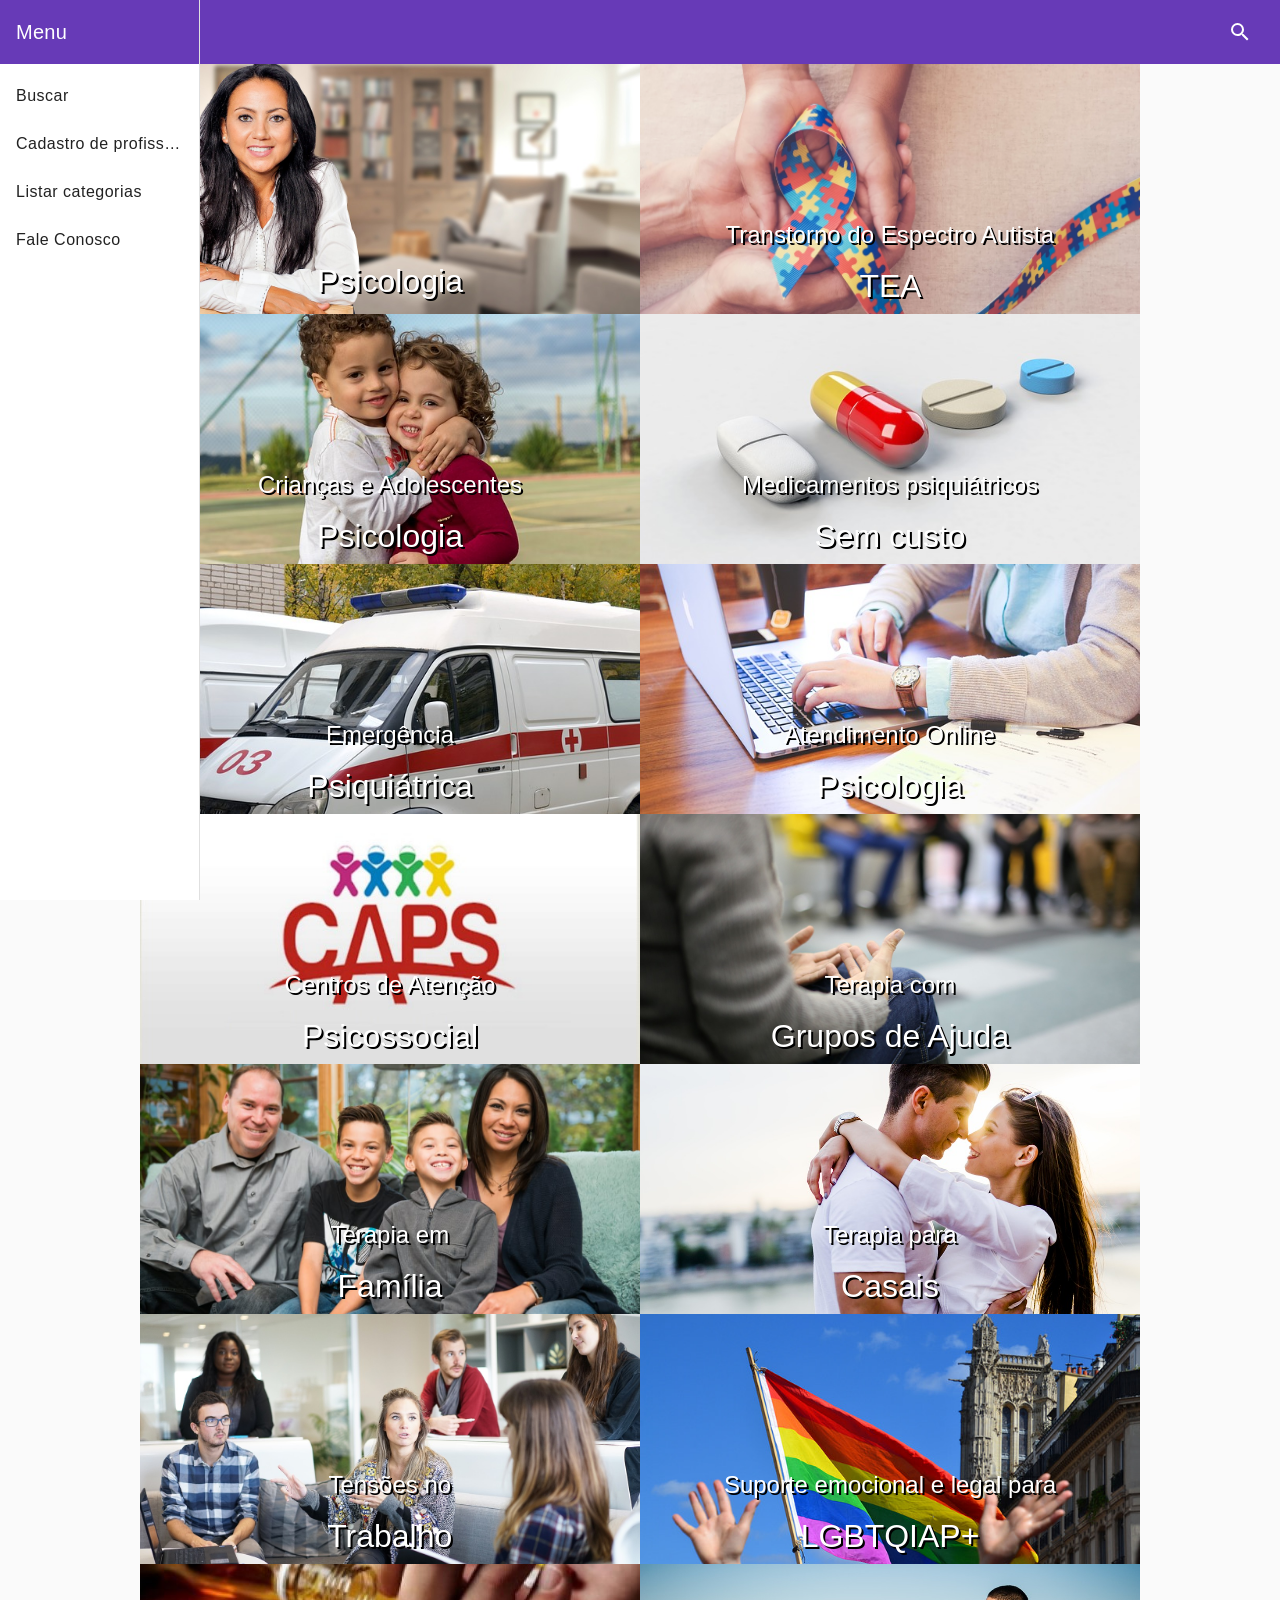
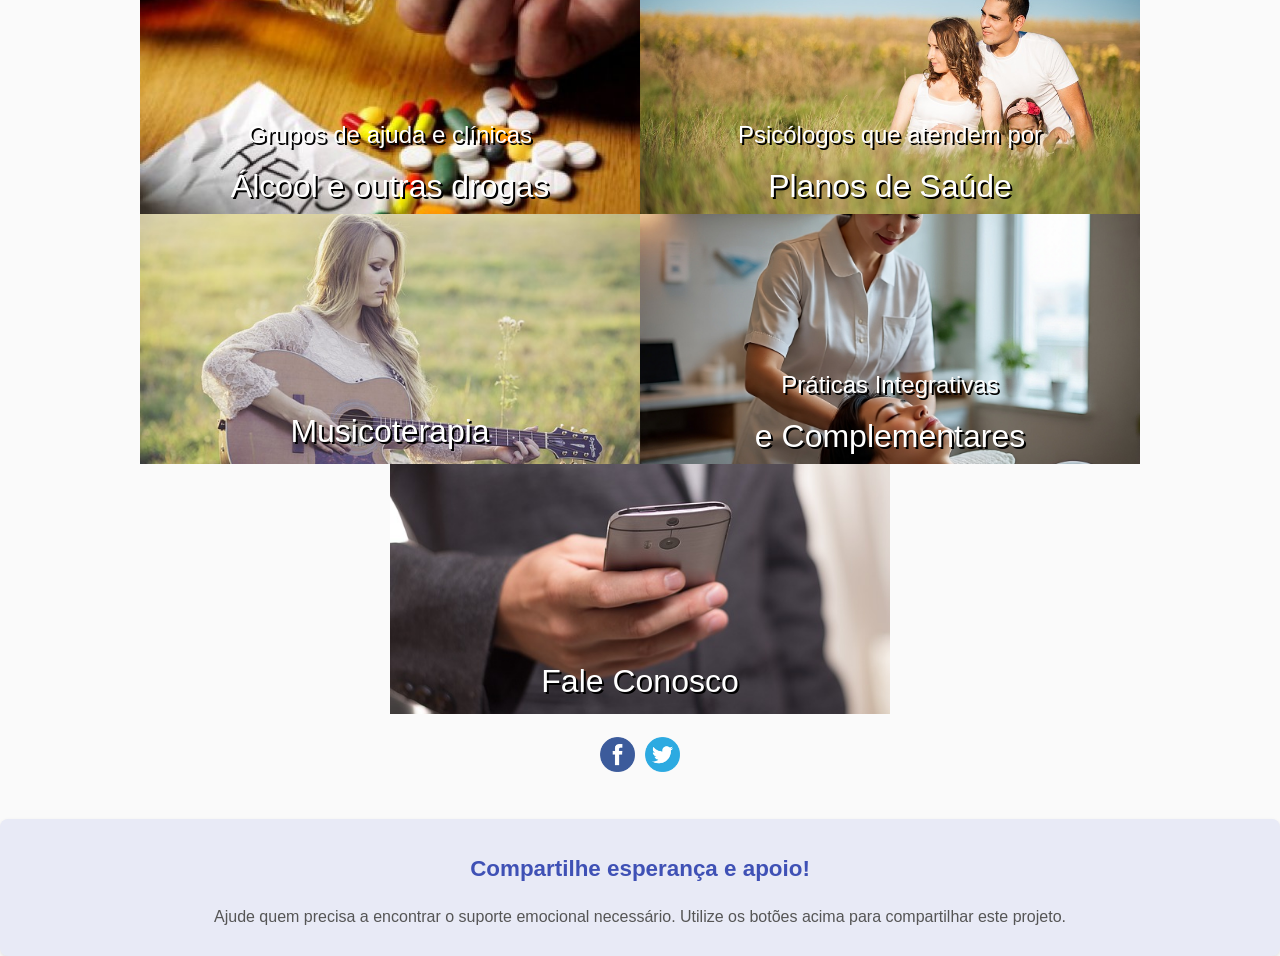
<file: index.html>
<!doctype html>
<html lang="pt-br" data-beasties-container>

<head>
  <meta charset="utf-8">
  <title>PSICOHELP ajuda emocional para todos!</title>
  <meta http-equiv="Content-Security-Policy" content="default-src 'self' data: https://ssl.gstatic.com 'unsafe-eval' https://psimobi.fly.dev;
          connect-src 'self' https://psimobi.fly.dev https://api.github.com https://www.google-analytics.com https://api.telegram.org;
          script-src 'self' 'unsafe-eval' 'unsafe-inline' https://www.google-analytics.com https://www.googletagmanager.com *.google.com *.googleapis.com;
          style-src 'self' 'unsafe-inline';
          frame-src *.google.com *.googleapis.com;
          img-src 'self' data: *.google.com *.googleapis.com;">

  <meta name="format-detection" content="telephone=no">
  <meta name="msapplication-tap-highlight" content="no">
  <meta name="viewport" content="initial-scale=1, width=device-width, viewport-fit=cover">
  <link rel="icon" type="image/x-icon" href="favicon.ico">
<style>html{--mat-sys-on-surface:initial}html{--mat-ripple-color:rgba(0, 0, 0, .1)}html{--mat-option-selected-state-label-text-color:#673ab7;--mat-option-label-text-color:rgba(0, 0, 0, .87);--mat-option-hover-state-layer-color:rgba(0, 0, 0, .04);--mat-option-focus-state-layer-color:rgba(0, 0, 0, .04);--mat-option-selected-state-layer-color:rgba(0, 0, 0, .04)}html{--mat-optgroup-label-text-color:rgba(0, 0, 0, .87)}html{--mat-pseudo-checkbox-full-selected-icon-color:#ffd740;--mat-pseudo-checkbox-full-selected-checkmark-color:#fafafa;--mat-pseudo-checkbox-full-unselected-icon-color:rgba(0, 0, 0, .54);--mat-pseudo-checkbox-full-disabled-selected-checkmark-color:#fafafa;--mat-pseudo-checkbox-full-disabled-unselected-icon-color:#b0b0b0;--mat-pseudo-checkbox-full-disabled-selected-icon-color:#b0b0b0;--mat-pseudo-checkbox-minimal-selected-checkmark-color:#ffd740;--mat-pseudo-checkbox-minimal-disabled-selected-checkmark-color:#b0b0b0}html{--mat-app-background-color:#fafafa;--mat-app-text-color:rgba(0, 0, 0, .87);--mat-app-elevation-shadow-level-0:0px 0px 0px 0px rgba(0, 0, 0, .2), 0px 0px 0px 0px rgba(0, 0, 0, .14), 0px 0px 0px 0px rgba(0, 0, 0, .12);--mat-app-elevation-shadow-level-1:0px 2px 1px -1px rgba(0, 0, 0, .2), 0px 1px 1px 0px rgba(0, 0, 0, .14), 0px 1px 3px 0px rgba(0, 0, 0, .12);--mat-app-elevation-shadow-level-2:0px 3px 1px -2px rgba(0, 0, 0, .2), 0px 2px 2px 0px rgba(0, 0, 0, .14), 0px 1px 5px 0px rgba(0, 0, 0, .12);--mat-app-elevation-shadow-level-3:0px 3px 3px -2px rgba(0, 0, 0, .2), 0px 3px 4px 0px rgba(0, 0, 0, .14), 0px 1px 8px 0px rgba(0, 0, 0, .12);--mat-app-elevation-shadow-level-4:0px 2px 4px -1px rgba(0, 0, 0, .2), 0px 4px 5px 0px rgba(0, 0, 0, .14), 0px 1px 10px 0px rgba(0, 0, 0, .12);--mat-app-elevation-shadow-level-5:0px 3px 5px -1px rgba(0, 0, 0, .2), 0px 5px 8px 0px rgba(0, 0, 0, .14), 0px 1px 14px 0px rgba(0, 0, 0, .12);--mat-app-elevation-shadow-level-6:0px 3px 5px -1px rgba(0, 0, 0, .2), 0px 6px 10px 0px rgba(0, 0, 0, .14), 0px 1px 18px 0px rgba(0, 0, 0, .12);--mat-app-elevation-shadow-level-7:0px 4px 5px -2px rgba(0, 0, 0, .2), 0px 7px 10px 1px rgba(0, 0, 0, .14), 0px 2px 16px 1px rgba(0, 0, 0, .12);--mat-app-elevation-shadow-level-8:0px 5px 5px -3px rgba(0, 0, 0, .2), 0px 8px 10px 1px rgba(0, 0, 0, .14), 0px 3px 14px 2px rgba(0, 0, 0, .12);--mat-app-elevation-shadow-level-9:0px 5px 6px -3px rgba(0, 0, 0, .2), 0px 9px 12px 1px rgba(0, 0, 0, .14), 0px 3px 16px 2px rgba(0, 0, 0, .12);--mat-app-elevation-shadow-level-10:0px 6px 6px -3px rgba(0, 0, 0, .2), 0px 10px 14px 1px rgba(0, 0, 0, .14), 0px 4px 18px 3px rgba(0, 0, 0, .12);--mat-app-elevation-shadow-level-11:0px 6px 7px -4px rgba(0, 0, 0, .2), 0px 11px 15px 1px rgba(0, 0, 0, .14), 0px 4px 20px 3px rgba(0, 0, 0, .12);--mat-app-elevation-shadow-level-12:0px 7px 8px -4px rgba(0, 0, 0, .2), 0px 12px 17px 2px rgba(0, 0, 0, .14), 0px 5px 22px 4px rgba(0, 0, 0, .12);--mat-app-elevation-shadow-level-13:0px 7px 8px -4px rgba(0, 0, 0, .2), 0px 13px 19px 2px rgba(0, 0, 0, .14), 0px 5px 24px 4px rgba(0, 0, 0, .12);--mat-app-elevation-shadow-level-14:0px 7px 9px -4px rgba(0, 0, 0, .2), 0px 14px 21px 2px rgba(0, 0, 0, .14), 0px 5px 26px 4px rgba(0, 0, 0, .12);--mat-app-elevation-shadow-level-15:0px 8px 9px -5px rgba(0, 0, 0, .2), 0px 15px 22px 2px rgba(0, 0, 0, .14), 0px 6px 28px 5px rgba(0, 0, 0, .12);--mat-app-elevation-shadow-level-16:0px 8px 10px -5px rgba(0, 0, 0, .2), 0px 16px 24px 2px rgba(0, 0, 0, .14), 0px 6px 30px 5px rgba(0, 0, 0, .12);--mat-app-elevation-shadow-level-17:0px 8px 11px -5px rgba(0, 0, 0, .2), 0px 17px 26px 2px rgba(0, 0, 0, .14), 0px 6px 32px 5px rgba(0, 0, 0, .12);--mat-app-elevation-shadow-level-18:0px 9px 11px -5px rgba(0, 0, 0, .2), 0px 18px 28px 2px rgba(0, 0, 0, .14), 0px 7px 34px 6px rgba(0, 0, 0, .12);--mat-app-elevation-shadow-level-19:0px 9px 12px -6px rgba(0, 0, 0, .2), 0px 19px 29px 2px rgba(0, 0, 0, .14), 0px 7px 36px 6px rgba(0, 0, 0, .12);--mat-app-elevation-shadow-level-20:0px 10px 13px -6px rgba(0, 0, 0, .2), 0px 20px 31px 3px rgba(0, 0, 0, .14), 0px 8px 38px 7px rgba(0, 0, 0, .12);--mat-app-elevation-shadow-level-21:0px 10px 13px -6px rgba(0, 0, 0, .2), 0px 21px 33px 3px rgba(0, 0, 0, .14), 0px 8px 40px 7px rgba(0, 0, 0, .12);--mat-app-elevation-shadow-level-22:0px 10px 14px -6px rgba(0, 0, 0, .2), 0px 22px 35px 3px rgba(0, 0, 0, .14), 0px 8px 42px 7px rgba(0, 0, 0, .12);--mat-app-elevation-shadow-level-23:0px 11px 14px -7px rgba(0, 0, 0, .2), 0px 23px 36px 3px rgba(0, 0, 0, .14), 0px 9px 44px 8px rgba(0, 0, 0, .12);--mat-app-elevation-shadow-level-24:0px 11px 15px -7px rgba(0, 0, 0, .2), 0px 24px 38px 3px rgba(0, 0, 0, .14), 0px 9px 46px 8px rgba(0, 0, 0, .12)}html{--mat-option-label-text-font:Roboto, sans-serif;--mat-option-label-text-line-height:24px;--mat-option-label-text-size:16px;--mat-option-label-text-tracking:.03125em;--mat-option-label-text-weight:400}html{--mat-optgroup-label-text-font:Roboto, sans-serif;--mat-optgroup-label-text-line-height:24px;--mat-optgroup-label-text-size:16px;--mat-optgroup-label-text-tracking:.03125em;--mat-optgroup-label-text-weight:400}html{--mat-card-elevated-container-shape:4px;--mat-card-outlined-container-shape:4px;--mat-card-filled-container-shape:4px;--mat-card-outlined-outline-width:1px}html{--mat-card-elevated-container-color:white;--mat-card-elevated-container-elevation:0px 2px 1px -1px rgba(0, 0, 0, .2), 0px 1px 1px 0px rgba(0, 0, 0, .14), 0px 1px 3px 0px rgba(0, 0, 0, .12);--mat-card-outlined-container-color:white;--mat-card-outlined-container-elevation:0px 0px 0px 0px rgba(0, 0, 0, .2), 0px 0px 0px 0px rgba(0, 0, 0, .14), 0px 0px 0px 0px rgba(0, 0, 0, .12);--mat-card-outlined-outline-color:rgba(0, 0, 0, .12);--mat-card-subtitle-text-color:rgba(0, 0, 0, .54);--mat-card-filled-container-color:white;--mat-card-filled-container-elevation:0px 0px 0px 0px rgba(0, 0, 0, .2), 0px 0px 0px 0px rgba(0, 0, 0, .14), 0px 0px 0px 0px rgba(0, 0, 0, .12)}html{--mat-card-title-text-font:Roboto, sans-serif;--mat-card-title-text-line-height:32px;--mat-card-title-text-size:20px;--mat-card-title-text-tracking:.0125em;--mat-card-title-text-weight:500;--mat-card-subtitle-text-font:Roboto, sans-serif;--mat-card-subtitle-text-line-height:22px;--mat-card-subtitle-text-size:14px;--mat-card-subtitle-text-tracking:.0071428571em;--mat-card-subtitle-text-weight:500}html{--mat-progress-bar-active-indicator-height:4px;--mat-progress-bar-track-height:4px;--mat-progress-bar-track-shape:0}html{--mat-tooltip-container-shape:4px;--mat-tooltip-supporting-text-line-height:16px}html{--mat-tooltip-container-color:#616161;--mat-tooltip-supporting-text-color:#fff}html{--mat-tooltip-supporting-text-font:Roboto, sans-serif;--mat-tooltip-supporting-text-size:12px;--mat-tooltip-supporting-text-weight:400;--mat-tooltip-supporting-text-tracking:.0333333333em}html{--mat-form-field-filled-active-indicator-height:1px;--mat-form-field-filled-focus-active-indicator-height:2px;--mat-form-field-filled-container-shape:4px;--mat-form-field-outlined-outline-width:1px;--mat-form-field-outlined-focus-outline-width:2px;--mat-form-field-outlined-container-shape:4px}html{--mat-form-field-focus-select-arrow-color:rgba(103, 58, 183, .87);--mat-form-field-filled-caret-color:#673ab7;--mat-form-field-filled-focus-active-indicator-color:#673ab7;--mat-form-field-filled-focus-label-text-color:rgba(103, 58, 183, .87);--mat-form-field-outlined-caret-color:#673ab7;--mat-form-field-outlined-focus-outline-color:#673ab7;--mat-form-field-outlined-focus-label-text-color:rgba(103, 58, 183, .87);--mat-form-field-disabled-input-text-placeholder-color:rgba(0, 0, 0, .38);--mat-form-field-state-layer-color:rgba(0, 0, 0, .87);--mat-form-field-error-text-color:#f44336;--mat-form-field-select-option-text-color:inherit;--mat-form-field-select-disabled-option-text-color:GrayText;--mat-form-field-leading-icon-color:unset;--mat-form-field-disabled-leading-icon-color:unset;--mat-form-field-trailing-icon-color:unset;--mat-form-field-disabled-trailing-icon-color:unset;--mat-form-field-error-focus-trailing-icon-color:unset;--mat-form-field-error-hover-trailing-icon-color:unset;--mat-form-field-error-trailing-icon-color:unset;--mat-form-field-enabled-select-arrow-color:rgba(0, 0, 0, .54);--mat-form-field-disabled-select-arrow-color:rgba(0, 0, 0, .38);--mat-form-field-hover-state-layer-opacity:.04;--mat-form-field-focus-state-layer-opacity:.08;--mat-form-field-filled-container-color:rgb(244.8, 244.8, 244.8);--mat-form-field-filled-disabled-container-color:rgb(249.9, 249.9, 249.9);--mat-form-field-filled-label-text-color:rgba(0, 0, 0, .6);--mat-form-field-filled-hover-label-text-color:rgba(0, 0, 0, .6);--mat-form-field-filled-disabled-label-text-color:rgba(0, 0, 0, .38);--mat-form-field-filled-input-text-color:rgba(0, 0, 0, .87);--mat-form-field-filled-disabled-input-text-color:rgba(0, 0, 0, .38);--mat-form-field-filled-input-text-placeholder-color:rgba(0, 0, 0, .6);--mat-form-field-filled-error-hover-label-text-color:#f44336;--mat-form-field-filled-error-focus-label-text-color:#f44336;--mat-form-field-filled-error-label-text-color:#f44336;--mat-form-field-filled-error-caret-color:#f44336;--mat-form-field-filled-active-indicator-color:rgba(0, 0, 0, .42);--mat-form-field-filled-disabled-active-indicator-color:rgba(0, 0, 0, .06);--mat-form-field-filled-hover-active-indicator-color:rgba(0, 0, 0, .87);--mat-form-field-filled-error-active-indicator-color:#f44336;--mat-form-field-filled-error-focus-active-indicator-color:#f44336;--mat-form-field-filled-error-hover-active-indicator-color:#f44336;--mat-form-field-outlined-label-text-color:rgba(0, 0, 0, .6);--mat-form-field-outlined-hover-label-text-color:rgba(0, 0, 0, .6);--mat-form-field-outlined-disabled-label-text-color:rgba(0, 0, 0, .38);--mat-form-field-outlined-input-text-color:rgba(0, 0, 0, .87);--mat-form-field-outlined-disabled-input-text-color:rgba(0, 0, 0, .38);--mat-form-field-outlined-input-text-placeholder-color:rgba(0, 0, 0, .6);--mat-form-field-outlined-error-caret-color:#f44336;--mat-form-field-outlined-error-focus-label-text-color:#f44336;--mat-form-field-outlined-error-label-text-color:#f44336;--mat-form-field-outlined-error-hover-label-text-color:#f44336;--mat-form-field-outlined-outline-color:rgba(0, 0, 0, .38);--mat-form-field-outlined-disabled-outline-color:rgba(0, 0, 0, .06);--mat-form-field-outlined-hover-outline-color:rgba(0, 0, 0, .87);--mat-form-field-outlined-error-focus-outline-color:#f44336;--mat-form-field-outlined-error-hover-outline-color:#f44336;--mat-form-field-outlined-error-outline-color:#f44336}html{--mat-form-field-container-height:56px;--mat-form-field-filled-label-display:block;--mat-form-field-container-vertical-padding:16px;--mat-form-field-filled-with-label-container-padding-top:24px;--mat-form-field-filled-with-label-container-padding-bottom:8px}html{--mat-form-field-container-text-font:Roboto, sans-serif;--mat-form-field-container-text-line-height:24px;--mat-form-field-container-text-size:16px;--mat-form-field-container-text-tracking:.03125em;--mat-form-field-container-text-weight:400;--mat-form-field-outlined-label-text-populated-size:16px;--mat-form-field-subscript-text-font:Roboto, sans-serif;--mat-form-field-subscript-text-line-height:20px;--mat-form-field-subscript-text-size:12px;--mat-form-field-subscript-text-tracking:.0333333333em;--mat-form-field-subscript-text-weight:400;--mat-form-field-filled-label-text-font:Roboto, sans-serif;--mat-form-field-filled-label-text-size:16px;--mat-form-field-filled-label-text-tracking:.03125em;--mat-form-field-filled-label-text-weight:400;--mat-form-field-outlined-label-text-font:Roboto, sans-serif;--mat-form-field-outlined-label-text-size:16px;--mat-form-field-outlined-label-text-tracking:.03125em;--mat-form-field-outlined-label-text-weight:400}html{--mat-select-container-elevation-shadow:0px 5px 5px -3px rgba(0, 0, 0, .2), 0px 8px 10px 1px rgba(0, 0, 0, .14), 0px 3px 14px 2px rgba(0, 0, 0, .12)}html{--mat-select-panel-background-color:white;--mat-select-enabled-trigger-text-color:rgba(0, 0, 0, .87);--mat-select-disabled-trigger-text-color:rgba(0, 0, 0, .38);--mat-select-placeholder-text-color:rgba(0, 0, 0, .6);--mat-select-enabled-arrow-color:rgba(0, 0, 0, .54);--mat-select-disabled-arrow-color:rgba(0, 0, 0, .38);--mat-select-focused-arrow-color:rgba(103, 58, 183, .87);--mat-select-invalid-arrow-color:rgba(244, 67, 54, .87)}html{--mat-select-arrow-transform:translateY(-8px)}html{--mat-select-trigger-text-font:Roboto, sans-serif;--mat-select-trigger-text-line-height:24px;--mat-select-trigger-text-size:16px;--mat-select-trigger-text-tracking:.03125em;--mat-select-trigger-text-weight:400}html{--mat-autocomplete-container-shape:4px;--mat-autocomplete-container-elevation-shadow:0px 5px 5px -3px rgba(0, 0, 0, .2), 0px 8px 10px 1px rgba(0, 0, 0, .14), 0px 3px 14px 2px rgba(0, 0, 0, .12)}html{--mat-autocomplete-background-color:white}html{--mat-dialog-container-shape:4px;--mat-dialog-container-elevation-shadow:0px 11px 15px -7px rgba(0, 0, 0, .2), 0px 24px 38px 3px rgba(0, 0, 0, .14), 0px 9px 46px 8px rgba(0, 0, 0, .12);--mat-dialog-container-max-width:80vw;--mat-dialog-container-small-max-width:80vw;--mat-dialog-container-min-width:0;--mat-dialog-actions-alignment:start;--mat-dialog-actions-padding:8px;--mat-dialog-content-padding:20px 24px;--mat-dialog-with-actions-content-padding:20px 24px;--mat-dialog-headline-padding:0 24px 9px}html{--mat-dialog-container-color:white;--mat-dialog-subhead-color:rgba(0, 0, 0, .87);--mat-dialog-supporting-text-color:rgba(0, 0, 0, .6)}html{--mat-dialog-subhead-font:Roboto, sans-serif;--mat-dialog-subhead-line-height:32px;--mat-dialog-subhead-size:20px;--mat-dialog-subhead-weight:500;--mat-dialog-subhead-tracking:.0125em;--mat-dialog-supporting-text-font:Roboto, sans-serif;--mat-dialog-supporting-text-line-height:24px;--mat-dialog-supporting-text-size:16px;--mat-dialog-supporting-text-weight:400;--mat-dialog-supporting-text-tracking:.03125em}html{--mat-slide-toggle-disabled-selected-handle-opacity:.38;--mat-slide-toggle-disabled-selected-icon-opacity:.38;--mat-slide-toggle-disabled-track-opacity:.12;--mat-slide-toggle-disabled-unselected-handle-opacity:.38;--mat-slide-toggle-disabled-unselected-icon-opacity:.38;--mat-slide-toggle-disabled-unselected-track-outline-color:transparent;--mat-slide-toggle-disabled-unselected-track-outline-width:1px;--mat-slide-toggle-handle-height:20px;--mat-slide-toggle-handle-shape:10px;--mat-slide-toggle-handle-width:20px;--mat-slide-toggle-hidden-track-opacity:1;--mat-slide-toggle-hidden-track-transition:transform 75ms 0ms cubic-bezier(.4, 0, .6, 1);--mat-slide-toggle-pressed-handle-size:20px;--mat-slide-toggle-selected-focus-state-layer-opacity:.12;--mat-slide-toggle-selected-handle-horizontal-margin:0;--mat-slide-toggle-selected-handle-size:20px;--mat-slide-toggle-selected-hover-state-layer-opacity:.04;--mat-slide-toggle-selected-icon-size:18px;--mat-slide-toggle-selected-pressed-handle-horizontal-margin:0;--mat-slide-toggle-selected-pressed-state-layer-opacity:.1;--mat-slide-toggle-selected-track-outline-color:transparent;--mat-slide-toggle-selected-track-outline-width:1px;--mat-slide-toggle-selected-with-icon-handle-horizontal-margin:0;--mat-slide-toggle-track-height:14px;--mat-slide-toggle-track-outline-color:transparent;--mat-slide-toggle-track-outline-width:1px;--mat-slide-toggle-track-shape:7px;--mat-slide-toggle-track-width:36px;--mat-slide-toggle-unselected-focus-state-layer-opacity:.12;--mat-slide-toggle-unselected-handle-horizontal-margin:0;--mat-slide-toggle-unselected-handle-size:20px;--mat-slide-toggle-unselected-hover-state-layer-opacity:.04;--mat-slide-toggle-unselected-icon-size:18px;--mat-slide-toggle-unselected-pressed-handle-horizontal-margin:0;--mat-slide-toggle-unselected-pressed-state-layer-opacity:.1;--mat-slide-toggle-unselected-with-icon-handle-horizontal-margin:0;--mat-slide-toggle-visible-track-opacity:1;--mat-slide-toggle-visible-track-transition:transform 75ms 0ms cubic-bezier(0, 0, .2, 1);--mat-slide-toggle-with-icon-handle-size:20px}html{--mat-slide-toggle-selected-focus-state-layer-color:#5e35b1;--mat-slide-toggle-selected-handle-color:#5e35b1;--mat-slide-toggle-selected-hover-state-layer-color:#5e35b1;--mat-slide-toggle-selected-pressed-state-layer-color:#5e35b1;--mat-slide-toggle-selected-focus-handle-color:#311b92;--mat-slide-toggle-selected-hover-handle-color:#311b92;--mat-slide-toggle-selected-pressed-handle-color:#311b92;--mat-slide-toggle-selected-focus-track-color:#9575cd;--mat-slide-toggle-selected-hover-track-color:#9575cd;--mat-slide-toggle-selected-pressed-track-color:#9575cd;--mat-slide-toggle-selected-track-color:#9575cd;--mat-slide-toggle-disabled-handle-elevation-shadow:0px 0px 0px 0px rgba(0, 0, 0, .2), 0px 0px 0px 0px rgba(0, 0, 0, .14), 0px 0px 0px 0px rgba(0, 0, 0, .12);--mat-slide-toggle-disabled-selected-handle-color:#424242;--mat-slide-toggle-disabled-selected-icon-color:#fff;--mat-slide-toggle-disabled-selected-track-color:#424242;--mat-slide-toggle-disabled-unselected-handle-color:#424242;--mat-slide-toggle-disabled-unselected-icon-color:#fff;--mat-slide-toggle-disabled-unselected-track-color:#424242;--mat-slide-toggle-handle-elevation-shadow:0px 2px 1px -1px rgba(0, 0, 0, .2), 0px 1px 1px 0px rgba(0, 0, 0, .14), 0px 1px 3px 0px rgba(0, 0, 0, .12);--mat-slide-toggle-handle-surface-color:#fff;--mat-slide-toggle-label-text-color:rgba(0, 0, 0, .87);--mat-slide-toggle-selected-icon-color:#fff;--mat-slide-toggle-unselected-hover-handle-color:#212121;--mat-slide-toggle-unselected-focus-handle-color:#212121;--mat-slide-toggle-unselected-focus-state-layer-color:#424242;--mat-slide-toggle-unselected-focus-track-color:#e0e0e0;--mat-slide-toggle-unselected-icon-color:#fff;--mat-slide-toggle-unselected-handle-color:#616161;--mat-slide-toggle-unselected-hover-state-layer-color:#424242;--mat-slide-toggle-unselected-hover-track-color:#e0e0e0;--mat-slide-toggle-unselected-pressed-handle-color:#212121;--mat-slide-toggle-unselected-pressed-track-color:#e0e0e0;--mat-slide-toggle-unselected-pressed-state-layer-color:#424242;--mat-slide-toggle-unselected-track-color:#e0e0e0}html{--mdc-slide-toggle-disabled-label-text-color:rgba(0, 0, 0, .38);--mat-slide-toggle-disabled-label-text-color:rgba(0, 0, 0, .38)}html{--mat-slide-toggle-state-layer-size:40px}html{--mat-slide-toggle-label-text-font:Roboto, sans-serif;--mat-slide-toggle-label-text-line-height:20px;--mat-slide-toggle-label-text-size:14px;--mat-slide-toggle-label-text-tracking:.0178571429em;--mat-slide-toggle-label-text-weight:400}html{--mat-radio-disabled-selected-icon-opacity:.38;--mat-radio-disabled-unselected-icon-opacity:.38;--mat-radio-state-layer-size:40px}html{--mat-radio-state-layer-size:40px;--mat-radio-touch-target-display:block}html{--mat-radio-label-text-font:Roboto, sans-serif;--mat-radio-label-text-line-height:20px;--mat-radio-label-text-size:14px;--mat-radio-label-text-tracking:.0178571429em;--mat-radio-label-text-weight:400}html{--mat-slider-active-track-height:6px;--mat-slider-active-track-shape:9999px;--mat-slider-handle-elevation:0px 2px 1px -1px rgba(0, 0, 0, .2), 0px 1px 1px 0px rgba(0, 0, 0, .14), 0px 1px 3px 0px rgba(0, 0, 0, .12);--mat-slider-handle-height:20px;--mat-slider-handle-shape:50%;--mat-slider-handle-width:20px;--mat-slider-inactive-track-height:4px;--mat-slider-inactive-track-shape:9999px;--mat-slider-value-indicator-border-radius:4px;--mat-slider-value-indicator-caret-display:block;--mat-slider-value-indicator-container-transform:translateX(-50%);--mat-slider-value-indicator-height:32px;--mat-slider-value-indicator-padding:0 12px;--mat-slider-value-indicator-text-transform:none;--mat-slider-value-indicator-width:auto;--mat-slider-with-overlap-handle-outline-width:1px;--mat-slider-with-tick-marks-active-container-opacity:.6;--mat-slider-with-tick-marks-container-shape:50%;--mat-slider-with-tick-marks-container-size:2px;--mat-slider-with-tick-marks-inactive-container-opacity:.6}html{--mat-slider-active-track-color:#673ab7;--mat-slider-focus-handle-color:#673ab7;--mat-slider-focus-state-layer-color:rgba(103, 58, 183, .2);--mat-slider-handle-color:#673ab7;--mat-slider-hover-handle-color:#673ab7;--mat-slider-hover-state-layer-color:rgba(103, 58, 183, .05);--mat-slider-inactive-track-color:#673ab7;--mat-slider-ripple-color:#673ab7;--mat-slider-with-tick-marks-active-container-color:white;--mat-slider-with-tick-marks-inactive-container-color:#673ab7;--mat-slider-disabled-active-track-color:#000;--mat-slider-disabled-handle-color:#000;--mat-slider-disabled-inactive-track-color:#000;--mat-slider-label-container-color:#000;--mat-slider-label-label-text-color:#fff;--mat-slider-value-indicator-opacity:.6;--mat-slider-with-overlap-handle-outline-color:#fff;--mat-slider-with-tick-marks-disabled-container-color:#000}html{--mat-slider-label-label-text-font:Roboto, sans-serif;--mat-slider-label-label-text-size:14px;--mat-slider-label-label-text-line-height:22px;--mat-slider-label-label-text-tracking:.0071428571em;--mat-slider-label-label-text-weight:500}html{--mat-menu-container-shape:4px;--mat-menu-divider-bottom-spacing:0;--mat-menu-divider-top-spacing:0;--mat-menu-item-spacing:16px;--mat-menu-item-icon-size:24px;--mat-menu-item-leading-spacing:16px;--mat-menu-item-trailing-spacing:16px;--mat-menu-item-with-icon-leading-spacing:16px;--mat-menu-item-with-icon-trailing-spacing:16px;--mat-menu-container-elevation-shadow:0px 5px 5px -3px rgba(0, 0, 0, .2), 0px 8px 10px 1px rgba(0, 0, 0, .14), 0px 3px 14px 2px rgba(0, 0, 0, .12)}html{--mat-menu-item-label-text-color:rgba(0, 0, 0, .87);--mat-menu-item-icon-color:rgba(0, 0, 0, .87);--mat-menu-item-hover-state-layer-color:rgba(0, 0, 0, .04);--mat-menu-item-focus-state-layer-color:rgba(0, 0, 0, .04);--mat-menu-container-color:white;--mat-menu-divider-color:rgba(0, 0, 0, .12)}html{--mat-menu-item-label-text-font:Roboto, sans-serif;--mat-menu-item-label-text-size:16px;--mat-menu-item-label-text-tracking:.03125em;--mat-menu-item-label-text-line-height:24px;--mat-menu-item-label-text-weight:400}html{--mat-list-active-indicator-color:transparent;--mat-list-active-indicator-shape:4px;--mat-list-list-item-container-shape:0;--mat-list-list-item-leading-avatar-shape:50%;--mat-list-list-item-container-color:transparent;--mat-list-list-item-selected-container-color:transparent;--mat-list-list-item-leading-avatar-color:transparent;--mat-list-list-item-leading-icon-size:24px;--mat-list-list-item-leading-avatar-size:40px;--mat-list-list-item-trailing-icon-size:24px;--mat-list-list-item-disabled-state-layer-color:transparent;--mat-list-list-item-disabled-state-layer-opacity:0;--mat-list-list-item-disabled-label-text-opacity:.38;--mat-list-list-item-disabled-leading-icon-opacity:.38;--mat-list-list-item-disabled-trailing-icon-opacity:.38}html{--mat-list-list-item-label-text-color:rgba(0, 0, 0, .87);--mat-list-list-item-supporting-text-color:rgba(0, 0, 0, .54);--mat-list-list-item-leading-icon-color:rgba(0, 0, 0, .38);--mat-list-list-item-trailing-supporting-text-color:rgba(0, 0, 0, .38);--mat-list-list-item-trailing-icon-color:rgba(0, 0, 0, .38);--mat-list-list-item-selected-trailing-icon-color:rgba(0, 0, 0, .38);--mat-list-list-item-disabled-label-text-color:black;--mat-list-list-item-disabled-leading-icon-color:black;--mat-list-list-item-disabled-trailing-icon-color:black;--mat-list-list-item-hover-label-text-color:rgba(0, 0, 0, .87);--mat-list-list-item-hover-leading-icon-color:rgba(0, 0, 0, .38);--mat-list-list-item-hover-state-layer-color:black;--mat-list-list-item-hover-state-layer-opacity:.04;--mat-list-list-item-hover-trailing-icon-color:rgba(0, 0, 0, .38);--mat-list-list-item-focus-label-text-color:rgba(0, 0, 0, .87);--mat-list-list-item-focus-state-layer-color:black;--mat-list-list-item-focus-state-layer-opacity:.12}html{--mat-list-list-item-leading-icon-start-space:16px;--mat-list-list-item-leading-icon-end-space:32px;--mat-list-list-item-one-line-container-height:48px;--mat-list-list-item-two-line-container-height:64px;--mat-list-list-item-three-line-container-height:88px}html{--mat-list-list-item-label-text-font:Roboto, sans-serif;--mat-list-list-item-label-text-line-height:24px;--mat-list-list-item-label-text-size:16px;--mat-list-list-item-label-text-tracking:.03125em;--mat-list-list-item-label-text-weight:400;--mat-list-list-item-supporting-text-font:Roboto, sans-serif;--mat-list-list-item-supporting-text-line-height:20px;--mat-list-list-item-supporting-text-size:14px;--mat-list-list-item-supporting-text-tracking:.0178571429em;--mat-list-list-item-supporting-text-weight:400;--mat-list-list-item-trailing-supporting-text-font:Roboto, sans-serif;--mat-list-list-item-trailing-supporting-text-line-height:20px;--mat-list-list-item-trailing-supporting-text-size:12px;--mat-list-list-item-trailing-supporting-text-tracking:.0333333333em;--mat-list-list-item-trailing-supporting-text-weight:400}html{--mat-paginator-container-text-color:rgba(0, 0, 0, .87);--mat-paginator-container-background-color:white;--mat-paginator-enabled-icon-color:rgba(0, 0, 0, .54);--mat-paginator-disabled-icon-color:rgba(0, 0, 0, .12)}html{--mat-paginator-container-size:56px;--mat-paginator-form-field-container-height:40px;--mat-paginator-form-field-container-vertical-padding:8px;--mat-paginator-touch-target-display:block}html{--mat-paginator-container-text-font:Roboto, sans-serif;--mat-paginator-container-text-line-height:20px;--mat-paginator-container-text-size:12px;--mat-paginator-container-text-tracking:.0333333333em;--mat-paginator-container-text-weight:400;--mat-paginator-select-trigger-text-size:12px}html{--mat-tab-container-height:48px;--mat-tab-divider-color:transparent;--mat-tab-divider-height:0;--mat-tab-active-indicator-height:2px;--mat-tab-active-indicator-shape:0}html{--mat-checkbox-disabled-selected-checkmark-color:#fff;--mat-checkbox-selected-focus-state-layer-opacity:.16;--mat-checkbox-selected-hover-state-layer-opacity:.04;--mat-checkbox-selected-pressed-state-layer-opacity:.16;--mat-checkbox-unselected-focus-state-layer-opacity:.16;--mat-checkbox-unselected-hover-state-layer-opacity:.04;--mat-checkbox-unselected-pressed-state-layer-opacity:.16}html{--mat-checkbox-disabled-label-color:rgba(0, 0, 0, .38);--mat-checkbox-label-text-color:rgba(0, 0, 0, .87);--mat-checkbox-disabled-selected-icon-color:rgba(0, 0, 0, .38);--mat-checkbox-disabled-unselected-icon-color:rgba(0, 0, 0, .38);--mat-checkbox-selected-checkmark-color:black;--mat-checkbox-selected-focus-icon-color:#ffd740;--mat-checkbox-selected-hover-icon-color:#ffd740;--mat-checkbox-selected-icon-color:#ffd740;--mat-checkbox-selected-pressed-icon-color:#ffd740;--mat-checkbox-unselected-focus-icon-color:#212121;--mat-checkbox-unselected-hover-icon-color:#212121;--mat-checkbox-unselected-icon-color:rgba(0, 0, 0, .54);--mat-checkbox-selected-focus-state-layer-color:#ffd740;--mat-checkbox-selected-hover-state-layer-color:#ffd740;--mat-checkbox-selected-pressed-state-layer-color:#ffd740;--mat-checkbox-unselected-focus-state-layer-color:black;--mat-checkbox-unselected-hover-state-layer-color:black;--mat-checkbox-unselected-pressed-state-layer-color:black}html{--mat-checkbox-touch-target-display:block;--mat-checkbox-state-layer-size:40px}html{--mat-checkbox-label-text-font:Roboto, sans-serif;--mat-checkbox-label-text-line-height:20px;--mat-checkbox-label-text-size:14px;--mat-checkbox-label-text-tracking:.0178571429em;--mat-checkbox-label-text-weight:400}html{--mat-button-filled-container-shape:4px;--mat-button-filled-horizontal-padding:16px;--mat-button-filled-icon-offset:-4px;--mat-button-filled-icon-spacing:8px;--mat-button-outlined-container-shape:4px;--mat-button-outlined-horizontal-padding:15px;--mat-button-outlined-icon-offset:-4px;--mat-button-outlined-icon-spacing:8px;--mat-button-outlined-keep-touch-target:false;--mat-button-outlined-outline-width:1px;--mat-button-protected-container-elevation-shadow:0px 3px 1px -2px rgba(0, 0, 0, .2), 0px 2px 2px 0px rgba(0, 0, 0, .14), 0px 1px 5px 0px rgba(0, 0, 0, .12);--mat-button-protected-container-shape:4px;--mat-button-protected-disabled-container-elevation-shadow:0px 0px 0px 0px rgba(0, 0, 0, .2), 0px 0px 0px 0px rgba(0, 0, 0, .14), 0px 0px 0px 0px rgba(0, 0, 0, .12);--mat-button-protected-focus-container-elevation-shadow:0px 2px 4px -1px rgba(0, 0, 0, .2), 0px 4px 5px 0px rgba(0, 0, 0, .14), 0px 1px 10px 0px rgba(0, 0, 0, .12);--mat-button-protected-horizontal-padding:16px;--mat-button-protected-hover-container-elevation-shadow:0px 2px 4px -1px rgba(0, 0, 0, .2), 0px 4px 5px 0px rgba(0, 0, 0, .14), 0px 1px 10px 0px rgba(0, 0, 0, .12);--mat-button-protected-icon-offset:-4px;--mat-button-protected-icon-spacing:8px;--mat-button-protected-pressed-container-elevation-shadow:0px 5px 5px -3px rgba(0, 0, 0, .2), 0px 8px 10px 1px rgba(0, 0, 0, .14), 0px 3px 14px 2px rgba(0, 0, 0, .12);--mat-button-text-container-shape:4px;--mat-button-text-horizontal-padding:8px;--mat-button-text-icon-offset:0;--mat-button-text-icon-spacing:8px;--mat-button-text-with-icon-horizontal-padding:8px;--mat-button-tonal-container-shape:4px;--mat-button-tonal-horizontal-padding:16px;--mat-button-tonal-icon-offset:-4px;--mat-button-tonal-icon-spacing:8px}html{--mat-button-filled-container-color:white;--mat-button-filled-disabled-container-color:rgba(0, 0, 0, .12);--mat-button-filled-disabled-label-text-color:rgba(0, 0, 0, .38);--mat-button-filled-disabled-state-layer-color:black;--mat-button-filled-focus-state-layer-opacity:.12;--mat-button-filled-hover-state-layer-opacity:.04;--mat-button-filled-label-text-color:black;--mat-button-filled-pressed-state-layer-opacity:.12;--mat-button-filled-ripple-color:rgba(0, 0, 0, .1);--mat-button-filled-state-layer-color:black;--mat-button-outlined-disabled-label-text-color:rgba(0, 0, 0, .38);--mat-button-outlined-disabled-outline-color:rgba(0, 0, 0, .12);--mat-button-outlined-disabled-state-layer-color:black;--mat-button-outlined-focus-state-layer-opacity:.12;--mat-button-outlined-hover-state-layer-opacity:.04;--mat-button-outlined-label-text-color:black;--mat-button-outlined-outline-color:rgba(0, 0, 0, .12);--mat-button-outlined-pressed-state-layer-opacity:.12;--mat-button-outlined-ripple-color:rgba(0, 0, 0, .1);--mat-button-outlined-state-layer-color:black;--mat-button-protected-container-color:white;--mat-button-protected-disabled-container-color:rgba(0, 0, 0, .12);--mat-button-protected-disabled-label-text-color:rgba(0, 0, 0, .38);--mat-button-protected-disabled-state-layer-color:black;--mat-button-protected-focus-state-layer-opacity:.12;--mat-button-protected-hover-state-layer-opacity:.04;--mat-button-protected-label-text-color:black;--mat-button-protected-pressed-state-layer-opacity:.12;--mat-button-protected-ripple-color:rgba(0, 0, 0, .1);--mat-button-protected-state-layer-color:black;--mat-button-text-disabled-label-text-color:rgba(0, 0, 0, .38);--mat-button-text-disabled-state-layer-color:black;--mat-button-text-focus-state-layer-opacity:.12;--mat-button-text-hover-state-layer-opacity:.04;--mat-button-text-label-text-color:black;--mat-button-text-pressed-state-layer-opacity:.12;--mat-button-text-ripple-color:rgba(0, 0, 0, .1);--mat-button-text-state-layer-color:black;--mat-button-tonal-container-color:white;--mat-button-tonal-disabled-container-color:rgba(0, 0, 0, .12);--mat-button-tonal-disabled-label-text-color:rgba(0, 0, 0, .38);--mat-button-tonal-disabled-state-layer-color:black;--mat-button-tonal-focus-state-layer-opacity:.12;--mat-button-tonal-hover-state-layer-opacity:.04;--mat-button-tonal-label-text-color:black;--mat-button-tonal-pressed-state-layer-opacity:.12;--mat-button-tonal-ripple-color:rgba(0, 0, 0, .1);--mat-button-tonal-state-layer-color:black}html{--mat-button-filled-container-height:36px;--mat-button-filled-touch-target-display:block;--mat-button-outlined-container-height:36px;--mat-button-outlined-touch-target-display:block;--mat-button-protected-container-height:36px;--mat-button-protected-touch-target-display:block;--mat-button-text-container-height:36px;--mat-button-text-touch-target-display:block;--mat-button-tonal-container-height:36px;--mat-button-tonal-touch-target-display:block}html{--mat-button-filled-label-text-font:Roboto, sans-serif;--mat-button-filled-label-text-size:14px;--mat-button-filled-label-text-tracking:.0892857143em;--mat-button-filled-label-text-transform:none;--mat-button-filled-label-text-weight:500;--mat-button-outlined-label-text-font:Roboto, sans-serif;--mat-button-outlined-label-text-size:14px;--mat-button-outlined-label-text-tracking:.0892857143em;--mat-button-outlined-label-text-transform:none;--mat-button-outlined-label-text-weight:500;--mat-button-protected-label-text-font:Roboto, sans-serif;--mat-button-protected-label-text-size:14px;--mat-button-protected-label-text-tracking:.0892857143em;--mat-button-protected-label-text-transform:none;--mat-button-protected-label-text-weight:500;--mat-button-text-label-text-font:Roboto, sans-serif;--mat-button-text-label-text-size:14px;--mat-button-text-label-text-tracking:.0892857143em;--mat-button-text-label-text-transform:none;--mat-button-text-label-text-weight:500;--mat-button-tonal-label-text-font:Roboto, sans-serif;--mat-button-tonal-label-text-size:14px;--mat-button-tonal-label-text-tracking:.0892857143em;--mat-button-tonal-label-text-transform:none;--mat-button-tonal-label-text-weight:500}html{--mat-icon-button-icon-size:24px;--mat-icon-button-container-shape:50%}html{--mat-icon-button-disabled-icon-color:rgba(0, 0, 0, .38);--mat-icon-button-disabled-state-layer-color:black;--mat-icon-button-focus-state-layer-opacity:.12;--mat-icon-button-hover-state-layer-opacity:.04;--mat-icon-button-icon-color:inherit;--mat-icon-button-pressed-state-layer-opacity:.12;--mat-icon-button-ripple-color:rgba(0, 0, 0, .1);--mat-icon-button-state-layer-color:black}html{--mat-icon-button-touch-target-display:block}html{--mat-fab-container-elevation-shadow:0px 3px 5px -1px rgba(0, 0, 0, .2), 0px 6px 10px 0px rgba(0, 0, 0, .14), 0px 1px 18px 0px rgba(0, 0, 0, .12);--mat-fab-container-shape:50%;--mat-fab-extended-container-elevation-shadow:0px 3px 5px -1px rgba(0, 0, 0, .2), 0px 6px 10px 0px rgba(0, 0, 0, .14), 0px 1px 18px 0px rgba(0, 0, 0, .12);--mat-fab-extended-container-height:48px;--mat-fab-extended-container-shape:24px;--mat-fab-extended-focus-container-elevation-shadow:0px 5px 5px -3px rgba(0, 0, 0, .2), 0px 8px 10px 1px rgba(0, 0, 0, .14), 0px 3px 14px 2px rgba(0, 0, 0, .12);--mat-fab-extended-hover-container-elevation-shadow:0px 5px 5px -3px rgba(0, 0, 0, .2), 0px 8px 10px 1px rgba(0, 0, 0, .14), 0px 3px 14px 2px rgba(0, 0, 0, .12);--mat-fab-extended-pressed-container-elevation-shadow:0px 7px 8px -4px rgba(0, 0, 0, .2), 0px 12px 17px 2px rgba(0, 0, 0, .14), 0px 5px 22px 4px rgba(0, 0, 0, .12);--mat-fab-focus-container-elevation-shadow:0px 5px 5px -3px rgba(0, 0, 0, .2), 0px 8px 10px 1px rgba(0, 0, 0, .14), 0px 3px 14px 2px rgba(0, 0, 0, .12);--mat-fab-hover-container-elevation-shadow:0px 5px 5px -3px rgba(0, 0, 0, .2), 0px 8px 10px 1px rgba(0, 0, 0, .14), 0px 3px 14px 2px rgba(0, 0, 0, .12);--mat-fab-pressed-container-elevation-shadow:0px 7px 8px -4px rgba(0, 0, 0, .2), 0px 12px 17px 2px rgba(0, 0, 0, .14), 0px 5px 22px 4px rgba(0, 0, 0, .12);--mat-fab-small-container-elevation-shadow:0px 3px 5px -1px rgba(0, 0, 0, .2), 0px 6px 10px 0px rgba(0, 0, 0, .14), 0px 1px 18px 0px rgba(0, 0, 0, .12);--mat-fab-small-container-shape:50%;--mat-fab-small-focus-container-elevation-shadow:0px 5px 5px -3px rgba(0, 0, 0, .2), 0px 8px 10px 1px rgba(0, 0, 0, .14), 0px 3px 14px 2px rgba(0, 0, 0, .12);--mat-fab-small-hover-container-elevation-shadow:0px 5px 5px -3px rgba(0, 0, 0, .2), 0px 8px 10px 1px rgba(0, 0, 0, .14), 0px 3px 14px 2px rgba(0, 0, 0, .12);--mat-fab-small-pressed-container-elevation-shadow:0px 7px 8px -4px rgba(0, 0, 0, .2), 0px 12px 17px 2px rgba(0, 0, 0, .14), 0px 5px 22px 4px rgba(0, 0, 0, .12)}html{--mat-fab-container-color:white;--mat-fab-disabled-state-container-color:rgba(0, 0, 0, .12);--mat-fab-disabled-state-foreground-color:rgba(0, 0, 0, .38);--mat-fab-disabled-state-layer-color:black;--mat-fab-focus-state-layer-opacity:.12;--mat-fab-foreground-color:black;--mat-fab-hover-state-layer-opacity:.04;--mat-fab-pressed-state-layer-opacity:.12;--mat-fab-ripple-color:rgba(0, 0, 0, .1);--mat-fab-small-container-color:white;--mat-fab-small-disabled-state-container-color:rgba(0, 0, 0, .12);--mat-fab-small-disabled-state-foreground-color:rgba(0, 0, 0, .38);--mat-fab-small-disabled-state-layer-color:black;--mat-fab-small-focus-state-layer-opacity:.12;--mat-fab-small-foreground-color:black;--mat-fab-small-hover-state-layer-opacity:.04;--mat-fab-small-pressed-state-layer-opacity:.12;--mat-fab-small-ripple-color:rgba(0, 0, 0, .1);--mat-fab-small-state-layer-color:black;--mat-fab-state-layer-color:black}html{--mat-fab-small-touch-target-display:block;--mat-fab-touch-target-display:block}html{--mat-fab-extended-label-text-font:Roboto, sans-serif;--mat-fab-extended-label-text-size:14px;--mat-fab-extended-label-text-tracking:.0892857143em;--mat-fab-extended-label-text-weight:500}html{--mat-snack-bar-container-shape:4px}html{--mat-snack-bar-container-color:#333333;--mat-snack-bar-supporting-text-color:rgba(255, 255, 255, .87);--mat-snack-bar-button-color:#d1c4e9}html{--mat-snack-bar-supporting-text-font:Roboto, sans-serif;--mat-snack-bar-supporting-text-line-height:20px;--mat-snack-bar-supporting-text-size:14px;--mat-snack-bar-supporting-text-weight:400}html{--mat-table-row-item-outline-width:1px}html{--mat-table-background-color:white;--mat-table-header-headline-color:rgba(0, 0, 0, .87);--mat-table-row-item-label-text-color:rgba(0, 0, 0, .87);--mat-table-row-item-outline-color:rgba(0, 0, 0, .12)}html{--mat-table-header-container-height:56px;--mat-table-footer-container-height:52px;--mat-table-row-item-container-height:52px}html{--mat-table-header-headline-font:Roboto, sans-serif;--mat-table-header-headline-line-height:22px;--mat-table-header-headline-size:14px;--mat-table-header-headline-weight:500;--mat-table-header-headline-tracking:.0071428571em;--mat-table-row-item-label-text-font:Roboto, sans-serif;--mat-table-row-item-label-text-line-height:20px;--mat-table-row-item-label-text-size:14px;--mat-table-row-item-label-text-weight:400;--mat-table-row-item-label-text-tracking:.0178571429em;--mat-table-footer-supporting-text-font:Roboto, sans-serif;--mat-table-footer-supporting-text-line-height:20px;--mat-table-footer-supporting-text-size:14px;--mat-table-footer-supporting-text-weight:400;--mat-table-footer-supporting-text-tracking:.0178571429em}html{--mat-progress-spinner-active-indicator-width:4px;--mat-progress-spinner-size:48px}html{--mat-progress-spinner-active-indicator-color:#673ab7}html{--mat-badge-container-shape:50%;--mat-badge-container-size:unset;--mat-badge-small-size-container-size:unset;--mat-badge-large-size-container-size:unset;--mat-badge-legacy-container-size:22px;--mat-badge-legacy-small-size-container-size:16px;--mat-badge-legacy-large-size-container-size:28px;--mat-badge-container-offset:-11px 0;--mat-badge-small-size-container-offset:-8px 0;--mat-badge-large-size-container-offset:-14px 0;--mat-badge-container-overlap-offset:-11px;--mat-badge-small-size-container-overlap-offset:-8px;--mat-badge-large-size-container-overlap-offset:-14px;--mat-badge-container-padding:0;--mat-badge-small-size-container-padding:0;--mat-badge-large-size-container-padding:0}html{--mat-badge-background-color:#673ab7;--mat-badge-text-color:white;--mat-badge-disabled-state-background-color:#b9b9b9;--mat-badge-disabled-state-text-color:rgba(0, 0, 0, .38)}html{--mat-badge-text-font:Roboto, sans-serif;--mat-badge-line-height:22px;--mat-badge-text-size:12px;--mat-badge-text-weight:600;--mat-badge-small-size-text-size:9px;--mat-badge-small-size-line-height:16px;--mat-badge-large-size-text-size:24px;--mat-badge-large-size-line-height:28px}html{--mat-bottom-sheet-container-shape:4px}html{--mat-bottom-sheet-container-text-color:rgba(0, 0, 0, .87);--mat-bottom-sheet-container-background-color:white}html{--mat-bottom-sheet-container-text-font:Roboto, sans-serif;--mat-bottom-sheet-container-text-line-height:20px;--mat-bottom-sheet-container-text-size:14px;--mat-bottom-sheet-container-text-tracking:.0178571429em;--mat-bottom-sheet-container-text-weight:400}html{--mat-button-toggle-focus-state-layer-opacity:.12;--mat-button-toggle-hover-state-layer-opacity:.04;--mat-button-toggle-legacy-focus-state-layer-opacity:1;--mat-button-toggle-legacy-height:36px;--mat-button-toggle-legacy-shape:2px;--mat-button-toggle-shape:4px}html{--mat-button-toggle-background-color:white;--mat-button-toggle-disabled-selected-state-background-color:#bdbdbd;--mat-button-toggle-disabled-selected-state-text-color:rgba(0, 0, 0, .87);--mat-button-toggle-disabled-state-background-color:white;--mat-button-toggle-disabled-state-text-color:rgba(0, 0, 0, .26);--mat-button-toggle-divider-color:rgb(224.4, 224.4, 224.4);--mat-button-toggle-legacy-disabled-selected-state-background-color:#bdbdbd;--mat-button-toggle-legacy-disabled-state-background-color:#eeeeee;--mat-button-toggle-legacy-disabled-state-text-color:rgba(0, 0, 0, .26);--mat-button-toggle-legacy-selected-state-background-color:#e0e0e0;--mat-button-toggle-legacy-selected-state-text-color:rgba(0, 0, 0, .54);--mat-button-toggle-legacy-state-layer-color:rgba(0, 0, 0, .12);--mat-button-toggle-legacy-text-color:rgba(0, 0, 0, .38);--mat-button-toggle-selected-state-background-color:#e0e0e0;--mat-button-toggle-selected-state-text-color:rgba(0, 0, 0, .87);--mat-button-toggle-state-layer-color:black;--mat-button-toggle-text-color:rgba(0, 0, 0, .87)}html{--mat-button-toggle-height:48px}html{--mat-button-toggle-label-text-font:Roboto, sans-serif;--mat-button-toggle-label-text-line-height:24px;--mat-button-toggle-label-text-size:16px;--mat-button-toggle-label-text-tracking:.03125em;--mat-button-toggle-label-text-weight:400;--mat-button-toggle-legacy-label-text-font:Roboto, sans-serif;--mat-button-toggle-legacy-label-text-line-height:24px;--mat-button-toggle-legacy-label-text-size:16px;--mat-button-toggle-legacy-label-text-tracking:.03125em;--mat-button-toggle-legacy-label-text-weight:400}html{--mat-datepicker-calendar-container-shape:4px;--mat-datepicker-calendar-container-touch-shape:4px;--mat-datepicker-calendar-container-elevation-shadow:0px 2px 4px -1px rgba(0, 0, 0, .2), 0px 4px 5px 0px rgba(0, 0, 0, .14), 0px 1px 10px 0px rgba(0, 0, 0, .12);--mat-datepicker-calendar-container-touch-elevation-shadow:0px 11px 15px -7px rgba(0, 0, 0, .2), 0px 24px 38px 3px rgba(0, 0, 0, .14), 0px 9px 46px 8px rgba(0, 0, 0, .12)}html{--mat-datepicker-calendar-date-selected-state-text-color:white;--mat-datepicker-calendar-date-selected-state-background-color:#673ab7;--mat-datepicker-calendar-date-selected-disabled-state-background-color:rgba(103, 58, 183, .4);--mat-datepicker-calendar-date-today-selected-state-outline-color:white;--mat-datepicker-calendar-date-focus-state-background-color:rgba(103, 58, 183, .3);--mat-datepicker-calendar-date-hover-state-background-color:rgba(103, 58, 183, .3);--mat-datepicker-toggle-active-state-icon-color:#673ab7;--mat-datepicker-calendar-date-in-range-state-background-color:rgba(103, 58, 183, .2);--mat-datepicker-calendar-date-in-comparison-range-state-background-color:rgba(249, 171, 0, .2);--mat-datepicker-calendar-date-in-overlap-range-state-background-color:#a8dab5;--mat-datepicker-calendar-date-in-overlap-range-selected-state-background-color:rgb(69.5241935484, 163.4758064516, 93.9516129032);--mat-datepicker-toggle-icon-color:rgba(0, 0, 0, .54);--mat-datepicker-calendar-body-label-text-color:rgba(0, 0, 0, .54);--mat-datepicker-calendar-period-button-text-color:black;--mat-datepicker-calendar-period-button-icon-color:rgba(0, 0, 0, .54);--mat-datepicker-calendar-navigation-button-icon-color:rgba(0, 0, 0, .54);--mat-datepicker-calendar-header-divider-color:rgba(0, 0, 0, .12);--mat-datepicker-calendar-header-text-color:rgba(0, 0, 0, .54);--mat-datepicker-calendar-date-today-outline-color:rgba(0, 0, 0, .38);--mat-datepicker-calendar-date-today-disabled-state-outline-color:rgba(0, 0, 0, .18);--mat-datepicker-calendar-date-text-color:rgba(0, 0, 0, .87);--mat-datepicker-calendar-date-outline-color:transparent;--mat-datepicker-calendar-date-disabled-state-text-color:rgba(0, 0, 0, .38);--mat-datepicker-calendar-date-preview-state-outline-color:rgba(0, 0, 0, .24);--mat-datepicker-range-input-separator-color:rgba(0, 0, 0, .87);--mat-datepicker-range-input-disabled-state-separator-color:rgba(0, 0, 0, .38);--mat-datepicker-range-input-disabled-state-text-color:rgba(0, 0, 0, .38);--mat-datepicker-calendar-container-background-color:white;--mat-datepicker-calendar-container-text-color:rgba(0, 0, 0, .87)}html{--mat-datepicker-calendar-text-font:Roboto, sans-serif;--mat-datepicker-calendar-text-size:13px;--mat-datepicker-calendar-body-label-text-size:14px;--mat-datepicker-calendar-body-label-text-weight:500;--mat-datepicker-calendar-period-button-text-size:14px;--mat-datepicker-calendar-period-button-text-weight:500;--mat-datepicker-calendar-header-text-size:11px;--mat-datepicker-calendar-header-text-weight:400}html{--mat-divider-width:1px}html{--mat-divider-color:rgba(0, 0, 0, .12)}html{--mat-expansion-container-shape:4px;--mat-expansion-legacy-header-indicator-display:inline-block;--mat-expansion-header-indicator-display:none}html{--mat-expansion-container-background-color:white;--mat-expansion-container-text-color:rgba(0, 0, 0, .87);--mat-expansion-actions-divider-color:rgba(0, 0, 0, .12);--mat-expansion-header-hover-state-layer-color:rgba(0, 0, 0, .04);--mat-expansion-header-focus-state-layer-color:rgba(0, 0, 0, .04);--mat-expansion-header-disabled-state-text-color:rgba(0, 0, 0, .26);--mat-expansion-header-text-color:rgba(0, 0, 0, .87);--mat-expansion-header-description-color:rgba(0, 0, 0, .54);--mat-expansion-header-indicator-color:rgba(0, 0, 0, .54)}html{--mat-expansion-header-collapsed-state-height:48px;--mat-expansion-header-expanded-state-height:64px}html{--mat-expansion-header-text-font:Roboto, sans-serif;--mat-expansion-header-text-size:14px;--mat-expansion-header-text-weight:500;--mat-expansion-header-text-line-height:inherit;--mat-expansion-header-text-tracking:inherit;--mat-expansion-container-text-font:Roboto, sans-serif;--mat-expansion-container-text-line-height:20px;--mat-expansion-container-text-size:14px;--mat-expansion-container-text-tracking:.0178571429em;--mat-expansion-container-text-weight:400}html{--mat-grid-list-tile-header-primary-text-size:14px;--mat-grid-list-tile-header-secondary-text-size:12px;--mat-grid-list-tile-footer-primary-text-size:14px;--mat-grid-list-tile-footer-secondary-text-size:12px}html{--mat-icon-color:inherit}html{--mat-sidenav-container-shape:0;--mat-sidenav-container-elevation-shadow:0px 8px 10px -5px rgba(0, 0, 0, .2), 0px 16px 24px 2px rgba(0, 0, 0, .14), 0px 6px 30px 5px rgba(0, 0, 0, .12);--mat-sidenav-container-width:auto}html{--mat-sidenav-container-divider-color:rgba(0, 0, 0, .12);--mat-sidenav-container-background-color:white;--mat-sidenav-container-text-color:rgba(0, 0, 0, .87);--mat-sidenav-content-background-color:#fafafa;--mat-sidenav-content-text-color:rgba(0, 0, 0, .87);--mat-sidenav-scrim-color:rgba(0, 0, 0, .6)}html{--mat-stepper-header-icon-foreground-color:white;--mat-stepper-header-selected-state-icon-background-color:#673ab7;--mat-stepper-header-selected-state-icon-foreground-color:white;--mat-stepper-header-done-state-icon-background-color:#673ab7;--mat-stepper-header-done-state-icon-foreground-color:white;--mat-stepper-header-edit-state-icon-background-color:#673ab7;--mat-stepper-header-edit-state-icon-foreground-color:white;--mat-stepper-container-color:white;--mat-stepper-line-color:rgba(0, 0, 0, .12);--mat-stepper-header-hover-state-layer-color:rgba(0, 0, 0, .04);--mat-stepper-header-focus-state-layer-color:rgba(0, 0, 0, .04);--mat-stepper-header-label-text-color:rgba(0, 0, 0, .54);--mat-stepper-header-optional-label-text-color:rgba(0, 0, 0, .54);--mat-stepper-header-selected-state-label-text-color:rgba(0, 0, 0, .87);--mat-stepper-header-error-state-label-text-color:#f44336;--mat-stepper-header-icon-background-color:rgba(0, 0, 0, .54);--mat-stepper-header-error-state-icon-foreground-color:#f44336;--mat-stepper-header-error-state-icon-background-color:transparent}html{--mat-stepper-header-height:72px}html{--mat-stepper-container-text-font:Roboto, sans-serif;--mat-stepper-header-label-text-font:Roboto, sans-serif;--mat-stepper-header-label-text-size:14px;--mat-stepper-header-label-text-weight:400;--mat-stepper-header-error-state-label-text-size:16px;--mat-stepper-header-selected-state-label-text-size:16px;--mat-stepper-header-selected-state-label-text-weight:400}html{--mat-sort-arrow-color:rgb(117.3, 117.3, 117.3)}html{--mat-toolbar-container-background-color:whitesmoke;--mat-toolbar-container-text-color:rgba(0, 0, 0, .87)}html{--mat-toolbar-standard-height:64px;--mat-toolbar-mobile-height:56px}html{--mat-toolbar-title-text-font:Roboto, sans-serif;--mat-toolbar-title-text-line-height:32px;--mat-toolbar-title-text-size:20px;--mat-toolbar-title-text-tracking:.0125em;--mat-toolbar-title-text-weight:500}html{--mat-tree-container-background-color:white;--mat-tree-node-text-color:rgba(0, 0, 0, .87)}html{--mat-tree-node-min-height:48px}html{--mat-tree-node-text-font:Roboto, sans-serif;--mat-tree-node-text-size:14px;--mat-tree-node-text-weight:400}html{--mat-timepicker-container-shape:4px;--mat-timepicker-container-elevation-shadow:0px 5px 5px -3px rgba(0, 0, 0, .2), 0px 8px 10px 1px rgba(0, 0, 0, .14), 0px 3px 14px 2px rgba(0, 0, 0, .12)}html{--mat-timepicker-container-background-color:white}body{margin:0;font-family:Roboto,sans-serif}</style><link rel="stylesheet" href="styles.00167fe143abbe35.css" media="print" onload="this.media='all'"><noscript><link rel="stylesheet" href="styles.00167fe143abbe35.css"></noscript></head>

<body>
  <app-root></app-root>
<script src="runtime.312c4c9e1e785329.js" type="module"></script><script src="polyfills.4bc73c9a1b1e7f73.js" type="module"></script><script src="main.32de42657c168082.js" type="module"></script></body>

</html>
</file>
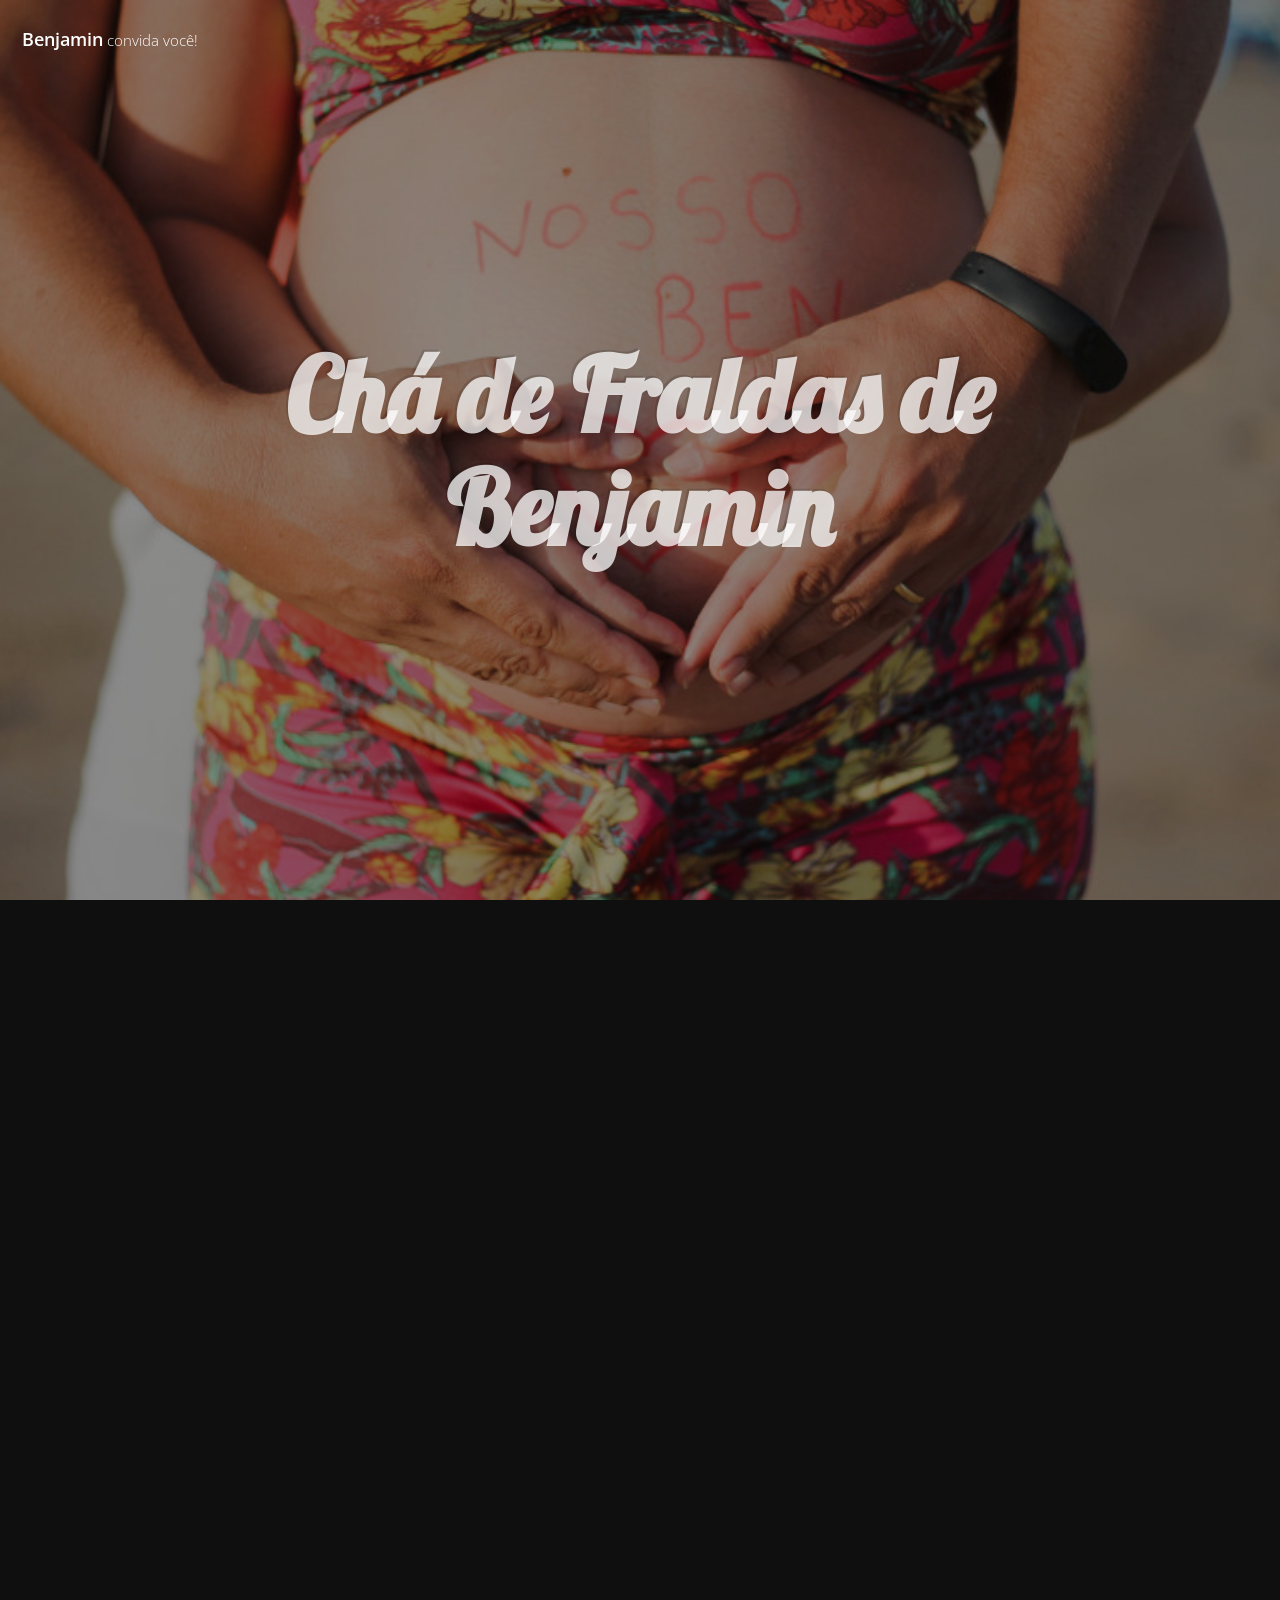
<file: ben/index.html>
<!DOCTYPE HTML>
<!--
	Road Trip by TEMPLATED
	templated.co @templatedco
	Released for free under the Creative Commons Attribution 3.0 license (templated.co/license)
-->
<html>
	<head>
		<title>Convite para o Chá de Fraldas de Benjamin</title>
		<meta charset="utf-8" />
		<meta name="viewport" content="width=device-width, initial-scale=1" />
		<link rel="stylesheet" href="assets/css/main.css" />

	</head>
	<body>

		<!-- Header -->
			<header id="header">
				<div class="logo"><a href="index.html">Benjamin<span> convida você!</span></a></div>
				<!-- <a href="#menu"><span>Menu</span></a> -->
			</header>


			<!-- <div id="video">

				<iframe  style="float:right" width="560" height="315" src="https://www.youtube.com/embed/Q2PrB_-MbX4?autoplay=1&amp;rel=0&amp;controls=0&amp;showinfo=0"
					frameborder="0" allow="autoplay; encrypted-media" allowfullscreen></iframe>
			</div> -->

		<!-- Nav -->
			<!-- <nav id="menu">
				<ul class="links">
					<li><a href="index.html">Home</a></li>
					<li><a href="generic.html">Generic</a></li>
					<li><a href="elements.html">Elements</a></li>
				</ul>
			</nav> -->

		<!-- Banner -->
		<!--
			Note: To show a background image, set the "data-bg" attribute below
			to the full filename of your image. This is used in each section to set
			the background image.
		-->
			<section id="banner" class="bg-img" data-bg="banner.jpg">
				<div class="inner">
					<header>
						<h1>Chá de Fraldas de Benjamin</h1>
					</header>
				</div>
				<!-- <a href="#one" class="more">Learn More</a> -->
			</section>

		<!-- One -->
			<section id="one" class="wrapper post bg-img" data-bg="banner2.jpg">
				<div class="inner">
					<article class="box">
						<header>
							<h4>"Educa a criança no caminho em que deve andar; e até quando envelhecer não se desviará dele".</h4>
							<p>(Provérbios 22:6)</p>
						</header>
						<!-- <div class="content">
							<p>Scelerisque enim mi curae erat ultricies lobortis donec velit in per cum consectetur purus a enim platea vestibulum lacinia et elit ante scelerisque vestibulum. At urna condimentum sed vulputate a duis in senectus ullamcorper lacus cubilia consectetur odio proin sociosqu a parturient nam ac blandit praesent aptent. Eros dignissim mus mauris a natoque ad suspendisse nulla a urna in tincidunt tristique enim arcu litora scelerisque eros suspendisse.</p>
						</div> -->
						<footer>
							<!-- <a href="generic.html" class="button alt">Learn More</a> -->
						</footer>
					</article>
				</div>
				<!-- <a href="#two" class="more">Learn More</a> -->
			</section>

		<!-- Two -->
			<section id="two" class="wrapper post bg-img" data-bg="banner5.jpg">
				<div class="inner">
					<article class="box">
						<header>
						<h2>Nossa benção está chegando...</h2>
						<!-- <p>(Mateus 18:2-3)</p> -->
						</header>
						<!-- <div class="content">
							<p>Scelerisque enim mi curae erat ultricies lobortis donec velit in per cum consectetur purus a enim platea vestibulum lacinia et elit ante scelerisque vestibulum. At urna condimentum sed vulputate a duis in senectus ullamcorper lacus cubilia consectetur odio proin sociosqu a parturient nam ac blandit praesent aptent. Eros dignissim mus mauris a natoque ad suspendisse nulla a urna in tincidunt tristique enim arcu litora scelerisque eros suspendisse.</p>
						</div> -->
						<footer>
							<!-- <a href="generic.html" class="button alt">Learn More</a> -->
						</footer>
					</article>
				</div>
				<!-- <a href="#three" class="more">Learn More</a> -->
			</section>

		<!-- Three -->
			<section id="three" class="wrapper post bg-img" data-bg="banner4.jpg">
				<div class="inner">
					<article class="box">
						<header>
							<h4>Missão:</h4>
							<!-- <p>11.11.2016</p> -->
						</header>
						<div class="content">
						<h5>Filho amado, bem amado<br>
Filho da nossa felicidade,  aquele que traz alegrias<br>
Filho da mão direita, filho forte e companheiro<br>
Filho do povo de Deus, filho amado de Deus</h5>
						</div>
						<footer>
							<!-- <a href="generic.html" class="button alt">Learn More</a> -->
						</footer>
					</article>
				</div>
				<!-- <a href="#four" class="more">Learn More</a> -->
			</section>

		<!-- Four -->
			<section id="four" class="wrapper post bg-img" data-bg="banner3.jpg">
				<div class="inner">
					<article class="box">
						<header>
							<h5>Local: Restaurante Mariposa<BR>
								Shopping Boulevard 161, Pituba<br>
								Data: Sábado, 10 de Março de 2018<br>
Horário: 14:00hs às 18:00hs<br>
Tamanho da fralda: G
</h5>
							<!-- <p>10.30.2016</p> -->
						</header>
						<div class="content">
							<h5>(Comanda individual)</h5>
						</div>
						<footer>
							<!-- <a href="generic.html" class="button alt">Learn More</a> -->
						</footer>
					</article>
				</div>
			</section>

		<!-- Two -->
		<section id="five" class="wrapper" data-bg="banner5.jpg">
				<div class="inner">
					<!-- <article class="box">
						<header>
						<h2>Nossa benção está chegando...</h2>
						<p>(Mateus 18:2-3)</p>
						</header>
						<div class="content">
							<p>Scelerisque enim mi curae erat ultricies lobortis donec velit in per cum consectetur purus a enim platea vestibulum lacinia et elit ante scelerisque vestibulum. At urna condimentum sed vulputate a duis in senectus ullamcorper lacus cubilia consectetur odio proin sociosqu a parturient nam ac blandit praesent aptent. Eros dignissim mus mauris a natoque ad suspendisse nulla a urna in tincidunt tristique enim arcu litora scelerisque eros suspendisse.</p>
						</div>
						<footer>
							<a href="generic.html" class="button alt">Learn More</a>
						</footer>
					</article> -->
				</div>
				<!-- <a href="#three" class="more">Learn More</a> -->
			</section>


		<!-- Footer -->
			<!-- <footer id="footer">
				<div class="inner"> -->

					<!-- <br><br><br><br><br><br><br> -->
					<!-- <h2>Contact Me</h2>

					<form action="#" method="post">

						<div class="field half first">
							<label for="name">Name</label>
							<input name="name" id="name" type="text" placeholder="Name">
						</div>
						<div class="field half">
							<label for="email">Email</label>
							<input name="email" id="email" type="email" placeholder="Email">
						</div>
						<div class="field">
							<label for="message">Message</label>
							<textarea name="message" id="message" rows="6" placeholder="Message"></textarea>
						</div>
						<ul class="actions">
							<li><input value="Send Message" class="button alt" type="submit"></li>
						</ul>
					</form>

					<ul class="icons">
						<li><a href="#" class="icon round fa-twitter"><span class="label">Twitter</span></a></li>
						<li><a href="#" class="icon round fa-facebook"><span class="label">Facebook</span></a></li>
						<li><a href="#" class="icon round fa-instagram"><span class="label">Instagram</span></a></li>
					</ul>

					<div class="copyright">
						&copy; Untitled. Design: <a href="https://templated.co">TEMPLATED</a>. Images: <a href="https://unsplash.com">Unsplash</a>.
					</div> -->

				<!-- </div>
			</footer> -->

		<!-- Scripts -->
			<script src="assets/js/jquery.min.js"></script>
			<script src="assets/js/jquery.scrolly.min.js"></script>
			<script src="assets/js/jquery.scrollex.min.js"></script>
			<script src="assets/js/skel.min.js"></script>
			<script src="assets/js/util.js"></script>
			<script src="assets/js/main.js"></script>
			<script src="https://code.createjs.com/1.0.0/soundjs.min.js"></script>

			<script>
 createjs.Sound.alternateExtensions = ["mp3"];
 createjs.Sound.on("fileload", this.loadHandler, this);
 createjs.Sound.registerSound("./assets/audio/mfb.mp3", "sound");
 function loadHandler(event) {
     // This is fired for each sound that is registered.
     var instance = createjs.Sound.play("sound");  // play using id.  Could also use full sourcepath or event.src.
     instance.on("complete", this.handleComplete, this);
    //  instance.volume = 0.5;
 }


				// createjs.Sound.registerSound("./assets/audio/mfb.mp3", "x");
				// setTimeout(function () {
				// 	createjs.Sound.play("x");
				// }, 10000)
			</script>
	</body>
</html>
</file>
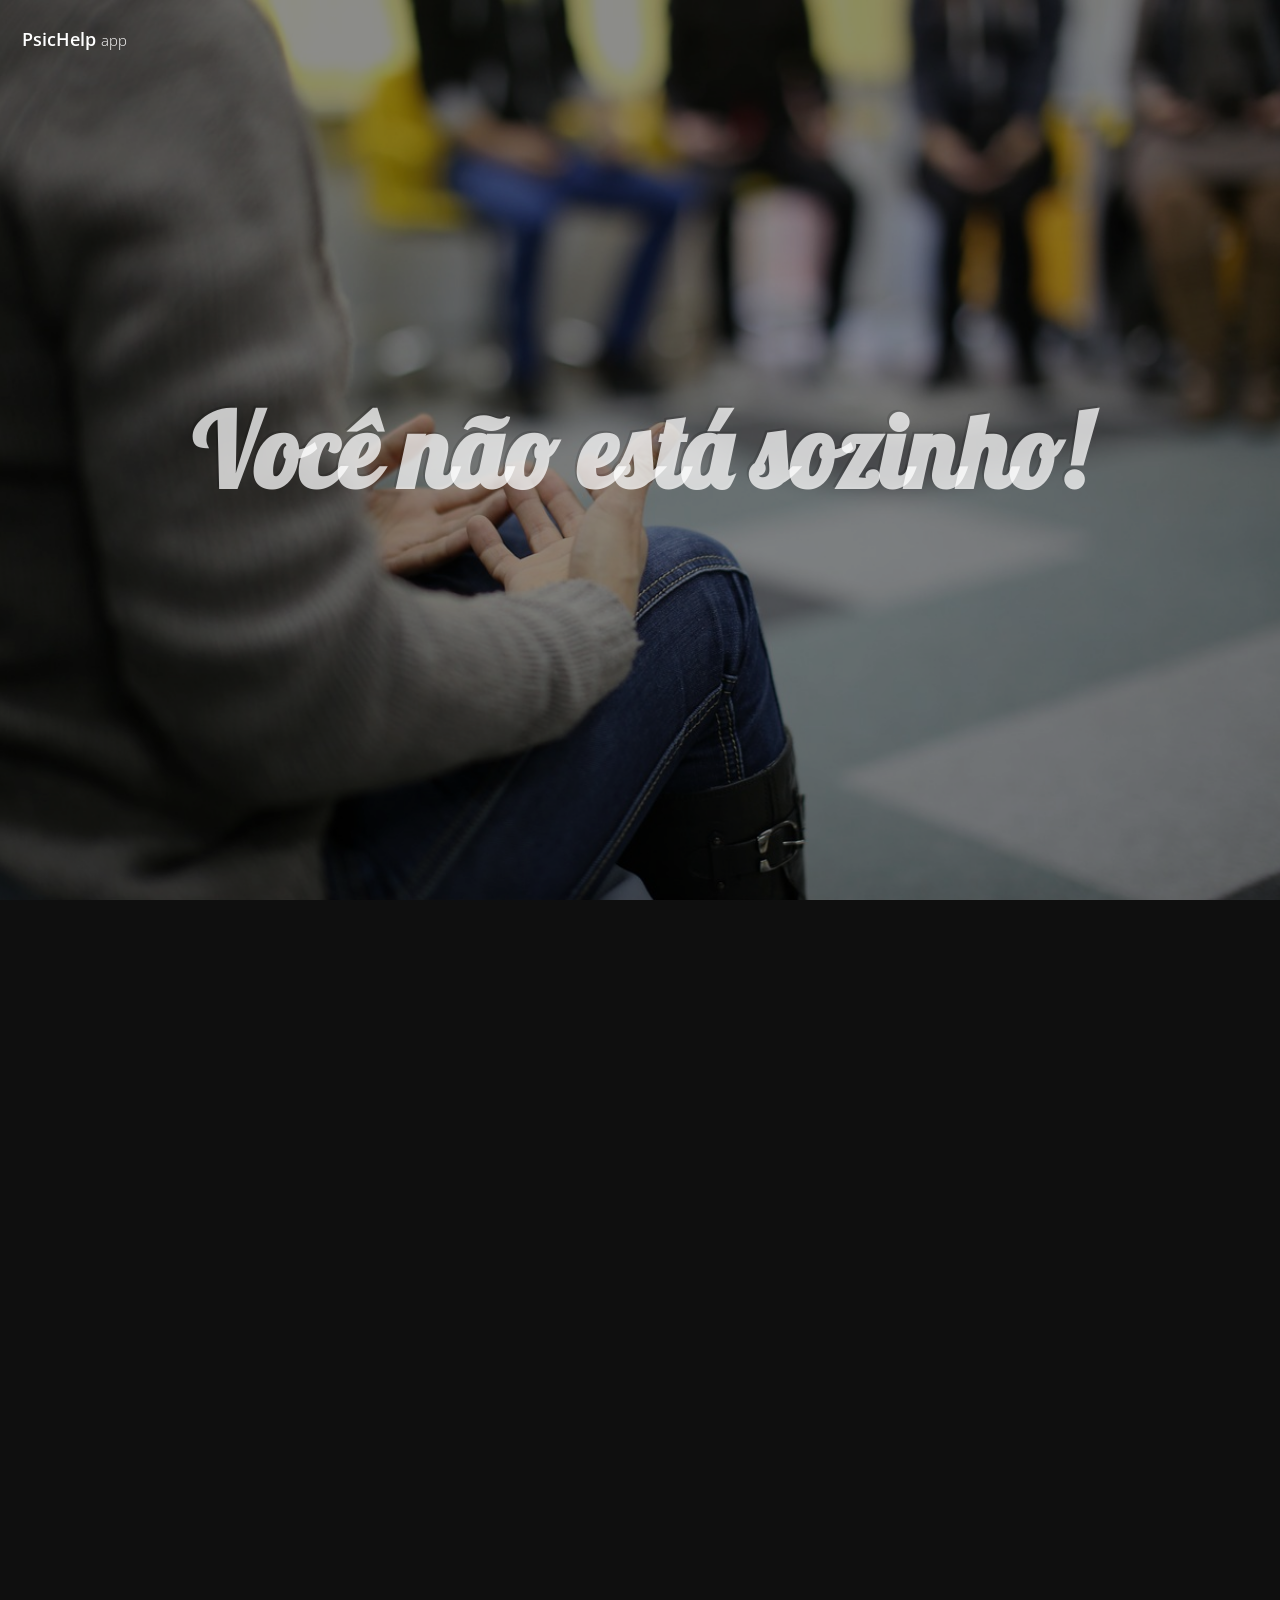
<file: beta/index.html>
<!DOCTYPE HTML>
<!--
	Road Trip by TEMPLATED
	templated.co @templatedco
	Released for free under the Creative Commons Attribution 3.0 license (templated.co/license)
-->
<html>

<head>
	<title>PsicHelp App</title>
	<meta charset="utf-8" />
	<meta name="viewport" content="width=device-width, initial-scale=1" />
	<link rel="stylesheet" href="assets/css/main.css" />

</head>

<body>

	<!-- Header -->
	<header id="header">
		<div class="logo">
			<a href="/hotsite/index.html">PsicHelp
				<span> app</span>
			</a>
		</div>
		<!-- <a href="#menu"><span>Menu</span></a> -->
	</header>


	<!-- <div id="video">

				<iframe  style="float:right" width="560" height="315" src="https://www.youtube.com/embed/Q2PrB_-MbX4?autoplay=1&amp;rel=0&amp;controls=0&amp;showinfo=0"
					frameborder="0" allow="autoplay; encrypted-media" allowfullscreen></iframe>
			</div> -->

	<!-- Nav -->
	<!-- <nav id="menu">
				<ul class="links">
					<li><a href="index.html">Home</a></li>
					<li><a href="generic.html">Generic</a></li>
					<li><a href="elements.html">Elements</a></li>
				</ul>
			</nav> -->

	<!-- Banner -->
	<!--
			Note: To show a background image, set the "data-bg" attribute below
			to the full filename of your image. This is used in each section to set
			the background image.
		-->
	<section id="banner" class="bg-img" data-bg="banner.jpg">
		<div class="inner">
			<header>
				<h1>Você não está sozinho!</h1>
			</header>
		</div>
		<!-- <a href="#one" class="more">Learn More</a> -->
	</section>

	<!-- One -->
	<section id="one" class="wrapper post bg-img" data-bg="banner2.jpg">
		<div class="inner">
			<article class="box">
				<header>
					<h4>Aplicativo com o objetivo de ajudar pessoas de baixa renda a encontrar apoio psicológico e psicoterapêutico gratuito,
						ou a um baixo custo, em Salvador</p>
				</header>
				<!-- <div class="content">
							<p>Scelerisque enim mi curae erat ultricies lobortis donec velit in per cum consectetur purus a enim platea vestibulum lacinia et elit ante scelerisque vestibulum. At urna condimentum sed vulputate a duis in senectus ullamcorper lacus cubilia consectetur odio proin sociosqu a parturient nam ac blandit praesent aptent. Eros dignissim mus mauris a natoque ad suspendisse nulla a urna in tincidunt tristique enim arcu litora scelerisque eros suspendisse.</p>
						</div> -->
				<footer>
					<!-- <a href="generic.html" class="button alt">Learn More</a> -->
				</footer>
			</article>
		</div>
		<!-- <a href="#two" class="more">Learn More</a> -->
	</section>

	<!-- Two -->
	<section id="two" class="wrapper post bg-img" data-bg="banner5.jpg">
		<div class="inner">
			<article class="box">
				<header>
					<h4>Não precisa ter medo...</h4>
					<!-- <p>11.11.2016</p> -->
				</header>
				<div class="content">
					<h5>"A gente vira adulto e descobre que metade das pessoas que a gente conhece faz tratamento psicológico e a outra metade
						precisa fazer" @FlavioScheid</h5>
				</div>
				<footer>
					<!-- <a href="generic.html" class="button alt">Learn More</a> -->
				</footer>
			</article>
		</div>
		<!-- <a href="#three" class="more">Learn More</a> -->
	</section>

	<!-- Three -->
	<a href="/hotsite/index.htlm" style="text-decoration: none;">
		<section id="three" class="wrapper post bg-img" data-bg="banner4.jpg">
			<div class="inner">
				<article class="box">
					<header>
						<h3 download style="color:chartreuse; text-transform: none;">Baixe já!</h3>
						<h4>Já disponível para Android e IOS</h4>
						<!-- <p>11.11.2016</p> -->
					</header>
					<!-- <div class="content">
						
					</div> -->
					<footer>
						<!-- <a href="generic.html" class="button alt">Learn More</a> -->
					</footer>
				</article>
			</div>
			<!-- <a href="#four" class="more">Learn More</a> -->
		</section>
	</a>

	<!-- Four -->
	<section id="four" class="wrapper post bg-img" data-bg="banner3.jpg">
		<div class="inner">
			<article class="box">
				<header>
					<!-- <h5>Local: Restaurante Mariposa
						<BR> Shopping Boulevard 161, Pituba
						<br> Data: Sábado, 10 de Março de 2018
						<br> Horário: 14:00hs às 18:00hs
						<br> Tamanho da fralda: G
					</h5> -->
					<!-- <p>10.30.2016</p> -->
				</header>
				<div class="content">
					<!-- <h5>(Comanda individual)</h5> -->
				</div>
				<footer>
					<!-- <a href="generic.html" class="button alt">Learn More</a> -->
				</footer>
			</article>
		</div>
	</section>

	<!-- Two -->
	<section id="five" class="wrapper" data-bg="banner5.jpg">
		<div class="inner">
			<!-- <article class="box">
						<header>
						<h2>Nossa benção está chegando...</h2>
						<p>(Mateus 18:2-3)</p>
						</header>
						<div class="content">
							<p>Scelerisque enim mi curae erat ultricies lobortis donec velit in per cum consectetur purus a enim platea vestibulum lacinia et elit ante scelerisque vestibulum. At urna condimentum sed vulputate a duis in senectus ullamcorper lacus cubilia consectetur odio proin sociosqu a parturient nam ac blandit praesent aptent. Eros dignissim mus mauris a natoque ad suspendisse nulla a urna in tincidunt tristique enim arcu litora scelerisque eros suspendisse.</p>
						</div>
						<footer>
							<a href="generic.html" class="button alt">Learn More</a>
						</footer>
					</article> -->
		</div>
		<!-- <a href="#three" class="more">Learn More</a> -->
	</section>


	<!-- Footer -->
	<!-- <footer id="footer">
				<div class="inner"> -->

	<!-- <br><br><br><br><br><br><br> -->
	<!-- <h2>Contact Me</h2>

					<form action="#" method="post">

						<div class="field half first">
							<label for="name">Name</label>
							<input name="name" id="name" type="text" placeholder="Name">
						</div>
						<div class="field half">
							<label for="email">Email</label>
							<input name="email" id="email" type="email" placeholder="Email">
						</div>
						<div class="field">
							<label for="message">Message</label>
							<textarea name="message" id="message" rows="6" placeholder="Message"></textarea>
						</div>
						<ul class="actions">
							<li><input value="Send Message" class="button alt" type="submit"></li>
						</ul>
					</form>

					<ul class="icons">
						<li><a href="#" class="icon round fa-twitter"><span class="label">Twitter</span></a></li>
						<li><a href="#" class="icon round fa-facebook"><span class="label">Facebook</span></a></li>
						<li><a href="#" class="icon round fa-instagram"><span class="label">Instagram</span></a></li>
					</ul>

					<div class="copyright">
						&copy; Untitled. Design: <a href="https://templated.co">TEMPLATED</a>. Images: <a href="https://unsplash.com">Unsplash</a>.
					</div> -->

	<!-- </div>
			</footer> -->

	<!-- Scripts -->
	<script src="assets/js/jquery.min.js"></script>
	<script src="assets/js/jquery.scrolly.min.js"></script>
	<script src="assets/js/jquery.scrollex.min.js"></script>
	<script src="assets/js/skel.min.js"></script>
	<script src="assets/js/util.js"></script>
	<script src="assets/js/main.js"></script>
	<script src="https://code.createjs.com/1.0.0/soundjs.min.js"></script>

	<script>
		createjs.Sound.alternateExtensions = ["mp3"];
		createjs.Sound.on("fileload", this.loadHandler, this);
		createjs.Sound.registerSound("./assets/audio/trevo.mp3", "sound");
		function loadHandler(event) {
			// This is fired for each sound that is registered.
			var instance = createjs.Sound.play("sound");  // play using id.  Could also use full sourcepath or event.src.
			instance.on("complete", this.handleComplete, this);
			//  instance.volume = 0.5;
		}


				// createjs.Sound.registerSound("./assets/audio/mfb.mp3", "x");
				// setTimeout(function () {
				// 	createjs.Sound.play("x");
				// }, 10000)
	</script>
</body>

</html>
</file>
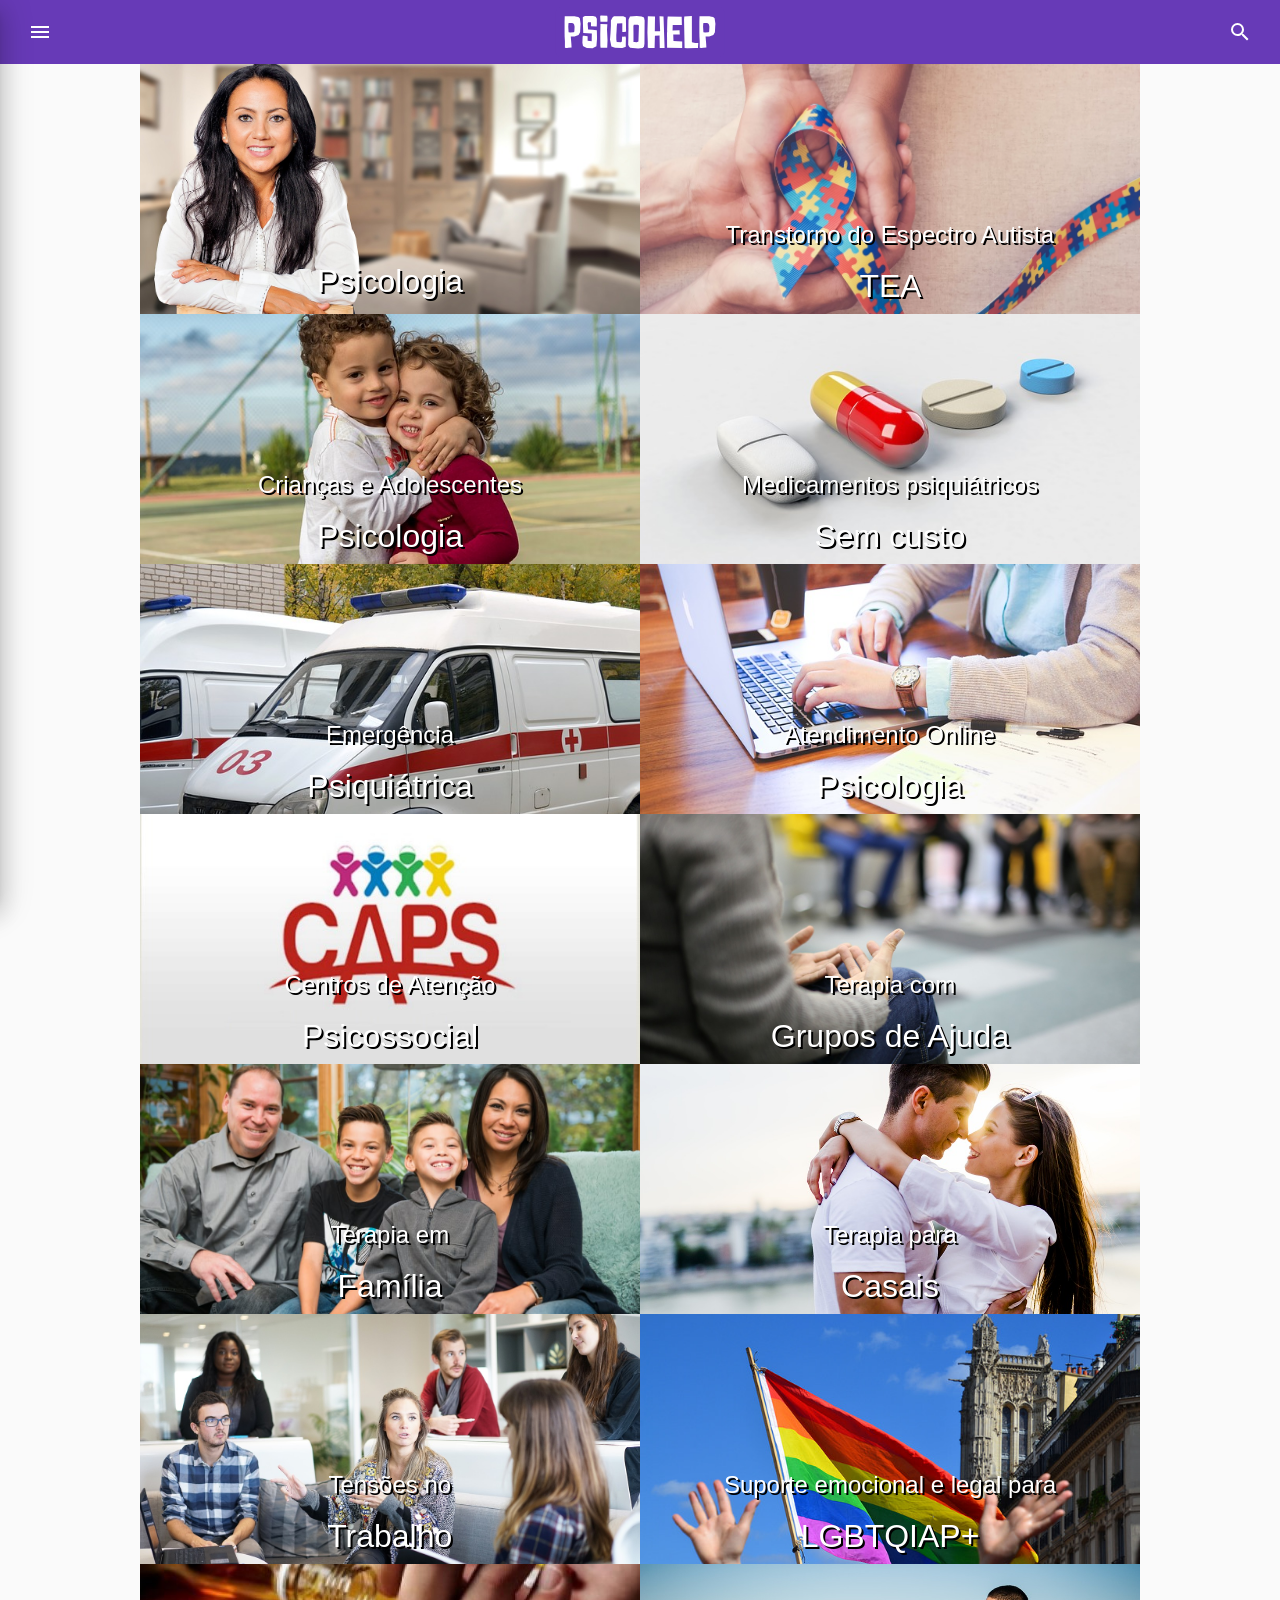
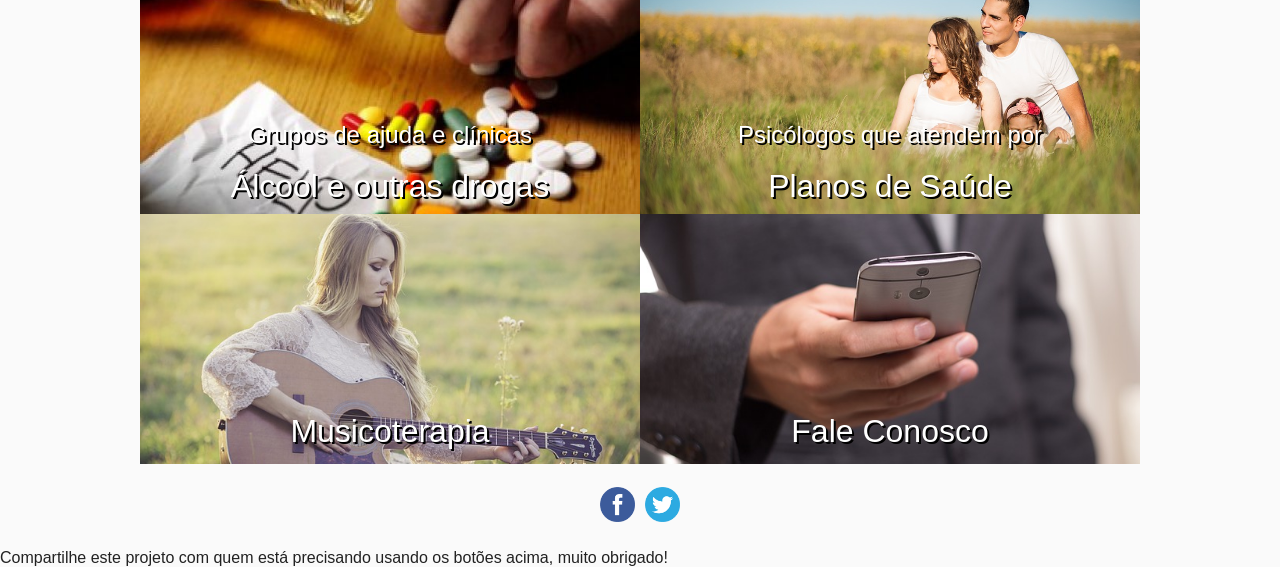
<file: psicohelp/index.html>
<!doctype html>
<html lang="pt-br" data-beasties-container>

<head>
  <meta charset="utf-8">
  <title>PSICOHELP ajuda emocional para todos!</title>
  <meta http-equiv="Content-Security-Policy" content="default-src 'self' data: https://ssl.gstatic.com 'unsafe-eval' https://psimobi.fly.dev;
          connect-src 'self' https://psimobi.fly.dev https://api.github.com https://www.google-analytics.com https://api.telegram.org;
          script-src 'self' 'unsafe-eval' 'unsafe-inline' https://www.google-analytics.com https://www.googletagmanager.com *.google.com *.googleapis.com;
          style-src 'self' 'unsafe-inline';
          frame-src *.google.com *.googleapis.com;
          img-src 'self' data: *.google.com *.googleapis.com;">

  <meta name="format-detection" content="telephone=no">
  <meta name="msapplication-tap-highlight" content="no">
  <meta name="viewport" content="initial-scale=1, width=device-width, viewport-fit=cover">
  <link rel="icon" type="image/x-icon" href="favicon.ico">
<style>html{--mat-sys-on-surface:initial}html{--mat-ripple-color:rgba(0, 0, 0, .1)}html{--mat-option-selected-state-label-text-color:#673ab7;--mat-option-label-text-color:rgba(0, 0, 0, .87);--mat-option-hover-state-layer-color:rgba(0, 0, 0, .04);--mat-option-focus-state-layer-color:rgba(0, 0, 0, .04);--mat-option-selected-state-layer-color:rgba(0, 0, 0, .04)}html{--mat-optgroup-label-text-color:rgba(0, 0, 0, .87)}html{--mat-pseudo-checkbox-full-selected-icon-color:#ffd740;--mat-pseudo-checkbox-full-selected-checkmark-color:#fafafa;--mat-pseudo-checkbox-full-unselected-icon-color:rgba(0, 0, 0, .54);--mat-pseudo-checkbox-full-disabled-selected-checkmark-color:#fafafa;--mat-pseudo-checkbox-full-disabled-unselected-icon-color:#b0b0b0;--mat-pseudo-checkbox-full-disabled-selected-icon-color:#b0b0b0;--mat-pseudo-checkbox-minimal-selected-checkmark-color:#ffd740;--mat-pseudo-checkbox-minimal-disabled-selected-checkmark-color:#b0b0b0}html{--mat-app-background-color:#fafafa;--mat-app-text-color:rgba(0, 0, 0, .87);--mat-app-elevation-shadow-level-0:0px 0px 0px 0px rgba(0, 0, 0, .2), 0px 0px 0px 0px rgba(0, 0, 0, .14), 0px 0px 0px 0px rgba(0, 0, 0, .12);--mat-app-elevation-shadow-level-1:0px 2px 1px -1px rgba(0, 0, 0, .2), 0px 1px 1px 0px rgba(0, 0, 0, .14), 0px 1px 3px 0px rgba(0, 0, 0, .12);--mat-app-elevation-shadow-level-2:0px 3px 1px -2px rgba(0, 0, 0, .2), 0px 2px 2px 0px rgba(0, 0, 0, .14), 0px 1px 5px 0px rgba(0, 0, 0, .12);--mat-app-elevation-shadow-level-3:0px 3px 3px -2px rgba(0, 0, 0, .2), 0px 3px 4px 0px rgba(0, 0, 0, .14), 0px 1px 8px 0px rgba(0, 0, 0, .12);--mat-app-elevation-shadow-level-4:0px 2px 4px -1px rgba(0, 0, 0, .2), 0px 4px 5px 0px rgba(0, 0, 0, .14), 0px 1px 10px 0px rgba(0, 0, 0, .12);--mat-app-elevation-shadow-level-5:0px 3px 5px -1px rgba(0, 0, 0, .2), 0px 5px 8px 0px rgba(0, 0, 0, .14), 0px 1px 14px 0px rgba(0, 0, 0, .12);--mat-app-elevation-shadow-level-6:0px 3px 5px -1px rgba(0, 0, 0, .2), 0px 6px 10px 0px rgba(0, 0, 0, .14), 0px 1px 18px 0px rgba(0, 0, 0, .12);--mat-app-elevation-shadow-level-7:0px 4px 5px -2px rgba(0, 0, 0, .2), 0px 7px 10px 1px rgba(0, 0, 0, .14), 0px 2px 16px 1px rgba(0, 0, 0, .12);--mat-app-elevation-shadow-level-8:0px 5px 5px -3px rgba(0, 0, 0, .2), 0px 8px 10px 1px rgba(0, 0, 0, .14), 0px 3px 14px 2px rgba(0, 0, 0, .12);--mat-app-elevation-shadow-level-9:0px 5px 6px -3px rgba(0, 0, 0, .2), 0px 9px 12px 1px rgba(0, 0, 0, .14), 0px 3px 16px 2px rgba(0, 0, 0, .12);--mat-app-elevation-shadow-level-10:0px 6px 6px -3px rgba(0, 0, 0, .2), 0px 10px 14px 1px rgba(0, 0, 0, .14), 0px 4px 18px 3px rgba(0, 0, 0, .12);--mat-app-elevation-shadow-level-11:0px 6px 7px -4px rgba(0, 0, 0, .2), 0px 11px 15px 1px rgba(0, 0, 0, .14), 0px 4px 20px 3px rgba(0, 0, 0, .12);--mat-app-elevation-shadow-level-12:0px 7px 8px -4px rgba(0, 0, 0, .2), 0px 12px 17px 2px rgba(0, 0, 0, .14), 0px 5px 22px 4px rgba(0, 0, 0, .12);--mat-app-elevation-shadow-level-13:0px 7px 8px -4px rgba(0, 0, 0, .2), 0px 13px 19px 2px rgba(0, 0, 0, .14), 0px 5px 24px 4px rgba(0, 0, 0, .12);--mat-app-elevation-shadow-level-14:0px 7px 9px -4px rgba(0, 0, 0, .2), 0px 14px 21px 2px rgba(0, 0, 0, .14), 0px 5px 26px 4px rgba(0, 0, 0, .12);--mat-app-elevation-shadow-level-15:0px 8px 9px -5px rgba(0, 0, 0, .2), 0px 15px 22px 2px rgba(0, 0, 0, .14), 0px 6px 28px 5px rgba(0, 0, 0, .12);--mat-app-elevation-shadow-level-16:0px 8px 10px -5px rgba(0, 0, 0, .2), 0px 16px 24px 2px rgba(0, 0, 0, .14), 0px 6px 30px 5px rgba(0, 0, 0, .12);--mat-app-elevation-shadow-level-17:0px 8px 11px -5px rgba(0, 0, 0, .2), 0px 17px 26px 2px rgba(0, 0, 0, .14), 0px 6px 32px 5px rgba(0, 0, 0, .12);--mat-app-elevation-shadow-level-18:0px 9px 11px -5px rgba(0, 0, 0, .2), 0px 18px 28px 2px rgba(0, 0, 0, .14), 0px 7px 34px 6px rgba(0, 0, 0, .12);--mat-app-elevation-shadow-level-19:0px 9px 12px -6px rgba(0, 0, 0, .2), 0px 19px 29px 2px rgba(0, 0, 0, .14), 0px 7px 36px 6px rgba(0, 0, 0, .12);--mat-app-elevation-shadow-level-20:0px 10px 13px -6px rgba(0, 0, 0, .2), 0px 20px 31px 3px rgba(0, 0, 0, .14), 0px 8px 38px 7px rgba(0, 0, 0, .12);--mat-app-elevation-shadow-level-21:0px 10px 13px -6px rgba(0, 0, 0, .2), 0px 21px 33px 3px rgba(0, 0, 0, .14), 0px 8px 40px 7px rgba(0, 0, 0, .12);--mat-app-elevation-shadow-level-22:0px 10px 14px -6px rgba(0, 0, 0, .2), 0px 22px 35px 3px rgba(0, 0, 0, .14), 0px 8px 42px 7px rgba(0, 0, 0, .12);--mat-app-elevation-shadow-level-23:0px 11px 14px -7px rgba(0, 0, 0, .2), 0px 23px 36px 3px rgba(0, 0, 0, .14), 0px 9px 44px 8px rgba(0, 0, 0, .12);--mat-app-elevation-shadow-level-24:0px 11px 15px -7px rgba(0, 0, 0, .2), 0px 24px 38px 3px rgba(0, 0, 0, .14), 0px 9px 46px 8px rgba(0, 0, 0, .12)}html{--mat-option-label-text-font:Roboto, sans-serif;--mat-option-label-text-line-height:24px;--mat-option-label-text-size:16px;--mat-option-label-text-tracking:.03125em;--mat-option-label-text-weight:400}html{--mat-optgroup-label-text-font:Roboto, sans-serif;--mat-optgroup-label-text-line-height:24px;--mat-optgroup-label-text-size:16px;--mat-optgroup-label-text-tracking:.03125em;--mat-optgroup-label-text-weight:400}html{--mat-card-elevated-container-shape:4px;--mat-card-outlined-container-shape:4px;--mat-card-filled-container-shape:4px;--mat-card-outlined-outline-width:1px}html{--mat-card-elevated-container-color:white;--mat-card-elevated-container-elevation:0px 2px 1px -1px rgba(0, 0, 0, .2), 0px 1px 1px 0px rgba(0, 0, 0, .14), 0px 1px 3px 0px rgba(0, 0, 0, .12);--mat-card-outlined-container-color:white;--mat-card-outlined-container-elevation:0px 0px 0px 0px rgba(0, 0, 0, .2), 0px 0px 0px 0px rgba(0, 0, 0, .14), 0px 0px 0px 0px rgba(0, 0, 0, .12);--mat-card-outlined-outline-color:rgba(0, 0, 0, .12);--mat-card-subtitle-text-color:rgba(0, 0, 0, .54);--mat-card-filled-container-color:white;--mat-card-filled-container-elevation:0px 0px 0px 0px rgba(0, 0, 0, .2), 0px 0px 0px 0px rgba(0, 0, 0, .14), 0px 0px 0px 0px rgba(0, 0, 0, .12)}html{--mat-card-title-text-font:Roboto, sans-serif;--mat-card-title-text-line-height:32px;--mat-card-title-text-size:20px;--mat-card-title-text-tracking:.0125em;--mat-card-title-text-weight:500;--mat-card-subtitle-text-font:Roboto, sans-serif;--mat-card-subtitle-text-line-height:22px;--mat-card-subtitle-text-size:14px;--mat-card-subtitle-text-tracking:.0071428571em;--mat-card-subtitle-text-weight:500}html{--mat-progress-bar-active-indicator-height:4px;--mat-progress-bar-track-height:4px;--mat-progress-bar-track-shape:0}html{--mat-tooltip-container-shape:4px;--mat-tooltip-supporting-text-line-height:16px}html{--mat-tooltip-container-color:#616161;--mat-tooltip-supporting-text-color:#fff}html{--mat-tooltip-supporting-text-font:Roboto, sans-serif;--mat-tooltip-supporting-text-size:12px;--mat-tooltip-supporting-text-weight:400;--mat-tooltip-supporting-text-tracking:.0333333333em}html{--mat-form-field-filled-active-indicator-height:1px;--mat-form-field-filled-focus-active-indicator-height:2px;--mat-form-field-filled-container-shape:4px;--mat-form-field-outlined-outline-width:1px;--mat-form-field-outlined-focus-outline-width:2px;--mat-form-field-outlined-container-shape:4px}html{--mat-form-field-focus-select-arrow-color:rgba(103, 58, 183, .87);--mat-form-field-filled-caret-color:#673ab7;--mat-form-field-filled-focus-active-indicator-color:#673ab7;--mat-form-field-filled-focus-label-text-color:rgba(103, 58, 183, .87);--mat-form-field-outlined-caret-color:#673ab7;--mat-form-field-outlined-focus-outline-color:#673ab7;--mat-form-field-outlined-focus-label-text-color:rgba(103, 58, 183, .87);--mat-form-field-disabled-input-text-placeholder-color:rgba(0, 0, 0, .38);--mat-form-field-state-layer-color:rgba(0, 0, 0, .87);--mat-form-field-error-text-color:#f44336;--mat-form-field-select-option-text-color:inherit;--mat-form-field-select-disabled-option-text-color:GrayText;--mat-form-field-leading-icon-color:unset;--mat-form-field-disabled-leading-icon-color:unset;--mat-form-field-trailing-icon-color:unset;--mat-form-field-disabled-trailing-icon-color:unset;--mat-form-field-error-focus-trailing-icon-color:unset;--mat-form-field-error-hover-trailing-icon-color:unset;--mat-form-field-error-trailing-icon-color:unset;--mat-form-field-enabled-select-arrow-color:rgba(0, 0, 0, .54);--mat-form-field-disabled-select-arrow-color:rgba(0, 0, 0, .38);--mat-form-field-hover-state-layer-opacity:.04;--mat-form-field-focus-state-layer-opacity:.08;--mat-form-field-filled-container-color:rgb(244.8, 244.8, 244.8);--mat-form-field-filled-disabled-container-color:rgb(249.9, 249.9, 249.9);--mat-form-field-filled-label-text-color:rgba(0, 0, 0, .6);--mat-form-field-filled-hover-label-text-color:rgba(0, 0, 0, .6);--mat-form-field-filled-disabled-label-text-color:rgba(0, 0, 0, .38);--mat-form-field-filled-input-text-color:rgba(0, 0, 0, .87);--mat-form-field-filled-disabled-input-text-color:rgba(0, 0, 0, .38);--mat-form-field-filled-input-text-placeholder-color:rgba(0, 0, 0, .6);--mat-form-field-filled-error-hover-label-text-color:#f44336;--mat-form-field-filled-error-focus-label-text-color:#f44336;--mat-form-field-filled-error-label-text-color:#f44336;--mat-form-field-filled-error-caret-color:#f44336;--mat-form-field-filled-active-indicator-color:rgba(0, 0, 0, .42);--mat-form-field-filled-disabled-active-indicator-color:rgba(0, 0, 0, .06);--mat-form-field-filled-hover-active-indicator-color:rgba(0, 0, 0, .87);--mat-form-field-filled-error-active-indicator-color:#f44336;--mat-form-field-filled-error-focus-active-indicator-color:#f44336;--mat-form-field-filled-error-hover-active-indicator-color:#f44336;--mat-form-field-outlined-label-text-color:rgba(0, 0, 0, .6);--mat-form-field-outlined-hover-label-text-color:rgba(0, 0, 0, .6);--mat-form-field-outlined-disabled-label-text-color:rgba(0, 0, 0, .38);--mat-form-field-outlined-input-text-color:rgba(0, 0, 0, .87);--mat-form-field-outlined-disabled-input-text-color:rgba(0, 0, 0, .38);--mat-form-field-outlined-input-text-placeholder-color:rgba(0, 0, 0, .6);--mat-form-field-outlined-error-caret-color:#f44336;--mat-form-field-outlined-error-focus-label-text-color:#f44336;--mat-form-field-outlined-error-label-text-color:#f44336;--mat-form-field-outlined-error-hover-label-text-color:#f44336;--mat-form-field-outlined-outline-color:rgba(0, 0, 0, .38);--mat-form-field-outlined-disabled-outline-color:rgba(0, 0, 0, .06);--mat-form-field-outlined-hover-outline-color:rgba(0, 0, 0, .87);--mat-form-field-outlined-error-focus-outline-color:#f44336;--mat-form-field-outlined-error-hover-outline-color:#f44336;--mat-form-field-outlined-error-outline-color:#f44336}html{--mat-form-field-container-height:56px;--mat-form-field-filled-label-display:block;--mat-form-field-container-vertical-padding:16px;--mat-form-field-filled-with-label-container-padding-top:24px;--mat-form-field-filled-with-label-container-padding-bottom:8px}html{--mat-form-field-container-text-font:Roboto, sans-serif;--mat-form-field-container-text-line-height:24px;--mat-form-field-container-text-size:16px;--mat-form-field-container-text-tracking:.03125em;--mat-form-field-container-text-weight:400;--mat-form-field-outlined-label-text-populated-size:16px;--mat-form-field-subscript-text-font:Roboto, sans-serif;--mat-form-field-subscript-text-line-height:20px;--mat-form-field-subscript-text-size:12px;--mat-form-field-subscript-text-tracking:.0333333333em;--mat-form-field-subscript-text-weight:400;--mat-form-field-filled-label-text-font:Roboto, sans-serif;--mat-form-field-filled-label-text-size:16px;--mat-form-field-filled-label-text-tracking:.03125em;--mat-form-field-filled-label-text-weight:400;--mat-form-field-outlined-label-text-font:Roboto, sans-serif;--mat-form-field-outlined-label-text-size:16px;--mat-form-field-outlined-label-text-tracking:.03125em;--mat-form-field-outlined-label-text-weight:400}html{--mat-select-container-elevation-shadow:0px 5px 5px -3px rgba(0, 0, 0, .2), 0px 8px 10px 1px rgba(0, 0, 0, .14), 0px 3px 14px 2px rgba(0, 0, 0, .12)}html{--mat-select-panel-background-color:white;--mat-select-enabled-trigger-text-color:rgba(0, 0, 0, .87);--mat-select-disabled-trigger-text-color:rgba(0, 0, 0, .38);--mat-select-placeholder-text-color:rgba(0, 0, 0, .6);--mat-select-enabled-arrow-color:rgba(0, 0, 0, .54);--mat-select-disabled-arrow-color:rgba(0, 0, 0, .38);--mat-select-focused-arrow-color:rgba(103, 58, 183, .87);--mat-select-invalid-arrow-color:rgba(244, 67, 54, .87)}html{--mat-select-arrow-transform:translateY(-8px)}html{--mat-select-trigger-text-font:Roboto, sans-serif;--mat-select-trigger-text-line-height:24px;--mat-select-trigger-text-size:16px;--mat-select-trigger-text-tracking:.03125em;--mat-select-trigger-text-weight:400}html{--mat-autocomplete-container-shape:4px;--mat-autocomplete-container-elevation-shadow:0px 5px 5px -3px rgba(0, 0, 0, .2), 0px 8px 10px 1px rgba(0, 0, 0, .14), 0px 3px 14px 2px rgba(0, 0, 0, .12)}html{--mat-autocomplete-background-color:white}html{--mat-dialog-container-shape:4px;--mat-dialog-container-elevation-shadow:0px 11px 15px -7px rgba(0, 0, 0, .2), 0px 24px 38px 3px rgba(0, 0, 0, .14), 0px 9px 46px 8px rgba(0, 0, 0, .12);--mat-dialog-container-max-width:80vw;--mat-dialog-container-small-max-width:80vw;--mat-dialog-container-min-width:0;--mat-dialog-actions-alignment:start;--mat-dialog-actions-padding:8px;--mat-dialog-content-padding:20px 24px;--mat-dialog-with-actions-content-padding:20px 24px;--mat-dialog-headline-padding:0 24px 9px}html{--mat-dialog-container-color:white;--mat-dialog-subhead-color:rgba(0, 0, 0, .87);--mat-dialog-supporting-text-color:rgba(0, 0, 0, .6)}html{--mat-dialog-subhead-font:Roboto, sans-serif;--mat-dialog-subhead-line-height:32px;--mat-dialog-subhead-size:20px;--mat-dialog-subhead-weight:500;--mat-dialog-subhead-tracking:.0125em;--mat-dialog-supporting-text-font:Roboto, sans-serif;--mat-dialog-supporting-text-line-height:24px;--mat-dialog-supporting-text-size:16px;--mat-dialog-supporting-text-weight:400;--mat-dialog-supporting-text-tracking:.03125em}html{--mat-slide-toggle-disabled-selected-handle-opacity:.38;--mat-slide-toggle-disabled-selected-icon-opacity:.38;--mat-slide-toggle-disabled-track-opacity:.12;--mat-slide-toggle-disabled-unselected-handle-opacity:.38;--mat-slide-toggle-disabled-unselected-icon-opacity:.38;--mat-slide-toggle-disabled-unselected-track-outline-color:transparent;--mat-slide-toggle-disabled-unselected-track-outline-width:1px;--mat-slide-toggle-handle-height:20px;--mat-slide-toggle-handle-shape:10px;--mat-slide-toggle-handle-width:20px;--mat-slide-toggle-hidden-track-opacity:1;--mat-slide-toggle-hidden-track-transition:transform 75ms 0ms cubic-bezier(.4, 0, .6, 1);--mat-slide-toggle-pressed-handle-size:20px;--mat-slide-toggle-selected-focus-state-layer-opacity:.12;--mat-slide-toggle-selected-handle-horizontal-margin:0;--mat-slide-toggle-selected-handle-size:20px;--mat-slide-toggle-selected-hover-state-layer-opacity:.04;--mat-slide-toggle-selected-icon-size:18px;--mat-slide-toggle-selected-pressed-handle-horizontal-margin:0;--mat-slide-toggle-selected-pressed-state-layer-opacity:.1;--mat-slide-toggle-selected-track-outline-color:transparent;--mat-slide-toggle-selected-track-outline-width:1px;--mat-slide-toggle-selected-with-icon-handle-horizontal-margin:0;--mat-slide-toggle-track-height:14px;--mat-slide-toggle-track-outline-color:transparent;--mat-slide-toggle-track-outline-width:1px;--mat-slide-toggle-track-shape:7px;--mat-slide-toggle-track-width:36px;--mat-slide-toggle-unselected-focus-state-layer-opacity:.12;--mat-slide-toggle-unselected-handle-horizontal-margin:0;--mat-slide-toggle-unselected-handle-size:20px;--mat-slide-toggle-unselected-hover-state-layer-opacity:.04;--mat-slide-toggle-unselected-icon-size:18px;--mat-slide-toggle-unselected-pressed-handle-horizontal-margin:0;--mat-slide-toggle-unselected-pressed-state-layer-opacity:.1;--mat-slide-toggle-unselected-with-icon-handle-horizontal-margin:0;--mat-slide-toggle-visible-track-opacity:1;--mat-slide-toggle-visible-track-transition:transform 75ms 0ms cubic-bezier(0, 0, .2, 1);--mat-slide-toggle-with-icon-handle-size:20px}html{--mat-slide-toggle-selected-focus-state-layer-color:#5e35b1;--mat-slide-toggle-selected-handle-color:#5e35b1;--mat-slide-toggle-selected-hover-state-layer-color:#5e35b1;--mat-slide-toggle-selected-pressed-state-layer-color:#5e35b1;--mat-slide-toggle-selected-focus-handle-color:#311b92;--mat-slide-toggle-selected-hover-handle-color:#311b92;--mat-slide-toggle-selected-pressed-handle-color:#311b92;--mat-slide-toggle-selected-focus-track-color:#9575cd;--mat-slide-toggle-selected-hover-track-color:#9575cd;--mat-slide-toggle-selected-pressed-track-color:#9575cd;--mat-slide-toggle-selected-track-color:#9575cd;--mat-slide-toggle-disabled-handle-elevation-shadow:0px 0px 0px 0px rgba(0, 0, 0, .2), 0px 0px 0px 0px rgba(0, 0, 0, .14), 0px 0px 0px 0px rgba(0, 0, 0, .12);--mat-slide-toggle-disabled-selected-handle-color:#424242;--mat-slide-toggle-disabled-selected-icon-color:#fff;--mat-slide-toggle-disabled-selected-track-color:#424242;--mat-slide-toggle-disabled-unselected-handle-color:#424242;--mat-slide-toggle-disabled-unselected-icon-color:#fff;--mat-slide-toggle-disabled-unselected-track-color:#424242;--mat-slide-toggle-handle-elevation-shadow:0px 2px 1px -1px rgba(0, 0, 0, .2), 0px 1px 1px 0px rgba(0, 0, 0, .14), 0px 1px 3px 0px rgba(0, 0, 0, .12);--mat-slide-toggle-handle-surface-color:#fff;--mat-slide-toggle-label-text-color:rgba(0, 0, 0, .87);--mat-slide-toggle-selected-icon-color:#fff;--mat-slide-toggle-unselected-hover-handle-color:#212121;--mat-slide-toggle-unselected-focus-handle-color:#212121;--mat-slide-toggle-unselected-focus-state-layer-color:#424242;--mat-slide-toggle-unselected-focus-track-color:#e0e0e0;--mat-slide-toggle-unselected-icon-color:#fff;--mat-slide-toggle-unselected-handle-color:#616161;--mat-slide-toggle-unselected-hover-state-layer-color:#424242;--mat-slide-toggle-unselected-hover-track-color:#e0e0e0;--mat-slide-toggle-unselected-pressed-handle-color:#212121;--mat-slide-toggle-unselected-pressed-track-color:#e0e0e0;--mat-slide-toggle-unselected-pressed-state-layer-color:#424242;--mat-slide-toggle-unselected-track-color:#e0e0e0}html{--mdc-slide-toggle-disabled-label-text-color:rgba(0, 0, 0, .38);--mat-slide-toggle-disabled-label-text-color:rgba(0, 0, 0, .38)}html{--mat-slide-toggle-state-layer-size:40px}html{--mat-slide-toggle-label-text-font:Roboto, sans-serif;--mat-slide-toggle-label-text-line-height:20px;--mat-slide-toggle-label-text-size:14px;--mat-slide-toggle-label-text-tracking:.0178571429em;--mat-slide-toggle-label-text-weight:400}html{--mat-radio-disabled-selected-icon-opacity:.38;--mat-radio-disabled-unselected-icon-opacity:.38;--mat-radio-state-layer-size:40px}html{--mat-radio-state-layer-size:40px;--mat-radio-touch-target-display:block}html{--mat-radio-label-text-font:Roboto, sans-serif;--mat-radio-label-text-line-height:20px;--mat-radio-label-text-size:14px;--mat-radio-label-text-tracking:.0178571429em;--mat-radio-label-text-weight:400}html{--mat-slider-active-track-height:6px;--mat-slider-active-track-shape:9999px;--mat-slider-handle-elevation:0px 2px 1px -1px rgba(0, 0, 0, .2), 0px 1px 1px 0px rgba(0, 0, 0, .14), 0px 1px 3px 0px rgba(0, 0, 0, .12);--mat-slider-handle-height:20px;--mat-slider-handle-shape:50%;--mat-slider-handle-width:20px;--mat-slider-inactive-track-height:4px;--mat-slider-inactive-track-shape:9999px;--mat-slider-value-indicator-border-radius:4px;--mat-slider-value-indicator-caret-display:block;--mat-slider-value-indicator-container-transform:translateX(-50%);--mat-slider-value-indicator-height:32px;--mat-slider-value-indicator-padding:0 12px;--mat-slider-value-indicator-text-transform:none;--mat-slider-value-indicator-width:auto;--mat-slider-with-overlap-handle-outline-width:1px;--mat-slider-with-tick-marks-active-container-opacity:.6;--mat-slider-with-tick-marks-container-shape:50%;--mat-slider-with-tick-marks-container-size:2px;--mat-slider-with-tick-marks-inactive-container-opacity:.6}html{--mat-slider-active-track-color:#673ab7;--mat-slider-focus-handle-color:#673ab7;--mat-slider-focus-state-layer-color:rgba(103, 58, 183, .2);--mat-slider-handle-color:#673ab7;--mat-slider-hover-handle-color:#673ab7;--mat-slider-hover-state-layer-color:rgba(103, 58, 183, .05);--mat-slider-inactive-track-color:#673ab7;--mat-slider-ripple-color:#673ab7;--mat-slider-with-tick-marks-active-container-color:white;--mat-slider-with-tick-marks-inactive-container-color:#673ab7;--mat-slider-disabled-active-track-color:#000;--mat-slider-disabled-handle-color:#000;--mat-slider-disabled-inactive-track-color:#000;--mat-slider-label-container-color:#000;--mat-slider-label-label-text-color:#fff;--mat-slider-value-indicator-opacity:.6;--mat-slider-with-overlap-handle-outline-color:#fff;--mat-slider-with-tick-marks-disabled-container-color:#000}html{--mat-slider-label-label-text-font:Roboto, sans-serif;--mat-slider-label-label-text-size:14px;--mat-slider-label-label-text-line-height:22px;--mat-slider-label-label-text-tracking:.0071428571em;--mat-slider-label-label-text-weight:500}html{--mat-menu-container-shape:4px;--mat-menu-divider-bottom-spacing:0;--mat-menu-divider-top-spacing:0;--mat-menu-item-spacing:16px;--mat-menu-item-icon-size:24px;--mat-menu-item-leading-spacing:16px;--mat-menu-item-trailing-spacing:16px;--mat-menu-item-with-icon-leading-spacing:16px;--mat-menu-item-with-icon-trailing-spacing:16px;--mat-menu-container-elevation-shadow:0px 5px 5px -3px rgba(0, 0, 0, .2), 0px 8px 10px 1px rgba(0, 0, 0, .14), 0px 3px 14px 2px rgba(0, 0, 0, .12)}html{--mat-menu-item-label-text-color:rgba(0, 0, 0, .87);--mat-menu-item-icon-color:rgba(0, 0, 0, .87);--mat-menu-item-hover-state-layer-color:rgba(0, 0, 0, .04);--mat-menu-item-focus-state-layer-color:rgba(0, 0, 0, .04);--mat-menu-container-color:white;--mat-menu-divider-color:rgba(0, 0, 0, .12)}html{--mat-menu-item-label-text-font:Roboto, sans-serif;--mat-menu-item-label-text-size:16px;--mat-menu-item-label-text-tracking:.03125em;--mat-menu-item-label-text-line-height:24px;--mat-menu-item-label-text-weight:400}html{--mat-list-active-indicator-color:transparent;--mat-list-active-indicator-shape:4px;--mat-list-list-item-container-shape:0;--mat-list-list-item-leading-avatar-shape:50%;--mat-list-list-item-container-color:transparent;--mat-list-list-item-selected-container-color:transparent;--mat-list-list-item-leading-avatar-color:transparent;--mat-list-list-item-leading-icon-size:24px;--mat-list-list-item-leading-avatar-size:40px;--mat-list-list-item-trailing-icon-size:24px;--mat-list-list-item-disabled-state-layer-color:transparent;--mat-list-list-item-disabled-state-layer-opacity:0;--mat-list-list-item-disabled-label-text-opacity:.38;--mat-list-list-item-disabled-leading-icon-opacity:.38;--mat-list-list-item-disabled-trailing-icon-opacity:.38}html{--mat-list-list-item-label-text-color:rgba(0, 0, 0, .87);--mat-list-list-item-supporting-text-color:rgba(0, 0, 0, .54);--mat-list-list-item-leading-icon-color:rgba(0, 0, 0, .38);--mat-list-list-item-trailing-supporting-text-color:rgba(0, 0, 0, .38);--mat-list-list-item-trailing-icon-color:rgba(0, 0, 0, .38);--mat-list-list-item-selected-trailing-icon-color:rgba(0, 0, 0, .38);--mat-list-list-item-disabled-label-text-color:black;--mat-list-list-item-disabled-leading-icon-color:black;--mat-list-list-item-disabled-trailing-icon-color:black;--mat-list-list-item-hover-label-text-color:rgba(0, 0, 0, .87);--mat-list-list-item-hover-leading-icon-color:rgba(0, 0, 0, .38);--mat-list-list-item-hover-state-layer-color:black;--mat-list-list-item-hover-state-layer-opacity:.04;--mat-list-list-item-hover-trailing-icon-color:rgba(0, 0, 0, .38);--mat-list-list-item-focus-label-text-color:rgba(0, 0, 0, .87);--mat-list-list-item-focus-state-layer-color:black;--mat-list-list-item-focus-state-layer-opacity:.12}html{--mat-list-list-item-leading-icon-start-space:16px;--mat-list-list-item-leading-icon-end-space:32px;--mat-list-list-item-one-line-container-height:48px;--mat-list-list-item-two-line-container-height:64px;--mat-list-list-item-three-line-container-height:88px}html{--mat-list-list-item-label-text-font:Roboto, sans-serif;--mat-list-list-item-label-text-line-height:24px;--mat-list-list-item-label-text-size:16px;--mat-list-list-item-label-text-tracking:.03125em;--mat-list-list-item-label-text-weight:400;--mat-list-list-item-supporting-text-font:Roboto, sans-serif;--mat-list-list-item-supporting-text-line-height:20px;--mat-list-list-item-supporting-text-size:14px;--mat-list-list-item-supporting-text-tracking:.0178571429em;--mat-list-list-item-supporting-text-weight:400;--mat-list-list-item-trailing-supporting-text-font:Roboto, sans-serif;--mat-list-list-item-trailing-supporting-text-line-height:20px;--mat-list-list-item-trailing-supporting-text-size:12px;--mat-list-list-item-trailing-supporting-text-tracking:.0333333333em;--mat-list-list-item-trailing-supporting-text-weight:400}html{--mat-paginator-container-text-color:rgba(0, 0, 0, .87);--mat-paginator-container-background-color:white;--mat-paginator-enabled-icon-color:rgba(0, 0, 0, .54);--mat-paginator-disabled-icon-color:rgba(0, 0, 0, .12)}html{--mat-paginator-container-size:56px;--mat-paginator-form-field-container-height:40px;--mat-paginator-form-field-container-vertical-padding:8px;--mat-paginator-touch-target-display:block}html{--mat-paginator-container-text-font:Roboto, sans-serif;--mat-paginator-container-text-line-height:20px;--mat-paginator-container-text-size:12px;--mat-paginator-container-text-tracking:.0333333333em;--mat-paginator-container-text-weight:400;--mat-paginator-select-trigger-text-size:12px}html{--mat-tab-container-height:48px;--mat-tab-divider-color:transparent;--mat-tab-divider-height:0;--mat-tab-active-indicator-height:2px;--mat-tab-active-indicator-shape:0}html{--mat-checkbox-disabled-selected-checkmark-color:#fff;--mat-checkbox-selected-focus-state-layer-opacity:.16;--mat-checkbox-selected-hover-state-layer-opacity:.04;--mat-checkbox-selected-pressed-state-layer-opacity:.16;--mat-checkbox-unselected-focus-state-layer-opacity:.16;--mat-checkbox-unselected-hover-state-layer-opacity:.04;--mat-checkbox-unselected-pressed-state-layer-opacity:.16}html{--mat-checkbox-disabled-label-color:rgba(0, 0, 0, .38);--mat-checkbox-label-text-color:rgba(0, 0, 0, .87);--mat-checkbox-disabled-selected-icon-color:rgba(0, 0, 0, .38);--mat-checkbox-disabled-unselected-icon-color:rgba(0, 0, 0, .38);--mat-checkbox-selected-checkmark-color:black;--mat-checkbox-selected-focus-icon-color:#ffd740;--mat-checkbox-selected-hover-icon-color:#ffd740;--mat-checkbox-selected-icon-color:#ffd740;--mat-checkbox-selected-pressed-icon-color:#ffd740;--mat-checkbox-unselected-focus-icon-color:#212121;--mat-checkbox-unselected-hover-icon-color:#212121;--mat-checkbox-unselected-icon-color:rgba(0, 0, 0, .54);--mat-checkbox-selected-focus-state-layer-color:#ffd740;--mat-checkbox-selected-hover-state-layer-color:#ffd740;--mat-checkbox-selected-pressed-state-layer-color:#ffd740;--mat-checkbox-unselected-focus-state-layer-color:black;--mat-checkbox-unselected-hover-state-layer-color:black;--mat-checkbox-unselected-pressed-state-layer-color:black}html{--mat-checkbox-touch-target-display:block;--mat-checkbox-state-layer-size:40px}html{--mat-checkbox-label-text-font:Roboto, sans-serif;--mat-checkbox-label-text-line-height:20px;--mat-checkbox-label-text-size:14px;--mat-checkbox-label-text-tracking:.0178571429em;--mat-checkbox-label-text-weight:400}html{--mat-button-filled-container-shape:4px;--mat-button-filled-horizontal-padding:16px;--mat-button-filled-icon-offset:-4px;--mat-button-filled-icon-spacing:8px;--mat-button-outlined-container-shape:4px;--mat-button-outlined-horizontal-padding:15px;--mat-button-outlined-icon-offset:-4px;--mat-button-outlined-icon-spacing:8px;--mat-button-outlined-keep-touch-target:false;--mat-button-outlined-outline-width:1px;--mat-button-protected-container-elevation-shadow:0px 3px 1px -2px rgba(0, 0, 0, .2), 0px 2px 2px 0px rgba(0, 0, 0, .14), 0px 1px 5px 0px rgba(0, 0, 0, .12);--mat-button-protected-container-shape:4px;--mat-button-protected-disabled-container-elevation-shadow:0px 0px 0px 0px rgba(0, 0, 0, .2), 0px 0px 0px 0px rgba(0, 0, 0, .14), 0px 0px 0px 0px rgba(0, 0, 0, .12);--mat-button-protected-focus-container-elevation-shadow:0px 2px 4px -1px rgba(0, 0, 0, .2), 0px 4px 5px 0px rgba(0, 0, 0, .14), 0px 1px 10px 0px rgba(0, 0, 0, .12);--mat-button-protected-horizontal-padding:16px;--mat-button-protected-hover-container-elevation-shadow:0px 2px 4px -1px rgba(0, 0, 0, .2), 0px 4px 5px 0px rgba(0, 0, 0, .14), 0px 1px 10px 0px rgba(0, 0, 0, .12);--mat-button-protected-icon-offset:-4px;--mat-button-protected-icon-spacing:8px;--mat-button-protected-pressed-container-elevation-shadow:0px 5px 5px -3px rgba(0, 0, 0, .2), 0px 8px 10px 1px rgba(0, 0, 0, .14), 0px 3px 14px 2px rgba(0, 0, 0, .12);--mat-button-text-container-shape:4px;--mat-button-text-horizontal-padding:8px;--mat-button-text-icon-offset:0;--mat-button-text-icon-spacing:8px;--mat-button-text-with-icon-horizontal-padding:8px;--mat-button-tonal-container-shape:4px;--mat-button-tonal-horizontal-padding:16px;--mat-button-tonal-icon-offset:-4px;--mat-button-tonal-icon-spacing:8px}html{--mat-button-filled-container-color:white;--mat-button-filled-disabled-container-color:rgba(0, 0, 0, .12);--mat-button-filled-disabled-label-text-color:rgba(0, 0, 0, .38);--mat-button-filled-disabled-state-layer-color:black;--mat-button-filled-focus-state-layer-opacity:.12;--mat-button-filled-hover-state-layer-opacity:.04;--mat-button-filled-label-text-color:black;--mat-button-filled-pressed-state-layer-opacity:.12;--mat-button-filled-ripple-color:rgba(0, 0, 0, .1);--mat-button-filled-state-layer-color:black;--mat-button-outlined-disabled-label-text-color:rgba(0, 0, 0, .38);--mat-button-outlined-disabled-outline-color:rgba(0, 0, 0, .12);--mat-button-outlined-disabled-state-layer-color:black;--mat-button-outlined-focus-state-layer-opacity:.12;--mat-button-outlined-hover-state-layer-opacity:.04;--mat-button-outlined-label-text-color:black;--mat-button-outlined-outline-color:rgba(0, 0, 0, .12);--mat-button-outlined-pressed-state-layer-opacity:.12;--mat-button-outlined-ripple-color:rgba(0, 0, 0, .1);--mat-button-outlined-state-layer-color:black;--mat-button-protected-container-color:white;--mat-button-protected-disabled-container-color:rgba(0, 0, 0, .12);--mat-button-protected-disabled-label-text-color:rgba(0, 0, 0, .38);--mat-button-protected-disabled-state-layer-color:black;--mat-button-protected-focus-state-layer-opacity:.12;--mat-button-protected-hover-state-layer-opacity:.04;--mat-button-protected-label-text-color:black;--mat-button-protected-pressed-state-layer-opacity:.12;--mat-button-protected-ripple-color:rgba(0, 0, 0, .1);--mat-button-protected-state-layer-color:black;--mat-button-text-disabled-label-text-color:rgba(0, 0, 0, .38);--mat-button-text-disabled-state-layer-color:black;--mat-button-text-focus-state-layer-opacity:.12;--mat-button-text-hover-state-layer-opacity:.04;--mat-button-text-label-text-color:black;--mat-button-text-pressed-state-layer-opacity:.12;--mat-button-text-ripple-color:rgba(0, 0, 0, .1);--mat-button-text-state-layer-color:black;--mat-button-tonal-container-color:white;--mat-button-tonal-disabled-container-color:rgba(0, 0, 0, .12);--mat-button-tonal-disabled-label-text-color:rgba(0, 0, 0, .38);--mat-button-tonal-disabled-state-layer-color:black;--mat-button-tonal-focus-state-layer-opacity:.12;--mat-button-tonal-hover-state-layer-opacity:.04;--mat-button-tonal-label-text-color:black;--mat-button-tonal-pressed-state-layer-opacity:.12;--mat-button-tonal-ripple-color:rgba(0, 0, 0, .1);--mat-button-tonal-state-layer-color:black}html{--mat-button-filled-container-height:36px;--mat-button-filled-touch-target-display:block;--mat-button-outlined-container-height:36px;--mat-button-outlined-touch-target-display:block;--mat-button-protected-container-height:36px;--mat-button-protected-touch-target-display:block;--mat-button-text-container-height:36px;--mat-button-text-touch-target-display:block;--mat-button-tonal-container-height:36px;--mat-button-tonal-touch-target-display:block}html{--mat-button-filled-label-text-font:Roboto, sans-serif;--mat-button-filled-label-text-size:14px;--mat-button-filled-label-text-tracking:.0892857143em;--mat-button-filled-label-text-transform:none;--mat-button-filled-label-text-weight:500;--mat-button-outlined-label-text-font:Roboto, sans-serif;--mat-button-outlined-label-text-size:14px;--mat-button-outlined-label-text-tracking:.0892857143em;--mat-button-outlined-label-text-transform:none;--mat-button-outlined-label-text-weight:500;--mat-button-protected-label-text-font:Roboto, sans-serif;--mat-button-protected-label-text-size:14px;--mat-button-protected-label-text-tracking:.0892857143em;--mat-button-protected-label-text-transform:none;--mat-button-protected-label-text-weight:500;--mat-button-text-label-text-font:Roboto, sans-serif;--mat-button-text-label-text-size:14px;--mat-button-text-label-text-tracking:.0892857143em;--mat-button-text-label-text-transform:none;--mat-button-text-label-text-weight:500;--mat-button-tonal-label-text-font:Roboto, sans-serif;--mat-button-tonal-label-text-size:14px;--mat-button-tonal-label-text-tracking:.0892857143em;--mat-button-tonal-label-text-transform:none;--mat-button-tonal-label-text-weight:500}html{--mat-icon-button-icon-size:24px;--mat-icon-button-container-shape:50%}html{--mat-icon-button-disabled-icon-color:rgba(0, 0, 0, .38);--mat-icon-button-disabled-state-layer-color:black;--mat-icon-button-focus-state-layer-opacity:.12;--mat-icon-button-hover-state-layer-opacity:.04;--mat-icon-button-icon-color:inherit;--mat-icon-button-pressed-state-layer-opacity:.12;--mat-icon-button-ripple-color:rgba(0, 0, 0, .1);--mat-icon-button-state-layer-color:black}html{--mat-icon-button-touch-target-display:block}html{--mat-fab-container-elevation-shadow:0px 3px 5px -1px rgba(0, 0, 0, .2), 0px 6px 10px 0px rgba(0, 0, 0, .14), 0px 1px 18px 0px rgba(0, 0, 0, .12);--mat-fab-container-shape:50%;--mat-fab-extended-container-elevation-shadow:0px 3px 5px -1px rgba(0, 0, 0, .2), 0px 6px 10px 0px rgba(0, 0, 0, .14), 0px 1px 18px 0px rgba(0, 0, 0, .12);--mat-fab-extended-container-height:48px;--mat-fab-extended-container-shape:24px;--mat-fab-extended-focus-container-elevation-shadow:0px 5px 5px -3px rgba(0, 0, 0, .2), 0px 8px 10px 1px rgba(0, 0, 0, .14), 0px 3px 14px 2px rgba(0, 0, 0, .12);--mat-fab-extended-hover-container-elevation-shadow:0px 5px 5px -3px rgba(0, 0, 0, .2), 0px 8px 10px 1px rgba(0, 0, 0, .14), 0px 3px 14px 2px rgba(0, 0, 0, .12);--mat-fab-extended-pressed-container-elevation-shadow:0px 7px 8px -4px rgba(0, 0, 0, .2), 0px 12px 17px 2px rgba(0, 0, 0, .14), 0px 5px 22px 4px rgba(0, 0, 0, .12);--mat-fab-focus-container-elevation-shadow:0px 5px 5px -3px rgba(0, 0, 0, .2), 0px 8px 10px 1px rgba(0, 0, 0, .14), 0px 3px 14px 2px rgba(0, 0, 0, .12);--mat-fab-hover-container-elevation-shadow:0px 5px 5px -3px rgba(0, 0, 0, .2), 0px 8px 10px 1px rgba(0, 0, 0, .14), 0px 3px 14px 2px rgba(0, 0, 0, .12);--mat-fab-pressed-container-elevation-shadow:0px 7px 8px -4px rgba(0, 0, 0, .2), 0px 12px 17px 2px rgba(0, 0, 0, .14), 0px 5px 22px 4px rgba(0, 0, 0, .12);--mat-fab-small-container-elevation-shadow:0px 3px 5px -1px rgba(0, 0, 0, .2), 0px 6px 10px 0px rgba(0, 0, 0, .14), 0px 1px 18px 0px rgba(0, 0, 0, .12);--mat-fab-small-container-shape:50%;--mat-fab-small-focus-container-elevation-shadow:0px 5px 5px -3px rgba(0, 0, 0, .2), 0px 8px 10px 1px rgba(0, 0, 0, .14), 0px 3px 14px 2px rgba(0, 0, 0, .12);--mat-fab-small-hover-container-elevation-shadow:0px 5px 5px -3px rgba(0, 0, 0, .2), 0px 8px 10px 1px rgba(0, 0, 0, .14), 0px 3px 14px 2px rgba(0, 0, 0, .12);--mat-fab-small-pressed-container-elevation-shadow:0px 7px 8px -4px rgba(0, 0, 0, .2), 0px 12px 17px 2px rgba(0, 0, 0, .14), 0px 5px 22px 4px rgba(0, 0, 0, .12)}html{--mat-fab-container-color:white;--mat-fab-disabled-state-container-color:rgba(0, 0, 0, .12);--mat-fab-disabled-state-foreground-color:rgba(0, 0, 0, .38);--mat-fab-disabled-state-layer-color:black;--mat-fab-focus-state-layer-opacity:.12;--mat-fab-foreground-color:black;--mat-fab-hover-state-layer-opacity:.04;--mat-fab-pressed-state-layer-opacity:.12;--mat-fab-ripple-color:rgba(0, 0, 0, .1);--mat-fab-small-container-color:white;--mat-fab-small-disabled-state-container-color:rgba(0, 0, 0, .12);--mat-fab-small-disabled-state-foreground-color:rgba(0, 0, 0, .38);--mat-fab-small-disabled-state-layer-color:black;--mat-fab-small-focus-state-layer-opacity:.12;--mat-fab-small-foreground-color:black;--mat-fab-small-hover-state-layer-opacity:.04;--mat-fab-small-pressed-state-layer-opacity:.12;--mat-fab-small-ripple-color:rgba(0, 0, 0, .1);--mat-fab-small-state-layer-color:black;--mat-fab-state-layer-color:black}html{--mat-fab-small-touch-target-display:block;--mat-fab-touch-target-display:block}html{--mat-fab-extended-label-text-font:Roboto, sans-serif;--mat-fab-extended-label-text-size:14px;--mat-fab-extended-label-text-tracking:.0892857143em;--mat-fab-extended-label-text-weight:500}html{--mat-snack-bar-container-shape:4px}html{--mat-snack-bar-container-color:#333333;--mat-snack-bar-supporting-text-color:rgba(255, 255, 255, .87);--mat-snack-bar-button-color:#d1c4e9}html{--mat-snack-bar-supporting-text-font:Roboto, sans-serif;--mat-snack-bar-supporting-text-line-height:20px;--mat-snack-bar-supporting-text-size:14px;--mat-snack-bar-supporting-text-weight:400}html{--mat-table-row-item-outline-width:1px}html{--mat-table-background-color:white;--mat-table-header-headline-color:rgba(0, 0, 0, .87);--mat-table-row-item-label-text-color:rgba(0, 0, 0, .87);--mat-table-row-item-outline-color:rgba(0, 0, 0, .12)}html{--mat-table-header-container-height:56px;--mat-table-footer-container-height:52px;--mat-table-row-item-container-height:52px}html{--mat-table-header-headline-font:Roboto, sans-serif;--mat-table-header-headline-line-height:22px;--mat-table-header-headline-size:14px;--mat-table-header-headline-weight:500;--mat-table-header-headline-tracking:.0071428571em;--mat-table-row-item-label-text-font:Roboto, sans-serif;--mat-table-row-item-label-text-line-height:20px;--mat-table-row-item-label-text-size:14px;--mat-table-row-item-label-text-weight:400;--mat-table-row-item-label-text-tracking:.0178571429em;--mat-table-footer-supporting-text-font:Roboto, sans-serif;--mat-table-footer-supporting-text-line-height:20px;--mat-table-footer-supporting-text-size:14px;--mat-table-footer-supporting-text-weight:400;--mat-table-footer-supporting-text-tracking:.0178571429em}html{--mat-progress-spinner-active-indicator-width:4px;--mat-progress-spinner-size:48px}html{--mat-progress-spinner-active-indicator-color:#673ab7}html{--mat-badge-container-shape:50%;--mat-badge-container-size:unset;--mat-badge-small-size-container-size:unset;--mat-badge-large-size-container-size:unset;--mat-badge-legacy-container-size:22px;--mat-badge-legacy-small-size-container-size:16px;--mat-badge-legacy-large-size-container-size:28px;--mat-badge-container-offset:-11px 0;--mat-badge-small-size-container-offset:-8px 0;--mat-badge-large-size-container-offset:-14px 0;--mat-badge-container-overlap-offset:-11px;--mat-badge-small-size-container-overlap-offset:-8px;--mat-badge-large-size-container-overlap-offset:-14px;--mat-badge-container-padding:0;--mat-badge-small-size-container-padding:0;--mat-badge-large-size-container-padding:0}html{--mat-badge-background-color:#673ab7;--mat-badge-text-color:white;--mat-badge-disabled-state-background-color:#b9b9b9;--mat-badge-disabled-state-text-color:rgba(0, 0, 0, .38)}html{--mat-badge-text-font:Roboto, sans-serif;--mat-badge-line-height:22px;--mat-badge-text-size:12px;--mat-badge-text-weight:600;--mat-badge-small-size-text-size:9px;--mat-badge-small-size-line-height:16px;--mat-badge-large-size-text-size:24px;--mat-badge-large-size-line-height:28px}html{--mat-bottom-sheet-container-shape:4px}html{--mat-bottom-sheet-container-text-color:rgba(0, 0, 0, .87);--mat-bottom-sheet-container-background-color:white}html{--mat-bottom-sheet-container-text-font:Roboto, sans-serif;--mat-bottom-sheet-container-text-line-height:20px;--mat-bottom-sheet-container-text-size:14px;--mat-bottom-sheet-container-text-tracking:.0178571429em;--mat-bottom-sheet-container-text-weight:400}html{--mat-button-toggle-focus-state-layer-opacity:.12;--mat-button-toggle-hover-state-layer-opacity:.04;--mat-button-toggle-legacy-focus-state-layer-opacity:1;--mat-button-toggle-legacy-height:36px;--mat-button-toggle-legacy-shape:2px;--mat-button-toggle-shape:4px}html{--mat-button-toggle-background-color:white;--mat-button-toggle-disabled-selected-state-background-color:#bdbdbd;--mat-button-toggle-disabled-selected-state-text-color:rgba(0, 0, 0, .87);--mat-button-toggle-disabled-state-background-color:white;--mat-button-toggle-disabled-state-text-color:rgba(0, 0, 0, .26);--mat-button-toggle-divider-color:rgb(224.4, 224.4, 224.4);--mat-button-toggle-legacy-disabled-selected-state-background-color:#bdbdbd;--mat-button-toggle-legacy-disabled-state-background-color:#eeeeee;--mat-button-toggle-legacy-disabled-state-text-color:rgba(0, 0, 0, .26);--mat-button-toggle-legacy-selected-state-background-color:#e0e0e0;--mat-button-toggle-legacy-selected-state-text-color:rgba(0, 0, 0, .54);--mat-button-toggle-legacy-state-layer-color:rgba(0, 0, 0, .12);--mat-button-toggle-legacy-text-color:rgba(0, 0, 0, .38);--mat-button-toggle-selected-state-background-color:#e0e0e0;--mat-button-toggle-selected-state-text-color:rgba(0, 0, 0, .87);--mat-button-toggle-state-layer-color:black;--mat-button-toggle-text-color:rgba(0, 0, 0, .87)}html{--mat-button-toggle-height:48px}html{--mat-button-toggle-label-text-font:Roboto, sans-serif;--mat-button-toggle-label-text-line-height:24px;--mat-button-toggle-label-text-size:16px;--mat-button-toggle-label-text-tracking:.03125em;--mat-button-toggle-label-text-weight:400;--mat-button-toggle-legacy-label-text-font:Roboto, sans-serif;--mat-button-toggle-legacy-label-text-line-height:24px;--mat-button-toggle-legacy-label-text-size:16px;--mat-button-toggle-legacy-label-text-tracking:.03125em;--mat-button-toggle-legacy-label-text-weight:400}html{--mat-datepicker-calendar-container-shape:4px;--mat-datepicker-calendar-container-touch-shape:4px;--mat-datepicker-calendar-container-elevation-shadow:0px 2px 4px -1px rgba(0, 0, 0, .2), 0px 4px 5px 0px rgba(0, 0, 0, .14), 0px 1px 10px 0px rgba(0, 0, 0, .12);--mat-datepicker-calendar-container-touch-elevation-shadow:0px 11px 15px -7px rgba(0, 0, 0, .2), 0px 24px 38px 3px rgba(0, 0, 0, .14), 0px 9px 46px 8px rgba(0, 0, 0, .12)}html{--mat-datepicker-calendar-date-selected-state-text-color:white;--mat-datepicker-calendar-date-selected-state-background-color:#673ab7;--mat-datepicker-calendar-date-selected-disabled-state-background-color:rgba(103, 58, 183, .4);--mat-datepicker-calendar-date-today-selected-state-outline-color:white;--mat-datepicker-calendar-date-focus-state-background-color:rgba(103, 58, 183, .3);--mat-datepicker-calendar-date-hover-state-background-color:rgba(103, 58, 183, .3);--mat-datepicker-toggle-active-state-icon-color:#673ab7;--mat-datepicker-calendar-date-in-range-state-background-color:rgba(103, 58, 183, .2);--mat-datepicker-calendar-date-in-comparison-range-state-background-color:rgba(249, 171, 0, .2);--mat-datepicker-calendar-date-in-overlap-range-state-background-color:#a8dab5;--mat-datepicker-calendar-date-in-overlap-range-selected-state-background-color:rgb(69.5241935484, 163.4758064516, 93.9516129032);--mat-datepicker-toggle-icon-color:rgba(0, 0, 0, .54);--mat-datepicker-calendar-body-label-text-color:rgba(0, 0, 0, .54);--mat-datepicker-calendar-period-button-text-color:black;--mat-datepicker-calendar-period-button-icon-color:rgba(0, 0, 0, .54);--mat-datepicker-calendar-navigation-button-icon-color:rgba(0, 0, 0, .54);--mat-datepicker-calendar-header-divider-color:rgba(0, 0, 0, .12);--mat-datepicker-calendar-header-text-color:rgba(0, 0, 0, .54);--mat-datepicker-calendar-date-today-outline-color:rgba(0, 0, 0, .38);--mat-datepicker-calendar-date-today-disabled-state-outline-color:rgba(0, 0, 0, .18);--mat-datepicker-calendar-date-text-color:rgba(0, 0, 0, .87);--mat-datepicker-calendar-date-outline-color:transparent;--mat-datepicker-calendar-date-disabled-state-text-color:rgba(0, 0, 0, .38);--mat-datepicker-calendar-date-preview-state-outline-color:rgba(0, 0, 0, .24);--mat-datepicker-range-input-separator-color:rgba(0, 0, 0, .87);--mat-datepicker-range-input-disabled-state-separator-color:rgba(0, 0, 0, .38);--mat-datepicker-range-input-disabled-state-text-color:rgba(0, 0, 0, .38);--mat-datepicker-calendar-container-background-color:white;--mat-datepicker-calendar-container-text-color:rgba(0, 0, 0, .87)}html{--mat-datepicker-calendar-text-font:Roboto, sans-serif;--mat-datepicker-calendar-text-size:13px;--mat-datepicker-calendar-body-label-text-size:14px;--mat-datepicker-calendar-body-label-text-weight:500;--mat-datepicker-calendar-period-button-text-size:14px;--mat-datepicker-calendar-period-button-text-weight:500;--mat-datepicker-calendar-header-text-size:11px;--mat-datepicker-calendar-header-text-weight:400}html{--mat-divider-width:1px}html{--mat-divider-color:rgba(0, 0, 0, .12)}html{--mat-expansion-container-shape:4px;--mat-expansion-legacy-header-indicator-display:inline-block;--mat-expansion-header-indicator-display:none}html{--mat-expansion-container-background-color:white;--mat-expansion-container-text-color:rgba(0, 0, 0, .87);--mat-expansion-actions-divider-color:rgba(0, 0, 0, .12);--mat-expansion-header-hover-state-layer-color:rgba(0, 0, 0, .04);--mat-expansion-header-focus-state-layer-color:rgba(0, 0, 0, .04);--mat-expansion-header-disabled-state-text-color:rgba(0, 0, 0, .26);--mat-expansion-header-text-color:rgba(0, 0, 0, .87);--mat-expansion-header-description-color:rgba(0, 0, 0, .54);--mat-expansion-header-indicator-color:rgba(0, 0, 0, .54)}html{--mat-expansion-header-collapsed-state-height:48px;--mat-expansion-header-expanded-state-height:64px}html{--mat-expansion-header-text-font:Roboto, sans-serif;--mat-expansion-header-text-size:14px;--mat-expansion-header-text-weight:500;--mat-expansion-header-text-line-height:inherit;--mat-expansion-header-text-tracking:inherit;--mat-expansion-container-text-font:Roboto, sans-serif;--mat-expansion-container-text-line-height:20px;--mat-expansion-container-text-size:14px;--mat-expansion-container-text-tracking:.0178571429em;--mat-expansion-container-text-weight:400}html{--mat-grid-list-tile-header-primary-text-size:14px;--mat-grid-list-tile-header-secondary-text-size:12px;--mat-grid-list-tile-footer-primary-text-size:14px;--mat-grid-list-tile-footer-secondary-text-size:12px}html{--mat-icon-color:inherit}html{--mat-sidenav-container-shape:0;--mat-sidenav-container-elevation-shadow:0px 8px 10px -5px rgba(0, 0, 0, .2), 0px 16px 24px 2px rgba(0, 0, 0, .14), 0px 6px 30px 5px rgba(0, 0, 0, .12);--mat-sidenav-container-width:auto}html{--mat-sidenav-container-divider-color:rgba(0, 0, 0, .12);--mat-sidenav-container-background-color:white;--mat-sidenav-container-text-color:rgba(0, 0, 0, .87);--mat-sidenav-content-background-color:#fafafa;--mat-sidenav-content-text-color:rgba(0, 0, 0, .87);--mat-sidenav-scrim-color:rgba(0, 0, 0, .6)}html{--mat-stepper-header-icon-foreground-color:white;--mat-stepper-header-selected-state-icon-background-color:#673ab7;--mat-stepper-header-selected-state-icon-foreground-color:white;--mat-stepper-header-done-state-icon-background-color:#673ab7;--mat-stepper-header-done-state-icon-foreground-color:white;--mat-stepper-header-edit-state-icon-background-color:#673ab7;--mat-stepper-header-edit-state-icon-foreground-color:white;--mat-stepper-container-color:white;--mat-stepper-line-color:rgba(0, 0, 0, .12);--mat-stepper-header-hover-state-layer-color:rgba(0, 0, 0, .04);--mat-stepper-header-focus-state-layer-color:rgba(0, 0, 0, .04);--mat-stepper-header-label-text-color:rgba(0, 0, 0, .54);--mat-stepper-header-optional-label-text-color:rgba(0, 0, 0, .54);--mat-stepper-header-selected-state-label-text-color:rgba(0, 0, 0, .87);--mat-stepper-header-error-state-label-text-color:#f44336;--mat-stepper-header-icon-background-color:rgba(0, 0, 0, .54);--mat-stepper-header-error-state-icon-foreground-color:#f44336;--mat-stepper-header-error-state-icon-background-color:transparent}html{--mat-stepper-header-height:72px}html{--mat-stepper-container-text-font:Roboto, sans-serif;--mat-stepper-header-label-text-font:Roboto, sans-serif;--mat-stepper-header-label-text-size:14px;--mat-stepper-header-label-text-weight:400;--mat-stepper-header-error-state-label-text-size:16px;--mat-stepper-header-selected-state-label-text-size:16px;--mat-stepper-header-selected-state-label-text-weight:400}html{--mat-sort-arrow-color:rgb(117.3, 117.3, 117.3)}html{--mat-toolbar-container-background-color:whitesmoke;--mat-toolbar-container-text-color:rgba(0, 0, 0, .87)}html{--mat-toolbar-standard-height:64px;--mat-toolbar-mobile-height:56px}html{--mat-toolbar-title-text-font:Roboto, sans-serif;--mat-toolbar-title-text-line-height:32px;--mat-toolbar-title-text-size:20px;--mat-toolbar-title-text-tracking:.0125em;--mat-toolbar-title-text-weight:500}html{--mat-tree-container-background-color:white;--mat-tree-node-text-color:rgba(0, 0, 0, .87)}html{--mat-tree-node-min-height:48px}html{--mat-tree-node-text-font:Roboto, sans-serif;--mat-tree-node-text-size:14px;--mat-tree-node-text-weight:400}html{--mat-timepicker-container-shape:4px;--mat-timepicker-container-elevation-shadow:0px 5px 5px -3px rgba(0, 0, 0, .2), 0px 8px 10px 1px rgba(0, 0, 0, .14), 0px 3px 14px 2px rgba(0, 0, 0, .12)}html{--mat-timepicker-container-background-color:white}body{margin:0;font-family:Roboto,sans-serif}</style><link rel="stylesheet" href="styles.00167fe143abbe35.css" media="print" onload="this.media='all'"><noscript><link rel="stylesheet" href="styles.00167fe143abbe35.css"></noscript></head>

<body>
  <app-root></app-root>
<script src="runtime.312c4c9e1e785329.js" type="module"></script><script src="polyfills.4bc73c9a1b1e7f73.js" type="module"></script><script src="main.6095ee482f03b469.js" type="module"></script></body>

</html>
</file>
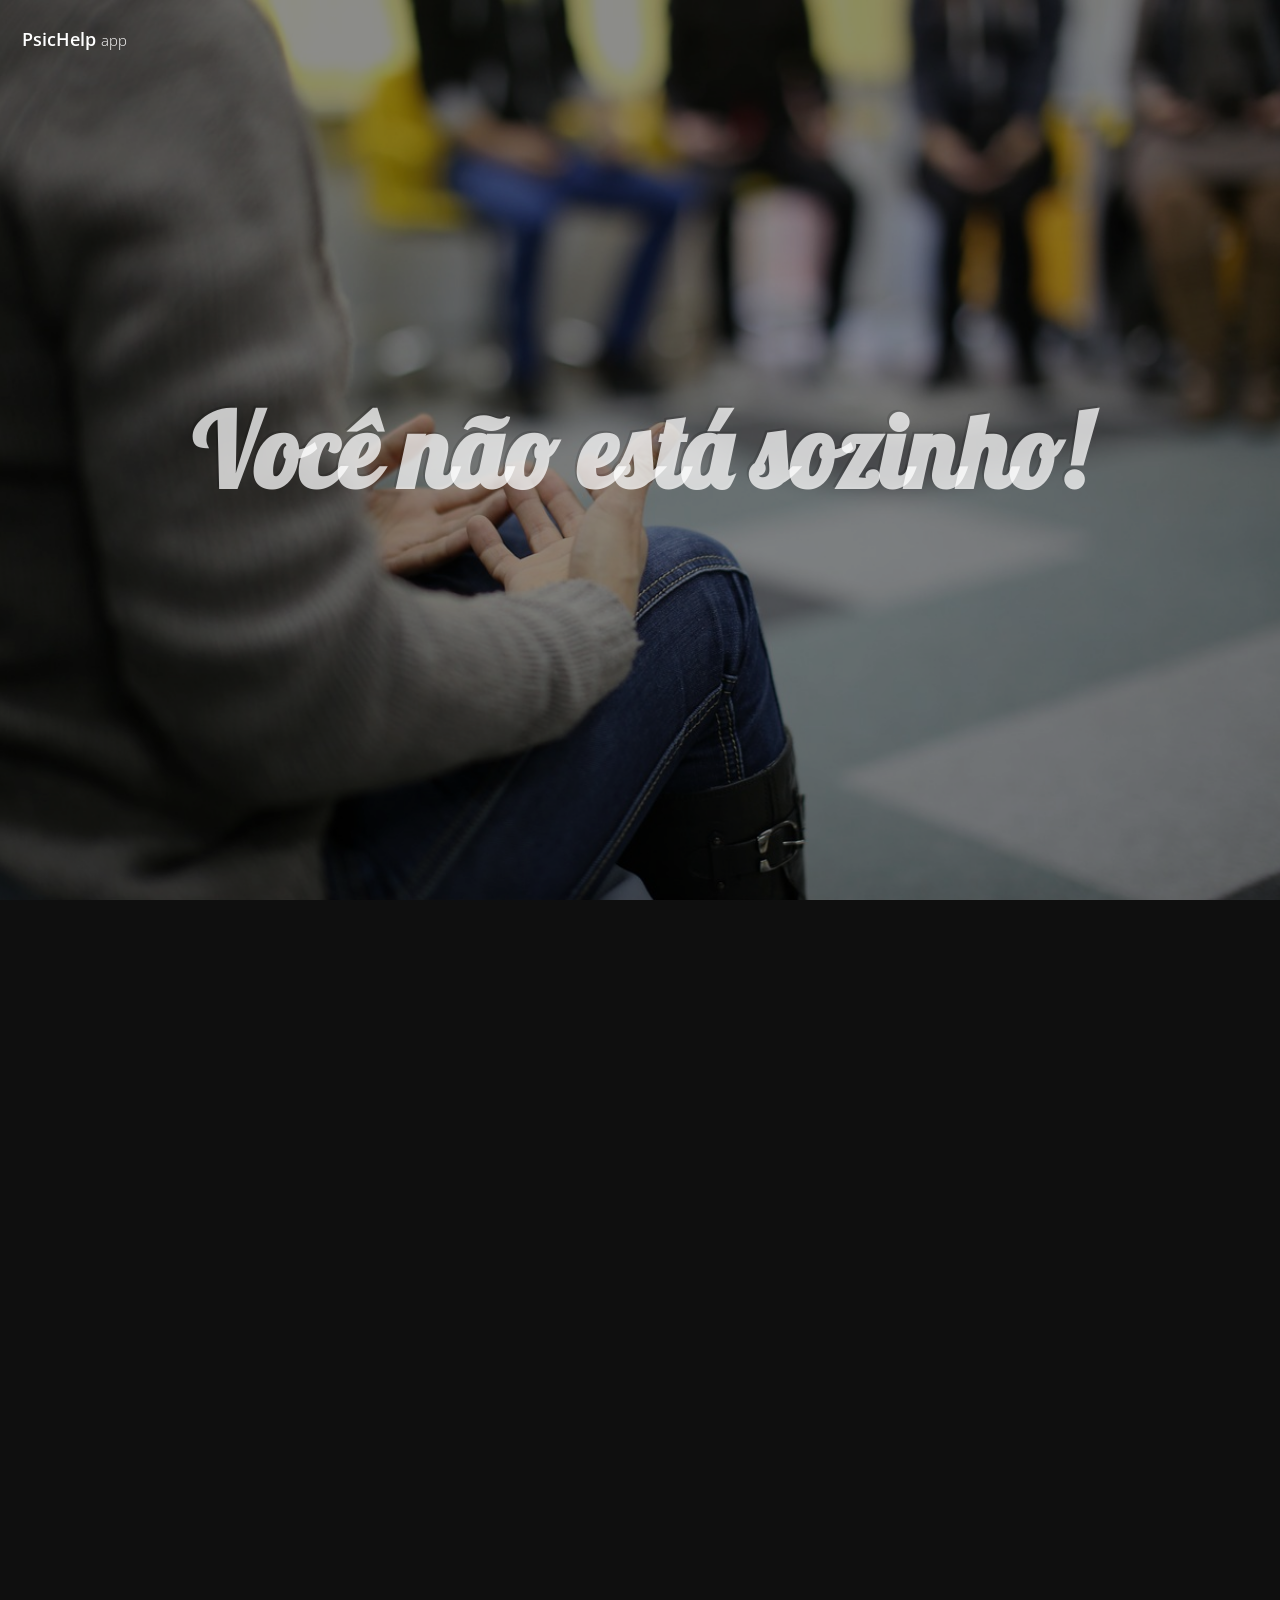
<file: versao-1/index.html>
<!DOCTYPE HTML>
<!--
	Road Trip by TEMPLATED
	templated.co @templatedco
	Released for free under the Creative Commons Attribution 3.0 license (templated.co/license)
-->
<html>

<head>
	<title>PsicHelp App</title>
	<meta charset="utf-8" />
	<meta name="viewport" content="width=device-width, initial-scale=1" />
	<link rel="stylesheet" href="assets/css/main.css" />
	<link rel="shortcut icon" href="favicon.ico" type="image/x-icon">
	<link rel="icon" href="favicon.ico" type="image/x-icon">
	<meta name="google-site-verification" content="K0eahL8RzwclGB1xWiVXkh8D1oLH2x0HrOiXBCT9V98" />
	<!-- Global site tag (gtag.js) - Google Analytics -->
	<script async src="https://www.googletagmanager.com/gtag/js?id=UA-883588-2"></script>
	<script>
		window.dataLayer = window.dataLayer || [];
		function gtag() { dataLayer.push(arguments); }
		gtag('js', new Date());

		gtag('config', 'UA-883588-2');
	</script>
</head>

<body>

	<!-- Header -->
	<header id="header">
		<div class="logo">
			<a href="/hotsite/index.html">PsicHelp
				<span> app</span>
			</a>
		</div>
		<!-- <a href="#menu"><span>Menu</span></a> -->
	</header>


	<!-- <div id="video">

				<iframe  style="float:right" width="560" height="315" src="https://www.youtube.com/embed/Q2PrB_-MbX4?autoplay=1&amp;rel=0&amp;controls=0&amp;showinfo=0"
					frameborder="0" allow="autoplay; encrypted-media" allowfullscreen></iframe>
			</div> -->

	<!-- Nav -->
	<!-- <nav id="menu">
				<ul class="links">
					<li><a href="index.html">Home</a></li>
					<li><a href="generic.html">Generic</a></li>
					<li><a href="elements.html">Elements</a></li>
				</ul>
			</nav> -->

	<!-- Banner -->
	<!--
			Note: To show a background image, set the "data-bg" attribute below
			to the full filename of your image. This is used in each section to set
			the background image.
		-->
	<section id="banner" class="bg-img" data-bg="banner.jpg">
		<div class="inner">
			<header>
				<h1>Você não está sozinho!</h1>
			</header>
		</div>
		<!-- <a href="#one" class="more">Learn More</a> -->
	</section>

	<!-- One -->
	<section id="one" class="wrapper post bg-img" data-bg="banner2.jpg">
		<div class="inner">
			<article class="box">
				<header>
					<h4>Aplicativo com o objetivo de ajudar pessoas de baixa renda a encontrar apoio psicológico e psicoterapêutico
						gratuito,
						ou a um baixo custo, em Salvador</p>
				</header>
				<!-- <div class="content">
							<p>Scelerisque enim mi curae erat ultricies lobortis donec velit in per cum consectetur purus a enim platea vestibulum lacinia et elit ante scelerisque vestibulum. At urna condimentum sed vulputate a duis in senectus ullamcorper lacus cubilia consectetur odio proin sociosqu a parturient nam ac blandit praesent aptent. Eros dignissim mus mauris a natoque ad suspendisse nulla a urna in tincidunt tristique enim arcu litora scelerisque eros suspendisse.</p>
						</div> -->
				<footer>
					<!-- <a href="generic.html" class="button alt">Learn More</a> -->
				</footer>
			</article>
		</div>
		<!-- <a href="#two" class="more">Learn More</a> -->
	</section>

	<!-- Two -->
	<section id="two" class="wrapper post bg-img" data-bg="banner5.jpg">
		<div class="inner">
			<article class="box">
				<header>
					<h4>Não precisa ter medo...</h4>
					<!-- <p>11.11.2016</p> -->
				</header>
				<div class="content">
					<h5>"A gente vira adulto e descobre que metade das pessoas que a gente conhece faz tratamento psicológico e a
						outra metade
						precisa fazer" @FlavioScheid</h5>
				</div>
				<footer>
					<!-- <a href="generic.html" class="button alt">Learn More</a> -->
				</footer>
			</article>
		</div>
		<!-- <a href="#three" class="more">Learn More</a> -->
	</section>

	<!-- Three -->
	<a href="/hotsite/index.html" style="text-decoration: none;">
		<section id="three" class="wrapper post bg-img" data-bg="banner4.jpg">
			<div class="inner">
				<article class="box">
					<header>
						<h3 download style="color:chartreuse; text-transform: none;">Baixe já!</h3>
						<h4>Já disponível para Android e IOS</h4>
						<!-- <p>11.11.2016</p> -->
					</header>
					<!-- <div class="content">
						
					</div> -->
					<footer>
						<!-- <a href="generic.html" class="button alt">Learn More</a> -->
					</footer>
				</article>
			</div>
			<!-- <a href="#four" class="more">Learn More</a> -->
		</section>
	</a>

	<!-- Four -->
	<section id="four" class="wrapper post bg-img" data-bg="banner3.jpg">
		<div class="inner">
			<article class="box">
				<header>
					<h3>e-mail para contato:
						<a href="mailto:psichelpcontatos@gmail.com">psichelpcontatos@gmail.com</a>
						<br>
						<BR> Instagram:
						<a href="https://www.instagram.com/psicohelpapp/">@psicohelpapp</a>
						<br>
						<br> Twitter:
						<a href="https://twitter.com/PsicHelp">@PsicHelp</a>
					</h3>
					<!-- <p>10.30.2016</p> -->
				</header>
				<div class="content">
					<!-- <h5>(Comanda individual)</h5> -->
				</div>
				<footer>
					<!-- <a href="generic.html" class="button alt">Learn More</a> -->
				</footer>
			</article>
		</div>
	</section>

	<!-- Two -->
	<section id="five" class="wrapper" data-bg="banner5.jpg">
		<div class="inner">
			<!-- <article class="box">
						<header>
						<h2>Nossa benção está chegando...</h2>
						<p>(Mateus 18:2-3)</p>
						</header>
						<div class="content">
							<p>Scelerisque enim mi curae erat ultricies lobortis donec velit in per cum consectetur purus a enim platea vestibulum lacinia et elit ante scelerisque vestibulum. At urna condimentum sed vulputate a duis in senectus ullamcorper lacus cubilia consectetur odio proin sociosqu a parturient nam ac blandit praesent aptent. Eros dignissim mus mauris a natoque ad suspendisse nulla a urna in tincidunt tristique enim arcu litora scelerisque eros suspendisse.</p>
						</div>
						<footer>
							<a href="generic.html" class="button alt">Learn More</a>
						</footer>
					</article> -->
		</div>
		<!-- <a href="#three" class="more">Learn More</a> -->
	</section>


	<!-- Footer -->
	<!-- <footer id="footer">
				<div class="inner"> -->

	<!-- <br><br><br><br><br><br><br> -->
	<!-- <h2>Contact Me</h2>

					<form action="#" method="post">

						<div class="field half first">
							<label for="name">Name</label>
							<input name="name" id="name" type="text" placeholder="Name">
						</div>
						<div class="field half">
							<label for="email">Email</label>
							<input name="email" id="email" type="email" placeholder="Email">
						</div>
						<div class="field">
							<label for="message">Message</label>
							<textarea name="message" id="message" rows="6" placeholder="Message"></textarea>
						</div>
						<ul class="actions">
							<li><input value="Send Message" class="button alt" type="submit"></li>
						</ul>
					</form>

					<ul class="icons">
						<li><a href="#" class="icon round fa-twitter"><span class="label">Twitter</span></a></li>
						<li><a href="#" class="icon round fa-facebook"><span class="label">Facebook</span></a></li>
						<li><a href="#" class="icon round fa-instagram"><span class="label">Instagram</span></a></li>
					</ul>

					<div class="copyright">
						&copy; Untitled. Design: <a href="https://templated.co">TEMPLATED</a>. Images: <a href="https://unsplash.com">Unsplash</a>.
					</div> -->

	<!-- </div>
			</footer> -->

	<!-- Scripts -->
	<script src="assets/js/jquery.min.js"></script>
	<script src="assets/js/jquery.scrolly.min.js"></script>
	<script src="assets/js/jquery.scrollex.min.js"></script>
	<script src="assets/js/skel.min.js"></script>
	<script src="assets/js/util.js"></script>
	<script src="assets/js/main.js"></script>
	<!-- <script src="https://code.createjs.com/1.0.0/soundjs.min.js"></script> -->

</body>

</html>
</file>
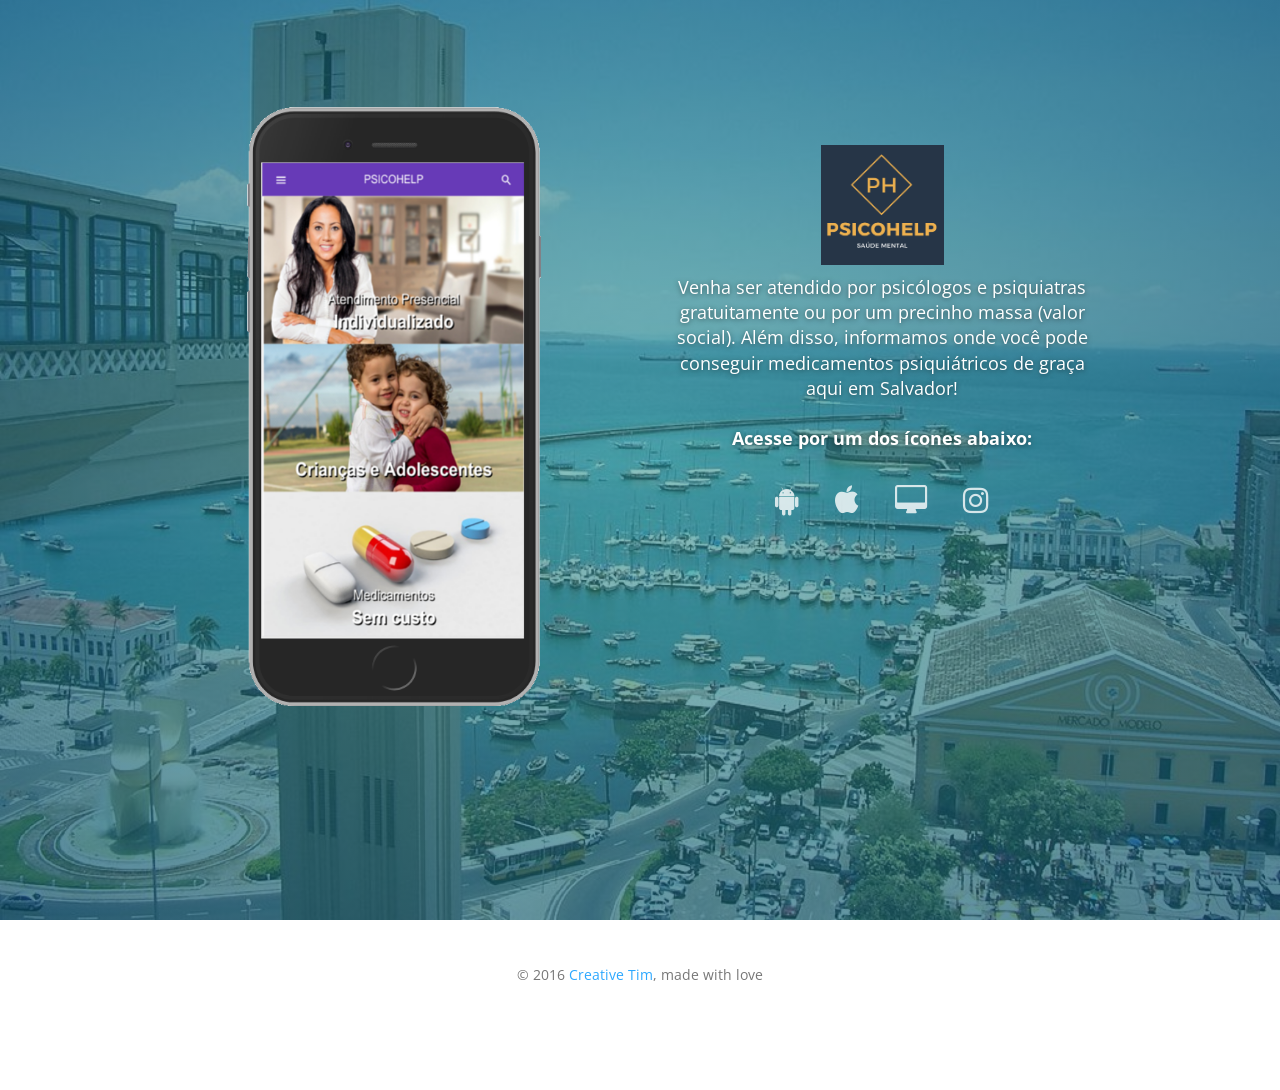
<file: versao-2/index.html>
<!DOCTYPE html>
<html lang="pt">

<head>
  <meta charset="utf-8" />
  <link rel="icon" type="image/png" href="assets/img/favicon.ico" />
  <meta http-equiv="X-UA-Compatible" content="IE=edge,chrome=1" />
  <title>Aplicativo PSICOHELP</title>
  <meta content="width=device-width, initial-scale=1.0, maximum-scale=1.0, user-scalable=0" name="viewport" />
  <meta name="viewport" content="width=device-width" />

  <link href="assets/css/bootstrap.css" rel="stylesheet" />
  <link href="assets/css/landing-page.css" rel="stylesheet" />

  <!--     Fonts and icons     -->
  <link href="//maxcdn.bootstrapcdn.com/font-awesome/4.2.0/css/font-awesome.min.css" rel="stylesheet" />
  <link href="//fonts.googleapis.com/css?family=Open+Sans:300italic,400,300" rel="stylesheet" type="text/css" />
  <link href="assets/css/pe-icon-7-stroke.css" rel="stylesheet" />
  <meta name="google-site-verification" content="K0eahL8RzwclGB1xWiVXkh8D1oLH2x0HrOiXBCT9V98" />
  <!-- Global site tag (gtag.js) - Google Analytics -->
  <script async src="https://www.googletagmanager.com/gtag/js?id=UA-883588-2"></script>
  <script>
    
    window.dataLayer = window.dataLayer || [];
    function gtag() {
      dataLayer.push(arguments);
    }
    gtag("js", new Date());

    gtag("config", "UA-883588-2");
  </script>
</head>

<body class="landing-page landing-page1">
  <!-- <nav class="navbar navbar-transparent navbar-top" role="navigation"> -->
  <!-- <div class="container"> -->
  <!-- Brand and toggle get grouped for better mobile display -->
  <!-- <div class="navbar-header"> -->
  <!-- <button id="menu-toggle" type="button" class="navbar-toggle" data-toggle="collapse" data-target="#example">
                    <span class="sr-only">Toggle navigation</span>
                    <span class="icon-bar bar1"></span>
                    <span class="icon-bar bar2"></span>
                    <span class="icon-bar bar3"></span>
                    </button> -->
  <!-- <a href="http://psicohelp.org"> -->
  <!-- <div class="logo-container"> -->
  <!-- <div class="logo">
                                <img src="assets/img/new_logo.png" alt="PsicHelp">
                            </div> -->
  <!-- <div class="brand">
                PSICOHELP&nbsp;app
              </div>
            </div>
          </a>
        </div> -->
  <!-- Collect the nav links, forms, and other content for toggling -->
  <!-- <div class="collapse navbar-collapse" id="example" >
                    <ul class="nav navbar-nav navbar-right">
                        <li>
                            <a href="#">
                            <i class="fa fa-facebook-square"></i>
                            Like
                            </a>
                        </li>
                        <li>
                            <a href="#">
                            <i class="fa fa-twitter"></i>
                            Tweet
                            </a>
                        </li>
                        <li>
                            <a href="#">
                            <i class="fa fa-pinterest"></i>
                            Pin
                            </a>
                        </li>
                    </ul>
                </div> -->
  <!-- /.navbar-collapse -->
  </div>
  </nav>
  <div class="wrapper" style="position: relative; top: -60px">
    <div class="parallax filter-gradient blue" data-color="blue" style="height: 100%;">
      <div class="parallax-background">
        <img class="parallax-background-image" src="assets/img/template/bg3.jpg" />
      </div>
      <div class="container">
        <div class="row">
          <div class="col-md-5 hidden-xs">
            <div class="parallax-image">
              <a alt="Versão HTML" href="webapp/">
                <img class="phone" src="assets/img/template/tela1.png" style="margin-top: 20px" />
              </a>
            </div>
          </div>
          <div class="col-md-6 col-md-offset-1">
            <div class="description" align="center">
              <!-- <h2>Aplicativo PSICOHELP</h2> -->
              <img src="assets/img/marca.png" height="120px" />
              <h5>
                Venha ser atendido por psicólogos e psiquiatras gratuitamente
                ou por um precinho massa (valor social). Além disso,
                informamos onde você pode conseguir medicamentos psiquiátricos
                de graça aqui em Salvador!<BR /><BR />
                <b> Acesse por um dos ícones abaixo:</b>
              </h5>
            </div>
            <div class="buttons" align="center" style="position: relative; top: -40px">
              <a alt="Versão para Android"
                href="https://play.google.com/store/apps/details?id=com.gmail.appsdmtech.psichelp&rdid=com.gmail.appsdmtech.psichelp">
                <button class="btn btn-simple btn-neutral">
                  <i class="fa fa-android"></i>
                </button>
              </a>
              <a alt="Versão para iOS" href="webapp/">
                <button class="btn btn-simple btn-neutral">
                  <i class="fa fa-apple"></i>
                </button>
              </a>
              <a alt="Versão para PCs Desktop" href="webapp/">
                <button class="btn btn-simple btn-neutral">
                  <i class="fa fa-desktop"></i>
                </button>
              </a>
              <a alt="Instagram" href="https://www.instagram.com/psicohelpapp/">
                <button class="btn btn-simple btn-neutral">
                  <i class="fa fa-instagram"></i>
                </button>
              </a>
            </div>
          </div>
        </div>
      </div>
    </div>
    <footer class="footer">
      <div class="container">
        <!-- <div class="text-center">
                    <a href="http://psichelp.com.br">
                        <h4>Conheça também o PsicHelp app</h4>
                    </a>
                </div> -->
        <div class="copyright">
          &copy; 2016 <a href="http://www.creative-tim.com">Creative Tim</a>,
          made with love
        </div>
      </div>
    </footer>
  </div>
</body>
<script src="assets/js/jquery-1.10.2.js" type="text/javascript"></script>
<script src="assets/js/jquery-ui-1.10.4.custom.min.js" type="text/javascript"></script>
<script src="assets/js/bootstrap.js" type="text/javascript"></script>
<script src="assets/js/awesome-landing-page.js" type="text/javascript">
</script>
<script>
  (function (i, s, o, g, r, a, m) {
    i['GoogleAnalyticsObject'] = r; i[r] = i[r] || function () {
      (i[r].q = i[r].q || []).push(arguments)
    }, i[r].l = 1 * new Date(); a = s.createElement(o),
      m = s.getElementsByTagName(o)[0]; a.async = 1; a.src = g; m.parentNode.insertBefore(a, m)
  })(window, document, 'script', 'https://www.google-analytics.com/analytics.js', 'ga');

  ga('create', 'UA-149919686-1', 'auto');
  ga('send', 'pageview');
</script>

</html>
</file>
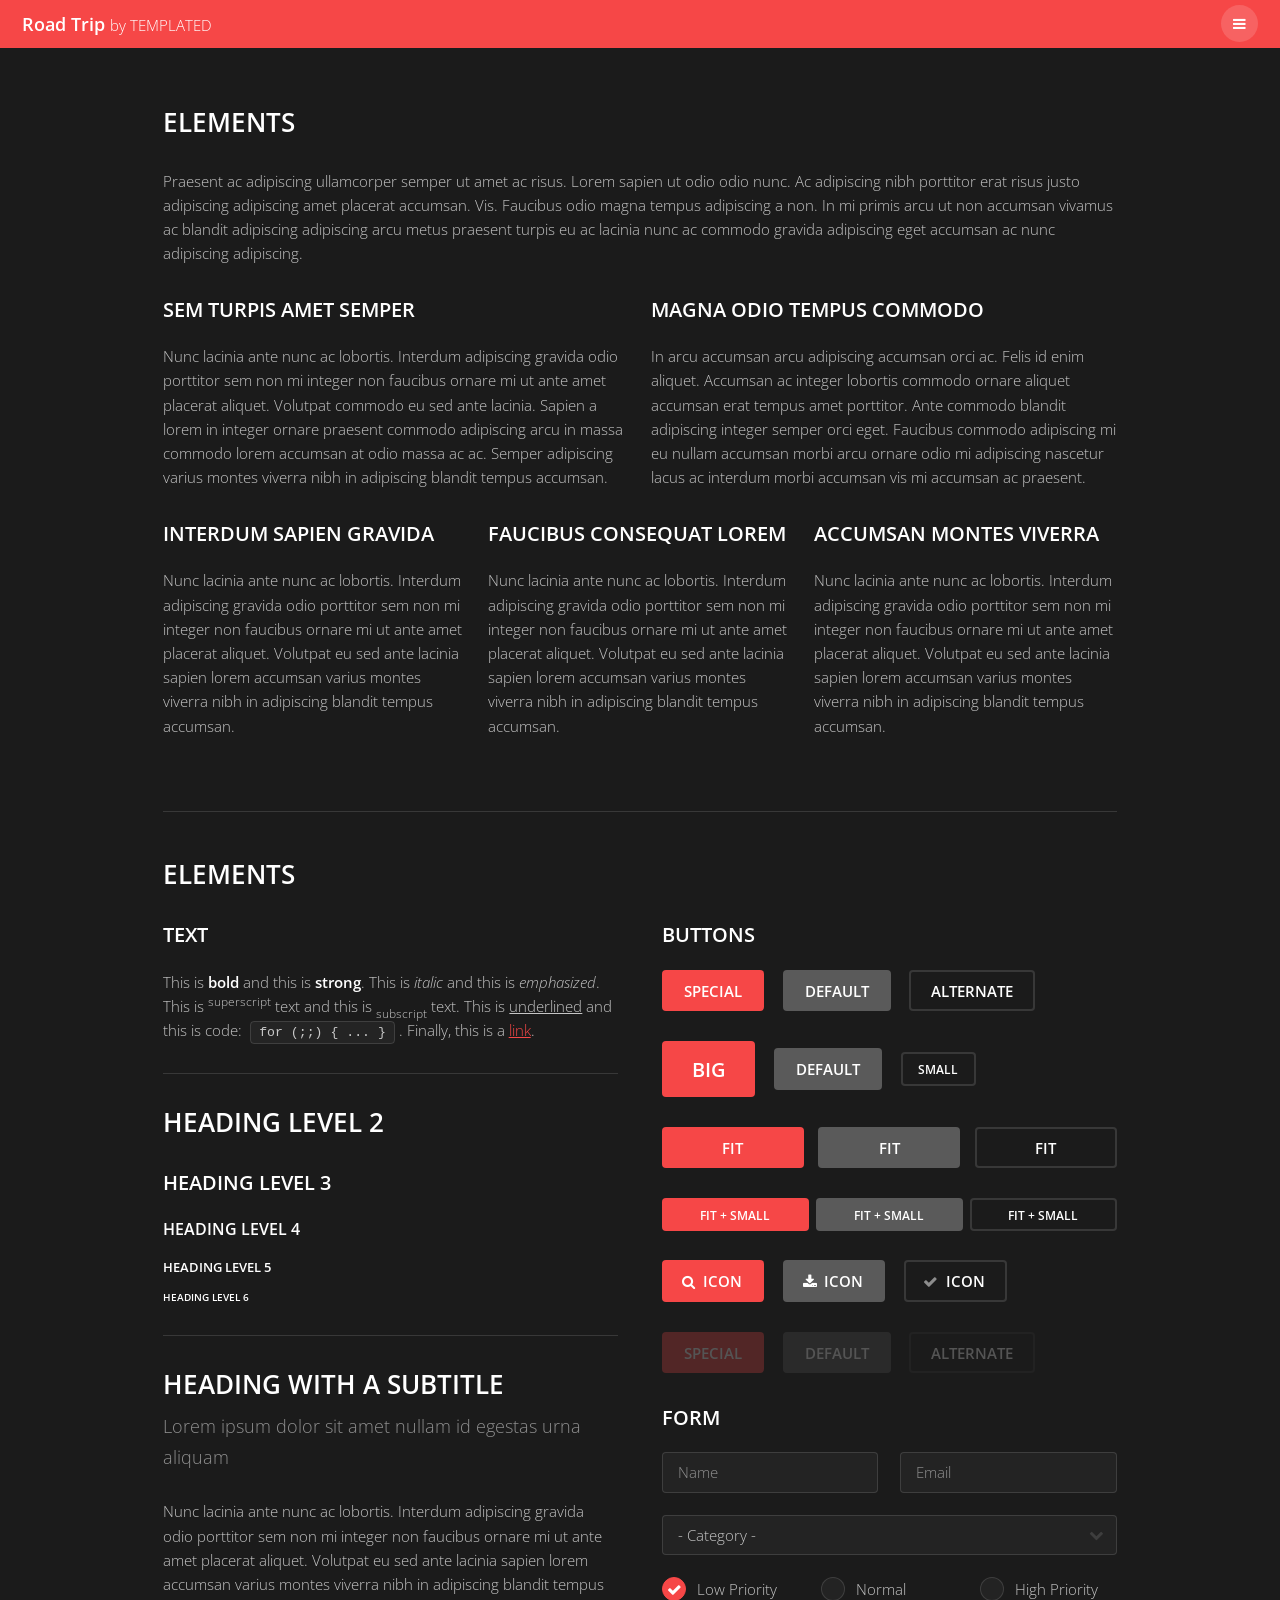
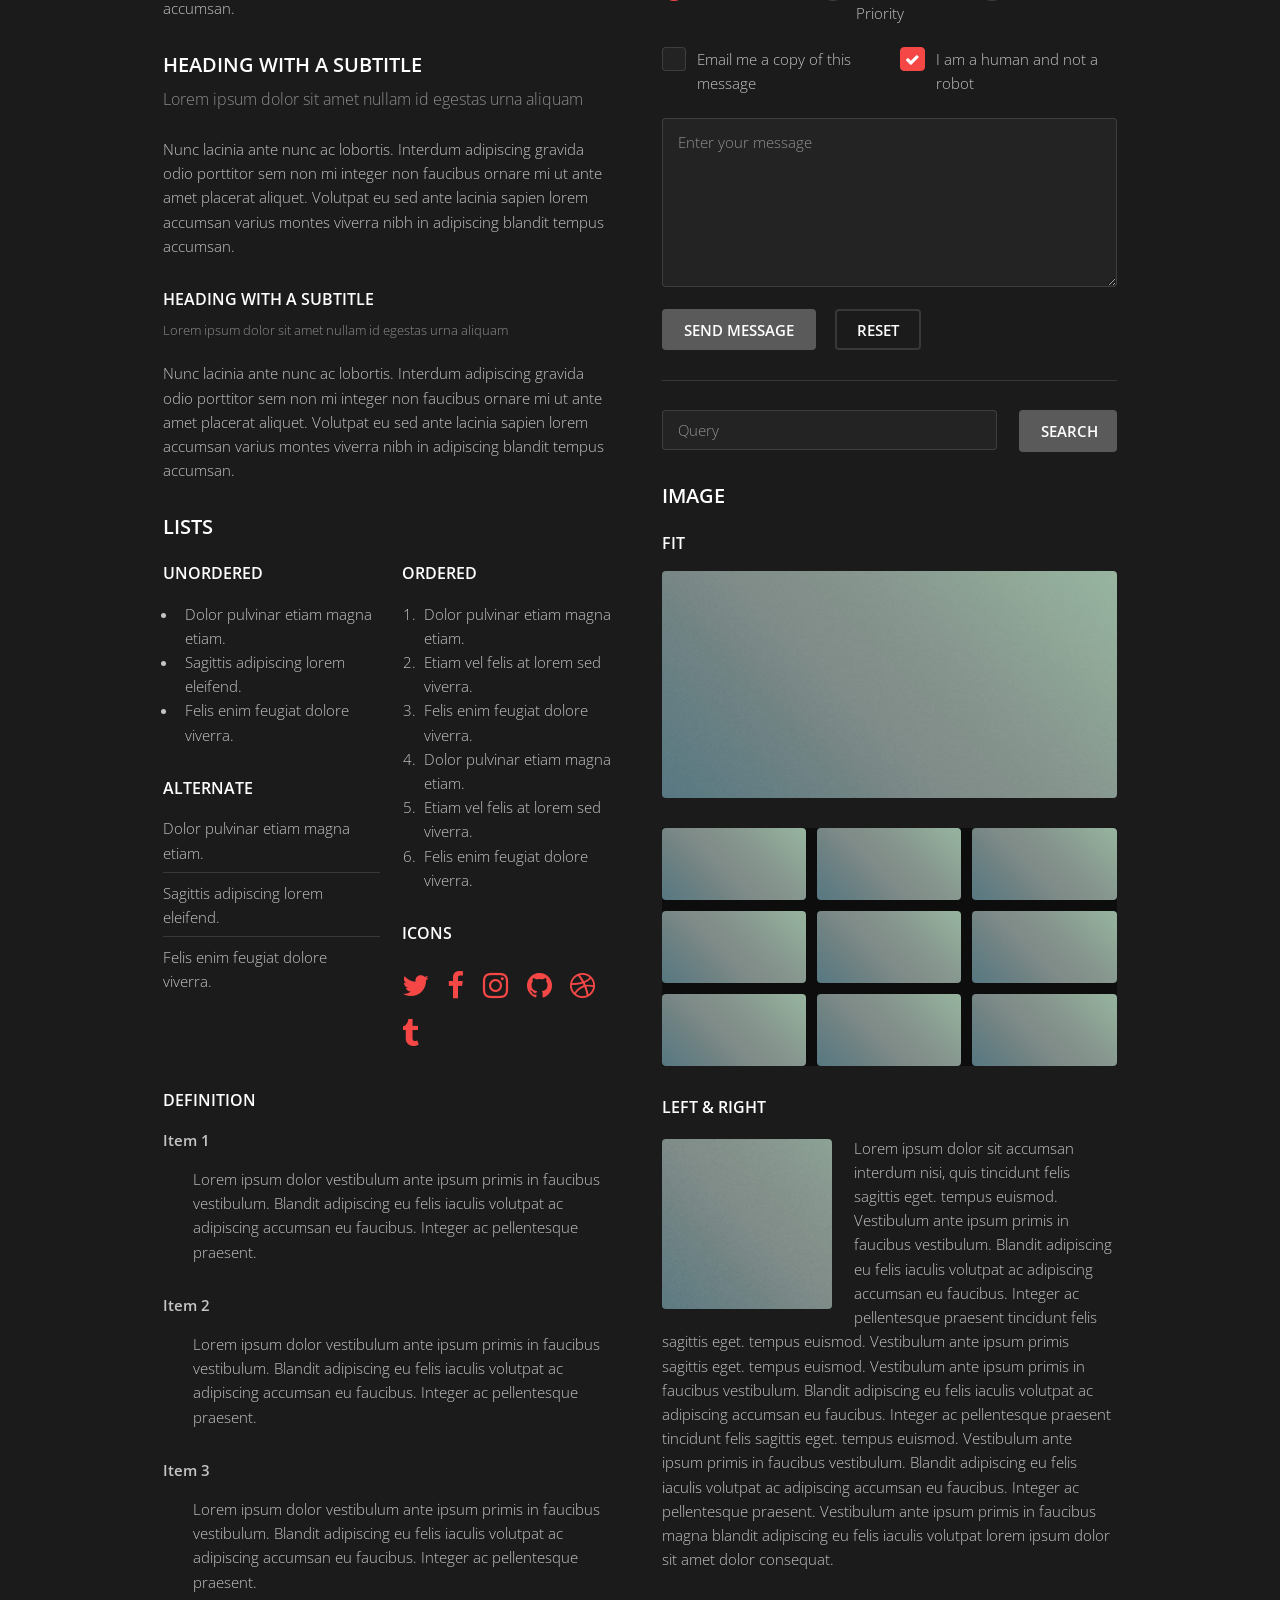
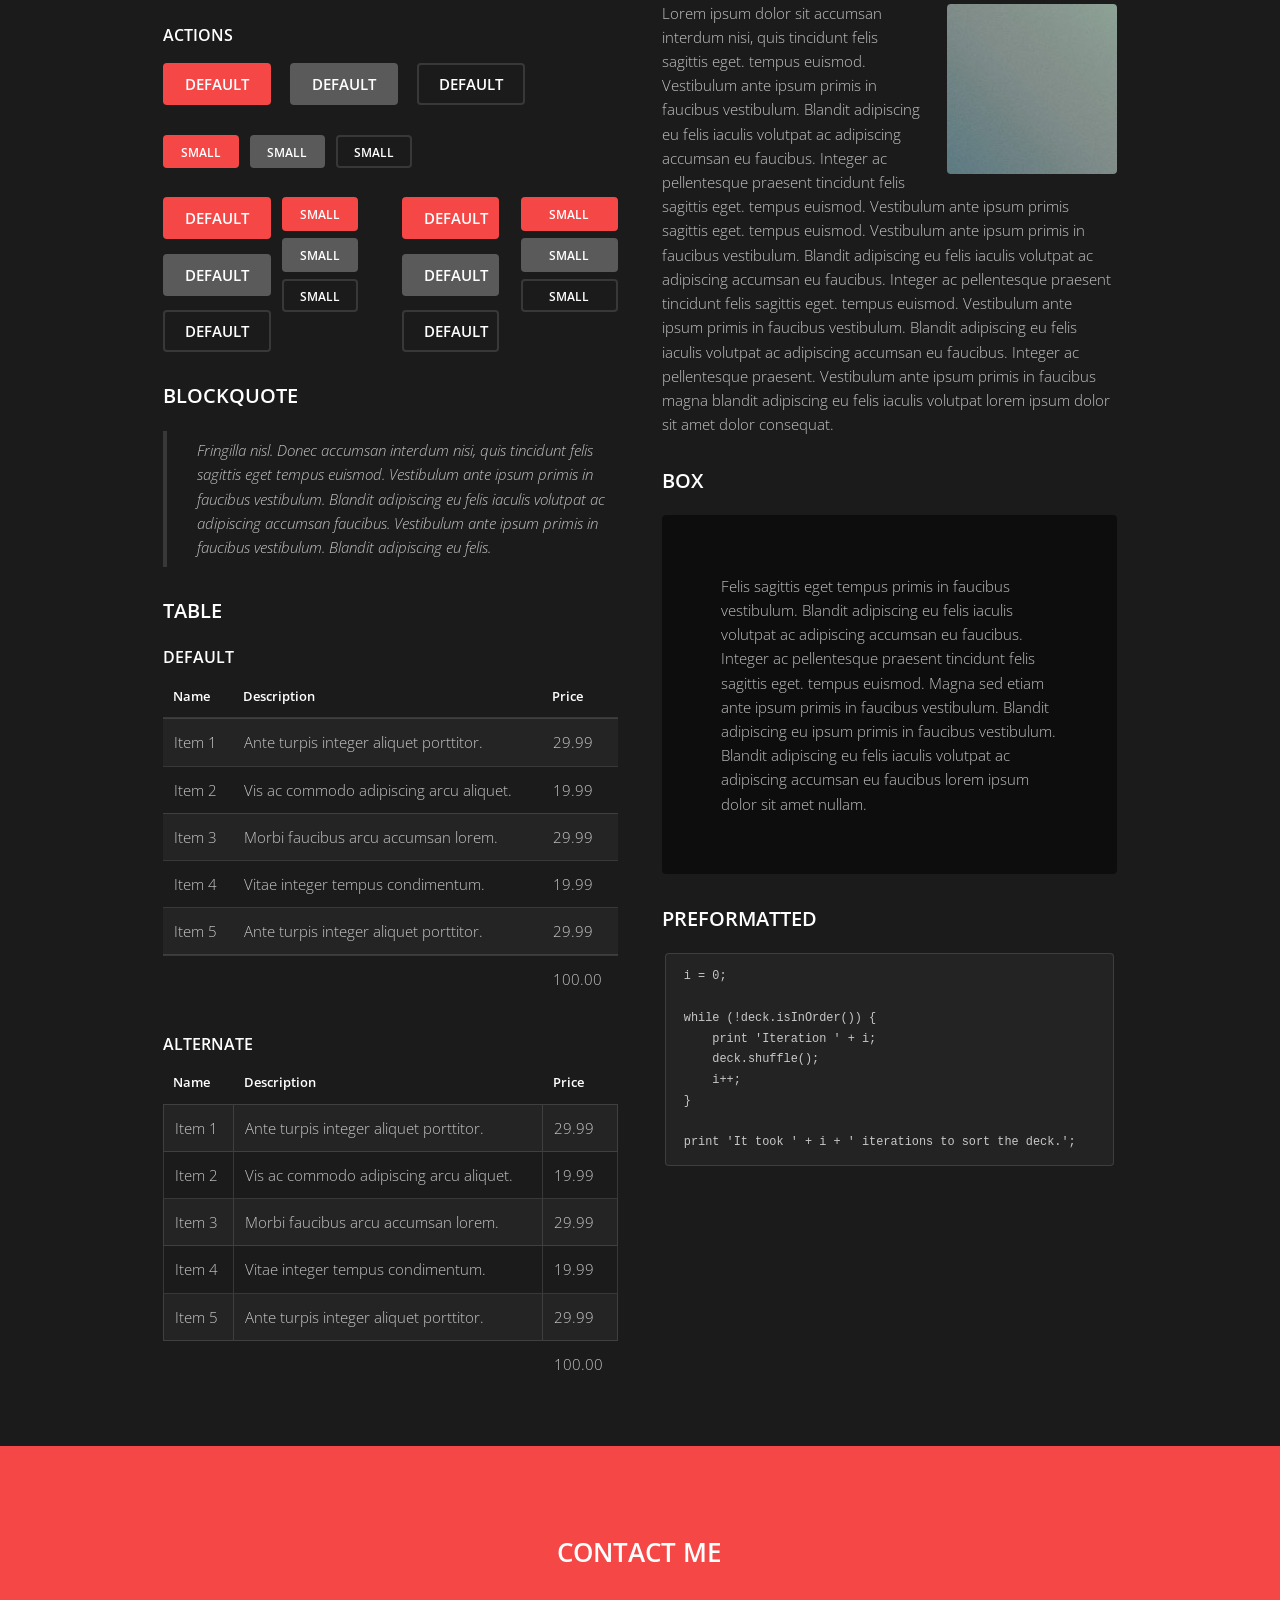
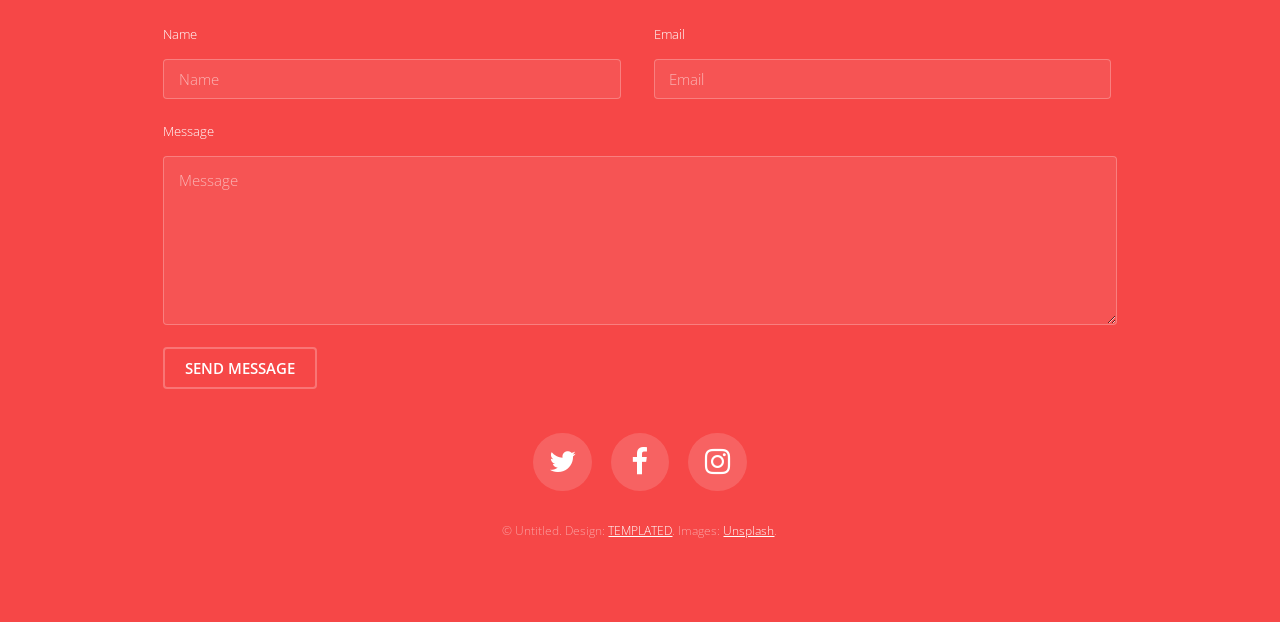
<file: elements.html>
<!DOCTYPE HTML>
<!--
	Road Trip by TEMPLATED
	templated.co @templatedco
	Released for free under the Creative Commons Attribution 3.0 license (templated.co/license)
-->
<html>
	<head>
		<title>Elements - Road Trip by TEMPLATED</title>
		<meta charset="utf-8" />
		<meta name="viewport" content="width=device-width, initial-scale=1" />
		<link rel="stylesheet" href="assets/css/main.css" />
	</head>
	<body class="subpage">

		<!-- Header -->
			<header id="header" class="alt">
				<div class="logo"><a href="index.html">Road Trip <span>by TEMPLATED</span></a></div>
				<a href="#menu"><span>Menu</span></a>
			</header>

		<!-- Nav -->
			<nav id="menu">
				<ul class="links">
					<li><a href="index.html">Home</a></li>
					<li><a href="generic.html">Generic</a></li>
					<li><a href="elements.html">Elements</a></li>
				</ul>
			</nav>

		<!-- Main -->
			<div id="main" class="container">

				<!-- Content -->
					<h2>Elements</h2>
					<p>Praesent ac adipiscing ullamcorper semper ut amet ac risus. Lorem sapien ut odio odio nunc. Ac adipiscing nibh porttitor erat risus justo adipiscing adipiscing amet placerat accumsan. Vis. Faucibus odio magna tempus adipiscing a non. In mi primis arcu ut non accumsan vivamus ac blandit adipiscing adipiscing arcu metus praesent turpis eu ac lacinia nunc ac commodo gravida adipiscing eget accumsan ac nunc adipiscing adipiscing.</p>
					<div class="row">
						<div class="6u 12u$(small)">
							<h3>Sem turpis amet semper</h3>
							<p>Nunc lacinia ante nunc ac lobortis. Interdum adipiscing gravida odio porttitor sem non mi integer non faucibus ornare mi ut ante amet placerat aliquet. Volutpat commodo eu sed ante lacinia. Sapien a lorem in integer ornare praesent commodo adipiscing arcu in massa commodo lorem accumsan at odio massa ac ac. Semper adipiscing varius montes viverra nibh in adipiscing blandit tempus accumsan.</p>
						</div>
						<div class="6u$ 12u$(small)">
							<h3>Magna odio tempus commodo</h3>
							<p>In arcu accumsan arcu adipiscing accumsan orci ac. Felis id enim aliquet. Accumsan ac integer lobortis commodo ornare aliquet accumsan erat tempus amet porttitor. Ante commodo blandit adipiscing integer semper orci eget. Faucibus commodo adipiscing mi eu nullam accumsan morbi arcu ornare odio mi adipiscing nascetur lacus ac interdum morbi accumsan vis mi accumsan ac praesent.</p>
						</div>
						<!-- Break -->
						<div class="4u 12u$(medium)">
							<h3>Interdum sapien gravida</h3>
							<p>Nunc lacinia ante nunc ac lobortis. Interdum adipiscing gravida odio porttitor sem non mi integer non faucibus ornare mi ut ante amet placerat aliquet. Volutpat eu sed ante lacinia sapien lorem accumsan varius montes viverra nibh in adipiscing blandit tempus accumsan.</p>
						</div>
						<div class="4u 12u$(medium)">
							<h3>Faucibus consequat lorem</h3>
							<p>Nunc lacinia ante nunc ac lobortis. Interdum adipiscing gravida odio porttitor sem non mi integer non faucibus ornare mi ut ante amet placerat aliquet. Volutpat eu sed ante lacinia sapien lorem accumsan varius montes viverra nibh in adipiscing blandit tempus accumsan.</p>
						</div>
						<div class="4u$ 12u$(medium)">
							<h3>Accumsan montes viverra</h3>
							<p>Nunc lacinia ante nunc ac lobortis. Interdum adipiscing gravida odio porttitor sem non mi integer non faucibus ornare mi ut ante amet placerat aliquet. Volutpat eu sed ante lacinia sapien lorem accumsan varius montes viverra nibh in adipiscing blandit tempus accumsan.</p>
						</div>
					</div>

				<hr class="major" />

				<!-- Elements -->
					<h2 id="elements">Elements</h2>
					<div class="row 200%">
						<div class="6u 12u$(medium)">

							<!-- Text stuff -->
								<h3>Text</h3>
								<p>This is <b>bold</b> and this is <strong>strong</strong>. This is <i>italic</i> and this is <em>emphasized</em>.
								This is <sup>superscript</sup> text and this is <sub>subscript</sub> text.
								This is <u>underlined</u> and this is code: <code>for (;;) { ... }</code>.
								Finally, this is a <a href="#">link</a>.</p>
								<hr />
								<h2>Heading Level 2</h2>
								<h3>Heading Level 3</h3>
								<h4>Heading Level 4</h4>
								<h5>Heading Level 5</h5>
								<h6>Heading Level 6</h6>
								<hr />
								<header>
									<h2>Heading with a Subtitle</h2>
									<p>Lorem ipsum dolor sit amet nullam id egestas urna aliquam</p>
								</header>
								<p>Nunc lacinia ante nunc ac lobortis. Interdum adipiscing gravida odio porttitor sem non mi integer non faucibus ornare mi ut ante amet placerat aliquet. Volutpat eu sed ante lacinia sapien lorem accumsan varius montes viverra nibh in adipiscing blandit tempus accumsan.</p>
								<header>
									<h3>Heading with a Subtitle</h3>
									<p>Lorem ipsum dolor sit amet nullam id egestas urna aliquam</p>
								</header>
								<p>Nunc lacinia ante nunc ac lobortis. Interdum adipiscing gravida odio porttitor sem non mi integer non faucibus ornare mi ut ante amet placerat aliquet. Volutpat eu sed ante lacinia sapien lorem accumsan varius montes viverra nibh in adipiscing blandit tempus accumsan.</p>
								<header>
									<h4>Heading with a Subtitle</h4>
									<p>Lorem ipsum dolor sit amet nullam id egestas urna aliquam</p>
								</header>
								<p>Nunc lacinia ante nunc ac lobortis. Interdum adipiscing gravida odio porttitor sem non mi integer non faucibus ornare mi ut ante amet placerat aliquet. Volutpat eu sed ante lacinia sapien lorem accumsan varius montes viverra nibh in adipiscing blandit tempus accumsan.</p>

							<!-- Lists -->
								<h3>Lists</h3>
								<div class="row">
									<div class="6u 12u$(small)">

										<h4>Unordered</h4>
										<ul>
											<li>Dolor pulvinar etiam magna etiam.</li>
											<li>Sagittis adipiscing lorem eleifend.</li>
											<li>Felis enim feugiat dolore viverra.</li>
										</ul>

										<h4>Alternate</h4>
										<ul class="alt">
											<li>Dolor pulvinar etiam magna etiam.</li>
											<li>Sagittis adipiscing lorem eleifend.</li>
											<li>Felis enim feugiat dolore viverra.</li>
										</ul>

									</div>
									<div class="6u$ 12u$(small)">

										<h4>Ordered</h4>
										<ol>
											<li>Dolor pulvinar etiam magna etiam.</li>
											<li>Etiam vel felis at lorem sed viverra.</li>
											<li>Felis enim feugiat dolore viverra.</li>
											<li>Dolor pulvinar etiam magna etiam.</li>
											<li>Etiam vel felis at lorem sed viverra.</li>
											<li>Felis enim feugiat dolore viverra.</li>
										</ol>

										<h4>Icons</h4>
										<ul class="icons">
											<li><a href="#" class="icon fa-twitter"><span class="label">Twitter</span></a></li>
											<li><a href="#" class="icon fa-facebook"><span class="label">Facebook</span></a></li>
											<li><a href="#" class="icon fa-instagram"><span class="label">Instagram</span></a></li>
											<li><a href="#" class="icon fa-github"><span class="label">Github</span></a></li>
											<li><a href="#" class="icon fa-dribbble"><span class="label">Dribbble</span></a></li>
											<li><a href="#" class="icon fa-tumblr"><span class="label">Tumblr</span></a></li>
										</ul>

									</div>
								</div>
								<h4>Definition</h4>
								<dl>
									<dt>Item 1</dt>
									<dd>
										<p>Lorem ipsum dolor vestibulum ante ipsum primis in faucibus vestibulum. Blandit adipiscing eu felis iaculis volutpat ac adipiscing accumsan eu faucibus. Integer ac pellentesque praesent.</p>
									</dd>
									<dt>Item 2</dt>
									<dd>
										<p>Lorem ipsum dolor vestibulum ante ipsum primis in faucibus vestibulum. Blandit adipiscing eu felis iaculis volutpat ac adipiscing accumsan eu faucibus. Integer ac pellentesque praesent.</p>
									</dd>
									<dt>Item 3</dt>
									<dd>
										<p>Lorem ipsum dolor vestibulum ante ipsum primis in faucibus vestibulum. Blandit adipiscing eu felis iaculis volutpat ac adipiscing accumsan eu faucibus. Integer ac pellentesque praesent.</p>
									</dd>
								</dl>

								<h4>Actions</h4>
								<ul class="actions">
									<li><a href="#" class="button special">Default</a></li>
									<li><a href="#" class="button">Default</a></li>
									<li><a href="#" class="button alt">Default</a></li>
								</ul>
								<ul class="actions small">
									<li><a href="#" class="button special small">Small</a></li>
									<li><a href="#" class="button small">Small</a></li>
									<li><a href="#" class="button alt small">Small</a></li>
								</ul>
								<div class="row">
									<div class="3u 12u$(small)">
										<ul class="actions vertical">
											<li><a href="#" class="button special">Default</a></li>
											<li><a href="#" class="button">Default</a></li>
											<li><a href="#" class="button alt">Default</a></li>
										</ul>
									</div>
									<div class="3u 12u$(small)">
										<ul class="actions vertical small">
											<li><a href="#" class="button special small">Small</a></li>
											<li><a href="#" class="button small">Small</a></li>
											<li><a href="#" class="button alt small">Small</a></li>
										</ul>
									</div>
									<div class="3u 12u$(small)">
										<ul class="actions vertical">
											<li><a href="#" class="button special fit">Default</a></li>
											<li><a href="#" class="button fit">Default</a></li>
											<li><a href="#" class="button alt fit">Default</a></li>
										</ul>
									</div>
									<div class="3u$ 12u$(small)">
										<ul class="actions vertical small">
											<li><a href="#" class="button special small fit">Small</a></li>
											<li><a href="#" class="button small fit">Small</a></li>
											<li><a href="#" class="button alt small fit">Small</a></li>
										</ul>
									</div>
								</div>

							<!-- Blockquote -->
								<h3>Blockquote</h3>
								<blockquote>Fringilla nisl. Donec accumsan interdum nisi, quis tincidunt felis sagittis eget tempus euismod. Vestibulum ante ipsum primis in faucibus vestibulum. Blandit adipiscing eu felis iaculis volutpat ac adipiscing accumsan faucibus. Vestibulum ante ipsum primis in faucibus vestibulum. Blandit adipiscing eu felis.</blockquote>

							<!-- Table -->
								<h3>Table</h3>

								<h4>Default</h4>
								<div class="table-wrapper">
									<table>
										<thead>
											<tr>
												<th>Name</th>
												<th>Description</th>
												<th>Price</th>
											</tr>
										</thead>
										<tbody>
											<tr>
												<td>Item 1</td>
												<td>Ante turpis integer aliquet porttitor.</td>
												<td>29.99</td>
											</tr>
											<tr>
												<td>Item 2</td>
												<td>Vis ac commodo adipiscing arcu aliquet.</td>
												<td>19.99</td>
											</tr>
											<tr>
												<td>Item 3</td>
												<td> Morbi faucibus arcu accumsan lorem.</td>
												<td>29.99</td>
											</tr>
											<tr>
												<td>Item 4</td>
												<td>Vitae integer tempus condimentum.</td>
												<td>19.99</td>
											</tr>
											<tr>
												<td>Item 5</td>
												<td>Ante turpis integer aliquet porttitor.</td>
												<td>29.99</td>
											</tr>
										</tbody>
										<tfoot>
											<tr>
												<td colspan="2"></td>
												<td>100.00</td>
											</tr>
										</tfoot>
									</table>
								</div>

								<h4>Alternate</h4>
								<div class="table-wrapper">
									<table class="alt">
										<thead>
											<tr>
												<th>Name</th>
												<th>Description</th>
												<th>Price</th>
											</tr>
										</thead>
										<tbody>
											<tr>
												<td>Item 1</td>
												<td>Ante turpis integer aliquet porttitor.</td>
												<td>29.99</td>
											</tr>
											<tr>
												<td>Item 2</td>
												<td>Vis ac commodo adipiscing arcu aliquet.</td>
												<td>19.99</td>
											</tr>
											<tr>
												<td>Item 3</td>
												<td> Morbi faucibus arcu accumsan lorem.</td>
												<td>29.99</td>
											</tr>
											<tr>
												<td>Item 4</td>
												<td>Vitae integer tempus condimentum.</td>
												<td>19.99</td>
											</tr>
											<tr>
												<td>Item 5</td>
												<td>Ante turpis integer aliquet porttitor.</td>
												<td>29.99</td>
											</tr>
										</tbody>
										<tfoot>
											<tr>
												<td colspan="2"></td>
												<td>100.00</td>
											</tr>
										</tfoot>
									</table>
								</div>

						</div>
						<div class="6u$ 12u$(medium)">

							<!-- Buttons -->
								<h3>Buttons</h3>
								<ul class="actions">
									<li><a href="#" class="button special">Special</a></li>
									<li><a href="#" class="button">Default</a></li>
									<li><a href="#" class="button alt">Alternate</a></li>
								</ul>
								<ul class="actions">
									<li><a href="#" class="button special big">Big</a></li>
									<li><a href="#" class="button">Default</a></li>
									<li><a href="#" class="button alt small">Small</a></li>
								</ul>
								<ul class="actions fit">
									<li><a href="#" class="button special fit">Fit</a></li>
									<li><a href="#" class="button fit">Fit</a></li>
									<li><a href="#" class="button alt fit">Fit</a></li>
								</ul>
								<ul class="actions fit small">
									<li><a href="#" class="button special fit small">Fit + Small</a></li>
									<li><a href="#" class="button fit small">Fit + Small</a></li>
									<li><a href="#" class="button alt fit small">Fit + Small</a></li>
								</ul>
								<ul class="actions">
									<li><a href="#" class="button special icon fa-search">Icon</a></li>
									<li><a href="#" class="button icon fa-download">Icon</a></li>
									<li><a href="#" class="button alt icon fa-check">Icon</a></li>
								</ul>
								<ul class="actions">
									<li><span class="button special disabled">Special</span></li>
									<li><span class="button disabled">Default</span></li>
									<li><span class="button alt disabled">Alternate</span></li>
								</ul>

							<!-- Form -->
								<h3>Form</h3>

								<form method="post" action="#">
									<div class="row uniform">
										<div class="6u 12u$(xsmall)">
											<input type="text" name="name" id="name" value="" placeholder="Name" />
										</div>
										<div class="6u$ 12u$(xsmall)">
											<input type="email" name="email" id="email" value="" placeholder="Email" />
										</div>
										<!-- Break -->
										<div class="12u$">
											<div class="select-wrapper">
												<select name="category" id="category">
													<option value="">- Category -</option>
													<option value="1">Manufacturing</option>
													<option value="1">Shipping</option>
													<option value="1">Administration</option>
													<option value="1">Human Resources</option>
												</select>
											</div>
										</div>
										<!-- Break -->
										<div class="4u 12u$(small)">
											<input type="radio" id="priority-low" name="priority" checked>
											<label for="priority-low">Low Priority</label>
										</div>
										<div class="4u 12u$(small)">
											<input type="radio" id="priority-normal" name="priority">
											<label for="priority-normal">Normal Priority</label>
										</div>
										<div class="4u$ 12u$(small)">
											<input type="radio" id="priority-high" name="priority">
											<label for="priority-high">High Priority</label>
										</div>
										<!-- Break -->
										<div class="6u 12u$(small)">
											<input type="checkbox" id="copy" name="copy">
											<label for="copy">Email me a copy of this message</label>
										</div>
										<div class="6u$ 12u$(small)">
											<input type="checkbox" id="human" name="human" checked>
											<label for="human">I am a human and not a robot</label>
										</div>
										<!-- Break -->
										<div class="12u$">
											<textarea name="message" id="message" placeholder="Enter your message" rows="6"></textarea>
										</div>
										<!-- Break -->
										<div class="12u$">
											<ul class="actions">
												<li><input type="submit" value="Send Message" /></li>
												<li><input type="reset" value="Reset" class="alt" /></li>
											</ul>
										</div>
									</div>
								</form>

								<hr />

								<form method="post" action="#">
									<div class="row uniform">
										<div class="9u 12u$(small)">
											<input type="text" name="query" id="query" value="" placeholder="Query" />
										</div>
										<div class="3u$ 12u$(small)">
											<input type="submit" value="Search" class="fit" />
										</div>
									</div>
								</form>

							<!-- Image -->
								<h3>Image</h3>

								<h4>Fit</h4>
								<span class="image fit"><img src="images/pic01.jpg" alt="" /></span>
								<div class="box alt">
									<div class="row 50% uniform">
										<div class="4u"><span class="image fit"><img src="images/pic01.jpg" alt="" /></span></div>
										<div class="4u"><span class="image fit"><img src="images/pic01.jpg" alt="" /></span></div>
										<div class="4u$"><span class="image fit"><img src="images/pic01.jpg" alt="" /></span></div>
										<!-- Break -->
										<div class="4u"><span class="image fit"><img src="images/pic01.jpg" alt="" /></span></div>
										<div class="4u"><span class="image fit"><img src="images/pic01.jpg" alt="" /></span></div>
										<div class="4u$"><span class="image fit"><img src="images/pic01.jpg" alt="" /></span></div>
										<!-- Break -->
										<div class="4u"><span class="image fit"><img src="images/pic01.jpg" alt="" /></span></div>
										<div class="4u"><span class="image fit"><img src="images/pic01.jpg" alt="" /></span></div>
										<div class="4u$"><span class="image fit"><img src="images/pic01.jpg" alt="" /></span></div>
									</div>
								</div>

								<h4>Left &amp; Right</h4>
								<p><span class="image left"><img src="images/pic02.jpg" alt="" /></span>Lorem ipsum dolor sit accumsan interdum nisi, quis tincidunt felis sagittis eget. tempus euismod. Vestibulum ante ipsum primis in faucibus vestibulum. Blandit adipiscing eu felis iaculis volutpat ac adipiscing accumsan eu faucibus. Integer ac pellentesque praesent tincidunt felis sagittis eget. tempus euismod. Vestibulum ante ipsum primis sagittis eget. tempus euismod. Vestibulum ante ipsum primis in faucibus vestibulum. Blandit adipiscing eu felis iaculis volutpat ac adipiscing accumsan eu faucibus. Integer ac pellentesque praesent tincidunt felis sagittis eget. tempus euismod. Vestibulum ante ipsum primis in faucibus vestibulum. Blandit adipiscing eu felis iaculis volutpat ac adipiscing accumsan eu faucibus. Integer ac pellentesque praesent. Vestibulum ante ipsum primis in faucibus magna blandit adipiscing eu felis iaculis volutpat lorem ipsum dolor sit amet dolor consequat.</p>
								<p><span class="image right"><img src="images/pic02.jpg" alt="" /></span>Lorem ipsum dolor sit accumsan interdum nisi, quis tincidunt felis sagittis eget. tempus euismod. Vestibulum ante ipsum primis in faucibus vestibulum. Blandit adipiscing eu felis iaculis volutpat ac adipiscing accumsan eu faucibus. Integer ac pellentesque praesent tincidunt felis sagittis eget. tempus euismod. Vestibulum ante ipsum primis sagittis eget. tempus euismod. Vestibulum ante ipsum primis in faucibus vestibulum. Blandit adipiscing eu felis iaculis volutpat ac adipiscing accumsan eu faucibus. Integer ac pellentesque praesent tincidunt felis sagittis eget. tempus euismod. Vestibulum ante ipsum primis in faucibus vestibulum. Blandit adipiscing eu felis iaculis volutpat ac adipiscing accumsan eu faucibus. Integer ac pellentesque praesent. Vestibulum ante ipsum primis in faucibus magna blandit adipiscing eu felis iaculis volutpat lorem ipsum dolor sit amet dolor consequat.</p>

							<!-- Box -->
								<h3>Box</h3>
								<div class="box">
									<p>Felis sagittis eget tempus primis in faucibus vestibulum. Blandit adipiscing eu felis iaculis volutpat ac adipiscing accumsan eu faucibus. Integer ac pellentesque praesent tincidunt felis sagittis eget. tempus euismod. Magna sed etiam ante ipsum primis in faucibus vestibulum. Blandit adipiscing eu ipsum primis in faucibus vestibulum. Blandit adipiscing eu felis iaculis volutpat ac adipiscing accumsan eu faucibus lorem ipsum dolor sit amet nullam.</p>
								</div>

							<!-- Preformatted Code -->
								<h3>Preformatted</h3>
								<pre><code>i = 0;

while (!deck.isInOrder()) {
    print 'Iteration ' + i;
    deck.shuffle();
    i++;
}

print 'It took ' + i + ' iterations to sort the deck.';
</code></pre>

						</div>
					</div>

			</div>

		<!-- Footer -->
			<footer id="footer">
				<div class="inner">

					<h2>Contact Me</h2>

					<form action="#" method="post">

						<div class="field half first">
							<label for="name">Name</label>
							<input name="name" id="name" type="text" placeholder="Name">
						</div>
						<div class="field half">
							<label for="email">Email</label>
							<input name="email" id="email" type="email" placeholder="Email">
						</div>
						<div class="field">
							<label for="message">Message</label>
							<textarea name="message" id="message" rows="6" placeholder="Message"></textarea>
						</div>
						<ul class="actions">
							<li><input value="Send Message" class="button alt" type="submit"></li>
						</ul>
					</form>

					<ul class="icons">
						<li><a href="#" class="icon round fa-twitter"><span class="label">Twitter</span></a></li>
						<li><a href="#" class="icon round fa-facebook"><span class="label">Facebook</span></a></li>
						<li><a href="#" class="icon round fa-instagram"><span class="label">Instagram</span></a></li>
					</ul>

					<div class="copyright">
						&copy; Untitled. Design: <a href="https://templated.co">TEMPLATED</a>. Images: <a href="https://unsplash.com">Unsplash</a>.
					</div>

				</div>
			</footer>

		<!-- Scripts -->
			<script src="assets/js/jquery.min.js"></script>
			<script src="assets/js/jquery.scrolly.min.js"></script>
			<script src="assets/js/jquery.scrollex.min.js"></script>
			<script src="assets/js/skel.min.js"></script>
			<script src="assets/js/util.js"></script>
			<script src="assets/js/main.js"></script>

	</body>
</html>
</file>
<file: styles.00167fe143abbe35.css>
html{--mat-sys-on-surface: initial}.mat-app-background{background-color:var(--mat-app-background-color, var(--mat-sys-background, transparent));color:var(--mat-app-text-color, var(--mat-sys-on-background, inherit))}.mat-elevation-z0,.mat-mdc-elevation-specific.mat-elevation-z0{box-shadow:var(--mat-app-elevation-shadow-level-0, 0px 0px 0px 0px --mat-sys-shadow, 0px 0px 0px 0px --mat-sys-shadow, 0px 0px 0px 0px --mat-sys-shadow)}.mat-elevation-z1,.mat-mdc-elevation-specific.mat-elevation-z1{box-shadow:var(--mat-app-elevation-shadow-level-1, 0px 2px 1px -1px --mat-sys-shadow, 0px 1px 1px 0px --mat-sys-shadow, 0px 1px 3px 0px --mat-sys-shadow)}.mat-elevation-z2,.mat-mdc-elevation-specific.mat-elevation-z2{box-shadow:var(--mat-app-elevation-shadow-level-2, 0px 3px 1px -2px --mat-sys-shadow, 0px 2px 2px 0px --mat-sys-shadow, 0px 1px 5px 0px --mat-sys-shadow)}.mat-elevation-z3,.mat-mdc-elevation-specific.mat-elevation-z3{box-shadow:var(--mat-app-elevation-shadow-level-3, 0px 3px 3px -2px --mat-sys-shadow, 0px 3px 4px 0px --mat-sys-shadow, 0px 1px 8px 0px --mat-sys-shadow)}.mat-elevation-z4,.mat-mdc-elevation-specific.mat-elevation-z4{box-shadow:var(--mat-app-elevation-shadow-level-4, 0px 2px 4px -1px --mat-sys-shadow, 0px 4px 5px 0px --mat-sys-shadow, 0px 1px 10px 0px --mat-sys-shadow)}.mat-elevation-z5,.mat-mdc-elevation-specific.mat-elevation-z5{box-shadow:var(--mat-app-elevation-shadow-level-5, 0px 3px 5px -1px --mat-sys-shadow, 0px 5px 8px 0px --mat-sys-shadow, 0px 1px 14px 0px --mat-sys-shadow)}.mat-elevation-z6,.mat-mdc-elevation-specific.mat-elevation-z6{box-shadow:var(--mat-app-elevation-shadow-level-6, 0px 3px 5px -1px --mat-sys-shadow, 0px 6px 10px 0px --mat-sys-shadow, 0px 1px 18px 0px --mat-sys-shadow)}.mat-elevation-z7,.mat-mdc-elevation-specific.mat-elevation-z7{box-shadow:var(--mat-app-elevation-shadow-level-7, 0px 4px 5px -2px --mat-sys-shadow, 0px 7px 10px 1px --mat-sys-shadow, 0px 2px 16px 1px --mat-sys-shadow)}.mat-elevation-z8,.mat-mdc-elevation-specific.mat-elevation-z8{box-shadow:var(--mat-app-elevation-shadow-level-8, 0px 5px 5px -3px --mat-sys-shadow, 0px 8px 10px 1px --mat-sys-shadow, 0px 3px 14px 2px --mat-sys-shadow)}.mat-elevation-z9,.mat-mdc-elevation-specific.mat-elevation-z9{box-shadow:var(--mat-app-elevation-shadow-level-9, 0px 5px 6px -3px --mat-sys-shadow, 0px 9px 12px 1px --mat-sys-shadow, 0px 3px 16px 2px --mat-sys-shadow)}.mat-elevation-z10,.mat-mdc-elevation-specific.mat-elevation-z10{box-shadow:var(--mat-app-elevation-shadow-level-10, 0px 6px 6px -3px --mat-sys-shadow, 0px 10px 14px 1px --mat-sys-shadow, 0px 4px 18px 3px --mat-sys-shadow)}.mat-elevation-z11,.mat-mdc-elevation-specific.mat-elevation-z11{box-shadow:var(--mat-app-elevation-shadow-level-11, 0px 6px 7px -4px --mat-sys-shadow, 0px 11px 15px 1px --mat-sys-shadow, 0px 4px 20px 3px --mat-sys-shadow)}.mat-elevation-z12,.mat-mdc-elevation-specific.mat-elevation-z12{box-shadow:var(--mat-app-elevation-shadow-level-12, 0px 7px 8px -4px --mat-sys-shadow, 0px 12px 17px 2px --mat-sys-shadow, 0px 5px 22px 4px --mat-sys-shadow)}.mat-elevation-z13,.mat-mdc-elevation-specific.mat-elevation-z13{box-shadow:var(--mat-app-elevation-shadow-level-13, 0px 7px 8px -4px --mat-sys-shadow, 0px 13px 19px 2px --mat-sys-shadow, 0px 5px 24px 4px --mat-sys-shadow)}.mat-elevation-z14,.mat-mdc-elevation-specific.mat-elevation-z14{box-shadow:var(--mat-app-elevation-shadow-level-14, 0px 7px 9px -4px --mat-sys-shadow, 0px 14px 21px 2px --mat-sys-shadow, 0px 5px 26px 4px --mat-sys-shadow)}.mat-elevation-z15,.mat-mdc-elevation-specific.mat-elevation-z15{box-shadow:var(--mat-app-elevation-shadow-level-15, 0px 8px 9px -5px --mat-sys-shadow, 0px 15px 22px 2px --mat-sys-shadow, 0px 6px 28px 5px --mat-sys-shadow)}.mat-elevation-z16,.mat-mdc-elevation-specific.mat-elevation-z16{box-shadow:var(--mat-app-elevation-shadow-level-16, 0px 8px 10px -5px --mat-sys-shadow, 0px 16px 24px 2px --mat-sys-shadow, 0px 6px 30px 5px --mat-sys-shadow)}.mat-elevation-z17,.mat-mdc-elevation-specific.mat-elevation-z17{box-shadow:var(--mat-app-elevation-shadow-level-17, 0px 8px 11px -5px --mat-sys-shadow, 0px 17px 26px 2px --mat-sys-shadow, 0px 6px 32px 5px --mat-sys-shadow)}.mat-elevation-z18,.mat-mdc-elevation-specific.mat-elevation-z18{box-shadow:var(--mat-app-elevation-shadow-level-18, 0px 9px 11px -5px --mat-sys-shadow, 0px 18px 28px 2px --mat-sys-shadow, 0px 7px 34px 6px --mat-sys-shadow)}.mat-elevation-z19,.mat-mdc-elevation-specific.mat-elevation-z19{box-shadow:var(--mat-app-elevation-shadow-level-19, 0px 9px 12px -6px --mat-sys-shadow, 0px 19px 29px 2px --mat-sys-shadow, 0px 7px 36px 6px --mat-sys-shadow)}.mat-elevation-z20,.mat-mdc-elevation-specific.mat-elevation-z20{box-shadow:var(--mat-app-elevation-shadow-level-20, 0px 10px 13px -6px --mat-sys-shadow, 0px 20px 31px 3px --mat-sys-shadow, 0px 8px 38px 7px --mat-sys-shadow)}.mat-elevation-z21,.mat-mdc-elevation-specific.mat-elevation-z21{box-shadow:var(--mat-app-elevation-shadow-level-21, 0px 10px 13px -6px --mat-sys-shadow, 0px 21px 33px 3px --mat-sys-shadow, 0px 8px 40px 7px --mat-sys-shadow)}.mat-elevation-z22,.mat-mdc-elevation-specific.mat-elevation-z22{box-shadow:var(--mat-app-elevation-shadow-level-22, 0px 10px 14px -6px --mat-sys-shadow, 0px 22px 35px 3px --mat-sys-shadow, 0px 8px 42px 7px --mat-sys-shadow)}.mat-elevation-z23,.mat-mdc-elevation-specific.mat-elevation-z23{box-shadow:var(--mat-app-elevation-shadow-level-23, 0px 11px 14px -7px --mat-sys-shadow, 0px 23px 36px 3px --mat-sys-shadow, 0px 9px 44px 8px --mat-sys-shadow)}.mat-elevation-z24,.mat-mdc-elevation-specific.mat-elevation-z24{box-shadow:var(--mat-app-elevation-shadow-level-24, 0px 11px 15px -7px --mat-sys-shadow, 0px 24px 38px 3px --mat-sys-shadow, 0px 9px 46px 8px --mat-sys-shadow)}html{--mat-ripple-color: rgba(0, 0, 0, .1)}html{--mat-option-selected-state-label-text-color: #673ab7;--mat-option-label-text-color: rgba(0, 0, 0, .87);--mat-option-hover-state-layer-color: rgba(0, 0, 0, .04);--mat-option-focus-state-layer-color: rgba(0, 0, 0, .04);--mat-option-selected-state-layer-color: rgba(0, 0, 0, .04)}.mat-accent{--mat-option-selected-state-label-text-color: #ffd740;--mat-option-label-text-color: rgba(0, 0, 0, .87);--mat-option-hover-state-layer-color: rgba(0, 0, 0, .04);--mat-option-focus-state-layer-color: rgba(0, 0, 0, .04);--mat-option-selected-state-layer-color: rgba(0, 0, 0, .04)}.mat-warn{--mat-option-selected-state-label-text-color: #f44336;--mat-option-label-text-color: rgba(0, 0, 0, .87);--mat-option-hover-state-layer-color: rgba(0, 0, 0, .04);--mat-option-focus-state-layer-color: rgba(0, 0, 0, .04);--mat-option-selected-state-layer-color: rgba(0, 0, 0, .04)}html{--mat-optgroup-label-text-color: rgba(0, 0, 0, .87)}html{--mat-pseudo-checkbox-full-selected-icon-color: #ffd740;--mat-pseudo-checkbox-full-selected-checkmark-color: #fafafa;--mat-pseudo-checkbox-full-unselected-icon-color: rgba(0, 0, 0, .54);--mat-pseudo-checkbox-full-disabled-selected-checkmark-color: #fafafa;--mat-pseudo-checkbox-full-disabled-unselected-icon-color: #b0b0b0;--mat-pseudo-checkbox-full-disabled-selected-icon-color: #b0b0b0;--mat-pseudo-checkbox-minimal-selected-checkmark-color: #ffd740;--mat-pseudo-checkbox-minimal-disabled-selected-checkmark-color: #b0b0b0}.mat-primary{--mat-pseudo-checkbox-full-selected-icon-color: #673ab7;--mat-pseudo-checkbox-full-selected-checkmark-color: #fafafa;--mat-pseudo-checkbox-full-unselected-icon-color: rgba(0, 0, 0, .54);--mat-pseudo-checkbox-full-disabled-selected-checkmark-color: #fafafa;--mat-pseudo-checkbox-full-disabled-unselected-icon-color: #b0b0b0;--mat-pseudo-checkbox-full-disabled-selected-icon-color: #b0b0b0;--mat-pseudo-checkbox-minimal-selected-checkmark-color: #673ab7;--mat-pseudo-checkbox-minimal-disabled-selected-checkmark-color: #b0b0b0}.mat-accent{--mat-pseudo-checkbox-full-selected-icon-color: #ffd740;--mat-pseudo-checkbox-full-selected-checkmark-color: #fafafa;--mat-pseudo-checkbox-full-unselected-icon-color: rgba(0, 0, 0, .54);--mat-pseudo-checkbox-full-disabled-selected-checkmark-color: #fafafa;--mat-pseudo-checkbox-full-disabled-unselected-icon-color: #b0b0b0;--mat-pseudo-checkbox-full-disabled-selected-icon-color: #b0b0b0;--mat-pseudo-checkbox-minimal-selected-checkmark-color: #ffd740;--mat-pseudo-checkbox-minimal-disabled-selected-checkmark-color: #b0b0b0}.mat-warn{--mat-pseudo-checkbox-full-selected-icon-color: #f44336;--mat-pseudo-checkbox-full-selected-checkmark-color: #fafafa;--mat-pseudo-checkbox-full-unselected-icon-color: rgba(0, 0, 0, .54);--mat-pseudo-checkbox-full-disabled-selected-checkmark-color: #fafafa;--mat-pseudo-checkbox-full-disabled-unselected-icon-color: #b0b0b0;--mat-pseudo-checkbox-full-disabled-selected-icon-color: #b0b0b0;--mat-pseudo-checkbox-minimal-selected-checkmark-color: #f44336;--mat-pseudo-checkbox-minimal-disabled-selected-checkmark-color: #b0b0b0}html{--mat-app-background-color: #fafafa;--mat-app-text-color: rgba(0, 0, 0, .87);--mat-app-elevation-shadow-level-0: 0px 0px 0px 0px rgba(0, 0, 0, .2), 0px 0px 0px 0px rgba(0, 0, 0, .14), 0px 0px 0px 0px rgba(0, 0, 0, .12);--mat-app-elevation-shadow-level-1: 0px 2px 1px -1px rgba(0, 0, 0, .2), 0px 1px 1px 0px rgba(0, 0, 0, .14), 0px 1px 3px 0px rgba(0, 0, 0, .12);--mat-app-elevation-shadow-level-2: 0px 3px 1px -2px rgba(0, 0, 0, .2), 0px 2px 2px 0px rgba(0, 0, 0, .14), 0px 1px 5px 0px rgba(0, 0, 0, .12);--mat-app-elevation-shadow-level-3: 0px 3px 3px -2px rgba(0, 0, 0, .2), 0px 3px 4px 0px rgba(0, 0, 0, .14), 0px 1px 8px 0px rgba(0, 0, 0, .12);--mat-app-elevation-shadow-level-4: 0px 2px 4px -1px rgba(0, 0, 0, .2), 0px 4px 5px 0px rgba(0, 0, 0, .14), 0px 1px 10px 0px rgba(0, 0, 0, .12);--mat-app-elevation-shadow-level-5: 0px 3px 5px -1px rgba(0, 0, 0, .2), 0px 5px 8px 0px rgba(0, 0, 0, .14), 0px 1px 14px 0px rgba(0, 0, 0, .12);--mat-app-elevation-shadow-level-6: 0px 3px 5px -1px rgba(0, 0, 0, .2), 0px 6px 10px 0px rgba(0, 0, 0, .14), 0px 1px 18px 0px rgba(0, 0, 0, .12);--mat-app-elevation-shadow-level-7: 0px 4px 5px -2px rgba(0, 0, 0, .2), 0px 7px 10px 1px rgba(0, 0, 0, .14), 0px 2px 16px 1px rgba(0, 0, 0, .12);--mat-app-elevation-shadow-level-8: 0px 5px 5px -3px rgba(0, 0, 0, .2), 0px 8px 10px 1px rgba(0, 0, 0, .14), 0px 3px 14px 2px rgba(0, 0, 0, .12);--mat-app-elevation-shadow-level-9: 0px 5px 6px -3px rgba(0, 0, 0, .2), 0px 9px 12px 1px rgba(0, 0, 0, .14), 0px 3px 16px 2px rgba(0, 0, 0, .12);--mat-app-elevation-shadow-level-10: 0px 6px 6px -3px rgba(0, 0, 0, .2), 0px 10px 14px 1px rgba(0, 0, 0, .14), 0px 4px 18px 3px rgba(0, 0, 0, .12);--mat-app-elevation-shadow-level-11: 0px 6px 7px -4px rgba(0, 0, 0, .2), 0px 11px 15px 1px rgba(0, 0, 0, .14), 0px 4px 20px 3px rgba(0, 0, 0, .12);--mat-app-elevation-shadow-level-12: 0px 7px 8px -4px rgba(0, 0, 0, .2), 0px 12px 17px 2px rgba(0, 0, 0, .14), 0px 5px 22px 4px rgba(0, 0, 0, .12);--mat-app-elevation-shadow-level-13: 0px 7px 8px -4px rgba(0, 0, 0, .2), 0px 13px 19px 2px rgba(0, 0, 0, .14), 0px 5px 24px 4px rgba(0, 0, 0, .12);--mat-app-elevation-shadow-level-14: 0px 7px 9px -4px rgba(0, 0, 0, .2), 0px 14px 21px 2px rgba(0, 0, 0, .14), 0px 5px 26px 4px rgba(0, 0, 0, .12);--mat-app-elevation-shadow-level-15: 0px 8px 9px -5px rgba(0, 0, 0, .2), 0px 15px 22px 2px rgba(0, 0, 0, .14), 0px 6px 28px 5px rgba(0, 0, 0, .12);--mat-app-elevation-shadow-level-16: 0px 8px 10px -5px rgba(0, 0, 0, .2), 0px 16px 24px 2px rgba(0, 0, 0, .14), 0px 6px 30px 5px rgba(0, 0, 0, .12);--mat-app-elevation-shadow-level-17: 0px 8px 11px -5px rgba(0, 0, 0, .2), 0px 17px 26px 2px rgba(0, 0, 0, .14), 0px 6px 32px 5px rgba(0, 0, 0, .12);--mat-app-elevation-shadow-level-18: 0px 9px 11px -5px rgba(0, 0, 0, .2), 0px 18px 28px 2px rgba(0, 0, 0, .14), 0px 7px 34px 6px rgba(0, 0, 0, .12);--mat-app-elevation-shadow-level-19: 0px 9px 12px -6px rgba(0, 0, 0, .2), 0px 19px 29px 2px rgba(0, 0, 0, .14), 0px 7px 36px 6px rgba(0, 0, 0, .12);--mat-app-elevation-shadow-level-20: 0px 10px 13px -6px rgba(0, 0, 0, .2), 0px 20px 31px 3px rgba(0, 0, 0, .14), 0px 8px 38px 7px rgba(0, 0, 0, .12);--mat-app-elevation-shadow-level-21: 0px 10px 13px -6px rgba(0, 0, 0, .2), 0px 21px 33px 3px rgba(0, 0, 0, .14), 0px 8px 40px 7px rgba(0, 0, 0, .12);--mat-app-elevation-shadow-level-22: 0px 10px 14px -6px rgba(0, 0, 0, .2), 0px 22px 35px 3px rgba(0, 0, 0, .14), 0px 8px 42px 7px rgba(0, 0, 0, .12);--mat-app-elevation-shadow-level-23: 0px 11px 14px -7px rgba(0, 0, 0, .2), 0px 23px 36px 3px rgba(0, 0, 0, .14), 0px 9px 44px 8px rgba(0, 0, 0, .12);--mat-app-elevation-shadow-level-24: 0px 11px 15px -7px rgba(0, 0, 0, .2), 0px 24px 38px 3px rgba(0, 0, 0, .14), 0px 9px 46px 8px rgba(0, 0, 0, .12)}html{--mat-option-label-text-font: Roboto, sans-serif;--mat-option-label-text-line-height: 24px;--mat-option-label-text-size: 16px;--mat-option-label-text-tracking: .03125em;--mat-option-label-text-weight: 400}html{--mat-optgroup-label-text-font: Roboto, sans-serif;--mat-optgroup-label-text-line-height: 24px;--mat-optgroup-label-text-size: 16px;--mat-optgroup-label-text-tracking: .03125em;--mat-optgroup-label-text-weight: 400}html{--mat-card-elevated-container-shape: 4px;--mat-card-outlined-container-shape: 4px;--mat-card-filled-container-shape: 4px;--mat-card-outlined-outline-width: 1px}html{--mat-card-elevated-container-color: white;--mat-card-elevated-container-elevation: 0px 2px 1px -1px rgba(0, 0, 0, .2), 0px 1px 1px 0px rgba(0, 0, 0, .14), 0px 1px 3px 0px rgba(0, 0, 0, .12);--mat-card-outlined-container-color: white;--mat-card-outlined-container-elevation: 0px 0px 0px 0px rgba(0, 0, 0, .2), 0px 0px 0px 0px rgba(0, 0, 0, .14), 0px 0px 0px 0px rgba(0, 0, 0, .12);--mat-card-outlined-outline-color: rgba(0, 0, 0, .12);--mat-card-subtitle-text-color: rgba(0, 0, 0, .54);--mat-card-filled-container-color: white;--mat-card-filled-container-elevation: 0px 0px 0px 0px rgba(0, 0, 0, .2), 0px 0px 0px 0px rgba(0, 0, 0, .14), 0px 0px 0px 0px rgba(0, 0, 0, .12)}html{--mat-card-title-text-font: Roboto, sans-serif;--mat-card-title-text-line-height: 32px;--mat-card-title-text-size: 20px;--mat-card-title-text-tracking: .0125em;--mat-card-title-text-weight: 500;--mat-card-subtitle-text-font: Roboto, sans-serif;--mat-card-subtitle-text-line-height: 22px;--mat-card-subtitle-text-size: 14px;--mat-card-subtitle-text-tracking: .0071428571em;--mat-card-subtitle-text-weight: 500}html{--mat-progress-bar-active-indicator-height: 4px;--mat-progress-bar-track-height: 4px;--mat-progress-bar-track-shape: 0}.mat-mdc-progress-bar{--mat-progress-bar-active-indicator-color: #673ab7;--mat-progress-bar-track-color: rgba(103, 58, 183, .25)}.mat-mdc-progress-bar.mat-accent{--mat-progress-bar-active-indicator-color: #ffd740;--mat-progress-bar-track-color: rgba(255, 215, 64, .25)}.mat-mdc-progress-bar.mat-warn{--mat-progress-bar-active-indicator-color: #f44336;--mat-progress-bar-track-color: rgba(244, 67, 54, .25)}html{--mat-tooltip-container-shape: 4px;--mat-tooltip-supporting-text-line-height: 16px}html{--mat-tooltip-container-color: #616161;--mat-tooltip-supporting-text-color: #fff}html{--mat-tooltip-supporting-text-font: Roboto, sans-serif;--mat-tooltip-supporting-text-size: 12px;--mat-tooltip-supporting-text-weight: 400;--mat-tooltip-supporting-text-tracking: .0333333333em}html{--mat-form-field-filled-active-indicator-height: 1px;--mat-form-field-filled-focus-active-indicator-height: 2px;--mat-form-field-filled-container-shape: 4px;--mat-form-field-outlined-outline-width: 1px;--mat-form-field-outlined-focus-outline-width: 2px;--mat-form-field-outlined-container-shape: 4px}html{--mat-form-field-focus-select-arrow-color: rgba(103, 58, 183, .87);--mat-form-field-filled-caret-color: #673ab7;--mat-form-field-filled-focus-active-indicator-color: #673ab7;--mat-form-field-filled-focus-label-text-color: rgba(103, 58, 183, .87);--mat-form-field-outlined-caret-color: #673ab7;--mat-form-field-outlined-focus-outline-color: #673ab7;--mat-form-field-outlined-focus-label-text-color: rgba(103, 58, 183, .87);--mat-form-field-disabled-input-text-placeholder-color: rgba(0, 0, 0, .38);--mat-form-field-state-layer-color: rgba(0, 0, 0, .87);--mat-form-field-error-text-color: #f44336;--mat-form-field-select-option-text-color: inherit;--mat-form-field-select-disabled-option-text-color: GrayText;--mat-form-field-leading-icon-color: unset;--mat-form-field-disabled-leading-icon-color: unset;--mat-form-field-trailing-icon-color: unset;--mat-form-field-disabled-trailing-icon-color: unset;--mat-form-field-error-focus-trailing-icon-color: unset;--mat-form-field-error-hover-trailing-icon-color: unset;--mat-form-field-error-trailing-icon-color: unset;--mat-form-field-enabled-select-arrow-color: rgba(0, 0, 0, .54);--mat-form-field-disabled-select-arrow-color: rgba(0, 0, 0, .38);--mat-form-field-hover-state-layer-opacity: .04;--mat-form-field-focus-state-layer-opacity: .08;--mat-form-field-filled-container-color: rgb(244.8, 244.8, 244.8);--mat-form-field-filled-disabled-container-color: rgb(249.9, 249.9, 249.9);--mat-form-field-filled-label-text-color: rgba(0, 0, 0, .6);--mat-form-field-filled-hover-label-text-color: rgba(0, 0, 0, .6);--mat-form-field-filled-disabled-label-text-color: rgba(0, 0, 0, .38);--mat-form-field-filled-input-text-color: rgba(0, 0, 0, .87);--mat-form-field-filled-disabled-input-text-color: rgba(0, 0, 0, .38);--mat-form-field-filled-input-text-placeholder-color: rgba(0, 0, 0, .6);--mat-form-field-filled-error-hover-label-text-color: #f44336;--mat-form-field-filled-error-focus-label-text-color: #f44336;--mat-form-field-filled-error-label-text-color: #f44336;--mat-form-field-filled-error-caret-color: #f44336;--mat-form-field-filled-active-indicator-color: rgba(0, 0, 0, .42);--mat-form-field-filled-disabled-active-indicator-color: rgba(0, 0, 0, .06);--mat-form-field-filled-hover-active-indicator-color: rgba(0, 0, 0, .87);--mat-form-field-filled-error-active-indicator-color: #f44336;--mat-form-field-filled-error-focus-active-indicator-color: #f44336;--mat-form-field-filled-error-hover-active-indicator-color: #f44336;--mat-form-field-outlined-label-text-color: rgba(0, 0, 0, .6);--mat-form-field-outlined-hover-label-text-color: rgba(0, 0, 0, .6);--mat-form-field-outlined-disabled-label-text-color: rgba(0, 0, 0, .38);--mat-form-field-outlined-input-text-color: rgba(0, 0, 0, .87);--mat-form-field-outlined-disabled-input-text-color: rgba(0, 0, 0, .38);--mat-form-field-outlined-input-text-placeholder-color: rgba(0, 0, 0, .6);--mat-form-field-outlined-error-caret-color: #f44336;--mat-form-field-outlined-error-focus-label-text-color: #f44336;--mat-form-field-outlined-error-label-text-color: #f44336;--mat-form-field-outlined-error-hover-label-text-color: #f44336;--mat-form-field-outlined-outline-color: rgba(0, 0, 0, .38);--mat-form-field-outlined-disabled-outline-color: rgba(0, 0, 0, .06);--mat-form-field-outlined-hover-outline-color: rgba(0, 0, 0, .87);--mat-form-field-outlined-error-focus-outline-color: #f44336;--mat-form-field-outlined-error-hover-outline-color: #f44336;--mat-form-field-outlined-error-outline-color: #f44336}.mat-mdc-form-field.mat-accent{--mat-form-field-focus-select-arrow-color: rgba(255, 215, 64, .87);--mat-form-field-filled-caret-color: #ffd740;--mat-form-field-filled-focus-active-indicator-color: #ffd740;--mat-form-field-filled-focus-label-text-color: rgba(255, 215, 64, .87);--mat-form-field-outlined-caret-color: #ffd740;--mat-form-field-outlined-focus-outline-color: #ffd740;--mat-form-field-outlined-focus-label-text-color: rgba(255, 215, 64, .87)}.mat-mdc-form-field.mat-warn{--mat-form-field-focus-select-arrow-color: rgba(244, 67, 54, .87);--mat-form-field-filled-caret-color: #f44336;--mat-form-field-filled-focus-active-indicator-color: #f44336;--mat-form-field-filled-focus-label-text-color: rgba(244, 67, 54, .87);--mat-form-field-outlined-caret-color: #f44336;--mat-form-field-outlined-focus-outline-color: #f44336;--mat-form-field-outlined-focus-label-text-color: rgba(244, 67, 54, .87)}html{--mat-form-field-container-height: 56px;--mat-form-field-filled-label-display: block;--mat-form-field-container-vertical-padding: 16px;--mat-form-field-filled-with-label-container-padding-top: 24px;--mat-form-field-filled-with-label-container-padding-bottom: 8px}html{--mat-form-field-container-text-font: Roboto, sans-serif;--mat-form-field-container-text-line-height: 24px;--mat-form-field-container-text-size: 16px;--mat-form-field-container-text-tracking: .03125em;--mat-form-field-container-text-weight: 400;--mat-form-field-outlined-label-text-populated-size: 16px;--mat-form-field-subscript-text-font: Roboto, sans-serif;--mat-form-field-subscript-text-line-height: 20px;--mat-form-field-subscript-text-size: 12px;--mat-form-field-subscript-text-tracking: .0333333333em;--mat-form-field-subscript-text-weight: 400;--mat-form-field-filled-label-text-font: Roboto, sans-serif;--mat-form-field-filled-label-text-size: 16px;--mat-form-field-filled-label-text-tracking: .03125em;--mat-form-field-filled-label-text-weight: 400;--mat-form-field-outlined-label-text-font: Roboto, sans-serif;--mat-form-field-outlined-label-text-size: 16px;--mat-form-field-outlined-label-text-tracking: .03125em;--mat-form-field-outlined-label-text-weight: 400}html{--mat-select-container-elevation-shadow: 0px 5px 5px -3px rgba(0, 0, 0, .2), 0px 8px 10px 1px rgba(0, 0, 0, .14), 0px 3px 14px 2px rgba(0, 0, 0, .12)}html{--mat-select-panel-background-color: white;--mat-select-enabled-trigger-text-color: rgba(0, 0, 0, .87);--mat-select-disabled-trigger-text-color: rgba(0, 0, 0, .38);--mat-select-placeholder-text-color: rgba(0, 0, 0, .6);--mat-select-enabled-arrow-color: rgba(0, 0, 0, .54);--mat-select-disabled-arrow-color: rgba(0, 0, 0, .38);--mat-select-focused-arrow-color: rgba(103, 58, 183, .87);--mat-select-invalid-arrow-color: rgba(244, 67, 54, .87)}html .mat-mdc-form-field.mat-accent{--mat-select-panel-background-color: white;--mat-select-enabled-trigger-text-color: rgba(0, 0, 0, .87);--mat-select-disabled-trigger-text-color: rgba(0, 0, 0, .38);--mat-select-placeholder-text-color: rgba(0, 0, 0, .6);--mat-select-enabled-arrow-color: rgba(0, 0, 0, .54);--mat-select-disabled-arrow-color: rgba(0, 0, 0, .38);--mat-select-focused-arrow-color: rgba(255, 215, 64, .87);--mat-select-invalid-arrow-color: rgba(244, 67, 54, .87)}html .mat-mdc-form-field.mat-warn{--mat-select-panel-background-color: white;--mat-select-enabled-trigger-text-color: rgba(0, 0, 0, .87);--mat-select-disabled-trigger-text-color: rgba(0, 0, 0, .38);--mat-select-placeholder-text-color: rgba(0, 0, 0, .6);--mat-select-enabled-arrow-color: rgba(0, 0, 0, .54);--mat-select-disabled-arrow-color: rgba(0, 0, 0, .38);--mat-select-focused-arrow-color: rgba(244, 67, 54, .87);--mat-select-invalid-arrow-color: rgba(244, 67, 54, .87)}html{--mat-select-arrow-transform: translateY(-8px)}html{--mat-select-trigger-text-font: Roboto, sans-serif;--mat-select-trigger-text-line-height: 24px;--mat-select-trigger-text-size: 16px;--mat-select-trigger-text-tracking: .03125em;--mat-select-trigger-text-weight: 400}html{--mat-autocomplete-container-shape: 4px;--mat-autocomplete-container-elevation-shadow: 0px 5px 5px -3px rgba(0, 0, 0, .2), 0px 8px 10px 1px rgba(0, 0, 0, .14), 0px 3px 14px 2px rgba(0, 0, 0, .12)}html{--mat-autocomplete-background-color: white}html{--mat-dialog-container-shape: 4px;--mat-dialog-container-elevation-shadow: 0px 11px 15px -7px rgba(0, 0, 0, .2), 0px 24px 38px 3px rgba(0, 0, 0, .14), 0px 9px 46px 8px rgba(0, 0, 0, .12);--mat-dialog-container-max-width: 80vw;--mat-dialog-container-small-max-width: 80vw;--mat-dialog-container-min-width: 0;--mat-dialog-actions-alignment: start;--mat-dialog-actions-padding: 8px;--mat-dialog-content-padding: 20px 24px;--mat-dialog-with-actions-content-padding: 20px 24px;--mat-dialog-headline-padding: 0 24px 9px}html{--mat-dialog-container-color: white;--mat-dialog-subhead-color: rgba(0, 0, 0, .87);--mat-dialog-supporting-text-color: rgba(0, 0, 0, .6)}html{--mat-dialog-subhead-font: Roboto, sans-serif;--mat-dialog-subhead-line-height: 32px;--mat-dialog-subhead-size: 20px;--mat-dialog-subhead-weight: 500;--mat-dialog-subhead-tracking: .0125em;--mat-dialog-supporting-text-font: Roboto, sans-serif;--mat-dialog-supporting-text-line-height: 24px;--mat-dialog-supporting-text-size: 16px;--mat-dialog-supporting-text-weight: 400;--mat-dialog-supporting-text-tracking: .03125em}.mat-mdc-standard-chip{--mat-chip-container-shape-radius: 16px;--mat-chip-disabled-container-opacity: .4;--mat-chip-disabled-outline-color: transparent;--mat-chip-flat-selected-outline-width: 0;--mat-chip-focus-outline-color: transparent;--mat-chip-hover-state-layer-opacity: .04;--mat-chip-outline-color: transparent;--mat-chip-outline-width: 0;--mat-chip-selected-hover-state-layer-opacity: .04;--mat-chip-selected-trailing-action-state-layer-color: transparent;--mat-chip-trailing-action-focus-opacity: 1;--mat-chip-trailing-action-focus-state-layer-opacity: 0;--mat-chip-trailing-action-hover-state-layer-opacity: 0;--mat-chip-trailing-action-opacity: .54;--mat-chip-trailing-action-state-layer-color: transparent;--mat-chip-with-avatar-avatar-shape-radius: 14px;--mat-chip-with-avatar-avatar-size: 28px;--mat-chip-with-avatar-disabled-avatar-opacity: 1;--mat-chip-with-icon-disabled-icon-opacity: 1;--mat-chip-with-icon-icon-size: 18px;--mat-chip-with-trailing-icon-disabled-trailing-icon-opacity: 1}.mat-mdc-standard-chip{--mat-chip-disabled-label-text-color: #212121;--mat-chip-elevated-container-color: rgb(224.4, 224.4, 224.4);--mat-chip-elevated-disabled-container-color: rgb(224.4, 224.4, 224.4);--mat-chip-elevated-selected-container-color: rgb(224.4, 224.4, 224.4);--mat-chip-flat-disabled-selected-container-color: rgb(224.4, 224.4, 224.4);--mat-chip-focus-state-layer-color: black;--mat-chip-focus-state-layer-opacity: .12;--mat-chip-hover-state-layer-color: black;--mat-chip-label-text-color: #212121;--mat-chip-selected-disabled-trailing-icon-color: #212121;--mat-chip-selected-focus-state-layer-color: black;--mat-chip-selected-focus-state-layer-opacity: .12;--mat-chip-selected-hover-state-layer-color: black;--mat-chip-selected-label-text-color: #212121;--mat-chip-selected-trailing-icon-color: #212121;--mat-chip-with-icon-disabled-icon-color: #212121;--mat-chip-with-icon-icon-color: #212121;--mat-chip-with-icon-selected-icon-color: #212121;--mat-chip-with-trailing-icon-disabled-trailing-icon-color: #212121;--mat-chip-with-trailing-icon-trailing-icon-color: #212121}.mat-mdc-standard-chip.mat-mdc-chip-selected.mat-primary,.mat-mdc-standard-chip.mat-mdc-chip-highlighted.mat-primary{--mat-chip-disabled-label-text-color: white;--mat-chip-elevated-container-color: #673ab7;--mat-chip-elevated-disabled-container-color: #673ab7;--mat-chip-elevated-selected-container-color: #673ab7;--mat-chip-flat-disabled-selected-container-color: #673ab7;--mat-chip-focus-state-layer-color: black;--mat-chip-focus-state-layer-opacity: .12;--mat-chip-hover-state-layer-color: black;--mat-chip-label-text-color: white;--mat-chip-selected-disabled-trailing-icon-color: white;--mat-chip-selected-focus-state-layer-color: black;--mat-chip-selected-focus-state-layer-opacity: .12;--mat-chip-selected-hover-state-layer-color: black;--mat-chip-selected-label-text-color: white;--mat-chip-selected-trailing-icon-color: white;--mat-chip-with-icon-disabled-icon-color: white;--mat-chip-with-icon-icon-color: white;--mat-chip-with-icon-selected-icon-color: white;--mat-chip-with-trailing-icon-disabled-trailing-icon-color: white;--mat-chip-with-trailing-icon-trailing-icon-color: white}.mat-mdc-standard-chip.mat-mdc-chip-selected.mat-accent,.mat-mdc-standard-chip.mat-mdc-chip-highlighted.mat-accent{--mat-chip-disabled-label-text-color: rgba(0, 0, 0, .87);--mat-chip-elevated-container-color: #ffd740;--mat-chip-elevated-disabled-container-color: #ffd740;--mat-chip-elevated-selected-container-color: #ffd740;--mat-chip-flat-disabled-selected-container-color: #ffd740;--mat-chip-focus-state-layer-color: black;--mat-chip-focus-state-layer-opacity: .12;--mat-chip-hover-state-layer-color: black;--mat-chip-label-text-color: rgba(0, 0, 0, .87);--mat-chip-selected-disabled-trailing-icon-color: rgba(0, 0, 0, .87);--mat-chip-selected-focus-state-layer-color: black;--mat-chip-selected-focus-state-layer-opacity: .12;--mat-chip-selected-hover-state-layer-color: black;--mat-chip-selected-label-text-color: rgba(0, 0, 0, .87);--mat-chip-selected-trailing-icon-color: rgba(0, 0, 0, .87);--mat-chip-with-icon-disabled-icon-color: rgba(0, 0, 0, .87);--mat-chip-with-icon-icon-color: rgba(0, 0, 0, .87);--mat-chip-with-icon-selected-icon-color: rgba(0, 0, 0, .87);--mat-chip-with-trailing-icon-disabled-trailing-icon-color: rgba(0, 0, 0, .87);--mat-chip-with-trailing-icon-trailing-icon-color: rgba(0, 0, 0, .87)}.mat-mdc-standard-chip.mat-mdc-chip-selected.mat-warn,.mat-mdc-standard-chip.mat-mdc-chip-highlighted.mat-warn{--mat-chip-disabled-label-text-color: white;--mat-chip-elevated-container-color: #f44336;--mat-chip-elevated-disabled-container-color: #f44336;--mat-chip-elevated-selected-container-color: #f44336;--mat-chip-flat-disabled-selected-container-color: #f44336;--mat-chip-focus-state-layer-color: black;--mat-chip-focus-state-layer-opacity: .12;--mat-chip-hover-state-layer-color: black;--mat-chip-label-text-color: white;--mat-chip-selected-disabled-trailing-icon-color: white;--mat-chip-selected-focus-state-layer-color: black;--mat-chip-selected-focus-state-layer-opacity: .12;--mat-chip-selected-hover-state-layer-color: black;--mat-chip-selected-label-text-color: white;--mat-chip-selected-trailing-icon-color: white;--mat-chip-with-icon-disabled-icon-color: white;--mat-chip-with-icon-icon-color: white;--mat-chip-with-icon-selected-icon-color: white;--mat-chip-with-trailing-icon-disabled-trailing-icon-color: white;--mat-chip-with-trailing-icon-trailing-icon-color: white}.mat-mdc-chip.mat-mdc-standard-chip{--mat-chip-container-height: 32px}.mat-mdc-standard-chip{--mat-chip-label-text-font: Roboto, sans-serif;--mat-chip-label-text-line-height: 20px;--mat-chip-label-text-size: 14px;--mat-chip-label-text-tracking: .0178571429em;--mat-chip-label-text-weight: 400}html,html .mat-mdc-slide-toggle{--mat-slide-toggle-disabled-selected-handle-opacity: .38;--mat-slide-toggle-disabled-selected-icon-opacity: .38;--mat-slide-toggle-disabled-track-opacity: .12;--mat-slide-toggle-disabled-unselected-handle-opacity: .38;--mat-slide-toggle-disabled-unselected-icon-opacity: .38;--mat-slide-toggle-disabled-unselected-track-outline-color: transparent;--mat-slide-toggle-disabled-unselected-track-outline-width: 1px;--mat-slide-toggle-handle-height: 20px;--mat-slide-toggle-handle-shape: 10px;--mat-slide-toggle-handle-width: 20px;--mat-slide-toggle-hidden-track-opacity: 1;--mat-slide-toggle-hidden-track-transition: transform 75ms 0ms cubic-bezier(.4, 0, .6, 1);--mat-slide-toggle-pressed-handle-size: 20px;--mat-slide-toggle-selected-focus-state-layer-opacity: .12;--mat-slide-toggle-selected-handle-horizontal-margin: 0;--mat-slide-toggle-selected-handle-size: 20px;--mat-slide-toggle-selected-hover-state-layer-opacity: .04;--mat-slide-toggle-selected-icon-size: 18px;--mat-slide-toggle-selected-pressed-handle-horizontal-margin: 0;--mat-slide-toggle-selected-pressed-state-layer-opacity: .1;--mat-slide-toggle-selected-track-outline-color: transparent;--mat-slide-toggle-selected-track-outline-width: 1px;--mat-slide-toggle-selected-with-icon-handle-horizontal-margin: 0;--mat-slide-toggle-track-height: 14px;--mat-slide-toggle-track-outline-color: transparent;--mat-slide-toggle-track-outline-width: 1px;--mat-slide-toggle-track-shape: 7px;--mat-slide-toggle-track-width: 36px;--mat-slide-toggle-unselected-focus-state-layer-opacity: .12;--mat-slide-toggle-unselected-handle-horizontal-margin: 0;--mat-slide-toggle-unselected-handle-size: 20px;--mat-slide-toggle-unselected-hover-state-layer-opacity: .04;--mat-slide-toggle-unselected-icon-size: 18px;--mat-slide-toggle-unselected-pressed-handle-horizontal-margin: 0;--mat-slide-toggle-unselected-pressed-state-layer-opacity: .1;--mat-slide-toggle-unselected-with-icon-handle-horizontal-margin: 0;--mat-slide-toggle-visible-track-opacity: 1;--mat-slide-toggle-visible-track-transition: transform 75ms 0ms cubic-bezier(0, 0, .2, 1);--mat-slide-toggle-with-icon-handle-size: 20px}html{--mat-slide-toggle-selected-focus-state-layer-color: #5e35b1;--mat-slide-toggle-selected-handle-color: #5e35b1;--mat-slide-toggle-selected-hover-state-layer-color: #5e35b1;--mat-slide-toggle-selected-pressed-state-layer-color: #5e35b1;--mat-slide-toggle-selected-focus-handle-color: #311b92;--mat-slide-toggle-selected-hover-handle-color: #311b92;--mat-slide-toggle-selected-pressed-handle-color: #311b92;--mat-slide-toggle-selected-focus-track-color: #9575cd;--mat-slide-toggle-selected-hover-track-color: #9575cd;--mat-slide-toggle-selected-pressed-track-color: #9575cd;--mat-slide-toggle-selected-track-color: #9575cd;--mat-slide-toggle-disabled-handle-elevation-shadow: 0px 0px 0px 0px rgba(0, 0, 0, .2), 0px 0px 0px 0px rgba(0, 0, 0, .14), 0px 0px 0px 0px rgba(0, 0, 0, .12);--mat-slide-toggle-disabled-selected-handle-color: #424242;--mat-slide-toggle-disabled-selected-icon-color: #fff;--mat-slide-toggle-disabled-selected-track-color: #424242;--mat-slide-toggle-disabled-unselected-handle-color: #424242;--mat-slide-toggle-disabled-unselected-icon-color: #fff;--mat-slide-toggle-disabled-unselected-track-color: #424242;--mat-slide-toggle-handle-elevation-shadow: 0px 2px 1px -1px rgba(0, 0, 0, .2), 0px 1px 1px 0px rgba(0, 0, 0, .14), 0px 1px 3px 0px rgba(0, 0, 0, .12);--mat-slide-toggle-handle-surface-color: #fff;--mat-slide-toggle-label-text-color: rgba(0, 0, 0, .87);--mat-slide-toggle-selected-icon-color: #fff;--mat-slide-toggle-unselected-hover-handle-color: #212121;--mat-slide-toggle-unselected-focus-handle-color: #212121;--mat-slide-toggle-unselected-focus-state-layer-color: #424242;--mat-slide-toggle-unselected-focus-track-color: #e0e0e0;--mat-slide-toggle-unselected-icon-color: #fff;--mat-slide-toggle-unselected-handle-color: #616161;--mat-slide-toggle-unselected-hover-state-layer-color: #424242;--mat-slide-toggle-unselected-hover-track-color: #e0e0e0;--mat-slide-toggle-unselected-pressed-handle-color: #212121;--mat-slide-toggle-unselected-pressed-track-color: #e0e0e0;--mat-slide-toggle-unselected-pressed-state-layer-color: #424242;--mat-slide-toggle-unselected-track-color: #e0e0e0}html{--mdc-slide-toggle-disabled-label-text-color: rgba(0, 0, 0, .38);--mat-slide-toggle-disabled-label-text-color: rgba(0, 0, 0, .38)}html .mat-mdc-slide-toggle{--mat-slide-toggle-label-text-color: rgba(0, 0, 0, .87)}html .mat-mdc-slide-toggle.mat-accent{--mat-slide-toggle-selected-focus-state-layer-color: #ffb300;--mat-slide-toggle-selected-handle-color: #ffb300;--mat-slide-toggle-selected-hover-state-layer-color: #ffb300;--mat-slide-toggle-selected-pressed-state-layer-color: #ffb300;--mat-slide-toggle-selected-focus-handle-color: #ff6f00;--mat-slide-toggle-selected-hover-handle-color: #ff6f00;--mat-slide-toggle-selected-pressed-handle-color: #ff6f00;--mat-slide-toggle-selected-focus-track-color: #ffd54f;--mat-slide-toggle-selected-hover-track-color: #ffd54f;--mat-slide-toggle-selected-pressed-track-color: #ffd54f;--mat-slide-toggle-selected-track-color: #ffd54f}html .mat-mdc-slide-toggle.mat-warn{--mat-slide-toggle-selected-focus-state-layer-color: #e53935;--mat-slide-toggle-selected-handle-color: #e53935;--mat-slide-toggle-selected-hover-state-layer-color: #e53935;--mat-slide-toggle-selected-pressed-state-layer-color: #e53935;--mat-slide-toggle-selected-focus-handle-color: #b71c1c;--mat-slide-toggle-selected-hover-handle-color: #b71c1c;--mat-slide-toggle-selected-pressed-handle-color: #b71c1c;--mat-slide-toggle-selected-focus-track-color: #e57373;--mat-slide-toggle-selected-hover-track-color: #e57373;--mat-slide-toggle-selected-pressed-track-color: #e57373;--mat-slide-toggle-selected-track-color: #e57373}html,html .mat-mdc-slide-toggle{--mat-slide-toggle-state-layer-size: 40px}html,html .mat-mdc-slide-toggle{--mat-slide-toggle-label-text-font: Roboto, sans-serif;--mat-slide-toggle-label-text-line-height: 20px;--mat-slide-toggle-label-text-size: 14px;--mat-slide-toggle-label-text-tracking: .0178571429em;--mat-slide-toggle-label-text-weight: 400}html{--mat-radio-disabled-selected-icon-opacity: .38;--mat-radio-disabled-unselected-icon-opacity: .38;--mat-radio-state-layer-size: 40px}.mat-mdc-radio-button.mat-primary{--mat-radio-checked-ripple-color: #673ab7;--mat-radio-disabled-label-color: rgba(0, 0, 0, .38);--mat-radio-disabled-selected-icon-color: black;--mat-radio-disabled-unselected-icon-color: black;--mat-radio-label-text-color: rgba(0, 0, 0, .87);--mat-radio-ripple-color: black;--mat-radio-selected-focus-icon-color: #673ab7;--mat-radio-selected-hover-icon-color: #673ab7;--mat-radio-selected-icon-color: #673ab7;--mat-radio-selected-pressed-icon-color: #673ab7;--mat-radio-unselected-focus-icon-color: #212121;--mat-radio-unselected-hover-icon-color: #212121;--mat-radio-unselected-icon-color: rgba(0, 0, 0, .54);--mat-radio-unselected-pressed-icon-color: rgba(0, 0, 0, .54)}.mat-mdc-radio-button.mat-accent{--mat-radio-checked-ripple-color: #ffd740;--mat-radio-disabled-label-color: rgba(0, 0, 0, .38);--mat-radio-disabled-selected-icon-color: black;--mat-radio-disabled-unselected-icon-color: black;--mat-radio-label-text-color: rgba(0, 0, 0, .87);--mat-radio-ripple-color: black;--mat-radio-selected-focus-icon-color: #ffd740;--mat-radio-selected-hover-icon-color: #ffd740;--mat-radio-selected-icon-color: #ffd740;--mat-radio-selected-pressed-icon-color: #ffd740;--mat-radio-unselected-focus-icon-color: #212121;--mat-radio-unselected-hover-icon-color: #212121;--mat-radio-unselected-icon-color: rgba(0, 0, 0, .54);--mat-radio-unselected-pressed-icon-color: rgba(0, 0, 0, .54)}.mat-mdc-radio-button.mat-warn{--mat-radio-checked-ripple-color: #f44336;--mat-radio-disabled-label-color: rgba(0, 0, 0, .38);--mat-radio-disabled-selected-icon-color: black;--mat-radio-disabled-unselected-icon-color: black;--mat-radio-label-text-color: rgba(0, 0, 0, .87);--mat-radio-ripple-color: black;--mat-radio-selected-focus-icon-color: #f44336;--mat-radio-selected-hover-icon-color: #f44336;--mat-radio-selected-icon-color: #f44336;--mat-radio-selected-pressed-icon-color: #f44336;--mat-radio-unselected-focus-icon-color: #212121;--mat-radio-unselected-hover-icon-color: #212121;--mat-radio-unselected-icon-color: rgba(0, 0, 0, .54);--mat-radio-unselected-pressed-icon-color: rgba(0, 0, 0, .54)}html{--mat-radio-state-layer-size: 40px;--mat-radio-touch-target-display: block}html{--mat-radio-label-text-font: Roboto, sans-serif;--mat-radio-label-text-line-height: 20px;--mat-radio-label-text-size: 14px;--mat-radio-label-text-tracking: .0178571429em;--mat-radio-label-text-weight: 400}html{--mat-slider-active-track-height: 6px;--mat-slider-active-track-shape: 9999px;--mat-slider-handle-elevation: 0px 2px 1px -1px rgba(0, 0, 0, .2), 0px 1px 1px 0px rgba(0, 0, 0, .14), 0px 1px 3px 0px rgba(0, 0, 0, .12);--mat-slider-handle-height: 20px;--mat-slider-handle-shape: 50%;--mat-slider-handle-width: 20px;--mat-slider-inactive-track-height: 4px;--mat-slider-inactive-track-shape: 9999px;--mat-slider-value-indicator-border-radius: 4px;--mat-slider-value-indicator-caret-display: block;--mat-slider-value-indicator-container-transform: translateX(-50%);--mat-slider-value-indicator-height: 32px;--mat-slider-value-indicator-padding: 0 12px;--mat-slider-value-indicator-text-transform: none;--mat-slider-value-indicator-width: auto;--mat-slider-with-overlap-handle-outline-width: 1px;--mat-slider-with-tick-marks-active-container-opacity: .6;--mat-slider-with-tick-marks-container-shape: 50%;--mat-slider-with-tick-marks-container-size: 2px;--mat-slider-with-tick-marks-inactive-container-opacity: .6}html{--mat-slider-active-track-color: #673ab7;--mat-slider-focus-handle-color: #673ab7;--mat-slider-focus-state-layer-color: rgba(103, 58, 183, .2);--mat-slider-handle-color: #673ab7;--mat-slider-hover-handle-color: #673ab7;--mat-slider-hover-state-layer-color: rgba(103, 58, 183, .05);--mat-slider-inactive-track-color: #673ab7;--mat-slider-ripple-color: #673ab7;--mat-slider-with-tick-marks-active-container-color: white;--mat-slider-with-tick-marks-inactive-container-color: #673ab7;--mat-slider-disabled-active-track-color: #000;--mat-slider-disabled-handle-color: #000;--mat-slider-disabled-inactive-track-color: #000;--mat-slider-label-container-color: #000;--mat-slider-label-label-text-color: #fff;--mat-slider-value-indicator-opacity: .6;--mat-slider-with-overlap-handle-outline-color: #fff;--mat-slider-with-tick-marks-disabled-container-color: #000}html .mat-accent{--mat-slider-active-track-color: #ffd740;--mat-slider-focus-handle-color: #ffd740;--mat-slider-focus-state-layer-color: rgba(255, 215, 64, .2);--mat-slider-handle-color: #ffd740;--mat-slider-hover-handle-color: #ffd740;--mat-slider-hover-state-layer-color: rgba(255, 215, 64, .05);--mat-slider-inactive-track-color: #ffd740;--mat-slider-ripple-color: #ffd740;--mat-slider-with-tick-marks-active-container-color: rgba(0, 0, 0, .87);--mat-slider-with-tick-marks-inactive-container-color: #ffd740}html .mat-warn{--mat-slider-active-track-color: #f44336;--mat-slider-focus-handle-color: #f44336;--mat-slider-focus-state-layer-color: rgba(244, 67, 54, .2);--mat-slider-handle-color: #f44336;--mat-slider-hover-handle-color: #f44336;--mat-slider-hover-state-layer-color: rgba(244, 67, 54, .05);--mat-slider-inactive-track-color: #f44336;--mat-slider-ripple-color: #f44336;--mat-slider-with-tick-marks-active-container-color: white;--mat-slider-with-tick-marks-inactive-container-color: #f44336}html{--mat-slider-label-label-text-font: Roboto, sans-serif;--mat-slider-label-label-text-size: 14px;--mat-slider-label-label-text-line-height: 22px;--mat-slider-label-label-text-tracking: .0071428571em;--mat-slider-label-label-text-weight: 500}html{--mat-menu-container-shape: 4px;--mat-menu-divider-bottom-spacing: 0;--mat-menu-divider-top-spacing: 0;--mat-menu-item-spacing: 16px;--mat-menu-item-icon-size: 24px;--mat-menu-item-leading-spacing: 16px;--mat-menu-item-trailing-spacing: 16px;--mat-menu-item-with-icon-leading-spacing: 16px;--mat-menu-item-with-icon-trailing-spacing: 16px;--mat-menu-container-elevation-shadow: 0px 5px 5px -3px rgba(0, 0, 0, .2), 0px 8px 10px 1px rgba(0, 0, 0, .14), 0px 3px 14px 2px rgba(0, 0, 0, .12)}html{--mat-menu-item-label-text-color: rgba(0, 0, 0, .87);--mat-menu-item-icon-color: rgba(0, 0, 0, .87);--mat-menu-item-hover-state-layer-color: rgba(0, 0, 0, .04);--mat-menu-item-focus-state-layer-color: rgba(0, 0, 0, .04);--mat-menu-container-color: white;--mat-menu-divider-color: rgba(0, 0, 0, .12)}html{--mat-menu-item-label-text-font: Roboto, sans-serif;--mat-menu-item-label-text-size: 16px;--mat-menu-item-label-text-tracking: .03125em;--mat-menu-item-label-text-line-height: 24px;--mat-menu-item-label-text-weight: 400}html{--mat-list-active-indicator-color: transparent;--mat-list-active-indicator-shape: 4px;--mat-list-list-item-container-shape: 0;--mat-list-list-item-leading-avatar-shape: 50%;--mat-list-list-item-container-color: transparent;--mat-list-list-item-selected-container-color: transparent;--mat-list-list-item-leading-avatar-color: transparent;--mat-list-list-item-leading-icon-size: 24px;--mat-list-list-item-leading-avatar-size: 40px;--mat-list-list-item-trailing-icon-size: 24px;--mat-list-list-item-disabled-state-layer-color: transparent;--mat-list-list-item-disabled-state-layer-opacity: 0;--mat-list-list-item-disabled-label-text-opacity: .38;--mat-list-list-item-disabled-leading-icon-opacity: .38;--mat-list-list-item-disabled-trailing-icon-opacity: .38}html{--mat-list-list-item-label-text-color: rgba(0, 0, 0, .87);--mat-list-list-item-supporting-text-color: rgba(0, 0, 0, .54);--mat-list-list-item-leading-icon-color: rgba(0, 0, 0, .38);--mat-list-list-item-trailing-supporting-text-color: rgba(0, 0, 0, .38);--mat-list-list-item-trailing-icon-color: rgba(0, 0, 0, .38);--mat-list-list-item-selected-trailing-icon-color: rgba(0, 0, 0, .38);--mat-list-list-item-disabled-label-text-color: black;--mat-list-list-item-disabled-leading-icon-color: black;--mat-list-list-item-disabled-trailing-icon-color: black;--mat-list-list-item-hover-label-text-color: rgba(0, 0, 0, .87);--mat-list-list-item-hover-leading-icon-color: rgba(0, 0, 0, .38);--mat-list-list-item-hover-state-layer-color: black;--mat-list-list-item-hover-state-layer-opacity: .04;--mat-list-list-item-hover-trailing-icon-color: rgba(0, 0, 0, .38);--mat-list-list-item-focus-label-text-color: rgba(0, 0, 0, .87);--mat-list-list-item-focus-state-layer-color: black;--mat-list-list-item-focus-state-layer-opacity: .12}.mdc-list-item__start,.mdc-list-item__end{--mat-radio-checked-ripple-color: #673ab7;--mat-radio-disabled-label-color: rgba(0, 0, 0, .38);--mat-radio-disabled-selected-icon-color: black;--mat-radio-disabled-unselected-icon-color: black;--mat-radio-label-text-color: rgba(0, 0, 0, .87);--mat-radio-ripple-color: black;--mat-radio-selected-focus-icon-color: #673ab7;--mat-radio-selected-hover-icon-color: #673ab7;--mat-radio-selected-icon-color: #673ab7;--mat-radio-selected-pressed-icon-color: #673ab7;--mat-radio-unselected-focus-icon-color: #212121;--mat-radio-unselected-hover-icon-color: #212121;--mat-radio-unselected-icon-color: rgba(0, 0, 0, .54);--mat-radio-unselected-pressed-icon-color: rgba(0, 0, 0, .54)}.mat-accent .mdc-list-item__start,.mat-accent .mdc-list-item__end{--mat-radio-checked-ripple-color: #ffd740;--mat-radio-disabled-label-color: rgba(0, 0, 0, .38);--mat-radio-disabled-selected-icon-color: black;--mat-radio-disabled-unselected-icon-color: black;--mat-radio-label-text-color: rgba(0, 0, 0, .87);--mat-radio-ripple-color: black;--mat-radio-selected-focus-icon-color: #ffd740;--mat-radio-selected-hover-icon-color: #ffd740;--mat-radio-selected-icon-color: #ffd740;--mat-radio-selected-pressed-icon-color: #ffd740;--mat-radio-unselected-focus-icon-color: #212121;--mat-radio-unselected-hover-icon-color: #212121;--mat-radio-unselected-icon-color: rgba(0, 0, 0, .54);--mat-radio-unselected-pressed-icon-color: rgba(0, 0, 0, .54)}.mat-warn .mdc-list-item__start,.mat-warn .mdc-list-item__end{--mat-radio-checked-ripple-color: #f44336;--mat-radio-disabled-label-color: rgba(0, 0, 0, .38);--mat-radio-disabled-selected-icon-color: black;--mat-radio-disabled-unselected-icon-color: black;--mat-radio-label-text-color: rgba(0, 0, 0, .87);--mat-radio-ripple-color: black;--mat-radio-selected-focus-icon-color: #f44336;--mat-radio-selected-hover-icon-color: #f44336;--mat-radio-selected-icon-color: #f44336;--mat-radio-selected-pressed-icon-color: #f44336;--mat-radio-unselected-focus-icon-color: #212121;--mat-radio-unselected-hover-icon-color: #212121;--mat-radio-unselected-icon-color: rgba(0, 0, 0, .54);--mat-radio-unselected-pressed-icon-color: rgba(0, 0, 0, .54)}.mat-mdc-list-option{--mat-checkbox-disabled-label-color: rgba(0, 0, 0, .38);--mat-checkbox-label-text-color: rgba(0, 0, 0, .87);--mat-checkbox-disabled-selected-icon-color: rgba(0, 0, 0, .38);--mat-checkbox-disabled-unselected-icon-color: rgba(0, 0, 0, .38);--mat-checkbox-selected-checkmark-color: white;--mat-checkbox-selected-focus-icon-color: #673ab7;--mat-checkbox-selected-hover-icon-color: #673ab7;--mat-checkbox-selected-icon-color: #673ab7;--mat-checkbox-selected-pressed-icon-color: #673ab7;--mat-checkbox-unselected-focus-icon-color: #212121;--mat-checkbox-unselected-hover-icon-color: #212121;--mat-checkbox-unselected-icon-color: rgba(0, 0, 0, .54);--mat-checkbox-selected-focus-state-layer-color: #673ab7;--mat-checkbox-selected-hover-state-layer-color: #673ab7;--mat-checkbox-selected-pressed-state-layer-color: #673ab7;--mat-checkbox-unselected-focus-state-layer-color: black;--mat-checkbox-unselected-hover-state-layer-color: black;--mat-checkbox-unselected-pressed-state-layer-color: black}.mat-mdc-list-option.mat-accent{--mat-checkbox-disabled-label-color: rgba(0, 0, 0, .38);--mat-checkbox-label-text-color: rgba(0, 0, 0, .87);--mat-checkbox-disabled-selected-icon-color: rgba(0, 0, 0, .38);--mat-checkbox-disabled-unselected-icon-color: rgba(0, 0, 0, .38);--mat-checkbox-selected-checkmark-color: black;--mat-checkbox-selected-focus-icon-color: #ffd740;--mat-checkbox-selected-hover-icon-color: #ffd740;--mat-checkbox-selected-icon-color: #ffd740;--mat-checkbox-selected-pressed-icon-color: #ffd740;--mat-checkbox-unselected-focus-icon-color: #212121;--mat-checkbox-unselected-hover-icon-color: #212121;--mat-checkbox-unselected-icon-color: rgba(0, 0, 0, .54);--mat-checkbox-selected-focus-state-layer-color: #ffd740;--mat-checkbox-selected-hover-state-layer-color: #ffd740;--mat-checkbox-selected-pressed-state-layer-color: #ffd740;--mat-checkbox-unselected-focus-state-layer-color: black;--mat-checkbox-unselected-hover-state-layer-color: black;--mat-checkbox-unselected-pressed-state-layer-color: black}.mat-mdc-list-option.mat-warn{--mat-checkbox-disabled-label-color: rgba(0, 0, 0, .38);--mat-checkbox-label-text-color: rgba(0, 0, 0, .87);--mat-checkbox-disabled-selected-icon-color: rgba(0, 0, 0, .38);--mat-checkbox-disabled-unselected-icon-color: rgba(0, 0, 0, .38);--mat-checkbox-selected-checkmark-color: white;--mat-checkbox-selected-focus-icon-color: #f44336;--mat-checkbox-selected-hover-icon-color: #f44336;--mat-checkbox-selected-icon-color: #f44336;--mat-checkbox-selected-pressed-icon-color: #f44336;--mat-checkbox-unselected-focus-icon-color: #212121;--mat-checkbox-unselected-hover-icon-color: #212121;--mat-checkbox-unselected-icon-color: rgba(0, 0, 0, .54);--mat-checkbox-selected-focus-state-layer-color: #f44336;--mat-checkbox-selected-hover-state-layer-color: #f44336;--mat-checkbox-selected-pressed-state-layer-color: #f44336;--mat-checkbox-unselected-focus-state-layer-color: black;--mat-checkbox-unselected-hover-state-layer-color: black;--mat-checkbox-unselected-pressed-state-layer-color: black}.mat-mdc-list-base.mat-mdc-list-base .mdc-list-item--selected .mdc-list-item__primary-text,.mat-mdc-list-base.mat-mdc-list-base .mdc-list-item--selected .mdc-list-item__start,.mat-mdc-list-base.mat-mdc-list-base .mdc-list-item--activated .mdc-list-item__primary-text,.mat-mdc-list-base.mat-mdc-list-base .mdc-list-item--activated .mdc-list-item__start{color:#673ab7}.mat-mdc-list-base .mdc-list-item--disabled .mdc-list-item__start,.mat-mdc-list-base .mdc-list-item--disabled .mdc-list-item__content,.mat-mdc-list-base .mdc-list-item--disabled .mdc-list-item__end{opacity:1}html{--mat-list-list-item-leading-icon-start-space: 16px;--mat-list-list-item-leading-icon-end-space: 32px;--mat-list-list-item-one-line-container-height: 48px;--mat-list-list-item-two-line-container-height: 64px;--mat-list-list-item-three-line-container-height: 88px}.mdc-list-item__start,.mdc-list-item__end{--mat-radio-state-layer-size: 40px;--mat-radio-touch-target-display: block}.mat-mdc-list-item.mdc-list-item--with-leading-avatar.mdc-list-item--with-one-line,.mat-mdc-list-item.mdc-list-item--with-leading-checkbox.mdc-list-item--with-one-line,.mat-mdc-list-item.mdc-list-item--with-leading-icon.mdc-list-item--with-one-line{height:56px}.mat-mdc-list-item.mdc-list-item--with-leading-avatar.mdc-list-item--with-two-lines,.mat-mdc-list-item.mdc-list-item--with-leading-checkbox.mdc-list-item--with-two-lines,.mat-mdc-list-item.mdc-list-item--with-leading-icon.mdc-list-item--with-two-lines{height:72px}html{--mat-list-list-item-label-text-font: Roboto, sans-serif;--mat-list-list-item-label-text-line-height: 24px;--mat-list-list-item-label-text-size: 16px;--mat-list-list-item-label-text-tracking: .03125em;--mat-list-list-item-label-text-weight: 400;--mat-list-list-item-supporting-text-font: Roboto, sans-serif;--mat-list-list-item-supporting-text-line-height: 20px;--mat-list-list-item-supporting-text-size: 14px;--mat-list-list-item-supporting-text-tracking: .0178571429em;--mat-list-list-item-supporting-text-weight: 400;--mat-list-list-item-trailing-supporting-text-font: Roboto, sans-serif;--mat-list-list-item-trailing-supporting-text-line-height: 20px;--mat-list-list-item-trailing-supporting-text-size: 12px;--mat-list-list-item-trailing-supporting-text-tracking: .0333333333em;--mat-list-list-item-trailing-supporting-text-weight: 400}.mdc-list-group__subheader{font:400 16px/28px Roboto,sans-serif;letter-spacing:.009375em}html{--mat-paginator-container-text-color: rgba(0, 0, 0, .87);--mat-paginator-container-background-color: white;--mat-paginator-enabled-icon-color: rgba(0, 0, 0, .54);--mat-paginator-disabled-icon-color: rgba(0, 0, 0, .12)}html{--mat-paginator-container-size: 56px;--mat-paginator-form-field-container-height: 40px;--mat-paginator-form-field-container-vertical-padding: 8px;--mat-paginator-touch-target-display: block}html{--mat-paginator-container-text-font: Roboto, sans-serif;--mat-paginator-container-text-line-height: 20px;--mat-paginator-container-text-size: 12px;--mat-paginator-container-text-tracking: .0333333333em;--mat-paginator-container-text-weight: 400;--mat-paginator-select-trigger-text-size: 12px}html{--mat-tab-container-height: 48px;--mat-tab-divider-color: transparent;--mat-tab-divider-height: 0;--mat-tab-active-indicator-height: 2px;--mat-tab-active-indicator-shape: 0}.mat-mdc-tab-group,.mat-mdc-tab-nav-bar{--mat-tab-disabled-ripple-color: rgba(0, 0, 0, .38);--mat-tab-pagination-icon-color: black;--mat-tab-inactive-label-text-color: rgba(0, 0, 0, .6);--mat-tab-active-label-text-color: #673ab7;--mat-tab-active-ripple-color: #673ab7;--mat-tab-inactive-ripple-color: #673ab7;--mat-tab-inactive-focus-label-text-color: rgba(0, 0, 0, .6);--mat-tab-inactive-hover-label-text-color: rgba(0, 0, 0, .6);--mat-tab-active-focus-label-text-color: #673ab7;--mat-tab-active-hover-label-text-color: #673ab7;--mat-tab-active-focus-indicator-color: #673ab7;--mat-tab-active-hover-indicator-color: #673ab7;--mat-tab-active-indicator-color: #673ab7}.mat-mdc-tab-group.mat-accent,.mat-mdc-tab-nav-bar.mat-accent{--mat-tab-disabled-ripple-color: rgba(0, 0, 0, .38);--mat-tab-pagination-icon-color: black;--mat-tab-inactive-label-text-color: rgba(0, 0, 0, .6);--mat-tab-active-label-text-color: #ffd740;--mat-tab-active-ripple-color: #ffd740;--mat-tab-inactive-ripple-color: #ffd740;--mat-tab-inactive-focus-label-text-color: rgba(0, 0, 0, .6);--mat-tab-inactive-hover-label-text-color: rgba(0, 0, 0, .6);--mat-tab-active-focus-label-text-color: #ffd740;--mat-tab-active-hover-label-text-color: #ffd740;--mat-tab-active-focus-indicator-color: #ffd740;--mat-tab-active-hover-indicator-color: #ffd740;--mat-tab-active-indicator-color: #ffd740}.mat-mdc-tab-group.mat-warn,.mat-mdc-tab-nav-bar.mat-warn{--mat-tab-disabled-ripple-color: rgba(0, 0, 0, .38);--mat-tab-pagination-icon-color: black;--mat-tab-inactive-label-text-color: rgba(0, 0, 0, .6);--mat-tab-active-label-text-color: #f44336;--mat-tab-active-ripple-color: #f44336;--mat-tab-inactive-ripple-color: #f44336;--mat-tab-inactive-focus-label-text-color: rgba(0, 0, 0, .6);--mat-tab-inactive-hover-label-text-color: rgba(0, 0, 0, .6);--mat-tab-active-focus-label-text-color: #f44336;--mat-tab-active-hover-label-text-color: #f44336;--mat-tab-active-focus-indicator-color: #f44336;--mat-tab-active-hover-indicator-color: #f44336;--mat-tab-active-indicator-color: #f44336}.mat-mdc-tab-header{--mat-tab-container-height: 48px}.mat-mdc-tab-header{--mat-tab-label-text-font: Roboto, sans-serif;--mat-tab-label-text-size: 14px;--mat-tab-label-text-tracking: .0892857143em;--mat-tab-label-text-line-height: 36px;--mat-tab-label-text-weight: 500}html{--mat-checkbox-disabled-selected-checkmark-color: #fff;--mat-checkbox-selected-focus-state-layer-opacity: .16;--mat-checkbox-selected-hover-state-layer-opacity: .04;--mat-checkbox-selected-pressed-state-layer-opacity: .16;--mat-checkbox-unselected-focus-state-layer-opacity: .16;--mat-checkbox-unselected-hover-state-layer-opacity: .04;--mat-checkbox-unselected-pressed-state-layer-opacity: .16}html{--mat-checkbox-disabled-label-color: rgba(0, 0, 0, .38);--mat-checkbox-label-text-color: rgba(0, 0, 0, .87);--mat-checkbox-disabled-selected-icon-color: rgba(0, 0, 0, .38);--mat-checkbox-disabled-unselected-icon-color: rgba(0, 0, 0, .38);--mat-checkbox-selected-checkmark-color: black;--mat-checkbox-selected-focus-icon-color: #ffd740;--mat-checkbox-selected-hover-icon-color: #ffd740;--mat-checkbox-selected-icon-color: #ffd740;--mat-checkbox-selected-pressed-icon-color: #ffd740;--mat-checkbox-unselected-focus-icon-color: #212121;--mat-checkbox-unselected-hover-icon-color: #212121;--mat-checkbox-unselected-icon-color: rgba(0, 0, 0, .54);--mat-checkbox-selected-focus-state-layer-color: #ffd740;--mat-checkbox-selected-hover-state-layer-color: #ffd740;--mat-checkbox-selected-pressed-state-layer-color: #ffd740;--mat-checkbox-unselected-focus-state-layer-color: black;--mat-checkbox-unselected-hover-state-layer-color: black;--mat-checkbox-unselected-pressed-state-layer-color: black}.mat-mdc-checkbox.mat-primary{--mat-checkbox-disabled-selected-icon-color: rgba(0, 0, 0, .38);--mat-checkbox-disabled-unselected-icon-color: rgba(0, 0, 0, .38);--mat-checkbox-selected-checkmark-color: white;--mat-checkbox-selected-focus-icon-color: #673ab7;--mat-checkbox-selected-hover-icon-color: #673ab7;--mat-checkbox-selected-icon-color: #673ab7;--mat-checkbox-selected-pressed-icon-color: #673ab7;--mat-checkbox-unselected-focus-icon-color: #212121;--mat-checkbox-unselected-hover-icon-color: #212121;--mat-checkbox-unselected-icon-color: rgba(0, 0, 0, .54);--mat-checkbox-selected-focus-state-layer-color: #673ab7;--mat-checkbox-selected-hover-state-layer-color: #673ab7;--mat-checkbox-selected-pressed-state-layer-color: #673ab7;--mat-checkbox-unselected-focus-state-layer-color: black;--mat-checkbox-unselected-hover-state-layer-color: black;--mat-checkbox-unselected-pressed-state-layer-color: black}.mat-mdc-checkbox.mat-warn{--mat-checkbox-disabled-selected-icon-color: rgba(0, 0, 0, .38);--mat-checkbox-disabled-unselected-icon-color: rgba(0, 0, 0, .38);--mat-checkbox-selected-checkmark-color: white;--mat-checkbox-selected-focus-icon-color: #f44336;--mat-checkbox-selected-hover-icon-color: #f44336;--mat-checkbox-selected-icon-color: #f44336;--mat-checkbox-selected-pressed-icon-color: #f44336;--mat-checkbox-unselected-focus-icon-color: #212121;--mat-checkbox-unselected-hover-icon-color: #212121;--mat-checkbox-unselected-icon-color: rgba(0, 0, 0, .54);--mat-checkbox-selected-focus-state-layer-color: #f44336;--mat-checkbox-selected-hover-state-layer-color: #f44336;--mat-checkbox-selected-pressed-state-layer-color: #f44336;--mat-checkbox-unselected-focus-state-layer-color: black;--mat-checkbox-unselected-hover-state-layer-color: black;--mat-checkbox-unselected-pressed-state-layer-color: black}html{--mat-checkbox-touch-target-display: block;--mat-checkbox-state-layer-size: 40px}html{--mat-checkbox-label-text-font: Roboto, sans-serif;--mat-checkbox-label-text-line-height: 20px;--mat-checkbox-label-text-size: 14px;--mat-checkbox-label-text-tracking: .0178571429em;--mat-checkbox-label-text-weight: 400}html{--mat-button-filled-container-shape: 4px;--mat-button-filled-horizontal-padding: 16px;--mat-button-filled-icon-offset: -4px;--mat-button-filled-icon-spacing: 8px;--mat-button-outlined-container-shape: 4px;--mat-button-outlined-horizontal-padding: 15px;--mat-button-outlined-icon-offset: -4px;--mat-button-outlined-icon-spacing: 8px;--mat-button-outlined-keep-touch-target: false;--mat-button-outlined-outline-width: 1px;--mat-button-protected-container-elevation-shadow: 0px 3px 1px -2px rgba(0, 0, 0, .2), 0px 2px 2px 0px rgba(0, 0, 0, .14), 0px 1px 5px 0px rgba(0, 0, 0, .12);--mat-button-protected-container-shape: 4px;--mat-button-protected-disabled-container-elevation-shadow: 0px 0px 0px 0px rgba(0, 0, 0, .2), 0px 0px 0px 0px rgba(0, 0, 0, .14), 0px 0px 0px 0px rgba(0, 0, 0, .12);--mat-button-protected-focus-container-elevation-shadow: 0px 2px 4px -1px rgba(0, 0, 0, .2), 0px 4px 5px 0px rgba(0, 0, 0, .14), 0px 1px 10px 0px rgba(0, 0, 0, .12);--mat-button-protected-horizontal-padding: 16px;--mat-button-protected-hover-container-elevation-shadow: 0px 2px 4px -1px rgba(0, 0, 0, .2), 0px 4px 5px 0px rgba(0, 0, 0, .14), 0px 1px 10px 0px rgba(0, 0, 0, .12);--mat-button-protected-icon-offset: -4px;--mat-button-protected-icon-spacing: 8px;--mat-button-protected-pressed-container-elevation-shadow: 0px 5px 5px -3px rgba(0, 0, 0, .2), 0px 8px 10px 1px rgba(0, 0, 0, .14), 0px 3px 14px 2px rgba(0, 0, 0, .12);--mat-button-text-container-shape: 4px;--mat-button-text-horizontal-padding: 8px;--mat-button-text-icon-offset: 0;--mat-button-text-icon-spacing: 8px;--mat-button-text-with-icon-horizontal-padding: 8px;--mat-button-tonal-container-shape: 4px;--mat-button-tonal-horizontal-padding: 16px;--mat-button-tonal-icon-offset: -4px;--mat-button-tonal-icon-spacing: 8px}html{--mat-button-filled-container-color: white;--mat-button-filled-disabled-container-color: rgba(0, 0, 0, .12);--mat-button-filled-disabled-label-text-color: rgba(0, 0, 0, .38);--mat-button-filled-disabled-state-layer-color: black;--mat-button-filled-focus-state-layer-opacity: .12;--mat-button-filled-hover-state-layer-opacity: .04;--mat-button-filled-label-text-color: black;--mat-button-filled-pressed-state-layer-opacity: .12;--mat-button-filled-ripple-color: rgba(0, 0, 0, .1);--mat-button-filled-state-layer-color: black;--mat-button-outlined-disabled-label-text-color: rgba(0, 0, 0, .38);--mat-button-outlined-disabled-outline-color: rgba(0, 0, 0, .12);--mat-button-outlined-disabled-state-layer-color: black;--mat-button-outlined-focus-state-layer-opacity: .12;--mat-button-outlined-hover-state-layer-opacity: .04;--mat-button-outlined-label-text-color: black;--mat-button-outlined-outline-color: rgba(0, 0, 0, .12);--mat-button-outlined-pressed-state-layer-opacity: .12;--mat-button-outlined-ripple-color: rgba(0, 0, 0, .1);--mat-button-outlined-state-layer-color: black;--mat-button-protected-container-color: white;--mat-button-protected-disabled-container-color: rgba(0, 0, 0, .12);--mat-button-protected-disabled-label-text-color: rgba(0, 0, 0, .38);--mat-button-protected-disabled-state-layer-color: black;--mat-button-protected-focus-state-layer-opacity: .12;--mat-button-protected-hover-state-layer-opacity: .04;--mat-button-protected-label-text-color: black;--mat-button-protected-pressed-state-layer-opacity: .12;--mat-button-protected-ripple-color: rgba(0, 0, 0, .1);--mat-button-protected-state-layer-color: black;--mat-button-text-disabled-label-text-color: rgba(0, 0, 0, .38);--mat-button-text-disabled-state-layer-color: black;--mat-button-text-focus-state-layer-opacity: .12;--mat-button-text-hover-state-layer-opacity: .04;--mat-button-text-label-text-color: black;--mat-button-text-pressed-state-layer-opacity: .12;--mat-button-text-ripple-color: rgba(0, 0, 0, .1);--mat-button-text-state-layer-color: black;--mat-button-tonal-container-color: white;--mat-button-tonal-disabled-container-color: rgba(0, 0, 0, .12);--mat-button-tonal-disabled-label-text-color: rgba(0, 0, 0, .38);--mat-button-tonal-disabled-state-layer-color: black;--mat-button-tonal-focus-state-layer-opacity: .12;--mat-button-tonal-hover-state-layer-opacity: .04;--mat-button-tonal-label-text-color: black;--mat-button-tonal-pressed-state-layer-opacity: .12;--mat-button-tonal-ripple-color: rgba(0, 0, 0, .1);--mat-button-tonal-state-layer-color: black}.mat-mdc-button.mat-primary,.mat-mdc-unelevated-button.mat-primary,.mat-mdc-raised-button.mat-primary,.mat-mdc-outlined-button.mat-primary,.mat-tonal-button.mat-primary{--mat-button-filled-container-color: #673ab7;--mat-button-filled-label-text-color: white;--mat-button-filled-ripple-color: rgba(255, 255, 255, .1);--mat-button-filled-state-layer-color: white;--mat-button-outlined-label-text-color: #673ab7;--mat-button-outlined-outline-color: rgba(0, 0, 0, .12);--mat-button-outlined-ripple-color: rgba(103, 58, 183, .1);--mat-button-outlined-state-layer-color: #673ab7;--mat-button-protected-container-color: #673ab7;--mat-button-protected-label-text-color: white;--mat-button-protected-ripple-color: rgba(255, 255, 255, .1);--mat-button-protected-state-layer-color: white;--mat-button-text-label-text-color: #673ab7;--mat-button-text-ripple-color: rgba(103, 58, 183, .1);--mat-button-text-state-layer-color: #673ab7;--mat-button-tonal-container-color: #673ab7;--mat-button-tonal-label-text-color: white;--mat-button-tonal-ripple-color: rgba(255, 255, 255, .1);--mat-button-tonal-state-layer-color: white}.mat-mdc-button.mat-accent,.mat-mdc-unelevated-button.mat-accent,.mat-mdc-raised-button.mat-accent,.mat-mdc-outlined-button.mat-accent,.mat-tonal-button.mat-accent{--mat-button-filled-container-color: #ffd740;--mat-button-filled-label-text-color: black;--mat-button-filled-ripple-color: rgba(0, 0, 0, .1);--mat-button-filled-state-layer-color: black;--mat-button-outlined-label-text-color: #ffd740;--mat-button-outlined-outline-color: rgba(0, 0, 0, .12);--mat-button-outlined-ripple-color: rgba(255, 215, 64, .1);--mat-button-outlined-state-layer-color: #ffd740;--mat-button-protected-container-color: #ffd740;--mat-button-protected-label-text-color: black;--mat-button-protected-ripple-color: rgba(0, 0, 0, .1);--mat-button-protected-state-layer-color: black;--mat-button-text-label-text-color: #ffd740;--mat-button-text-ripple-color: rgba(255, 215, 64, .1);--mat-button-text-state-layer-color: #ffd740;--mat-button-tonal-container-color: #ffd740;--mat-button-tonal-label-text-color: black;--mat-button-tonal-ripple-color: rgba(0, 0, 0, .1);--mat-button-tonal-state-layer-color: black}.mat-mdc-button.mat-warn,.mat-mdc-unelevated-button.mat-warn,.mat-mdc-raised-button.mat-warn,.mat-mdc-outlined-button.mat-warn,.mat-tonal-button.mat-warn{--mat-button-filled-container-color: #f44336;--mat-button-filled-label-text-color: white;--mat-button-filled-ripple-color: rgba(255, 255, 255, .1);--mat-button-filled-state-layer-color: white;--mat-button-outlined-label-text-color: #f44336;--mat-button-outlined-outline-color: rgba(0, 0, 0, .12);--mat-button-outlined-ripple-color: rgba(244, 67, 54, .1);--mat-button-outlined-state-layer-color: #f44336;--mat-button-protected-container-color: #f44336;--mat-button-protected-label-text-color: white;--mat-button-protected-ripple-color: rgba(255, 255, 255, .1);--mat-button-protected-state-layer-color: white;--mat-button-text-label-text-color: #f44336;--mat-button-text-ripple-color: rgba(244, 67, 54, .1);--mat-button-text-state-layer-color: #f44336;--mat-button-tonal-container-color: #f44336;--mat-button-tonal-label-text-color: white;--mat-button-tonal-ripple-color: rgba(255, 255, 255, .1);--mat-button-tonal-state-layer-color: white}html{--mat-button-filled-container-height: 36px;--mat-button-filled-touch-target-display: block;--mat-button-outlined-container-height: 36px;--mat-button-outlined-touch-target-display: block;--mat-button-protected-container-height: 36px;--mat-button-protected-touch-target-display: block;--mat-button-text-container-height: 36px;--mat-button-text-touch-target-display: block;--mat-button-tonal-container-height: 36px;--mat-button-tonal-touch-target-display: block}html{--mat-button-filled-label-text-font: Roboto, sans-serif;--mat-button-filled-label-text-size: 14px;--mat-button-filled-label-text-tracking: .0892857143em;--mat-button-filled-label-text-transform: none;--mat-button-filled-label-text-weight: 500;--mat-button-outlined-label-text-font: Roboto, sans-serif;--mat-button-outlined-label-text-size: 14px;--mat-button-outlined-label-text-tracking: .0892857143em;--mat-button-outlined-label-text-transform: none;--mat-button-outlined-label-text-weight: 500;--mat-button-protected-label-text-font: Roboto, sans-serif;--mat-button-protected-label-text-size: 14px;--mat-button-protected-label-text-tracking: .0892857143em;--mat-button-protected-label-text-transform: none;--mat-button-protected-label-text-weight: 500;--mat-button-text-label-text-font: Roboto, sans-serif;--mat-button-text-label-text-size: 14px;--mat-button-text-label-text-tracking: .0892857143em;--mat-button-text-label-text-transform: none;--mat-button-text-label-text-weight: 500;--mat-button-tonal-label-text-font: Roboto, sans-serif;--mat-button-tonal-label-text-size: 14px;--mat-button-tonal-label-text-tracking: .0892857143em;--mat-button-tonal-label-text-transform: none;--mat-button-tonal-label-text-weight: 500}html{--mat-icon-button-icon-size: 24px;--mat-icon-button-container-shape: 50%}html{--mat-icon-button-disabled-icon-color: rgba(0, 0, 0, .38);--mat-icon-button-disabled-state-layer-color: black;--mat-icon-button-focus-state-layer-opacity: .12;--mat-icon-button-hover-state-layer-opacity: .04;--mat-icon-button-icon-color: inherit;--mat-icon-button-pressed-state-layer-opacity: .12;--mat-icon-button-ripple-color: rgba(0, 0, 0, .1);--mat-icon-button-state-layer-color: black}html .mat-mdc-icon-button.mat-primary{--mat-icon-button-icon-color: #673ab7;--mat-icon-button-state-layer-color: #673ab7;--mat-icon-button-ripple-color: rgba(103, 58, 183, .1)}html .mat-mdc-icon-button.mat-accent{--mat-icon-button-icon-color: #ffd740;--mat-icon-button-state-layer-color: #ffd740;--mat-icon-button-ripple-color: rgba(255, 215, 64, .1)}html .mat-mdc-icon-button.mat-warn{--mat-icon-button-icon-color: #f44336;--mat-icon-button-state-layer-color: #f44336;--mat-icon-button-ripple-color: rgba(244, 67, 54, .1)}html{--mat-icon-button-touch-target-display: block}.mat-mdc-icon-button.mat-mdc-button-base{--mdc-icon-button-state-layer-size: 48px;--mat-icon-button-state-layer-size: 48px;width:var(--mat-icon-button-state-layer-size);height:var(--mat-icon-button-state-layer-size);padding:12px}html{--mat-fab-container-elevation-shadow: 0px 3px 5px -1px rgba(0, 0, 0, .2), 0px 6px 10px 0px rgba(0, 0, 0, .14), 0px 1px 18px 0px rgba(0, 0, 0, .12);--mat-fab-container-shape: 50%;--mat-fab-extended-container-elevation-shadow: 0px 3px 5px -1px rgba(0, 0, 0, .2), 0px 6px 10px 0px rgba(0, 0, 0, .14), 0px 1px 18px 0px rgba(0, 0, 0, .12);--mat-fab-extended-container-height: 48px;--mat-fab-extended-container-shape: 24px;--mat-fab-extended-focus-container-elevation-shadow: 0px 5px 5px -3px rgba(0, 0, 0, .2), 0px 8px 10px 1px rgba(0, 0, 0, .14), 0px 3px 14px 2px rgba(0, 0, 0, .12);--mat-fab-extended-hover-container-elevation-shadow: 0px 5px 5px -3px rgba(0, 0, 0, .2), 0px 8px 10px 1px rgba(0, 0, 0, .14), 0px 3px 14px 2px rgba(0, 0, 0, .12);--mat-fab-extended-pressed-container-elevation-shadow: 0px 7px 8px -4px rgba(0, 0, 0, .2), 0px 12px 17px 2px rgba(0, 0, 0, .14), 0px 5px 22px 4px rgba(0, 0, 0, .12);--mat-fab-focus-container-elevation-shadow: 0px 5px 5px -3px rgba(0, 0, 0, .2), 0px 8px 10px 1px rgba(0, 0, 0, .14), 0px 3px 14px 2px rgba(0, 0, 0, .12);--mat-fab-hover-container-elevation-shadow: 0px 5px 5px -3px rgba(0, 0, 0, .2), 0px 8px 10px 1px rgba(0, 0, 0, .14), 0px 3px 14px 2px rgba(0, 0, 0, .12);--mat-fab-pressed-container-elevation-shadow: 0px 7px 8px -4px rgba(0, 0, 0, .2), 0px 12px 17px 2px rgba(0, 0, 0, .14), 0px 5px 22px 4px rgba(0, 0, 0, .12);--mat-fab-small-container-elevation-shadow: 0px 3px 5px -1px rgba(0, 0, 0, .2), 0px 6px 10px 0px rgba(0, 0, 0, .14), 0px 1px 18px 0px rgba(0, 0, 0, .12);--mat-fab-small-container-shape: 50%;--mat-fab-small-focus-container-elevation-shadow: 0px 5px 5px -3px rgba(0, 0, 0, .2), 0px 8px 10px 1px rgba(0, 0, 0, .14), 0px 3px 14px 2px rgba(0, 0, 0, .12);--mat-fab-small-hover-container-elevation-shadow: 0px 5px 5px -3px rgba(0, 0, 0, .2), 0px 8px 10px 1px rgba(0, 0, 0, .14), 0px 3px 14px 2px rgba(0, 0, 0, .12);--mat-fab-small-pressed-container-elevation-shadow: 0px 7px 8px -4px rgba(0, 0, 0, .2), 0px 12px 17px 2px rgba(0, 0, 0, .14), 0px 5px 22px 4px rgba(0, 0, 0, .12)}html{--mat-fab-container-color: white;--mat-fab-disabled-state-container-color: rgba(0, 0, 0, .12);--mat-fab-disabled-state-foreground-color: rgba(0, 0, 0, .38);--mat-fab-disabled-state-layer-color: black;--mat-fab-focus-state-layer-opacity: .12;--mat-fab-foreground-color: black;--mat-fab-hover-state-layer-opacity: .04;--mat-fab-pressed-state-layer-opacity: .12;--mat-fab-ripple-color: rgba(0, 0, 0, .1);--mat-fab-small-container-color: white;--mat-fab-small-disabled-state-container-color: rgba(0, 0, 0, .12);--mat-fab-small-disabled-state-foreground-color: rgba(0, 0, 0, .38);--mat-fab-small-disabled-state-layer-color: black;--mat-fab-small-focus-state-layer-opacity: .12;--mat-fab-small-foreground-color: black;--mat-fab-small-hover-state-layer-opacity: .04;--mat-fab-small-pressed-state-layer-opacity: .12;--mat-fab-small-ripple-color: rgba(0, 0, 0, .1);--mat-fab-small-state-layer-color: black;--mat-fab-state-layer-color: black}html .mat-mdc-fab.mat-primary,html .mat-mdc-mini-fab.mat-primary{--mat-fab-container-color: #673ab7;--mat-fab-foreground-color: white;--mat-fab-ripple-color: rgba(255, 255, 255, .1);--mat-fab-small-container-color: #673ab7;--mat-fab-small-foreground-color: white;--mat-fab-small-ripple-color: rgba(255, 255, 255, .1);--mat-fab-small-state-layer-color: white;--mat-fab-state-layer-color: white}html .mat-mdc-fab.mat-accent,html .mat-mdc-mini-fab.mat-accent{--mat-fab-container-color: #ffd740;--mat-fab-foreground-color: black;--mat-fab-ripple-color: rgba(0, 0, 0, .1);--mat-fab-small-container-color: #ffd740;--mat-fab-small-foreground-color: black;--mat-fab-small-ripple-color: rgba(0, 0, 0, .1);--mat-fab-small-state-layer-color: black;--mat-fab-state-layer-color: black}html .mat-mdc-fab.mat-warn,html .mat-mdc-mini-fab.mat-warn{--mat-fab-container-color: #f44336;--mat-fab-foreground-color: white;--mat-fab-ripple-color: rgba(255, 255, 255, .1);--mat-fab-small-container-color: #f44336;--mat-fab-small-foreground-color: white;--mat-fab-small-ripple-color: rgba(255, 255, 255, .1);--mat-fab-small-state-layer-color: white;--mat-fab-state-layer-color: white}html{--mat-fab-small-touch-target-display: block;--mat-fab-touch-target-display: block}html{--mat-fab-extended-label-text-font: Roboto, sans-serif;--mat-fab-extended-label-text-size: 14px;--mat-fab-extended-label-text-tracking: .0892857143em;--mat-fab-extended-label-text-weight: 500}html{--mat-snack-bar-container-shape: 4px}html{--mat-snack-bar-container-color: #333333;--mat-snack-bar-supporting-text-color: rgba(255, 255, 255, .87);--mat-snack-bar-button-color: #d1c4e9}html{--mat-snack-bar-supporting-text-font: Roboto, sans-serif;--mat-snack-bar-supporting-text-line-height: 20px;--mat-snack-bar-supporting-text-size: 14px;--mat-snack-bar-supporting-text-weight: 400}html{--mat-table-row-item-outline-width: 1px}html{--mat-table-background-color: white;--mat-table-header-headline-color: rgba(0, 0, 0, .87);--mat-table-row-item-label-text-color: rgba(0, 0, 0, .87);--mat-table-row-item-outline-color: rgba(0, 0, 0, .12)}html{--mat-table-header-container-height: 56px;--mat-table-footer-container-height: 52px;--mat-table-row-item-container-height: 52px}html{--mat-table-header-headline-font: Roboto, sans-serif;--mat-table-header-headline-line-height: 22px;--mat-table-header-headline-size: 14px;--mat-table-header-headline-weight: 500;--mat-table-header-headline-tracking: .0071428571em;--mat-table-row-item-label-text-font: Roboto, sans-serif;--mat-table-row-item-label-text-line-height: 20px;--mat-table-row-item-label-text-size: 14px;--mat-table-row-item-label-text-weight: 400;--mat-table-row-item-label-text-tracking: .0178571429em;--mat-table-footer-supporting-text-font: Roboto, sans-serif;--mat-table-footer-supporting-text-line-height: 20px;--mat-table-footer-supporting-text-size: 14px;--mat-table-footer-supporting-text-weight: 400;--mat-table-footer-supporting-text-tracking: .0178571429em}html{--mat-progress-spinner-active-indicator-width: 4px;--mat-progress-spinner-size: 48px}html{--mat-progress-spinner-active-indicator-color: #673ab7}html .mat-accent{--mat-progress-spinner-active-indicator-color: #ffd740}html .mat-warn{--mat-progress-spinner-active-indicator-color: #f44336}html{--mat-badge-container-shape: 50%;--mat-badge-container-size: unset;--mat-badge-small-size-container-size: unset;--mat-badge-large-size-container-size: unset;--mat-badge-legacy-container-size: 22px;--mat-badge-legacy-small-size-container-size: 16px;--mat-badge-legacy-large-size-container-size: 28px;--mat-badge-container-offset: -11px 0;--mat-badge-small-size-container-offset: -8px 0;--mat-badge-large-size-container-offset: -14px 0;--mat-badge-container-overlap-offset: -11px;--mat-badge-small-size-container-overlap-offset: -8px;--mat-badge-large-size-container-overlap-offset: -14px;--mat-badge-container-padding: 0;--mat-badge-small-size-container-padding: 0;--mat-badge-large-size-container-padding: 0}html{--mat-badge-background-color: #673ab7;--mat-badge-text-color: white;--mat-badge-disabled-state-background-color: #b9b9b9;--mat-badge-disabled-state-text-color: rgba(0, 0, 0, .38)}.mat-badge-accent{--mat-badge-background-color: #ffd740;--mat-badge-text-color: rgba(0, 0, 0, .87)}.mat-badge-warn{--mat-badge-background-color: #f44336;--mat-badge-text-color: white}html{--mat-badge-text-font: Roboto, sans-serif;--mat-badge-line-height: 22px;--mat-badge-text-size: 12px;--mat-badge-text-weight: 600;--mat-badge-small-size-text-size: 9px;--mat-badge-small-size-line-height: 16px;--mat-badge-large-size-text-size: 24px;--mat-badge-large-size-line-height: 28px}html{--mat-bottom-sheet-container-shape: 4px}html{--mat-bottom-sheet-container-text-color: rgba(0, 0, 0, .87);--mat-bottom-sheet-container-background-color: white}html{--mat-bottom-sheet-container-text-font: Roboto, sans-serif;--mat-bottom-sheet-container-text-line-height: 20px;--mat-bottom-sheet-container-text-size: 14px;--mat-bottom-sheet-container-text-tracking: .0178571429em;--mat-bottom-sheet-container-text-weight: 400}html{--mat-button-toggle-focus-state-layer-opacity: .12;--mat-button-toggle-hover-state-layer-opacity: .04;--mat-button-toggle-legacy-focus-state-layer-opacity: 1;--mat-button-toggle-legacy-height: 36px;--mat-button-toggle-legacy-shape: 2px;--mat-button-toggle-shape: 4px}html{--mat-button-toggle-background-color: white;--mat-button-toggle-disabled-selected-state-background-color: #bdbdbd;--mat-button-toggle-disabled-selected-state-text-color: rgba(0, 0, 0, .87);--mat-button-toggle-disabled-state-background-color: white;--mat-button-toggle-disabled-state-text-color: rgba(0, 0, 0, .26);--mat-button-toggle-divider-color: rgb(224.4, 224.4, 224.4);--mat-button-toggle-legacy-disabled-selected-state-background-color: #bdbdbd;--mat-button-toggle-legacy-disabled-state-background-color: #eeeeee;--mat-button-toggle-legacy-disabled-state-text-color: rgba(0, 0, 0, .26);--mat-button-toggle-legacy-selected-state-background-color: #e0e0e0;--mat-button-toggle-legacy-selected-state-text-color: rgba(0, 0, 0, .54);--mat-button-toggle-legacy-state-layer-color: rgba(0, 0, 0, .12);--mat-button-toggle-legacy-text-color: rgba(0, 0, 0, .38);--mat-button-toggle-selected-state-background-color: #e0e0e0;--mat-button-toggle-selected-state-text-color: rgba(0, 0, 0, .87);--mat-button-toggle-state-layer-color: black;--mat-button-toggle-text-color: rgba(0, 0, 0, .87)}html{--mat-button-toggle-height: 48px}html{--mat-button-toggle-label-text-font: Roboto, sans-serif;--mat-button-toggle-label-text-line-height: 24px;--mat-button-toggle-label-text-size: 16px;--mat-button-toggle-label-text-tracking: .03125em;--mat-button-toggle-label-text-weight: 400;--mat-button-toggle-legacy-label-text-font: Roboto, sans-serif;--mat-button-toggle-legacy-label-text-line-height: 24px;--mat-button-toggle-legacy-label-text-size: 16px;--mat-button-toggle-legacy-label-text-tracking: .03125em;--mat-button-toggle-legacy-label-text-weight: 400}html{--mat-datepicker-calendar-container-shape: 4px;--mat-datepicker-calendar-container-touch-shape: 4px;--mat-datepicker-calendar-container-elevation-shadow: 0px 2px 4px -1px rgba(0, 0, 0, .2), 0px 4px 5px 0px rgba(0, 0, 0, .14), 0px 1px 10px 0px rgba(0, 0, 0, .12);--mat-datepicker-calendar-container-touch-elevation-shadow: 0px 11px 15px -7px rgba(0, 0, 0, .2), 0px 24px 38px 3px rgba(0, 0, 0, .14), 0px 9px 46px 8px rgba(0, 0, 0, .12)}html{--mat-datepicker-calendar-date-selected-state-text-color: white;--mat-datepicker-calendar-date-selected-state-background-color: #673ab7;--mat-datepicker-calendar-date-selected-disabled-state-background-color: rgba(103, 58, 183, .4);--mat-datepicker-calendar-date-today-selected-state-outline-color: white;--mat-datepicker-calendar-date-focus-state-background-color: rgba(103, 58, 183, .3);--mat-datepicker-calendar-date-hover-state-background-color: rgba(103, 58, 183, .3);--mat-datepicker-toggle-active-state-icon-color: #673ab7;--mat-datepicker-calendar-date-in-range-state-background-color: rgba(103, 58, 183, .2);--mat-datepicker-calendar-date-in-comparison-range-state-background-color: rgba(249, 171, 0, .2);--mat-datepicker-calendar-date-in-overlap-range-state-background-color: #a8dab5;--mat-datepicker-calendar-date-in-overlap-range-selected-state-background-color: rgb(69.5241935484, 163.4758064516, 93.9516129032);--mat-datepicker-toggle-icon-color: rgba(0, 0, 0, .54);--mat-datepicker-calendar-body-label-text-color: rgba(0, 0, 0, .54);--mat-datepicker-calendar-period-button-text-color: black;--mat-datepicker-calendar-period-button-icon-color: rgba(0, 0, 0, .54);--mat-datepicker-calendar-navigation-button-icon-color: rgba(0, 0, 0, .54);--mat-datepicker-calendar-header-divider-color: rgba(0, 0, 0, .12);--mat-datepicker-calendar-header-text-color: rgba(0, 0, 0, .54);--mat-datepicker-calendar-date-today-outline-color: rgba(0, 0, 0, .38);--mat-datepicker-calendar-date-today-disabled-state-outline-color: rgba(0, 0, 0, .18);--mat-datepicker-calendar-date-text-color: rgba(0, 0, 0, .87);--mat-datepicker-calendar-date-outline-color: transparent;--mat-datepicker-calendar-date-disabled-state-text-color: rgba(0, 0, 0, .38);--mat-datepicker-calendar-date-preview-state-outline-color: rgba(0, 0, 0, .24);--mat-datepicker-range-input-separator-color: rgba(0, 0, 0, .87);--mat-datepicker-range-input-disabled-state-separator-color: rgba(0, 0, 0, .38);--mat-datepicker-range-input-disabled-state-text-color: rgba(0, 0, 0, .38);--mat-datepicker-calendar-container-background-color: white;--mat-datepicker-calendar-container-text-color: rgba(0, 0, 0, .87)}.mat-datepicker-content.mat-accent{--mat-datepicker-calendar-date-selected-state-text-color: rgba(0, 0, 0, .87);--mat-datepicker-calendar-date-selected-state-background-color: #ffd740;--mat-datepicker-calendar-date-selected-disabled-state-background-color: rgba(255, 215, 64, .4);--mat-datepicker-calendar-date-today-selected-state-outline-color: rgba(0, 0, 0, .87);--mat-datepicker-calendar-date-focus-state-background-color: rgba(255, 215, 64, .3);--mat-datepicker-calendar-date-hover-state-background-color: rgba(255, 215, 64, .3);--mat-datepicker-calendar-date-in-range-state-background-color: rgba(255, 215, 64, .2);--mat-datepicker-calendar-date-in-comparison-range-state-background-color: rgba(249, 171, 0, .2);--mat-datepicker-calendar-date-in-overlap-range-state-background-color: #a8dab5;--mat-datepicker-calendar-date-in-overlap-range-selected-state-background-color: rgb(69.5241935484, 163.4758064516, 93.9516129032)}.mat-datepicker-content.mat-warn{--mat-datepicker-calendar-date-selected-state-text-color: white;--mat-datepicker-calendar-date-selected-state-background-color: #f44336;--mat-datepicker-calendar-date-selected-disabled-state-background-color: rgba(244, 67, 54, .4);--mat-datepicker-calendar-date-today-selected-state-outline-color: white;--mat-datepicker-calendar-date-focus-state-background-color: rgba(244, 67, 54, .3);--mat-datepicker-calendar-date-hover-state-background-color: rgba(244, 67, 54, .3);--mat-datepicker-calendar-date-in-range-state-background-color: rgba(244, 67, 54, .2);--mat-datepicker-calendar-date-in-comparison-range-state-background-color: rgba(249, 171, 0, .2);--mat-datepicker-calendar-date-in-overlap-range-state-background-color: #a8dab5;--mat-datepicker-calendar-date-in-overlap-range-selected-state-background-color: rgb(69.5241935484, 163.4758064516, 93.9516129032)}.mat-datepicker-toggle-active.mat-accent{--mat-datepicker-toggle-active-state-icon-color: #ffd740}.mat-datepicker-toggle-active.mat-warn{--mat-datepicker-toggle-active-state-icon-color: #f44336}.mat-calendar-controls{--mat-icon-button-touch-target-display: none}.mat-calendar-controls .mat-mdc-icon-button.mat-mdc-button-base{--mdc-icon-button-state-layer-size: 40px;--mat-icon-button-state-layer-size: 40px;width:var(--mat-icon-button-state-layer-size);height:var(--mat-icon-button-state-layer-size);padding:8px}html{--mat-datepicker-calendar-text-font: Roboto, sans-serif;--mat-datepicker-calendar-text-size: 13px;--mat-datepicker-calendar-body-label-text-size: 14px;--mat-datepicker-calendar-body-label-text-weight: 500;--mat-datepicker-calendar-period-button-text-size: 14px;--mat-datepicker-calendar-period-button-text-weight: 500;--mat-datepicker-calendar-header-text-size: 11px;--mat-datepicker-calendar-header-text-weight: 400}html{--mat-divider-width: 1px}html{--mat-divider-color: rgba(0, 0, 0, .12)}html{--mat-expansion-container-shape: 4px;--mat-expansion-legacy-header-indicator-display: inline-block;--mat-expansion-header-indicator-display: none}html{--mat-expansion-container-background-color: white;--mat-expansion-container-text-color: rgba(0, 0, 0, .87);--mat-expansion-actions-divider-color: rgba(0, 0, 0, .12);--mat-expansion-header-hover-state-layer-color: rgba(0, 0, 0, .04);--mat-expansion-header-focus-state-layer-color: rgba(0, 0, 0, .04);--mat-expansion-header-disabled-state-text-color: rgba(0, 0, 0, .26);--mat-expansion-header-text-color: rgba(0, 0, 0, .87);--mat-expansion-header-description-color: rgba(0, 0, 0, .54);--mat-expansion-header-indicator-color: rgba(0, 0, 0, .54)}html{--mat-expansion-header-collapsed-state-height: 48px;--mat-expansion-header-expanded-state-height: 64px}html{--mat-expansion-header-text-font: Roboto, sans-serif;--mat-expansion-header-text-size: 14px;--mat-expansion-header-text-weight: 500;--mat-expansion-header-text-line-height: inherit;--mat-expansion-header-text-tracking: inherit;--mat-expansion-container-text-font: Roboto, sans-serif;--mat-expansion-container-text-line-height: 20px;--mat-expansion-container-text-size: 14px;--mat-expansion-container-text-tracking: .0178571429em;--mat-expansion-container-text-weight: 400}html{--mat-grid-list-tile-header-primary-text-size: 14px;--mat-grid-list-tile-header-secondary-text-size: 12px;--mat-grid-list-tile-footer-primary-text-size: 14px;--mat-grid-list-tile-footer-secondary-text-size: 12px}html{--mat-icon-color: inherit}.mat-icon.mat-primary{--mat-icon-color: #673ab7}.mat-icon.mat-accent{--mat-icon-color: #ffd740}.mat-icon.mat-warn{--mat-icon-color: #f44336}html{--mat-sidenav-container-shape: 0;--mat-sidenav-container-elevation-shadow: 0px 8px 10px -5px rgba(0, 0, 0, .2), 0px 16px 24px 2px rgba(0, 0, 0, .14), 0px 6px 30px 5px rgba(0, 0, 0, .12);--mat-sidenav-container-width: auto}html{--mat-sidenav-container-divider-color: rgba(0, 0, 0, .12);--mat-sidenav-container-background-color: white;--mat-sidenav-container-text-color: rgba(0, 0, 0, .87);--mat-sidenav-content-background-color: #fafafa;--mat-sidenav-content-text-color: rgba(0, 0, 0, .87);--mat-sidenav-scrim-color: rgba(0, 0, 0, .6)}html{--mat-stepper-header-icon-foreground-color: white;--mat-stepper-header-selected-state-icon-background-color: #673ab7;--mat-stepper-header-selected-state-icon-foreground-color: white;--mat-stepper-header-done-state-icon-background-color: #673ab7;--mat-stepper-header-done-state-icon-foreground-color: white;--mat-stepper-header-edit-state-icon-background-color: #673ab7;--mat-stepper-header-edit-state-icon-foreground-color: white;--mat-stepper-container-color: white;--mat-stepper-line-color: rgba(0, 0, 0, .12);--mat-stepper-header-hover-state-layer-color: rgba(0, 0, 0, .04);--mat-stepper-header-focus-state-layer-color: rgba(0, 0, 0, .04);--mat-stepper-header-label-text-color: rgba(0, 0, 0, .54);--mat-stepper-header-optional-label-text-color: rgba(0, 0, 0, .54);--mat-stepper-header-selected-state-label-text-color: rgba(0, 0, 0, .87);--mat-stepper-header-error-state-label-text-color: #f44336;--mat-stepper-header-icon-background-color: rgba(0, 0, 0, .54);--mat-stepper-header-error-state-icon-foreground-color: #f44336;--mat-stepper-header-error-state-icon-background-color: transparent}html .mat-step-header.mat-accent{--mat-stepper-header-icon-foreground-color: rgba(0, 0, 0, .87);--mat-stepper-header-selected-state-icon-background-color: #ffd740;--mat-stepper-header-selected-state-icon-foreground-color: rgba(0, 0, 0, .87);--mat-stepper-header-done-state-icon-background-color: #ffd740;--mat-stepper-header-done-state-icon-foreground-color: rgba(0, 0, 0, .87);--mat-stepper-header-edit-state-icon-background-color: #ffd740;--mat-stepper-header-edit-state-icon-foreground-color: rgba(0, 0, 0, .87)}html .mat-step-header.mat-warn{--mat-stepper-header-icon-foreground-color: white;--mat-stepper-header-selected-state-icon-background-color: #f44336;--mat-stepper-header-selected-state-icon-foreground-color: white;--mat-stepper-header-done-state-icon-background-color: #f44336;--mat-stepper-header-done-state-icon-foreground-color: white;--mat-stepper-header-edit-state-icon-background-color: #f44336;--mat-stepper-header-edit-state-icon-foreground-color: white}html{--mat-stepper-header-height: 72px}html{--mat-stepper-container-text-font: Roboto, sans-serif;--mat-stepper-header-label-text-font: Roboto, sans-serif;--mat-stepper-header-label-text-size: 14px;--mat-stepper-header-label-text-weight: 400;--mat-stepper-header-error-state-label-text-size: 16px;--mat-stepper-header-selected-state-label-text-size: 16px;--mat-stepper-header-selected-state-label-text-weight: 400}html{--mat-sort-arrow-color: rgb(117.3, 117.3, 117.3)}html{--mat-toolbar-container-background-color: whitesmoke;--mat-toolbar-container-text-color: rgba(0, 0, 0, .87)}.mat-toolbar.mat-primary{--mat-toolbar-container-background-color: #673ab7;--mat-toolbar-container-text-color: white}.mat-toolbar.mat-accent{--mat-toolbar-container-background-color: #ffd740;--mat-toolbar-container-text-color: rgba(0, 0, 0, .87)}.mat-toolbar.mat-warn{--mat-toolbar-container-background-color: #f44336;--mat-toolbar-container-text-color: white}html{--mat-toolbar-standard-height: 64px;--mat-toolbar-mobile-height: 56px}html{--mat-toolbar-title-text-font: Roboto, sans-serif;--mat-toolbar-title-text-line-height: 32px;--mat-toolbar-title-text-size: 20px;--mat-toolbar-title-text-tracking: .0125em;--mat-toolbar-title-text-weight: 500}html{--mat-tree-container-background-color: white;--mat-tree-node-text-color: rgba(0, 0, 0, .87)}html{--mat-tree-node-min-height: 48px}html{--mat-tree-node-text-font: Roboto, sans-serif;--mat-tree-node-text-size: 14px;--mat-tree-node-text-weight: 400}html{--mat-timepicker-container-shape: 4px;--mat-timepicker-container-elevation-shadow: 0px 5px 5px -3px rgba(0, 0, 0, .2), 0px 8px 10px 1px rgba(0, 0, 0, .14), 0px 3px 14px 2px rgba(0, 0, 0, .12)}html{--mat-timepicker-container-background-color: white}.mat-h1,.mat-headline-5,.mat-typography .mat-h1,.mat-typography .mat-headline-5,.mat-typography h1{font:400 24px/32px Roboto,sans-serif;letter-spacing:normal;margin:0 0 16px}.mat-h2,.mat-headline-6,.mat-typography .mat-h2,.mat-typography .mat-headline-6,.mat-typography h2{font:500 20px/32px Roboto,sans-serif;letter-spacing:.0125em;margin:0 0 16px}.mat-h3,.mat-subtitle-1,.mat-typography .mat-h3,.mat-typography .mat-subtitle-1,.mat-typography h3{font:400 16px/28px Roboto,sans-serif;letter-spacing:.009375em;margin:0 0 16px}.mat-h4,.mat-body-1,.mat-typography .mat-h4,.mat-typography .mat-body-1,.mat-typography h4{font:400 16px/24px Roboto,sans-serif;letter-spacing:.03125em;margin:0 0 16px}.mat-h5,.mat-typography .mat-h5,.mat-typography h5{font:400 11.62px/20px Roboto,sans-serif;margin:0 0 12px}.mat-h6,.mat-typography .mat-h6,.mat-typography h6{font:400 9.38px/20px Roboto,sans-serif;margin:0 0 12px}.mat-body-strong,.mat-subtitle-2,.mat-typography .mat-body-strong,.mat-typography .mat-subtitle-2{font:500 14px/22px Roboto,sans-serif;letter-spacing:.0071428571em}.mat-body,.mat-body-2,.mat-typography .mat-body,.mat-typography .mat-body-2,.mat-typography{font:400 14px/20px Roboto,sans-serif;letter-spacing:.0178571429em}.mat-body p,.mat-body-2 p,.mat-typography .mat-body p,.mat-typography .mat-body-2 p,.mat-typography p{margin:0 0 12px}.mat-small,.mat-caption,.mat-typography .mat-small,.mat-typography .mat-caption{font:400 12px/20px Roboto,sans-serif;letter-spacing:.0333333333em}.mat-headline-1,.mat-typography .mat-headline-1{font:300 96px/96px Roboto,sans-serif;letter-spacing:-.015625em;margin:0 0 56px}.mat-headline-2,.mat-typography .mat-headline-2{font:300 60px/60px Roboto,sans-serif;letter-spacing:-.0083333333em;margin:0 0 64px}.mat-headline-3,.mat-typography .mat-headline-3{font:400 48px/50px Roboto,sans-serif;letter-spacing:normal;margin:0 0 64px}.mat-headline-4,.mat-typography .mat-headline-4{font:400 34px/40px Roboto,sans-serif;letter-spacing:.0073529412em;margin:0 0 64px}body{margin:0;font-family:Roboto,sans-serif}[primary]{color:#488aff}[secondary]{color:green}[center-vertical]{display:flex;align-items:center}.sr-only{border:0!important;clip:rect(1px,1px,1px,1px)!important;clip-path:inset(50%)!important;height:1px!important;overflow:hidden!important;padding:0!important;position:absolute!important;width:1px!important;white-space:nowrap!important}.sr-only-focusable:focus,.sr-only-focusable:active{clip:auto!important;clip-path:none!important;height:auto!important;overflow:visible!important;width:auto!important;white-space:normal!important}
</file>
<file: psicohelp/styles.00167fe143abbe35.css>
html{--mat-sys-on-surface: initial}.mat-app-background{background-color:var(--mat-app-background-color, var(--mat-sys-background, transparent));color:var(--mat-app-text-color, var(--mat-sys-on-background, inherit))}.mat-elevation-z0,.mat-mdc-elevation-specific.mat-elevation-z0{box-shadow:var(--mat-app-elevation-shadow-level-0, 0px 0px 0px 0px --mat-sys-shadow, 0px 0px 0px 0px --mat-sys-shadow, 0px 0px 0px 0px --mat-sys-shadow)}.mat-elevation-z1,.mat-mdc-elevation-specific.mat-elevation-z1{box-shadow:var(--mat-app-elevation-shadow-level-1, 0px 2px 1px -1px --mat-sys-shadow, 0px 1px 1px 0px --mat-sys-shadow, 0px 1px 3px 0px --mat-sys-shadow)}.mat-elevation-z2,.mat-mdc-elevation-specific.mat-elevation-z2{box-shadow:var(--mat-app-elevation-shadow-level-2, 0px 3px 1px -2px --mat-sys-shadow, 0px 2px 2px 0px --mat-sys-shadow, 0px 1px 5px 0px --mat-sys-shadow)}.mat-elevation-z3,.mat-mdc-elevation-specific.mat-elevation-z3{box-shadow:var(--mat-app-elevation-shadow-level-3, 0px 3px 3px -2px --mat-sys-shadow, 0px 3px 4px 0px --mat-sys-shadow, 0px 1px 8px 0px --mat-sys-shadow)}.mat-elevation-z4,.mat-mdc-elevation-specific.mat-elevation-z4{box-shadow:var(--mat-app-elevation-shadow-level-4, 0px 2px 4px -1px --mat-sys-shadow, 0px 4px 5px 0px --mat-sys-shadow, 0px 1px 10px 0px --mat-sys-shadow)}.mat-elevation-z5,.mat-mdc-elevation-specific.mat-elevation-z5{box-shadow:var(--mat-app-elevation-shadow-level-5, 0px 3px 5px -1px --mat-sys-shadow, 0px 5px 8px 0px --mat-sys-shadow, 0px 1px 14px 0px --mat-sys-shadow)}.mat-elevation-z6,.mat-mdc-elevation-specific.mat-elevation-z6{box-shadow:var(--mat-app-elevation-shadow-level-6, 0px 3px 5px -1px --mat-sys-shadow, 0px 6px 10px 0px --mat-sys-shadow, 0px 1px 18px 0px --mat-sys-shadow)}.mat-elevation-z7,.mat-mdc-elevation-specific.mat-elevation-z7{box-shadow:var(--mat-app-elevation-shadow-level-7, 0px 4px 5px -2px --mat-sys-shadow, 0px 7px 10px 1px --mat-sys-shadow, 0px 2px 16px 1px --mat-sys-shadow)}.mat-elevation-z8,.mat-mdc-elevation-specific.mat-elevation-z8{box-shadow:var(--mat-app-elevation-shadow-level-8, 0px 5px 5px -3px --mat-sys-shadow, 0px 8px 10px 1px --mat-sys-shadow, 0px 3px 14px 2px --mat-sys-shadow)}.mat-elevation-z9,.mat-mdc-elevation-specific.mat-elevation-z9{box-shadow:var(--mat-app-elevation-shadow-level-9, 0px 5px 6px -3px --mat-sys-shadow, 0px 9px 12px 1px --mat-sys-shadow, 0px 3px 16px 2px --mat-sys-shadow)}.mat-elevation-z10,.mat-mdc-elevation-specific.mat-elevation-z10{box-shadow:var(--mat-app-elevation-shadow-level-10, 0px 6px 6px -3px --mat-sys-shadow, 0px 10px 14px 1px --mat-sys-shadow, 0px 4px 18px 3px --mat-sys-shadow)}.mat-elevation-z11,.mat-mdc-elevation-specific.mat-elevation-z11{box-shadow:var(--mat-app-elevation-shadow-level-11, 0px 6px 7px -4px --mat-sys-shadow, 0px 11px 15px 1px --mat-sys-shadow, 0px 4px 20px 3px --mat-sys-shadow)}.mat-elevation-z12,.mat-mdc-elevation-specific.mat-elevation-z12{box-shadow:var(--mat-app-elevation-shadow-level-12, 0px 7px 8px -4px --mat-sys-shadow, 0px 12px 17px 2px --mat-sys-shadow, 0px 5px 22px 4px --mat-sys-shadow)}.mat-elevation-z13,.mat-mdc-elevation-specific.mat-elevation-z13{box-shadow:var(--mat-app-elevation-shadow-level-13, 0px 7px 8px -4px --mat-sys-shadow, 0px 13px 19px 2px --mat-sys-shadow, 0px 5px 24px 4px --mat-sys-shadow)}.mat-elevation-z14,.mat-mdc-elevation-specific.mat-elevation-z14{box-shadow:var(--mat-app-elevation-shadow-level-14, 0px 7px 9px -4px --mat-sys-shadow, 0px 14px 21px 2px --mat-sys-shadow, 0px 5px 26px 4px --mat-sys-shadow)}.mat-elevation-z15,.mat-mdc-elevation-specific.mat-elevation-z15{box-shadow:var(--mat-app-elevation-shadow-level-15, 0px 8px 9px -5px --mat-sys-shadow, 0px 15px 22px 2px --mat-sys-shadow, 0px 6px 28px 5px --mat-sys-shadow)}.mat-elevation-z16,.mat-mdc-elevation-specific.mat-elevation-z16{box-shadow:var(--mat-app-elevation-shadow-level-16, 0px 8px 10px -5px --mat-sys-shadow, 0px 16px 24px 2px --mat-sys-shadow, 0px 6px 30px 5px --mat-sys-shadow)}.mat-elevation-z17,.mat-mdc-elevation-specific.mat-elevation-z17{box-shadow:var(--mat-app-elevation-shadow-level-17, 0px 8px 11px -5px --mat-sys-shadow, 0px 17px 26px 2px --mat-sys-shadow, 0px 6px 32px 5px --mat-sys-shadow)}.mat-elevation-z18,.mat-mdc-elevation-specific.mat-elevation-z18{box-shadow:var(--mat-app-elevation-shadow-level-18, 0px 9px 11px -5px --mat-sys-shadow, 0px 18px 28px 2px --mat-sys-shadow, 0px 7px 34px 6px --mat-sys-shadow)}.mat-elevation-z19,.mat-mdc-elevation-specific.mat-elevation-z19{box-shadow:var(--mat-app-elevation-shadow-level-19, 0px 9px 12px -6px --mat-sys-shadow, 0px 19px 29px 2px --mat-sys-shadow, 0px 7px 36px 6px --mat-sys-shadow)}.mat-elevation-z20,.mat-mdc-elevation-specific.mat-elevation-z20{box-shadow:var(--mat-app-elevation-shadow-level-20, 0px 10px 13px -6px --mat-sys-shadow, 0px 20px 31px 3px --mat-sys-shadow, 0px 8px 38px 7px --mat-sys-shadow)}.mat-elevation-z21,.mat-mdc-elevation-specific.mat-elevation-z21{box-shadow:var(--mat-app-elevation-shadow-level-21, 0px 10px 13px -6px --mat-sys-shadow, 0px 21px 33px 3px --mat-sys-shadow, 0px 8px 40px 7px --mat-sys-shadow)}.mat-elevation-z22,.mat-mdc-elevation-specific.mat-elevation-z22{box-shadow:var(--mat-app-elevation-shadow-level-22, 0px 10px 14px -6px --mat-sys-shadow, 0px 22px 35px 3px --mat-sys-shadow, 0px 8px 42px 7px --mat-sys-shadow)}.mat-elevation-z23,.mat-mdc-elevation-specific.mat-elevation-z23{box-shadow:var(--mat-app-elevation-shadow-level-23, 0px 11px 14px -7px --mat-sys-shadow, 0px 23px 36px 3px --mat-sys-shadow, 0px 9px 44px 8px --mat-sys-shadow)}.mat-elevation-z24,.mat-mdc-elevation-specific.mat-elevation-z24{box-shadow:var(--mat-app-elevation-shadow-level-24, 0px 11px 15px -7px --mat-sys-shadow, 0px 24px 38px 3px --mat-sys-shadow, 0px 9px 46px 8px --mat-sys-shadow)}html{--mat-ripple-color: rgba(0, 0, 0, .1)}html{--mat-option-selected-state-label-text-color: #673ab7;--mat-option-label-text-color: rgba(0, 0, 0, .87);--mat-option-hover-state-layer-color: rgba(0, 0, 0, .04);--mat-option-focus-state-layer-color: rgba(0, 0, 0, .04);--mat-option-selected-state-layer-color: rgba(0, 0, 0, .04)}.mat-accent{--mat-option-selected-state-label-text-color: #ffd740;--mat-option-label-text-color: rgba(0, 0, 0, .87);--mat-option-hover-state-layer-color: rgba(0, 0, 0, .04);--mat-option-focus-state-layer-color: rgba(0, 0, 0, .04);--mat-option-selected-state-layer-color: rgba(0, 0, 0, .04)}.mat-warn{--mat-option-selected-state-label-text-color: #f44336;--mat-option-label-text-color: rgba(0, 0, 0, .87);--mat-option-hover-state-layer-color: rgba(0, 0, 0, .04);--mat-option-focus-state-layer-color: rgba(0, 0, 0, .04);--mat-option-selected-state-layer-color: rgba(0, 0, 0, .04)}html{--mat-optgroup-label-text-color: rgba(0, 0, 0, .87)}html{--mat-pseudo-checkbox-full-selected-icon-color: #ffd740;--mat-pseudo-checkbox-full-selected-checkmark-color: #fafafa;--mat-pseudo-checkbox-full-unselected-icon-color: rgba(0, 0, 0, .54);--mat-pseudo-checkbox-full-disabled-selected-checkmark-color: #fafafa;--mat-pseudo-checkbox-full-disabled-unselected-icon-color: #b0b0b0;--mat-pseudo-checkbox-full-disabled-selected-icon-color: #b0b0b0;--mat-pseudo-checkbox-minimal-selected-checkmark-color: #ffd740;--mat-pseudo-checkbox-minimal-disabled-selected-checkmark-color: #b0b0b0}.mat-primary{--mat-pseudo-checkbox-full-selected-icon-color: #673ab7;--mat-pseudo-checkbox-full-selected-checkmark-color: #fafafa;--mat-pseudo-checkbox-full-unselected-icon-color: rgba(0, 0, 0, .54);--mat-pseudo-checkbox-full-disabled-selected-checkmark-color: #fafafa;--mat-pseudo-checkbox-full-disabled-unselected-icon-color: #b0b0b0;--mat-pseudo-checkbox-full-disabled-selected-icon-color: #b0b0b0;--mat-pseudo-checkbox-minimal-selected-checkmark-color: #673ab7;--mat-pseudo-checkbox-minimal-disabled-selected-checkmark-color: #b0b0b0}.mat-accent{--mat-pseudo-checkbox-full-selected-icon-color: #ffd740;--mat-pseudo-checkbox-full-selected-checkmark-color: #fafafa;--mat-pseudo-checkbox-full-unselected-icon-color: rgba(0, 0, 0, .54);--mat-pseudo-checkbox-full-disabled-selected-checkmark-color: #fafafa;--mat-pseudo-checkbox-full-disabled-unselected-icon-color: #b0b0b0;--mat-pseudo-checkbox-full-disabled-selected-icon-color: #b0b0b0;--mat-pseudo-checkbox-minimal-selected-checkmark-color: #ffd740;--mat-pseudo-checkbox-minimal-disabled-selected-checkmark-color: #b0b0b0}.mat-warn{--mat-pseudo-checkbox-full-selected-icon-color: #f44336;--mat-pseudo-checkbox-full-selected-checkmark-color: #fafafa;--mat-pseudo-checkbox-full-unselected-icon-color: rgba(0, 0, 0, .54);--mat-pseudo-checkbox-full-disabled-selected-checkmark-color: #fafafa;--mat-pseudo-checkbox-full-disabled-unselected-icon-color: #b0b0b0;--mat-pseudo-checkbox-full-disabled-selected-icon-color: #b0b0b0;--mat-pseudo-checkbox-minimal-selected-checkmark-color: #f44336;--mat-pseudo-checkbox-minimal-disabled-selected-checkmark-color: #b0b0b0}html{--mat-app-background-color: #fafafa;--mat-app-text-color: rgba(0, 0, 0, .87);--mat-app-elevation-shadow-level-0: 0px 0px 0px 0px rgba(0, 0, 0, .2), 0px 0px 0px 0px rgba(0, 0, 0, .14), 0px 0px 0px 0px rgba(0, 0, 0, .12);--mat-app-elevation-shadow-level-1: 0px 2px 1px -1px rgba(0, 0, 0, .2), 0px 1px 1px 0px rgba(0, 0, 0, .14), 0px 1px 3px 0px rgba(0, 0, 0, .12);--mat-app-elevation-shadow-level-2: 0px 3px 1px -2px rgba(0, 0, 0, .2), 0px 2px 2px 0px rgba(0, 0, 0, .14), 0px 1px 5px 0px rgba(0, 0, 0, .12);--mat-app-elevation-shadow-level-3: 0px 3px 3px -2px rgba(0, 0, 0, .2), 0px 3px 4px 0px rgba(0, 0, 0, .14), 0px 1px 8px 0px rgba(0, 0, 0, .12);--mat-app-elevation-shadow-level-4: 0px 2px 4px -1px rgba(0, 0, 0, .2), 0px 4px 5px 0px rgba(0, 0, 0, .14), 0px 1px 10px 0px rgba(0, 0, 0, .12);--mat-app-elevation-shadow-level-5: 0px 3px 5px -1px rgba(0, 0, 0, .2), 0px 5px 8px 0px rgba(0, 0, 0, .14), 0px 1px 14px 0px rgba(0, 0, 0, .12);--mat-app-elevation-shadow-level-6: 0px 3px 5px -1px rgba(0, 0, 0, .2), 0px 6px 10px 0px rgba(0, 0, 0, .14), 0px 1px 18px 0px rgba(0, 0, 0, .12);--mat-app-elevation-shadow-level-7: 0px 4px 5px -2px rgba(0, 0, 0, .2), 0px 7px 10px 1px rgba(0, 0, 0, .14), 0px 2px 16px 1px rgba(0, 0, 0, .12);--mat-app-elevation-shadow-level-8: 0px 5px 5px -3px rgba(0, 0, 0, .2), 0px 8px 10px 1px rgba(0, 0, 0, .14), 0px 3px 14px 2px rgba(0, 0, 0, .12);--mat-app-elevation-shadow-level-9: 0px 5px 6px -3px rgba(0, 0, 0, .2), 0px 9px 12px 1px rgba(0, 0, 0, .14), 0px 3px 16px 2px rgba(0, 0, 0, .12);--mat-app-elevation-shadow-level-10: 0px 6px 6px -3px rgba(0, 0, 0, .2), 0px 10px 14px 1px rgba(0, 0, 0, .14), 0px 4px 18px 3px rgba(0, 0, 0, .12);--mat-app-elevation-shadow-level-11: 0px 6px 7px -4px rgba(0, 0, 0, .2), 0px 11px 15px 1px rgba(0, 0, 0, .14), 0px 4px 20px 3px rgba(0, 0, 0, .12);--mat-app-elevation-shadow-level-12: 0px 7px 8px -4px rgba(0, 0, 0, .2), 0px 12px 17px 2px rgba(0, 0, 0, .14), 0px 5px 22px 4px rgba(0, 0, 0, .12);--mat-app-elevation-shadow-level-13: 0px 7px 8px -4px rgba(0, 0, 0, .2), 0px 13px 19px 2px rgba(0, 0, 0, .14), 0px 5px 24px 4px rgba(0, 0, 0, .12);--mat-app-elevation-shadow-level-14: 0px 7px 9px -4px rgba(0, 0, 0, .2), 0px 14px 21px 2px rgba(0, 0, 0, .14), 0px 5px 26px 4px rgba(0, 0, 0, .12);--mat-app-elevation-shadow-level-15: 0px 8px 9px -5px rgba(0, 0, 0, .2), 0px 15px 22px 2px rgba(0, 0, 0, .14), 0px 6px 28px 5px rgba(0, 0, 0, .12);--mat-app-elevation-shadow-level-16: 0px 8px 10px -5px rgba(0, 0, 0, .2), 0px 16px 24px 2px rgba(0, 0, 0, .14), 0px 6px 30px 5px rgba(0, 0, 0, .12);--mat-app-elevation-shadow-level-17: 0px 8px 11px -5px rgba(0, 0, 0, .2), 0px 17px 26px 2px rgba(0, 0, 0, .14), 0px 6px 32px 5px rgba(0, 0, 0, .12);--mat-app-elevation-shadow-level-18: 0px 9px 11px -5px rgba(0, 0, 0, .2), 0px 18px 28px 2px rgba(0, 0, 0, .14), 0px 7px 34px 6px rgba(0, 0, 0, .12);--mat-app-elevation-shadow-level-19: 0px 9px 12px -6px rgba(0, 0, 0, .2), 0px 19px 29px 2px rgba(0, 0, 0, .14), 0px 7px 36px 6px rgba(0, 0, 0, .12);--mat-app-elevation-shadow-level-20: 0px 10px 13px -6px rgba(0, 0, 0, .2), 0px 20px 31px 3px rgba(0, 0, 0, .14), 0px 8px 38px 7px rgba(0, 0, 0, .12);--mat-app-elevation-shadow-level-21: 0px 10px 13px -6px rgba(0, 0, 0, .2), 0px 21px 33px 3px rgba(0, 0, 0, .14), 0px 8px 40px 7px rgba(0, 0, 0, .12);--mat-app-elevation-shadow-level-22: 0px 10px 14px -6px rgba(0, 0, 0, .2), 0px 22px 35px 3px rgba(0, 0, 0, .14), 0px 8px 42px 7px rgba(0, 0, 0, .12);--mat-app-elevation-shadow-level-23: 0px 11px 14px -7px rgba(0, 0, 0, .2), 0px 23px 36px 3px rgba(0, 0, 0, .14), 0px 9px 44px 8px rgba(0, 0, 0, .12);--mat-app-elevation-shadow-level-24: 0px 11px 15px -7px rgba(0, 0, 0, .2), 0px 24px 38px 3px rgba(0, 0, 0, .14), 0px 9px 46px 8px rgba(0, 0, 0, .12)}html{--mat-option-label-text-font: Roboto, sans-serif;--mat-option-label-text-line-height: 24px;--mat-option-label-text-size: 16px;--mat-option-label-text-tracking: .03125em;--mat-option-label-text-weight: 400}html{--mat-optgroup-label-text-font: Roboto, sans-serif;--mat-optgroup-label-text-line-height: 24px;--mat-optgroup-label-text-size: 16px;--mat-optgroup-label-text-tracking: .03125em;--mat-optgroup-label-text-weight: 400}html{--mat-card-elevated-container-shape: 4px;--mat-card-outlined-container-shape: 4px;--mat-card-filled-container-shape: 4px;--mat-card-outlined-outline-width: 1px}html{--mat-card-elevated-container-color: white;--mat-card-elevated-container-elevation: 0px 2px 1px -1px rgba(0, 0, 0, .2), 0px 1px 1px 0px rgba(0, 0, 0, .14), 0px 1px 3px 0px rgba(0, 0, 0, .12);--mat-card-outlined-container-color: white;--mat-card-outlined-container-elevation: 0px 0px 0px 0px rgba(0, 0, 0, .2), 0px 0px 0px 0px rgba(0, 0, 0, .14), 0px 0px 0px 0px rgba(0, 0, 0, .12);--mat-card-outlined-outline-color: rgba(0, 0, 0, .12);--mat-card-subtitle-text-color: rgba(0, 0, 0, .54);--mat-card-filled-container-color: white;--mat-card-filled-container-elevation: 0px 0px 0px 0px rgba(0, 0, 0, .2), 0px 0px 0px 0px rgba(0, 0, 0, .14), 0px 0px 0px 0px rgba(0, 0, 0, .12)}html{--mat-card-title-text-font: Roboto, sans-serif;--mat-card-title-text-line-height: 32px;--mat-card-title-text-size: 20px;--mat-card-title-text-tracking: .0125em;--mat-card-title-text-weight: 500;--mat-card-subtitle-text-font: Roboto, sans-serif;--mat-card-subtitle-text-line-height: 22px;--mat-card-subtitle-text-size: 14px;--mat-card-subtitle-text-tracking: .0071428571em;--mat-card-subtitle-text-weight: 500}html{--mat-progress-bar-active-indicator-height: 4px;--mat-progress-bar-track-height: 4px;--mat-progress-bar-track-shape: 0}.mat-mdc-progress-bar{--mat-progress-bar-active-indicator-color: #673ab7;--mat-progress-bar-track-color: rgba(103, 58, 183, .25)}.mat-mdc-progress-bar.mat-accent{--mat-progress-bar-active-indicator-color: #ffd740;--mat-progress-bar-track-color: rgba(255, 215, 64, .25)}.mat-mdc-progress-bar.mat-warn{--mat-progress-bar-active-indicator-color: #f44336;--mat-progress-bar-track-color: rgba(244, 67, 54, .25)}html{--mat-tooltip-container-shape: 4px;--mat-tooltip-supporting-text-line-height: 16px}html{--mat-tooltip-container-color: #616161;--mat-tooltip-supporting-text-color: #fff}html{--mat-tooltip-supporting-text-font: Roboto, sans-serif;--mat-tooltip-supporting-text-size: 12px;--mat-tooltip-supporting-text-weight: 400;--mat-tooltip-supporting-text-tracking: .0333333333em}html{--mat-form-field-filled-active-indicator-height: 1px;--mat-form-field-filled-focus-active-indicator-height: 2px;--mat-form-field-filled-container-shape: 4px;--mat-form-field-outlined-outline-width: 1px;--mat-form-field-outlined-focus-outline-width: 2px;--mat-form-field-outlined-container-shape: 4px}html{--mat-form-field-focus-select-arrow-color: rgba(103, 58, 183, .87);--mat-form-field-filled-caret-color: #673ab7;--mat-form-field-filled-focus-active-indicator-color: #673ab7;--mat-form-field-filled-focus-label-text-color: rgba(103, 58, 183, .87);--mat-form-field-outlined-caret-color: #673ab7;--mat-form-field-outlined-focus-outline-color: #673ab7;--mat-form-field-outlined-focus-label-text-color: rgba(103, 58, 183, .87);--mat-form-field-disabled-input-text-placeholder-color: rgba(0, 0, 0, .38);--mat-form-field-state-layer-color: rgba(0, 0, 0, .87);--mat-form-field-error-text-color: #f44336;--mat-form-field-select-option-text-color: inherit;--mat-form-field-select-disabled-option-text-color: GrayText;--mat-form-field-leading-icon-color: unset;--mat-form-field-disabled-leading-icon-color: unset;--mat-form-field-trailing-icon-color: unset;--mat-form-field-disabled-trailing-icon-color: unset;--mat-form-field-error-focus-trailing-icon-color: unset;--mat-form-field-error-hover-trailing-icon-color: unset;--mat-form-field-error-trailing-icon-color: unset;--mat-form-field-enabled-select-arrow-color: rgba(0, 0, 0, .54);--mat-form-field-disabled-select-arrow-color: rgba(0, 0, 0, .38);--mat-form-field-hover-state-layer-opacity: .04;--mat-form-field-focus-state-layer-opacity: .08;--mat-form-field-filled-container-color: rgb(244.8, 244.8, 244.8);--mat-form-field-filled-disabled-container-color: rgb(249.9, 249.9, 249.9);--mat-form-field-filled-label-text-color: rgba(0, 0, 0, .6);--mat-form-field-filled-hover-label-text-color: rgba(0, 0, 0, .6);--mat-form-field-filled-disabled-label-text-color: rgba(0, 0, 0, .38);--mat-form-field-filled-input-text-color: rgba(0, 0, 0, .87);--mat-form-field-filled-disabled-input-text-color: rgba(0, 0, 0, .38);--mat-form-field-filled-input-text-placeholder-color: rgba(0, 0, 0, .6);--mat-form-field-filled-error-hover-label-text-color: #f44336;--mat-form-field-filled-error-focus-label-text-color: #f44336;--mat-form-field-filled-error-label-text-color: #f44336;--mat-form-field-filled-error-caret-color: #f44336;--mat-form-field-filled-active-indicator-color: rgba(0, 0, 0, .42);--mat-form-field-filled-disabled-active-indicator-color: rgba(0, 0, 0, .06);--mat-form-field-filled-hover-active-indicator-color: rgba(0, 0, 0, .87);--mat-form-field-filled-error-active-indicator-color: #f44336;--mat-form-field-filled-error-focus-active-indicator-color: #f44336;--mat-form-field-filled-error-hover-active-indicator-color: #f44336;--mat-form-field-outlined-label-text-color: rgba(0, 0, 0, .6);--mat-form-field-outlined-hover-label-text-color: rgba(0, 0, 0, .6);--mat-form-field-outlined-disabled-label-text-color: rgba(0, 0, 0, .38);--mat-form-field-outlined-input-text-color: rgba(0, 0, 0, .87);--mat-form-field-outlined-disabled-input-text-color: rgba(0, 0, 0, .38);--mat-form-field-outlined-input-text-placeholder-color: rgba(0, 0, 0, .6);--mat-form-field-outlined-error-caret-color: #f44336;--mat-form-field-outlined-error-focus-label-text-color: #f44336;--mat-form-field-outlined-error-label-text-color: #f44336;--mat-form-field-outlined-error-hover-label-text-color: #f44336;--mat-form-field-outlined-outline-color: rgba(0, 0, 0, .38);--mat-form-field-outlined-disabled-outline-color: rgba(0, 0, 0, .06);--mat-form-field-outlined-hover-outline-color: rgba(0, 0, 0, .87);--mat-form-field-outlined-error-focus-outline-color: #f44336;--mat-form-field-outlined-error-hover-outline-color: #f44336;--mat-form-field-outlined-error-outline-color: #f44336}.mat-mdc-form-field.mat-accent{--mat-form-field-focus-select-arrow-color: rgba(255, 215, 64, .87);--mat-form-field-filled-caret-color: #ffd740;--mat-form-field-filled-focus-active-indicator-color: #ffd740;--mat-form-field-filled-focus-label-text-color: rgba(255, 215, 64, .87);--mat-form-field-outlined-caret-color: #ffd740;--mat-form-field-outlined-focus-outline-color: #ffd740;--mat-form-field-outlined-focus-label-text-color: rgba(255, 215, 64, .87)}.mat-mdc-form-field.mat-warn{--mat-form-field-focus-select-arrow-color: rgba(244, 67, 54, .87);--mat-form-field-filled-caret-color: #f44336;--mat-form-field-filled-focus-active-indicator-color: #f44336;--mat-form-field-filled-focus-label-text-color: rgba(244, 67, 54, .87);--mat-form-field-outlined-caret-color: #f44336;--mat-form-field-outlined-focus-outline-color: #f44336;--mat-form-field-outlined-focus-label-text-color: rgba(244, 67, 54, .87)}html{--mat-form-field-container-height: 56px;--mat-form-field-filled-label-display: block;--mat-form-field-container-vertical-padding: 16px;--mat-form-field-filled-with-label-container-padding-top: 24px;--mat-form-field-filled-with-label-container-padding-bottom: 8px}html{--mat-form-field-container-text-font: Roboto, sans-serif;--mat-form-field-container-text-line-height: 24px;--mat-form-field-container-text-size: 16px;--mat-form-field-container-text-tracking: .03125em;--mat-form-field-container-text-weight: 400;--mat-form-field-outlined-label-text-populated-size: 16px;--mat-form-field-subscript-text-font: Roboto, sans-serif;--mat-form-field-subscript-text-line-height: 20px;--mat-form-field-subscript-text-size: 12px;--mat-form-field-subscript-text-tracking: .0333333333em;--mat-form-field-subscript-text-weight: 400;--mat-form-field-filled-label-text-font: Roboto, sans-serif;--mat-form-field-filled-label-text-size: 16px;--mat-form-field-filled-label-text-tracking: .03125em;--mat-form-field-filled-label-text-weight: 400;--mat-form-field-outlined-label-text-font: Roboto, sans-serif;--mat-form-field-outlined-label-text-size: 16px;--mat-form-field-outlined-label-text-tracking: .03125em;--mat-form-field-outlined-label-text-weight: 400}html{--mat-select-container-elevation-shadow: 0px 5px 5px -3px rgba(0, 0, 0, .2), 0px 8px 10px 1px rgba(0, 0, 0, .14), 0px 3px 14px 2px rgba(0, 0, 0, .12)}html{--mat-select-panel-background-color: white;--mat-select-enabled-trigger-text-color: rgba(0, 0, 0, .87);--mat-select-disabled-trigger-text-color: rgba(0, 0, 0, .38);--mat-select-placeholder-text-color: rgba(0, 0, 0, .6);--mat-select-enabled-arrow-color: rgba(0, 0, 0, .54);--mat-select-disabled-arrow-color: rgba(0, 0, 0, .38);--mat-select-focused-arrow-color: rgba(103, 58, 183, .87);--mat-select-invalid-arrow-color: rgba(244, 67, 54, .87)}html .mat-mdc-form-field.mat-accent{--mat-select-panel-background-color: white;--mat-select-enabled-trigger-text-color: rgba(0, 0, 0, .87);--mat-select-disabled-trigger-text-color: rgba(0, 0, 0, .38);--mat-select-placeholder-text-color: rgba(0, 0, 0, .6);--mat-select-enabled-arrow-color: rgba(0, 0, 0, .54);--mat-select-disabled-arrow-color: rgba(0, 0, 0, .38);--mat-select-focused-arrow-color: rgba(255, 215, 64, .87);--mat-select-invalid-arrow-color: rgba(244, 67, 54, .87)}html .mat-mdc-form-field.mat-warn{--mat-select-panel-background-color: white;--mat-select-enabled-trigger-text-color: rgba(0, 0, 0, .87);--mat-select-disabled-trigger-text-color: rgba(0, 0, 0, .38);--mat-select-placeholder-text-color: rgba(0, 0, 0, .6);--mat-select-enabled-arrow-color: rgba(0, 0, 0, .54);--mat-select-disabled-arrow-color: rgba(0, 0, 0, .38);--mat-select-focused-arrow-color: rgba(244, 67, 54, .87);--mat-select-invalid-arrow-color: rgba(244, 67, 54, .87)}html{--mat-select-arrow-transform: translateY(-8px)}html{--mat-select-trigger-text-font: Roboto, sans-serif;--mat-select-trigger-text-line-height: 24px;--mat-select-trigger-text-size: 16px;--mat-select-trigger-text-tracking: .03125em;--mat-select-trigger-text-weight: 400}html{--mat-autocomplete-container-shape: 4px;--mat-autocomplete-container-elevation-shadow: 0px 5px 5px -3px rgba(0, 0, 0, .2), 0px 8px 10px 1px rgba(0, 0, 0, .14), 0px 3px 14px 2px rgba(0, 0, 0, .12)}html{--mat-autocomplete-background-color: white}html{--mat-dialog-container-shape: 4px;--mat-dialog-container-elevation-shadow: 0px 11px 15px -7px rgba(0, 0, 0, .2), 0px 24px 38px 3px rgba(0, 0, 0, .14), 0px 9px 46px 8px rgba(0, 0, 0, .12);--mat-dialog-container-max-width: 80vw;--mat-dialog-container-small-max-width: 80vw;--mat-dialog-container-min-width: 0;--mat-dialog-actions-alignment: start;--mat-dialog-actions-padding: 8px;--mat-dialog-content-padding: 20px 24px;--mat-dialog-with-actions-content-padding: 20px 24px;--mat-dialog-headline-padding: 0 24px 9px}html{--mat-dialog-container-color: white;--mat-dialog-subhead-color: rgba(0, 0, 0, .87);--mat-dialog-supporting-text-color: rgba(0, 0, 0, .6)}html{--mat-dialog-subhead-font: Roboto, sans-serif;--mat-dialog-subhead-line-height: 32px;--mat-dialog-subhead-size: 20px;--mat-dialog-subhead-weight: 500;--mat-dialog-subhead-tracking: .0125em;--mat-dialog-supporting-text-font: Roboto, sans-serif;--mat-dialog-supporting-text-line-height: 24px;--mat-dialog-supporting-text-size: 16px;--mat-dialog-supporting-text-weight: 400;--mat-dialog-supporting-text-tracking: .03125em}.mat-mdc-standard-chip{--mat-chip-container-shape-radius: 16px;--mat-chip-disabled-container-opacity: .4;--mat-chip-disabled-outline-color: transparent;--mat-chip-flat-selected-outline-width: 0;--mat-chip-focus-outline-color: transparent;--mat-chip-hover-state-layer-opacity: .04;--mat-chip-outline-color: transparent;--mat-chip-outline-width: 0;--mat-chip-selected-hover-state-layer-opacity: .04;--mat-chip-selected-trailing-action-state-layer-color: transparent;--mat-chip-trailing-action-focus-opacity: 1;--mat-chip-trailing-action-focus-state-layer-opacity: 0;--mat-chip-trailing-action-hover-state-layer-opacity: 0;--mat-chip-trailing-action-opacity: .54;--mat-chip-trailing-action-state-layer-color: transparent;--mat-chip-with-avatar-avatar-shape-radius: 14px;--mat-chip-with-avatar-avatar-size: 28px;--mat-chip-with-avatar-disabled-avatar-opacity: 1;--mat-chip-with-icon-disabled-icon-opacity: 1;--mat-chip-with-icon-icon-size: 18px;--mat-chip-with-trailing-icon-disabled-trailing-icon-opacity: 1}.mat-mdc-standard-chip{--mat-chip-disabled-label-text-color: #212121;--mat-chip-elevated-container-color: rgb(224.4, 224.4, 224.4);--mat-chip-elevated-disabled-container-color: rgb(224.4, 224.4, 224.4);--mat-chip-elevated-selected-container-color: rgb(224.4, 224.4, 224.4);--mat-chip-flat-disabled-selected-container-color: rgb(224.4, 224.4, 224.4);--mat-chip-focus-state-layer-color: black;--mat-chip-focus-state-layer-opacity: .12;--mat-chip-hover-state-layer-color: black;--mat-chip-label-text-color: #212121;--mat-chip-selected-disabled-trailing-icon-color: #212121;--mat-chip-selected-focus-state-layer-color: black;--mat-chip-selected-focus-state-layer-opacity: .12;--mat-chip-selected-hover-state-layer-color: black;--mat-chip-selected-label-text-color: #212121;--mat-chip-selected-trailing-icon-color: #212121;--mat-chip-with-icon-disabled-icon-color: #212121;--mat-chip-with-icon-icon-color: #212121;--mat-chip-with-icon-selected-icon-color: #212121;--mat-chip-with-trailing-icon-disabled-trailing-icon-color: #212121;--mat-chip-with-trailing-icon-trailing-icon-color: #212121}.mat-mdc-standard-chip.mat-mdc-chip-selected.mat-primary,.mat-mdc-standard-chip.mat-mdc-chip-highlighted.mat-primary{--mat-chip-disabled-label-text-color: white;--mat-chip-elevated-container-color: #673ab7;--mat-chip-elevated-disabled-container-color: #673ab7;--mat-chip-elevated-selected-container-color: #673ab7;--mat-chip-flat-disabled-selected-container-color: #673ab7;--mat-chip-focus-state-layer-color: black;--mat-chip-focus-state-layer-opacity: .12;--mat-chip-hover-state-layer-color: black;--mat-chip-label-text-color: white;--mat-chip-selected-disabled-trailing-icon-color: white;--mat-chip-selected-focus-state-layer-color: black;--mat-chip-selected-focus-state-layer-opacity: .12;--mat-chip-selected-hover-state-layer-color: black;--mat-chip-selected-label-text-color: white;--mat-chip-selected-trailing-icon-color: white;--mat-chip-with-icon-disabled-icon-color: white;--mat-chip-with-icon-icon-color: white;--mat-chip-with-icon-selected-icon-color: white;--mat-chip-with-trailing-icon-disabled-trailing-icon-color: white;--mat-chip-with-trailing-icon-trailing-icon-color: white}.mat-mdc-standard-chip.mat-mdc-chip-selected.mat-accent,.mat-mdc-standard-chip.mat-mdc-chip-highlighted.mat-accent{--mat-chip-disabled-label-text-color: rgba(0, 0, 0, .87);--mat-chip-elevated-container-color: #ffd740;--mat-chip-elevated-disabled-container-color: #ffd740;--mat-chip-elevated-selected-container-color: #ffd740;--mat-chip-flat-disabled-selected-container-color: #ffd740;--mat-chip-focus-state-layer-color: black;--mat-chip-focus-state-layer-opacity: .12;--mat-chip-hover-state-layer-color: black;--mat-chip-label-text-color: rgba(0, 0, 0, .87);--mat-chip-selected-disabled-trailing-icon-color: rgba(0, 0, 0, .87);--mat-chip-selected-focus-state-layer-color: black;--mat-chip-selected-focus-state-layer-opacity: .12;--mat-chip-selected-hover-state-layer-color: black;--mat-chip-selected-label-text-color: rgba(0, 0, 0, .87);--mat-chip-selected-trailing-icon-color: rgba(0, 0, 0, .87);--mat-chip-with-icon-disabled-icon-color: rgba(0, 0, 0, .87);--mat-chip-with-icon-icon-color: rgba(0, 0, 0, .87);--mat-chip-with-icon-selected-icon-color: rgba(0, 0, 0, .87);--mat-chip-with-trailing-icon-disabled-trailing-icon-color: rgba(0, 0, 0, .87);--mat-chip-with-trailing-icon-trailing-icon-color: rgba(0, 0, 0, .87)}.mat-mdc-standard-chip.mat-mdc-chip-selected.mat-warn,.mat-mdc-standard-chip.mat-mdc-chip-highlighted.mat-warn{--mat-chip-disabled-label-text-color: white;--mat-chip-elevated-container-color: #f44336;--mat-chip-elevated-disabled-container-color: #f44336;--mat-chip-elevated-selected-container-color: #f44336;--mat-chip-flat-disabled-selected-container-color: #f44336;--mat-chip-focus-state-layer-color: black;--mat-chip-focus-state-layer-opacity: .12;--mat-chip-hover-state-layer-color: black;--mat-chip-label-text-color: white;--mat-chip-selected-disabled-trailing-icon-color: white;--mat-chip-selected-focus-state-layer-color: black;--mat-chip-selected-focus-state-layer-opacity: .12;--mat-chip-selected-hover-state-layer-color: black;--mat-chip-selected-label-text-color: white;--mat-chip-selected-trailing-icon-color: white;--mat-chip-with-icon-disabled-icon-color: white;--mat-chip-with-icon-icon-color: white;--mat-chip-with-icon-selected-icon-color: white;--mat-chip-with-trailing-icon-disabled-trailing-icon-color: white;--mat-chip-with-trailing-icon-trailing-icon-color: white}.mat-mdc-chip.mat-mdc-standard-chip{--mat-chip-container-height: 32px}.mat-mdc-standard-chip{--mat-chip-label-text-font: Roboto, sans-serif;--mat-chip-label-text-line-height: 20px;--mat-chip-label-text-size: 14px;--mat-chip-label-text-tracking: .0178571429em;--mat-chip-label-text-weight: 400}html,html .mat-mdc-slide-toggle{--mat-slide-toggle-disabled-selected-handle-opacity: .38;--mat-slide-toggle-disabled-selected-icon-opacity: .38;--mat-slide-toggle-disabled-track-opacity: .12;--mat-slide-toggle-disabled-unselected-handle-opacity: .38;--mat-slide-toggle-disabled-unselected-icon-opacity: .38;--mat-slide-toggle-disabled-unselected-track-outline-color: transparent;--mat-slide-toggle-disabled-unselected-track-outline-width: 1px;--mat-slide-toggle-handle-height: 20px;--mat-slide-toggle-handle-shape: 10px;--mat-slide-toggle-handle-width: 20px;--mat-slide-toggle-hidden-track-opacity: 1;--mat-slide-toggle-hidden-track-transition: transform 75ms 0ms cubic-bezier(.4, 0, .6, 1);--mat-slide-toggle-pressed-handle-size: 20px;--mat-slide-toggle-selected-focus-state-layer-opacity: .12;--mat-slide-toggle-selected-handle-horizontal-margin: 0;--mat-slide-toggle-selected-handle-size: 20px;--mat-slide-toggle-selected-hover-state-layer-opacity: .04;--mat-slide-toggle-selected-icon-size: 18px;--mat-slide-toggle-selected-pressed-handle-horizontal-margin: 0;--mat-slide-toggle-selected-pressed-state-layer-opacity: .1;--mat-slide-toggle-selected-track-outline-color: transparent;--mat-slide-toggle-selected-track-outline-width: 1px;--mat-slide-toggle-selected-with-icon-handle-horizontal-margin: 0;--mat-slide-toggle-track-height: 14px;--mat-slide-toggle-track-outline-color: transparent;--mat-slide-toggle-track-outline-width: 1px;--mat-slide-toggle-track-shape: 7px;--mat-slide-toggle-track-width: 36px;--mat-slide-toggle-unselected-focus-state-layer-opacity: .12;--mat-slide-toggle-unselected-handle-horizontal-margin: 0;--mat-slide-toggle-unselected-handle-size: 20px;--mat-slide-toggle-unselected-hover-state-layer-opacity: .04;--mat-slide-toggle-unselected-icon-size: 18px;--mat-slide-toggle-unselected-pressed-handle-horizontal-margin: 0;--mat-slide-toggle-unselected-pressed-state-layer-opacity: .1;--mat-slide-toggle-unselected-with-icon-handle-horizontal-margin: 0;--mat-slide-toggle-visible-track-opacity: 1;--mat-slide-toggle-visible-track-transition: transform 75ms 0ms cubic-bezier(0, 0, .2, 1);--mat-slide-toggle-with-icon-handle-size: 20px}html{--mat-slide-toggle-selected-focus-state-layer-color: #5e35b1;--mat-slide-toggle-selected-handle-color: #5e35b1;--mat-slide-toggle-selected-hover-state-layer-color: #5e35b1;--mat-slide-toggle-selected-pressed-state-layer-color: #5e35b1;--mat-slide-toggle-selected-focus-handle-color: #311b92;--mat-slide-toggle-selected-hover-handle-color: #311b92;--mat-slide-toggle-selected-pressed-handle-color: #311b92;--mat-slide-toggle-selected-focus-track-color: #9575cd;--mat-slide-toggle-selected-hover-track-color: #9575cd;--mat-slide-toggle-selected-pressed-track-color: #9575cd;--mat-slide-toggle-selected-track-color: #9575cd;--mat-slide-toggle-disabled-handle-elevation-shadow: 0px 0px 0px 0px rgba(0, 0, 0, .2), 0px 0px 0px 0px rgba(0, 0, 0, .14), 0px 0px 0px 0px rgba(0, 0, 0, .12);--mat-slide-toggle-disabled-selected-handle-color: #424242;--mat-slide-toggle-disabled-selected-icon-color: #fff;--mat-slide-toggle-disabled-selected-track-color: #424242;--mat-slide-toggle-disabled-unselected-handle-color: #424242;--mat-slide-toggle-disabled-unselected-icon-color: #fff;--mat-slide-toggle-disabled-unselected-track-color: #424242;--mat-slide-toggle-handle-elevation-shadow: 0px 2px 1px -1px rgba(0, 0, 0, .2), 0px 1px 1px 0px rgba(0, 0, 0, .14), 0px 1px 3px 0px rgba(0, 0, 0, .12);--mat-slide-toggle-handle-surface-color: #fff;--mat-slide-toggle-label-text-color: rgba(0, 0, 0, .87);--mat-slide-toggle-selected-icon-color: #fff;--mat-slide-toggle-unselected-hover-handle-color: #212121;--mat-slide-toggle-unselected-focus-handle-color: #212121;--mat-slide-toggle-unselected-focus-state-layer-color: #424242;--mat-slide-toggle-unselected-focus-track-color: #e0e0e0;--mat-slide-toggle-unselected-icon-color: #fff;--mat-slide-toggle-unselected-handle-color: #616161;--mat-slide-toggle-unselected-hover-state-layer-color: #424242;--mat-slide-toggle-unselected-hover-track-color: #e0e0e0;--mat-slide-toggle-unselected-pressed-handle-color: #212121;--mat-slide-toggle-unselected-pressed-track-color: #e0e0e0;--mat-slide-toggle-unselected-pressed-state-layer-color: #424242;--mat-slide-toggle-unselected-track-color: #e0e0e0}html{--mdc-slide-toggle-disabled-label-text-color: rgba(0, 0, 0, .38);--mat-slide-toggle-disabled-label-text-color: rgba(0, 0, 0, .38)}html .mat-mdc-slide-toggle{--mat-slide-toggle-label-text-color: rgba(0, 0, 0, .87)}html .mat-mdc-slide-toggle.mat-accent{--mat-slide-toggle-selected-focus-state-layer-color: #ffb300;--mat-slide-toggle-selected-handle-color: #ffb300;--mat-slide-toggle-selected-hover-state-layer-color: #ffb300;--mat-slide-toggle-selected-pressed-state-layer-color: #ffb300;--mat-slide-toggle-selected-focus-handle-color: #ff6f00;--mat-slide-toggle-selected-hover-handle-color: #ff6f00;--mat-slide-toggle-selected-pressed-handle-color: #ff6f00;--mat-slide-toggle-selected-focus-track-color: #ffd54f;--mat-slide-toggle-selected-hover-track-color: #ffd54f;--mat-slide-toggle-selected-pressed-track-color: #ffd54f;--mat-slide-toggle-selected-track-color: #ffd54f}html .mat-mdc-slide-toggle.mat-warn{--mat-slide-toggle-selected-focus-state-layer-color: #e53935;--mat-slide-toggle-selected-handle-color: #e53935;--mat-slide-toggle-selected-hover-state-layer-color: #e53935;--mat-slide-toggle-selected-pressed-state-layer-color: #e53935;--mat-slide-toggle-selected-focus-handle-color: #b71c1c;--mat-slide-toggle-selected-hover-handle-color: #b71c1c;--mat-slide-toggle-selected-pressed-handle-color: #b71c1c;--mat-slide-toggle-selected-focus-track-color: #e57373;--mat-slide-toggle-selected-hover-track-color: #e57373;--mat-slide-toggle-selected-pressed-track-color: #e57373;--mat-slide-toggle-selected-track-color: #e57373}html,html .mat-mdc-slide-toggle{--mat-slide-toggle-state-layer-size: 40px}html,html .mat-mdc-slide-toggle{--mat-slide-toggle-label-text-font: Roboto, sans-serif;--mat-slide-toggle-label-text-line-height: 20px;--mat-slide-toggle-label-text-size: 14px;--mat-slide-toggle-label-text-tracking: .0178571429em;--mat-slide-toggle-label-text-weight: 400}html{--mat-radio-disabled-selected-icon-opacity: .38;--mat-radio-disabled-unselected-icon-opacity: .38;--mat-radio-state-layer-size: 40px}.mat-mdc-radio-button.mat-primary{--mat-radio-checked-ripple-color: #673ab7;--mat-radio-disabled-label-color: rgba(0, 0, 0, .38);--mat-radio-disabled-selected-icon-color: black;--mat-radio-disabled-unselected-icon-color: black;--mat-radio-label-text-color: rgba(0, 0, 0, .87);--mat-radio-ripple-color: black;--mat-radio-selected-focus-icon-color: #673ab7;--mat-radio-selected-hover-icon-color: #673ab7;--mat-radio-selected-icon-color: #673ab7;--mat-radio-selected-pressed-icon-color: #673ab7;--mat-radio-unselected-focus-icon-color: #212121;--mat-radio-unselected-hover-icon-color: #212121;--mat-radio-unselected-icon-color: rgba(0, 0, 0, .54);--mat-radio-unselected-pressed-icon-color: rgba(0, 0, 0, .54)}.mat-mdc-radio-button.mat-accent{--mat-radio-checked-ripple-color: #ffd740;--mat-radio-disabled-label-color: rgba(0, 0, 0, .38);--mat-radio-disabled-selected-icon-color: black;--mat-radio-disabled-unselected-icon-color: black;--mat-radio-label-text-color: rgba(0, 0, 0, .87);--mat-radio-ripple-color: black;--mat-radio-selected-focus-icon-color: #ffd740;--mat-radio-selected-hover-icon-color: #ffd740;--mat-radio-selected-icon-color: #ffd740;--mat-radio-selected-pressed-icon-color: #ffd740;--mat-radio-unselected-focus-icon-color: #212121;--mat-radio-unselected-hover-icon-color: #212121;--mat-radio-unselected-icon-color: rgba(0, 0, 0, .54);--mat-radio-unselected-pressed-icon-color: rgba(0, 0, 0, .54)}.mat-mdc-radio-button.mat-warn{--mat-radio-checked-ripple-color: #f44336;--mat-radio-disabled-label-color: rgba(0, 0, 0, .38);--mat-radio-disabled-selected-icon-color: black;--mat-radio-disabled-unselected-icon-color: black;--mat-radio-label-text-color: rgba(0, 0, 0, .87);--mat-radio-ripple-color: black;--mat-radio-selected-focus-icon-color: #f44336;--mat-radio-selected-hover-icon-color: #f44336;--mat-radio-selected-icon-color: #f44336;--mat-radio-selected-pressed-icon-color: #f44336;--mat-radio-unselected-focus-icon-color: #212121;--mat-radio-unselected-hover-icon-color: #212121;--mat-radio-unselected-icon-color: rgba(0, 0, 0, .54);--mat-radio-unselected-pressed-icon-color: rgba(0, 0, 0, .54)}html{--mat-radio-state-layer-size: 40px;--mat-radio-touch-target-display: block}html{--mat-radio-label-text-font: Roboto, sans-serif;--mat-radio-label-text-line-height: 20px;--mat-radio-label-text-size: 14px;--mat-radio-label-text-tracking: .0178571429em;--mat-radio-label-text-weight: 400}html{--mat-slider-active-track-height: 6px;--mat-slider-active-track-shape: 9999px;--mat-slider-handle-elevation: 0px 2px 1px -1px rgba(0, 0, 0, .2), 0px 1px 1px 0px rgba(0, 0, 0, .14), 0px 1px 3px 0px rgba(0, 0, 0, .12);--mat-slider-handle-height: 20px;--mat-slider-handle-shape: 50%;--mat-slider-handle-width: 20px;--mat-slider-inactive-track-height: 4px;--mat-slider-inactive-track-shape: 9999px;--mat-slider-value-indicator-border-radius: 4px;--mat-slider-value-indicator-caret-display: block;--mat-slider-value-indicator-container-transform: translateX(-50%);--mat-slider-value-indicator-height: 32px;--mat-slider-value-indicator-padding: 0 12px;--mat-slider-value-indicator-text-transform: none;--mat-slider-value-indicator-width: auto;--mat-slider-with-overlap-handle-outline-width: 1px;--mat-slider-with-tick-marks-active-container-opacity: .6;--mat-slider-with-tick-marks-container-shape: 50%;--mat-slider-with-tick-marks-container-size: 2px;--mat-slider-with-tick-marks-inactive-container-opacity: .6}html{--mat-slider-active-track-color: #673ab7;--mat-slider-focus-handle-color: #673ab7;--mat-slider-focus-state-layer-color: rgba(103, 58, 183, .2);--mat-slider-handle-color: #673ab7;--mat-slider-hover-handle-color: #673ab7;--mat-slider-hover-state-layer-color: rgba(103, 58, 183, .05);--mat-slider-inactive-track-color: #673ab7;--mat-slider-ripple-color: #673ab7;--mat-slider-with-tick-marks-active-container-color: white;--mat-slider-with-tick-marks-inactive-container-color: #673ab7;--mat-slider-disabled-active-track-color: #000;--mat-slider-disabled-handle-color: #000;--mat-slider-disabled-inactive-track-color: #000;--mat-slider-label-container-color: #000;--mat-slider-label-label-text-color: #fff;--mat-slider-value-indicator-opacity: .6;--mat-slider-with-overlap-handle-outline-color: #fff;--mat-slider-with-tick-marks-disabled-container-color: #000}html .mat-accent{--mat-slider-active-track-color: #ffd740;--mat-slider-focus-handle-color: #ffd740;--mat-slider-focus-state-layer-color: rgba(255, 215, 64, .2);--mat-slider-handle-color: #ffd740;--mat-slider-hover-handle-color: #ffd740;--mat-slider-hover-state-layer-color: rgba(255, 215, 64, .05);--mat-slider-inactive-track-color: #ffd740;--mat-slider-ripple-color: #ffd740;--mat-slider-with-tick-marks-active-container-color: rgba(0, 0, 0, .87);--mat-slider-with-tick-marks-inactive-container-color: #ffd740}html .mat-warn{--mat-slider-active-track-color: #f44336;--mat-slider-focus-handle-color: #f44336;--mat-slider-focus-state-layer-color: rgba(244, 67, 54, .2);--mat-slider-handle-color: #f44336;--mat-slider-hover-handle-color: #f44336;--mat-slider-hover-state-layer-color: rgba(244, 67, 54, .05);--mat-slider-inactive-track-color: #f44336;--mat-slider-ripple-color: #f44336;--mat-slider-with-tick-marks-active-container-color: white;--mat-slider-with-tick-marks-inactive-container-color: #f44336}html{--mat-slider-label-label-text-font: Roboto, sans-serif;--mat-slider-label-label-text-size: 14px;--mat-slider-label-label-text-line-height: 22px;--mat-slider-label-label-text-tracking: .0071428571em;--mat-slider-label-label-text-weight: 500}html{--mat-menu-container-shape: 4px;--mat-menu-divider-bottom-spacing: 0;--mat-menu-divider-top-spacing: 0;--mat-menu-item-spacing: 16px;--mat-menu-item-icon-size: 24px;--mat-menu-item-leading-spacing: 16px;--mat-menu-item-trailing-spacing: 16px;--mat-menu-item-with-icon-leading-spacing: 16px;--mat-menu-item-with-icon-trailing-spacing: 16px;--mat-menu-container-elevation-shadow: 0px 5px 5px -3px rgba(0, 0, 0, .2), 0px 8px 10px 1px rgba(0, 0, 0, .14), 0px 3px 14px 2px rgba(0, 0, 0, .12)}html{--mat-menu-item-label-text-color: rgba(0, 0, 0, .87);--mat-menu-item-icon-color: rgba(0, 0, 0, .87);--mat-menu-item-hover-state-layer-color: rgba(0, 0, 0, .04);--mat-menu-item-focus-state-layer-color: rgba(0, 0, 0, .04);--mat-menu-container-color: white;--mat-menu-divider-color: rgba(0, 0, 0, .12)}html{--mat-menu-item-label-text-font: Roboto, sans-serif;--mat-menu-item-label-text-size: 16px;--mat-menu-item-label-text-tracking: .03125em;--mat-menu-item-label-text-line-height: 24px;--mat-menu-item-label-text-weight: 400}html{--mat-list-active-indicator-color: transparent;--mat-list-active-indicator-shape: 4px;--mat-list-list-item-container-shape: 0;--mat-list-list-item-leading-avatar-shape: 50%;--mat-list-list-item-container-color: transparent;--mat-list-list-item-selected-container-color: transparent;--mat-list-list-item-leading-avatar-color: transparent;--mat-list-list-item-leading-icon-size: 24px;--mat-list-list-item-leading-avatar-size: 40px;--mat-list-list-item-trailing-icon-size: 24px;--mat-list-list-item-disabled-state-layer-color: transparent;--mat-list-list-item-disabled-state-layer-opacity: 0;--mat-list-list-item-disabled-label-text-opacity: .38;--mat-list-list-item-disabled-leading-icon-opacity: .38;--mat-list-list-item-disabled-trailing-icon-opacity: .38}html{--mat-list-list-item-label-text-color: rgba(0, 0, 0, .87);--mat-list-list-item-supporting-text-color: rgba(0, 0, 0, .54);--mat-list-list-item-leading-icon-color: rgba(0, 0, 0, .38);--mat-list-list-item-trailing-supporting-text-color: rgba(0, 0, 0, .38);--mat-list-list-item-trailing-icon-color: rgba(0, 0, 0, .38);--mat-list-list-item-selected-trailing-icon-color: rgba(0, 0, 0, .38);--mat-list-list-item-disabled-label-text-color: black;--mat-list-list-item-disabled-leading-icon-color: black;--mat-list-list-item-disabled-trailing-icon-color: black;--mat-list-list-item-hover-label-text-color: rgba(0, 0, 0, .87);--mat-list-list-item-hover-leading-icon-color: rgba(0, 0, 0, .38);--mat-list-list-item-hover-state-layer-color: black;--mat-list-list-item-hover-state-layer-opacity: .04;--mat-list-list-item-hover-trailing-icon-color: rgba(0, 0, 0, .38);--mat-list-list-item-focus-label-text-color: rgba(0, 0, 0, .87);--mat-list-list-item-focus-state-layer-color: black;--mat-list-list-item-focus-state-layer-opacity: .12}.mdc-list-item__start,.mdc-list-item__end{--mat-radio-checked-ripple-color: #673ab7;--mat-radio-disabled-label-color: rgba(0, 0, 0, .38);--mat-radio-disabled-selected-icon-color: black;--mat-radio-disabled-unselected-icon-color: black;--mat-radio-label-text-color: rgba(0, 0, 0, .87);--mat-radio-ripple-color: black;--mat-radio-selected-focus-icon-color: #673ab7;--mat-radio-selected-hover-icon-color: #673ab7;--mat-radio-selected-icon-color: #673ab7;--mat-radio-selected-pressed-icon-color: #673ab7;--mat-radio-unselected-focus-icon-color: #212121;--mat-radio-unselected-hover-icon-color: #212121;--mat-radio-unselected-icon-color: rgba(0, 0, 0, .54);--mat-radio-unselected-pressed-icon-color: rgba(0, 0, 0, .54)}.mat-accent .mdc-list-item__start,.mat-accent .mdc-list-item__end{--mat-radio-checked-ripple-color: #ffd740;--mat-radio-disabled-label-color: rgba(0, 0, 0, .38);--mat-radio-disabled-selected-icon-color: black;--mat-radio-disabled-unselected-icon-color: black;--mat-radio-label-text-color: rgba(0, 0, 0, .87);--mat-radio-ripple-color: black;--mat-radio-selected-focus-icon-color: #ffd740;--mat-radio-selected-hover-icon-color: #ffd740;--mat-radio-selected-icon-color: #ffd740;--mat-radio-selected-pressed-icon-color: #ffd740;--mat-radio-unselected-focus-icon-color: #212121;--mat-radio-unselected-hover-icon-color: #212121;--mat-radio-unselected-icon-color: rgba(0, 0, 0, .54);--mat-radio-unselected-pressed-icon-color: rgba(0, 0, 0, .54)}.mat-warn .mdc-list-item__start,.mat-warn .mdc-list-item__end{--mat-radio-checked-ripple-color: #f44336;--mat-radio-disabled-label-color: rgba(0, 0, 0, .38);--mat-radio-disabled-selected-icon-color: black;--mat-radio-disabled-unselected-icon-color: black;--mat-radio-label-text-color: rgba(0, 0, 0, .87);--mat-radio-ripple-color: black;--mat-radio-selected-focus-icon-color: #f44336;--mat-radio-selected-hover-icon-color: #f44336;--mat-radio-selected-icon-color: #f44336;--mat-radio-selected-pressed-icon-color: #f44336;--mat-radio-unselected-focus-icon-color: #212121;--mat-radio-unselected-hover-icon-color: #212121;--mat-radio-unselected-icon-color: rgba(0, 0, 0, .54);--mat-radio-unselected-pressed-icon-color: rgba(0, 0, 0, .54)}.mat-mdc-list-option{--mat-checkbox-disabled-label-color: rgba(0, 0, 0, .38);--mat-checkbox-label-text-color: rgba(0, 0, 0, .87);--mat-checkbox-disabled-selected-icon-color: rgba(0, 0, 0, .38);--mat-checkbox-disabled-unselected-icon-color: rgba(0, 0, 0, .38);--mat-checkbox-selected-checkmark-color: white;--mat-checkbox-selected-focus-icon-color: #673ab7;--mat-checkbox-selected-hover-icon-color: #673ab7;--mat-checkbox-selected-icon-color: #673ab7;--mat-checkbox-selected-pressed-icon-color: #673ab7;--mat-checkbox-unselected-focus-icon-color: #212121;--mat-checkbox-unselected-hover-icon-color: #212121;--mat-checkbox-unselected-icon-color: rgba(0, 0, 0, .54);--mat-checkbox-selected-focus-state-layer-color: #673ab7;--mat-checkbox-selected-hover-state-layer-color: #673ab7;--mat-checkbox-selected-pressed-state-layer-color: #673ab7;--mat-checkbox-unselected-focus-state-layer-color: black;--mat-checkbox-unselected-hover-state-layer-color: black;--mat-checkbox-unselected-pressed-state-layer-color: black}.mat-mdc-list-option.mat-accent{--mat-checkbox-disabled-label-color: rgba(0, 0, 0, .38);--mat-checkbox-label-text-color: rgba(0, 0, 0, .87);--mat-checkbox-disabled-selected-icon-color: rgba(0, 0, 0, .38);--mat-checkbox-disabled-unselected-icon-color: rgba(0, 0, 0, .38);--mat-checkbox-selected-checkmark-color: black;--mat-checkbox-selected-focus-icon-color: #ffd740;--mat-checkbox-selected-hover-icon-color: #ffd740;--mat-checkbox-selected-icon-color: #ffd740;--mat-checkbox-selected-pressed-icon-color: #ffd740;--mat-checkbox-unselected-focus-icon-color: #212121;--mat-checkbox-unselected-hover-icon-color: #212121;--mat-checkbox-unselected-icon-color: rgba(0, 0, 0, .54);--mat-checkbox-selected-focus-state-layer-color: #ffd740;--mat-checkbox-selected-hover-state-layer-color: #ffd740;--mat-checkbox-selected-pressed-state-layer-color: #ffd740;--mat-checkbox-unselected-focus-state-layer-color: black;--mat-checkbox-unselected-hover-state-layer-color: black;--mat-checkbox-unselected-pressed-state-layer-color: black}.mat-mdc-list-option.mat-warn{--mat-checkbox-disabled-label-color: rgba(0, 0, 0, .38);--mat-checkbox-label-text-color: rgba(0, 0, 0, .87);--mat-checkbox-disabled-selected-icon-color: rgba(0, 0, 0, .38);--mat-checkbox-disabled-unselected-icon-color: rgba(0, 0, 0, .38);--mat-checkbox-selected-checkmark-color: white;--mat-checkbox-selected-focus-icon-color: #f44336;--mat-checkbox-selected-hover-icon-color: #f44336;--mat-checkbox-selected-icon-color: #f44336;--mat-checkbox-selected-pressed-icon-color: #f44336;--mat-checkbox-unselected-focus-icon-color: #212121;--mat-checkbox-unselected-hover-icon-color: #212121;--mat-checkbox-unselected-icon-color: rgba(0, 0, 0, .54);--mat-checkbox-selected-focus-state-layer-color: #f44336;--mat-checkbox-selected-hover-state-layer-color: #f44336;--mat-checkbox-selected-pressed-state-layer-color: #f44336;--mat-checkbox-unselected-focus-state-layer-color: black;--mat-checkbox-unselected-hover-state-layer-color: black;--mat-checkbox-unselected-pressed-state-layer-color: black}.mat-mdc-list-base.mat-mdc-list-base .mdc-list-item--selected .mdc-list-item__primary-text,.mat-mdc-list-base.mat-mdc-list-base .mdc-list-item--selected .mdc-list-item__start,.mat-mdc-list-base.mat-mdc-list-base .mdc-list-item--activated .mdc-list-item__primary-text,.mat-mdc-list-base.mat-mdc-list-base .mdc-list-item--activated .mdc-list-item__start{color:#673ab7}.mat-mdc-list-base .mdc-list-item--disabled .mdc-list-item__start,.mat-mdc-list-base .mdc-list-item--disabled .mdc-list-item__content,.mat-mdc-list-base .mdc-list-item--disabled .mdc-list-item__end{opacity:1}html{--mat-list-list-item-leading-icon-start-space: 16px;--mat-list-list-item-leading-icon-end-space: 32px;--mat-list-list-item-one-line-container-height: 48px;--mat-list-list-item-two-line-container-height: 64px;--mat-list-list-item-three-line-container-height: 88px}.mdc-list-item__start,.mdc-list-item__end{--mat-radio-state-layer-size: 40px;--mat-radio-touch-target-display: block}.mat-mdc-list-item.mdc-list-item--with-leading-avatar.mdc-list-item--with-one-line,.mat-mdc-list-item.mdc-list-item--with-leading-checkbox.mdc-list-item--with-one-line,.mat-mdc-list-item.mdc-list-item--with-leading-icon.mdc-list-item--with-one-line{height:56px}.mat-mdc-list-item.mdc-list-item--with-leading-avatar.mdc-list-item--with-two-lines,.mat-mdc-list-item.mdc-list-item--with-leading-checkbox.mdc-list-item--with-two-lines,.mat-mdc-list-item.mdc-list-item--with-leading-icon.mdc-list-item--with-two-lines{height:72px}html{--mat-list-list-item-label-text-font: Roboto, sans-serif;--mat-list-list-item-label-text-line-height: 24px;--mat-list-list-item-label-text-size: 16px;--mat-list-list-item-label-text-tracking: .03125em;--mat-list-list-item-label-text-weight: 400;--mat-list-list-item-supporting-text-font: Roboto, sans-serif;--mat-list-list-item-supporting-text-line-height: 20px;--mat-list-list-item-supporting-text-size: 14px;--mat-list-list-item-supporting-text-tracking: .0178571429em;--mat-list-list-item-supporting-text-weight: 400;--mat-list-list-item-trailing-supporting-text-font: Roboto, sans-serif;--mat-list-list-item-trailing-supporting-text-line-height: 20px;--mat-list-list-item-trailing-supporting-text-size: 12px;--mat-list-list-item-trailing-supporting-text-tracking: .0333333333em;--mat-list-list-item-trailing-supporting-text-weight: 400}.mdc-list-group__subheader{font:400 16px/28px Roboto,sans-serif;letter-spacing:.009375em}html{--mat-paginator-container-text-color: rgba(0, 0, 0, .87);--mat-paginator-container-background-color: white;--mat-paginator-enabled-icon-color: rgba(0, 0, 0, .54);--mat-paginator-disabled-icon-color: rgba(0, 0, 0, .12)}html{--mat-paginator-container-size: 56px;--mat-paginator-form-field-container-height: 40px;--mat-paginator-form-field-container-vertical-padding: 8px;--mat-paginator-touch-target-display: block}html{--mat-paginator-container-text-font: Roboto, sans-serif;--mat-paginator-container-text-line-height: 20px;--mat-paginator-container-text-size: 12px;--mat-paginator-container-text-tracking: .0333333333em;--mat-paginator-container-text-weight: 400;--mat-paginator-select-trigger-text-size: 12px}html{--mat-tab-container-height: 48px;--mat-tab-divider-color: transparent;--mat-tab-divider-height: 0;--mat-tab-active-indicator-height: 2px;--mat-tab-active-indicator-shape: 0}.mat-mdc-tab-group,.mat-mdc-tab-nav-bar{--mat-tab-disabled-ripple-color: rgba(0, 0, 0, .38);--mat-tab-pagination-icon-color: black;--mat-tab-inactive-label-text-color: rgba(0, 0, 0, .6);--mat-tab-active-label-text-color: #673ab7;--mat-tab-active-ripple-color: #673ab7;--mat-tab-inactive-ripple-color: #673ab7;--mat-tab-inactive-focus-label-text-color: rgba(0, 0, 0, .6);--mat-tab-inactive-hover-label-text-color: rgba(0, 0, 0, .6);--mat-tab-active-focus-label-text-color: #673ab7;--mat-tab-active-hover-label-text-color: #673ab7;--mat-tab-active-focus-indicator-color: #673ab7;--mat-tab-active-hover-indicator-color: #673ab7;--mat-tab-active-indicator-color: #673ab7}.mat-mdc-tab-group.mat-accent,.mat-mdc-tab-nav-bar.mat-accent{--mat-tab-disabled-ripple-color: rgba(0, 0, 0, .38);--mat-tab-pagination-icon-color: black;--mat-tab-inactive-label-text-color: rgba(0, 0, 0, .6);--mat-tab-active-label-text-color: #ffd740;--mat-tab-active-ripple-color: #ffd740;--mat-tab-inactive-ripple-color: #ffd740;--mat-tab-inactive-focus-label-text-color: rgba(0, 0, 0, .6);--mat-tab-inactive-hover-label-text-color: rgba(0, 0, 0, .6);--mat-tab-active-focus-label-text-color: #ffd740;--mat-tab-active-hover-label-text-color: #ffd740;--mat-tab-active-focus-indicator-color: #ffd740;--mat-tab-active-hover-indicator-color: #ffd740;--mat-tab-active-indicator-color: #ffd740}.mat-mdc-tab-group.mat-warn,.mat-mdc-tab-nav-bar.mat-warn{--mat-tab-disabled-ripple-color: rgba(0, 0, 0, .38);--mat-tab-pagination-icon-color: black;--mat-tab-inactive-label-text-color: rgba(0, 0, 0, .6);--mat-tab-active-label-text-color: #f44336;--mat-tab-active-ripple-color: #f44336;--mat-tab-inactive-ripple-color: #f44336;--mat-tab-inactive-focus-label-text-color: rgba(0, 0, 0, .6);--mat-tab-inactive-hover-label-text-color: rgba(0, 0, 0, .6);--mat-tab-active-focus-label-text-color: #f44336;--mat-tab-active-hover-label-text-color: #f44336;--mat-tab-active-focus-indicator-color: #f44336;--mat-tab-active-hover-indicator-color: #f44336;--mat-tab-active-indicator-color: #f44336}.mat-mdc-tab-header{--mat-tab-container-height: 48px}.mat-mdc-tab-header{--mat-tab-label-text-font: Roboto, sans-serif;--mat-tab-label-text-size: 14px;--mat-tab-label-text-tracking: .0892857143em;--mat-tab-label-text-line-height: 36px;--mat-tab-label-text-weight: 500}html{--mat-checkbox-disabled-selected-checkmark-color: #fff;--mat-checkbox-selected-focus-state-layer-opacity: .16;--mat-checkbox-selected-hover-state-layer-opacity: .04;--mat-checkbox-selected-pressed-state-layer-opacity: .16;--mat-checkbox-unselected-focus-state-layer-opacity: .16;--mat-checkbox-unselected-hover-state-layer-opacity: .04;--mat-checkbox-unselected-pressed-state-layer-opacity: .16}html{--mat-checkbox-disabled-label-color: rgba(0, 0, 0, .38);--mat-checkbox-label-text-color: rgba(0, 0, 0, .87);--mat-checkbox-disabled-selected-icon-color: rgba(0, 0, 0, .38);--mat-checkbox-disabled-unselected-icon-color: rgba(0, 0, 0, .38);--mat-checkbox-selected-checkmark-color: black;--mat-checkbox-selected-focus-icon-color: #ffd740;--mat-checkbox-selected-hover-icon-color: #ffd740;--mat-checkbox-selected-icon-color: #ffd740;--mat-checkbox-selected-pressed-icon-color: #ffd740;--mat-checkbox-unselected-focus-icon-color: #212121;--mat-checkbox-unselected-hover-icon-color: #212121;--mat-checkbox-unselected-icon-color: rgba(0, 0, 0, .54);--mat-checkbox-selected-focus-state-layer-color: #ffd740;--mat-checkbox-selected-hover-state-layer-color: #ffd740;--mat-checkbox-selected-pressed-state-layer-color: #ffd740;--mat-checkbox-unselected-focus-state-layer-color: black;--mat-checkbox-unselected-hover-state-layer-color: black;--mat-checkbox-unselected-pressed-state-layer-color: black}.mat-mdc-checkbox.mat-primary{--mat-checkbox-disabled-selected-icon-color: rgba(0, 0, 0, .38);--mat-checkbox-disabled-unselected-icon-color: rgba(0, 0, 0, .38);--mat-checkbox-selected-checkmark-color: white;--mat-checkbox-selected-focus-icon-color: #673ab7;--mat-checkbox-selected-hover-icon-color: #673ab7;--mat-checkbox-selected-icon-color: #673ab7;--mat-checkbox-selected-pressed-icon-color: #673ab7;--mat-checkbox-unselected-focus-icon-color: #212121;--mat-checkbox-unselected-hover-icon-color: #212121;--mat-checkbox-unselected-icon-color: rgba(0, 0, 0, .54);--mat-checkbox-selected-focus-state-layer-color: #673ab7;--mat-checkbox-selected-hover-state-layer-color: #673ab7;--mat-checkbox-selected-pressed-state-layer-color: #673ab7;--mat-checkbox-unselected-focus-state-layer-color: black;--mat-checkbox-unselected-hover-state-layer-color: black;--mat-checkbox-unselected-pressed-state-layer-color: black}.mat-mdc-checkbox.mat-warn{--mat-checkbox-disabled-selected-icon-color: rgba(0, 0, 0, .38);--mat-checkbox-disabled-unselected-icon-color: rgba(0, 0, 0, .38);--mat-checkbox-selected-checkmark-color: white;--mat-checkbox-selected-focus-icon-color: #f44336;--mat-checkbox-selected-hover-icon-color: #f44336;--mat-checkbox-selected-icon-color: #f44336;--mat-checkbox-selected-pressed-icon-color: #f44336;--mat-checkbox-unselected-focus-icon-color: #212121;--mat-checkbox-unselected-hover-icon-color: #212121;--mat-checkbox-unselected-icon-color: rgba(0, 0, 0, .54);--mat-checkbox-selected-focus-state-layer-color: #f44336;--mat-checkbox-selected-hover-state-layer-color: #f44336;--mat-checkbox-selected-pressed-state-layer-color: #f44336;--mat-checkbox-unselected-focus-state-layer-color: black;--mat-checkbox-unselected-hover-state-layer-color: black;--mat-checkbox-unselected-pressed-state-layer-color: black}html{--mat-checkbox-touch-target-display: block;--mat-checkbox-state-layer-size: 40px}html{--mat-checkbox-label-text-font: Roboto, sans-serif;--mat-checkbox-label-text-line-height: 20px;--mat-checkbox-label-text-size: 14px;--mat-checkbox-label-text-tracking: .0178571429em;--mat-checkbox-label-text-weight: 400}html{--mat-button-filled-container-shape: 4px;--mat-button-filled-horizontal-padding: 16px;--mat-button-filled-icon-offset: -4px;--mat-button-filled-icon-spacing: 8px;--mat-button-outlined-container-shape: 4px;--mat-button-outlined-horizontal-padding: 15px;--mat-button-outlined-icon-offset: -4px;--mat-button-outlined-icon-spacing: 8px;--mat-button-outlined-keep-touch-target: false;--mat-button-outlined-outline-width: 1px;--mat-button-protected-container-elevation-shadow: 0px 3px 1px -2px rgba(0, 0, 0, .2), 0px 2px 2px 0px rgba(0, 0, 0, .14), 0px 1px 5px 0px rgba(0, 0, 0, .12);--mat-button-protected-container-shape: 4px;--mat-button-protected-disabled-container-elevation-shadow: 0px 0px 0px 0px rgba(0, 0, 0, .2), 0px 0px 0px 0px rgba(0, 0, 0, .14), 0px 0px 0px 0px rgba(0, 0, 0, .12);--mat-button-protected-focus-container-elevation-shadow: 0px 2px 4px -1px rgba(0, 0, 0, .2), 0px 4px 5px 0px rgba(0, 0, 0, .14), 0px 1px 10px 0px rgba(0, 0, 0, .12);--mat-button-protected-horizontal-padding: 16px;--mat-button-protected-hover-container-elevation-shadow: 0px 2px 4px -1px rgba(0, 0, 0, .2), 0px 4px 5px 0px rgba(0, 0, 0, .14), 0px 1px 10px 0px rgba(0, 0, 0, .12);--mat-button-protected-icon-offset: -4px;--mat-button-protected-icon-spacing: 8px;--mat-button-protected-pressed-container-elevation-shadow: 0px 5px 5px -3px rgba(0, 0, 0, .2), 0px 8px 10px 1px rgba(0, 0, 0, .14), 0px 3px 14px 2px rgba(0, 0, 0, .12);--mat-button-text-container-shape: 4px;--mat-button-text-horizontal-padding: 8px;--mat-button-text-icon-offset: 0;--mat-button-text-icon-spacing: 8px;--mat-button-text-with-icon-horizontal-padding: 8px;--mat-button-tonal-container-shape: 4px;--mat-button-tonal-horizontal-padding: 16px;--mat-button-tonal-icon-offset: -4px;--mat-button-tonal-icon-spacing: 8px}html{--mat-button-filled-container-color: white;--mat-button-filled-disabled-container-color: rgba(0, 0, 0, .12);--mat-button-filled-disabled-label-text-color: rgba(0, 0, 0, .38);--mat-button-filled-disabled-state-layer-color: black;--mat-button-filled-focus-state-layer-opacity: .12;--mat-button-filled-hover-state-layer-opacity: .04;--mat-button-filled-label-text-color: black;--mat-button-filled-pressed-state-layer-opacity: .12;--mat-button-filled-ripple-color: rgba(0, 0, 0, .1);--mat-button-filled-state-layer-color: black;--mat-button-outlined-disabled-label-text-color: rgba(0, 0, 0, .38);--mat-button-outlined-disabled-outline-color: rgba(0, 0, 0, .12);--mat-button-outlined-disabled-state-layer-color: black;--mat-button-outlined-focus-state-layer-opacity: .12;--mat-button-outlined-hover-state-layer-opacity: .04;--mat-button-outlined-label-text-color: black;--mat-button-outlined-outline-color: rgba(0, 0, 0, .12);--mat-button-outlined-pressed-state-layer-opacity: .12;--mat-button-outlined-ripple-color: rgba(0, 0, 0, .1);--mat-button-outlined-state-layer-color: black;--mat-button-protected-container-color: white;--mat-button-protected-disabled-container-color: rgba(0, 0, 0, .12);--mat-button-protected-disabled-label-text-color: rgba(0, 0, 0, .38);--mat-button-protected-disabled-state-layer-color: black;--mat-button-protected-focus-state-layer-opacity: .12;--mat-button-protected-hover-state-layer-opacity: .04;--mat-button-protected-label-text-color: black;--mat-button-protected-pressed-state-layer-opacity: .12;--mat-button-protected-ripple-color: rgba(0, 0, 0, .1);--mat-button-protected-state-layer-color: black;--mat-button-text-disabled-label-text-color: rgba(0, 0, 0, .38);--mat-button-text-disabled-state-layer-color: black;--mat-button-text-focus-state-layer-opacity: .12;--mat-button-text-hover-state-layer-opacity: .04;--mat-button-text-label-text-color: black;--mat-button-text-pressed-state-layer-opacity: .12;--mat-button-text-ripple-color: rgba(0, 0, 0, .1);--mat-button-text-state-layer-color: black;--mat-button-tonal-container-color: white;--mat-button-tonal-disabled-container-color: rgba(0, 0, 0, .12);--mat-button-tonal-disabled-label-text-color: rgba(0, 0, 0, .38);--mat-button-tonal-disabled-state-layer-color: black;--mat-button-tonal-focus-state-layer-opacity: .12;--mat-button-tonal-hover-state-layer-opacity: .04;--mat-button-tonal-label-text-color: black;--mat-button-tonal-pressed-state-layer-opacity: .12;--mat-button-tonal-ripple-color: rgba(0, 0, 0, .1);--mat-button-tonal-state-layer-color: black}.mat-mdc-button.mat-primary,.mat-mdc-unelevated-button.mat-primary,.mat-mdc-raised-button.mat-primary,.mat-mdc-outlined-button.mat-primary,.mat-tonal-button.mat-primary{--mat-button-filled-container-color: #673ab7;--mat-button-filled-label-text-color: white;--mat-button-filled-ripple-color: rgba(255, 255, 255, .1);--mat-button-filled-state-layer-color: white;--mat-button-outlined-label-text-color: #673ab7;--mat-button-outlined-outline-color: rgba(0, 0, 0, .12);--mat-button-outlined-ripple-color: rgba(103, 58, 183, .1);--mat-button-outlined-state-layer-color: #673ab7;--mat-button-protected-container-color: #673ab7;--mat-button-protected-label-text-color: white;--mat-button-protected-ripple-color: rgba(255, 255, 255, .1);--mat-button-protected-state-layer-color: white;--mat-button-text-label-text-color: #673ab7;--mat-button-text-ripple-color: rgba(103, 58, 183, .1);--mat-button-text-state-layer-color: #673ab7;--mat-button-tonal-container-color: #673ab7;--mat-button-tonal-label-text-color: white;--mat-button-tonal-ripple-color: rgba(255, 255, 255, .1);--mat-button-tonal-state-layer-color: white}.mat-mdc-button.mat-accent,.mat-mdc-unelevated-button.mat-accent,.mat-mdc-raised-button.mat-accent,.mat-mdc-outlined-button.mat-accent,.mat-tonal-button.mat-accent{--mat-button-filled-container-color: #ffd740;--mat-button-filled-label-text-color: black;--mat-button-filled-ripple-color: rgba(0, 0, 0, .1);--mat-button-filled-state-layer-color: black;--mat-button-outlined-label-text-color: #ffd740;--mat-button-outlined-outline-color: rgba(0, 0, 0, .12);--mat-button-outlined-ripple-color: rgba(255, 215, 64, .1);--mat-button-outlined-state-layer-color: #ffd740;--mat-button-protected-container-color: #ffd740;--mat-button-protected-label-text-color: black;--mat-button-protected-ripple-color: rgba(0, 0, 0, .1);--mat-button-protected-state-layer-color: black;--mat-button-text-label-text-color: #ffd740;--mat-button-text-ripple-color: rgba(255, 215, 64, .1);--mat-button-text-state-layer-color: #ffd740;--mat-button-tonal-container-color: #ffd740;--mat-button-tonal-label-text-color: black;--mat-button-tonal-ripple-color: rgba(0, 0, 0, .1);--mat-button-tonal-state-layer-color: black}.mat-mdc-button.mat-warn,.mat-mdc-unelevated-button.mat-warn,.mat-mdc-raised-button.mat-warn,.mat-mdc-outlined-button.mat-warn,.mat-tonal-button.mat-warn{--mat-button-filled-container-color: #f44336;--mat-button-filled-label-text-color: white;--mat-button-filled-ripple-color: rgba(255, 255, 255, .1);--mat-button-filled-state-layer-color: white;--mat-button-outlined-label-text-color: #f44336;--mat-button-outlined-outline-color: rgba(0, 0, 0, .12);--mat-button-outlined-ripple-color: rgba(244, 67, 54, .1);--mat-button-outlined-state-layer-color: #f44336;--mat-button-protected-container-color: #f44336;--mat-button-protected-label-text-color: white;--mat-button-protected-ripple-color: rgba(255, 255, 255, .1);--mat-button-protected-state-layer-color: white;--mat-button-text-label-text-color: #f44336;--mat-button-text-ripple-color: rgba(244, 67, 54, .1);--mat-button-text-state-layer-color: #f44336;--mat-button-tonal-container-color: #f44336;--mat-button-tonal-label-text-color: white;--mat-button-tonal-ripple-color: rgba(255, 255, 255, .1);--mat-button-tonal-state-layer-color: white}html{--mat-button-filled-container-height: 36px;--mat-button-filled-touch-target-display: block;--mat-button-outlined-container-height: 36px;--mat-button-outlined-touch-target-display: block;--mat-button-protected-container-height: 36px;--mat-button-protected-touch-target-display: block;--mat-button-text-container-height: 36px;--mat-button-text-touch-target-display: block;--mat-button-tonal-container-height: 36px;--mat-button-tonal-touch-target-display: block}html{--mat-button-filled-label-text-font: Roboto, sans-serif;--mat-button-filled-label-text-size: 14px;--mat-button-filled-label-text-tracking: .0892857143em;--mat-button-filled-label-text-transform: none;--mat-button-filled-label-text-weight: 500;--mat-button-outlined-label-text-font: Roboto, sans-serif;--mat-button-outlined-label-text-size: 14px;--mat-button-outlined-label-text-tracking: .0892857143em;--mat-button-outlined-label-text-transform: none;--mat-button-outlined-label-text-weight: 500;--mat-button-protected-label-text-font: Roboto, sans-serif;--mat-button-protected-label-text-size: 14px;--mat-button-protected-label-text-tracking: .0892857143em;--mat-button-protected-label-text-transform: none;--mat-button-protected-label-text-weight: 500;--mat-button-text-label-text-font: Roboto, sans-serif;--mat-button-text-label-text-size: 14px;--mat-button-text-label-text-tracking: .0892857143em;--mat-button-text-label-text-transform: none;--mat-button-text-label-text-weight: 500;--mat-button-tonal-label-text-font: Roboto, sans-serif;--mat-button-tonal-label-text-size: 14px;--mat-button-tonal-label-text-tracking: .0892857143em;--mat-button-tonal-label-text-transform: none;--mat-button-tonal-label-text-weight: 500}html{--mat-icon-button-icon-size: 24px;--mat-icon-button-container-shape: 50%}html{--mat-icon-button-disabled-icon-color: rgba(0, 0, 0, .38);--mat-icon-button-disabled-state-layer-color: black;--mat-icon-button-focus-state-layer-opacity: .12;--mat-icon-button-hover-state-layer-opacity: .04;--mat-icon-button-icon-color: inherit;--mat-icon-button-pressed-state-layer-opacity: .12;--mat-icon-button-ripple-color: rgba(0, 0, 0, .1);--mat-icon-button-state-layer-color: black}html .mat-mdc-icon-button.mat-primary{--mat-icon-button-icon-color: #673ab7;--mat-icon-button-state-layer-color: #673ab7;--mat-icon-button-ripple-color: rgba(103, 58, 183, .1)}html .mat-mdc-icon-button.mat-accent{--mat-icon-button-icon-color: #ffd740;--mat-icon-button-state-layer-color: #ffd740;--mat-icon-button-ripple-color: rgba(255, 215, 64, .1)}html .mat-mdc-icon-button.mat-warn{--mat-icon-button-icon-color: #f44336;--mat-icon-button-state-layer-color: #f44336;--mat-icon-button-ripple-color: rgba(244, 67, 54, .1)}html{--mat-icon-button-touch-target-display: block}.mat-mdc-icon-button.mat-mdc-button-base{--mdc-icon-button-state-layer-size: 48px;--mat-icon-button-state-layer-size: 48px;width:var(--mat-icon-button-state-layer-size);height:var(--mat-icon-button-state-layer-size);padding:12px}html{--mat-fab-container-elevation-shadow: 0px 3px 5px -1px rgba(0, 0, 0, .2), 0px 6px 10px 0px rgba(0, 0, 0, .14), 0px 1px 18px 0px rgba(0, 0, 0, .12);--mat-fab-container-shape: 50%;--mat-fab-extended-container-elevation-shadow: 0px 3px 5px -1px rgba(0, 0, 0, .2), 0px 6px 10px 0px rgba(0, 0, 0, .14), 0px 1px 18px 0px rgba(0, 0, 0, .12);--mat-fab-extended-container-height: 48px;--mat-fab-extended-container-shape: 24px;--mat-fab-extended-focus-container-elevation-shadow: 0px 5px 5px -3px rgba(0, 0, 0, .2), 0px 8px 10px 1px rgba(0, 0, 0, .14), 0px 3px 14px 2px rgba(0, 0, 0, .12);--mat-fab-extended-hover-container-elevation-shadow: 0px 5px 5px -3px rgba(0, 0, 0, .2), 0px 8px 10px 1px rgba(0, 0, 0, .14), 0px 3px 14px 2px rgba(0, 0, 0, .12);--mat-fab-extended-pressed-container-elevation-shadow: 0px 7px 8px -4px rgba(0, 0, 0, .2), 0px 12px 17px 2px rgba(0, 0, 0, .14), 0px 5px 22px 4px rgba(0, 0, 0, .12);--mat-fab-focus-container-elevation-shadow: 0px 5px 5px -3px rgba(0, 0, 0, .2), 0px 8px 10px 1px rgba(0, 0, 0, .14), 0px 3px 14px 2px rgba(0, 0, 0, .12);--mat-fab-hover-container-elevation-shadow: 0px 5px 5px -3px rgba(0, 0, 0, .2), 0px 8px 10px 1px rgba(0, 0, 0, .14), 0px 3px 14px 2px rgba(0, 0, 0, .12);--mat-fab-pressed-container-elevation-shadow: 0px 7px 8px -4px rgba(0, 0, 0, .2), 0px 12px 17px 2px rgba(0, 0, 0, .14), 0px 5px 22px 4px rgba(0, 0, 0, .12);--mat-fab-small-container-elevation-shadow: 0px 3px 5px -1px rgba(0, 0, 0, .2), 0px 6px 10px 0px rgba(0, 0, 0, .14), 0px 1px 18px 0px rgba(0, 0, 0, .12);--mat-fab-small-container-shape: 50%;--mat-fab-small-focus-container-elevation-shadow: 0px 5px 5px -3px rgba(0, 0, 0, .2), 0px 8px 10px 1px rgba(0, 0, 0, .14), 0px 3px 14px 2px rgba(0, 0, 0, .12);--mat-fab-small-hover-container-elevation-shadow: 0px 5px 5px -3px rgba(0, 0, 0, .2), 0px 8px 10px 1px rgba(0, 0, 0, .14), 0px 3px 14px 2px rgba(0, 0, 0, .12);--mat-fab-small-pressed-container-elevation-shadow: 0px 7px 8px -4px rgba(0, 0, 0, .2), 0px 12px 17px 2px rgba(0, 0, 0, .14), 0px 5px 22px 4px rgba(0, 0, 0, .12)}html{--mat-fab-container-color: white;--mat-fab-disabled-state-container-color: rgba(0, 0, 0, .12);--mat-fab-disabled-state-foreground-color: rgba(0, 0, 0, .38);--mat-fab-disabled-state-layer-color: black;--mat-fab-focus-state-layer-opacity: .12;--mat-fab-foreground-color: black;--mat-fab-hover-state-layer-opacity: .04;--mat-fab-pressed-state-layer-opacity: .12;--mat-fab-ripple-color: rgba(0, 0, 0, .1);--mat-fab-small-container-color: white;--mat-fab-small-disabled-state-container-color: rgba(0, 0, 0, .12);--mat-fab-small-disabled-state-foreground-color: rgba(0, 0, 0, .38);--mat-fab-small-disabled-state-layer-color: black;--mat-fab-small-focus-state-layer-opacity: .12;--mat-fab-small-foreground-color: black;--mat-fab-small-hover-state-layer-opacity: .04;--mat-fab-small-pressed-state-layer-opacity: .12;--mat-fab-small-ripple-color: rgba(0, 0, 0, .1);--mat-fab-small-state-layer-color: black;--mat-fab-state-layer-color: black}html .mat-mdc-fab.mat-primary,html .mat-mdc-mini-fab.mat-primary{--mat-fab-container-color: #673ab7;--mat-fab-foreground-color: white;--mat-fab-ripple-color: rgba(255, 255, 255, .1);--mat-fab-small-container-color: #673ab7;--mat-fab-small-foreground-color: white;--mat-fab-small-ripple-color: rgba(255, 255, 255, .1);--mat-fab-small-state-layer-color: white;--mat-fab-state-layer-color: white}html .mat-mdc-fab.mat-accent,html .mat-mdc-mini-fab.mat-accent{--mat-fab-container-color: #ffd740;--mat-fab-foreground-color: black;--mat-fab-ripple-color: rgba(0, 0, 0, .1);--mat-fab-small-container-color: #ffd740;--mat-fab-small-foreground-color: black;--mat-fab-small-ripple-color: rgba(0, 0, 0, .1);--mat-fab-small-state-layer-color: black;--mat-fab-state-layer-color: black}html .mat-mdc-fab.mat-warn,html .mat-mdc-mini-fab.mat-warn{--mat-fab-container-color: #f44336;--mat-fab-foreground-color: white;--mat-fab-ripple-color: rgba(255, 255, 255, .1);--mat-fab-small-container-color: #f44336;--mat-fab-small-foreground-color: white;--mat-fab-small-ripple-color: rgba(255, 255, 255, .1);--mat-fab-small-state-layer-color: white;--mat-fab-state-layer-color: white}html{--mat-fab-small-touch-target-display: block;--mat-fab-touch-target-display: block}html{--mat-fab-extended-label-text-font: Roboto, sans-serif;--mat-fab-extended-label-text-size: 14px;--mat-fab-extended-label-text-tracking: .0892857143em;--mat-fab-extended-label-text-weight: 500}html{--mat-snack-bar-container-shape: 4px}html{--mat-snack-bar-container-color: #333333;--mat-snack-bar-supporting-text-color: rgba(255, 255, 255, .87);--mat-snack-bar-button-color: #d1c4e9}html{--mat-snack-bar-supporting-text-font: Roboto, sans-serif;--mat-snack-bar-supporting-text-line-height: 20px;--mat-snack-bar-supporting-text-size: 14px;--mat-snack-bar-supporting-text-weight: 400}html{--mat-table-row-item-outline-width: 1px}html{--mat-table-background-color: white;--mat-table-header-headline-color: rgba(0, 0, 0, .87);--mat-table-row-item-label-text-color: rgba(0, 0, 0, .87);--mat-table-row-item-outline-color: rgba(0, 0, 0, .12)}html{--mat-table-header-container-height: 56px;--mat-table-footer-container-height: 52px;--mat-table-row-item-container-height: 52px}html{--mat-table-header-headline-font: Roboto, sans-serif;--mat-table-header-headline-line-height: 22px;--mat-table-header-headline-size: 14px;--mat-table-header-headline-weight: 500;--mat-table-header-headline-tracking: .0071428571em;--mat-table-row-item-label-text-font: Roboto, sans-serif;--mat-table-row-item-label-text-line-height: 20px;--mat-table-row-item-label-text-size: 14px;--mat-table-row-item-label-text-weight: 400;--mat-table-row-item-label-text-tracking: .0178571429em;--mat-table-footer-supporting-text-font: Roboto, sans-serif;--mat-table-footer-supporting-text-line-height: 20px;--mat-table-footer-supporting-text-size: 14px;--mat-table-footer-supporting-text-weight: 400;--mat-table-footer-supporting-text-tracking: .0178571429em}html{--mat-progress-spinner-active-indicator-width: 4px;--mat-progress-spinner-size: 48px}html{--mat-progress-spinner-active-indicator-color: #673ab7}html .mat-accent{--mat-progress-spinner-active-indicator-color: #ffd740}html .mat-warn{--mat-progress-spinner-active-indicator-color: #f44336}html{--mat-badge-container-shape: 50%;--mat-badge-container-size: unset;--mat-badge-small-size-container-size: unset;--mat-badge-large-size-container-size: unset;--mat-badge-legacy-container-size: 22px;--mat-badge-legacy-small-size-container-size: 16px;--mat-badge-legacy-large-size-container-size: 28px;--mat-badge-container-offset: -11px 0;--mat-badge-small-size-container-offset: -8px 0;--mat-badge-large-size-container-offset: -14px 0;--mat-badge-container-overlap-offset: -11px;--mat-badge-small-size-container-overlap-offset: -8px;--mat-badge-large-size-container-overlap-offset: -14px;--mat-badge-container-padding: 0;--mat-badge-small-size-container-padding: 0;--mat-badge-large-size-container-padding: 0}html{--mat-badge-background-color: #673ab7;--mat-badge-text-color: white;--mat-badge-disabled-state-background-color: #b9b9b9;--mat-badge-disabled-state-text-color: rgba(0, 0, 0, .38)}.mat-badge-accent{--mat-badge-background-color: #ffd740;--mat-badge-text-color: rgba(0, 0, 0, .87)}.mat-badge-warn{--mat-badge-background-color: #f44336;--mat-badge-text-color: white}html{--mat-badge-text-font: Roboto, sans-serif;--mat-badge-line-height: 22px;--mat-badge-text-size: 12px;--mat-badge-text-weight: 600;--mat-badge-small-size-text-size: 9px;--mat-badge-small-size-line-height: 16px;--mat-badge-large-size-text-size: 24px;--mat-badge-large-size-line-height: 28px}html{--mat-bottom-sheet-container-shape: 4px}html{--mat-bottom-sheet-container-text-color: rgba(0, 0, 0, .87);--mat-bottom-sheet-container-background-color: white}html{--mat-bottom-sheet-container-text-font: Roboto, sans-serif;--mat-bottom-sheet-container-text-line-height: 20px;--mat-bottom-sheet-container-text-size: 14px;--mat-bottom-sheet-container-text-tracking: .0178571429em;--mat-bottom-sheet-container-text-weight: 400}html{--mat-button-toggle-focus-state-layer-opacity: .12;--mat-button-toggle-hover-state-layer-opacity: .04;--mat-button-toggle-legacy-focus-state-layer-opacity: 1;--mat-button-toggle-legacy-height: 36px;--mat-button-toggle-legacy-shape: 2px;--mat-button-toggle-shape: 4px}html{--mat-button-toggle-background-color: white;--mat-button-toggle-disabled-selected-state-background-color: #bdbdbd;--mat-button-toggle-disabled-selected-state-text-color: rgba(0, 0, 0, .87);--mat-button-toggle-disabled-state-background-color: white;--mat-button-toggle-disabled-state-text-color: rgba(0, 0, 0, .26);--mat-button-toggle-divider-color: rgb(224.4, 224.4, 224.4);--mat-button-toggle-legacy-disabled-selected-state-background-color: #bdbdbd;--mat-button-toggle-legacy-disabled-state-background-color: #eeeeee;--mat-button-toggle-legacy-disabled-state-text-color: rgba(0, 0, 0, .26);--mat-button-toggle-legacy-selected-state-background-color: #e0e0e0;--mat-button-toggle-legacy-selected-state-text-color: rgba(0, 0, 0, .54);--mat-button-toggle-legacy-state-layer-color: rgba(0, 0, 0, .12);--mat-button-toggle-legacy-text-color: rgba(0, 0, 0, .38);--mat-button-toggle-selected-state-background-color: #e0e0e0;--mat-button-toggle-selected-state-text-color: rgba(0, 0, 0, .87);--mat-button-toggle-state-layer-color: black;--mat-button-toggle-text-color: rgba(0, 0, 0, .87)}html{--mat-button-toggle-height: 48px}html{--mat-button-toggle-label-text-font: Roboto, sans-serif;--mat-button-toggle-label-text-line-height: 24px;--mat-button-toggle-label-text-size: 16px;--mat-button-toggle-label-text-tracking: .03125em;--mat-button-toggle-label-text-weight: 400;--mat-button-toggle-legacy-label-text-font: Roboto, sans-serif;--mat-button-toggle-legacy-label-text-line-height: 24px;--mat-button-toggle-legacy-label-text-size: 16px;--mat-button-toggle-legacy-label-text-tracking: .03125em;--mat-button-toggle-legacy-label-text-weight: 400}html{--mat-datepicker-calendar-container-shape: 4px;--mat-datepicker-calendar-container-touch-shape: 4px;--mat-datepicker-calendar-container-elevation-shadow: 0px 2px 4px -1px rgba(0, 0, 0, .2), 0px 4px 5px 0px rgba(0, 0, 0, .14), 0px 1px 10px 0px rgba(0, 0, 0, .12);--mat-datepicker-calendar-container-touch-elevation-shadow: 0px 11px 15px -7px rgba(0, 0, 0, .2), 0px 24px 38px 3px rgba(0, 0, 0, .14), 0px 9px 46px 8px rgba(0, 0, 0, .12)}html{--mat-datepicker-calendar-date-selected-state-text-color: white;--mat-datepicker-calendar-date-selected-state-background-color: #673ab7;--mat-datepicker-calendar-date-selected-disabled-state-background-color: rgba(103, 58, 183, .4);--mat-datepicker-calendar-date-today-selected-state-outline-color: white;--mat-datepicker-calendar-date-focus-state-background-color: rgba(103, 58, 183, .3);--mat-datepicker-calendar-date-hover-state-background-color: rgba(103, 58, 183, .3);--mat-datepicker-toggle-active-state-icon-color: #673ab7;--mat-datepicker-calendar-date-in-range-state-background-color: rgba(103, 58, 183, .2);--mat-datepicker-calendar-date-in-comparison-range-state-background-color: rgba(249, 171, 0, .2);--mat-datepicker-calendar-date-in-overlap-range-state-background-color: #a8dab5;--mat-datepicker-calendar-date-in-overlap-range-selected-state-background-color: rgb(69.5241935484, 163.4758064516, 93.9516129032);--mat-datepicker-toggle-icon-color: rgba(0, 0, 0, .54);--mat-datepicker-calendar-body-label-text-color: rgba(0, 0, 0, .54);--mat-datepicker-calendar-period-button-text-color: black;--mat-datepicker-calendar-period-button-icon-color: rgba(0, 0, 0, .54);--mat-datepicker-calendar-navigation-button-icon-color: rgba(0, 0, 0, .54);--mat-datepicker-calendar-header-divider-color: rgba(0, 0, 0, .12);--mat-datepicker-calendar-header-text-color: rgba(0, 0, 0, .54);--mat-datepicker-calendar-date-today-outline-color: rgba(0, 0, 0, .38);--mat-datepicker-calendar-date-today-disabled-state-outline-color: rgba(0, 0, 0, .18);--mat-datepicker-calendar-date-text-color: rgba(0, 0, 0, .87);--mat-datepicker-calendar-date-outline-color: transparent;--mat-datepicker-calendar-date-disabled-state-text-color: rgba(0, 0, 0, .38);--mat-datepicker-calendar-date-preview-state-outline-color: rgba(0, 0, 0, .24);--mat-datepicker-range-input-separator-color: rgba(0, 0, 0, .87);--mat-datepicker-range-input-disabled-state-separator-color: rgba(0, 0, 0, .38);--mat-datepicker-range-input-disabled-state-text-color: rgba(0, 0, 0, .38);--mat-datepicker-calendar-container-background-color: white;--mat-datepicker-calendar-container-text-color: rgba(0, 0, 0, .87)}.mat-datepicker-content.mat-accent{--mat-datepicker-calendar-date-selected-state-text-color: rgba(0, 0, 0, .87);--mat-datepicker-calendar-date-selected-state-background-color: #ffd740;--mat-datepicker-calendar-date-selected-disabled-state-background-color: rgba(255, 215, 64, .4);--mat-datepicker-calendar-date-today-selected-state-outline-color: rgba(0, 0, 0, .87);--mat-datepicker-calendar-date-focus-state-background-color: rgba(255, 215, 64, .3);--mat-datepicker-calendar-date-hover-state-background-color: rgba(255, 215, 64, .3);--mat-datepicker-calendar-date-in-range-state-background-color: rgba(255, 215, 64, .2);--mat-datepicker-calendar-date-in-comparison-range-state-background-color: rgba(249, 171, 0, .2);--mat-datepicker-calendar-date-in-overlap-range-state-background-color: #a8dab5;--mat-datepicker-calendar-date-in-overlap-range-selected-state-background-color: rgb(69.5241935484, 163.4758064516, 93.9516129032)}.mat-datepicker-content.mat-warn{--mat-datepicker-calendar-date-selected-state-text-color: white;--mat-datepicker-calendar-date-selected-state-background-color: #f44336;--mat-datepicker-calendar-date-selected-disabled-state-background-color: rgba(244, 67, 54, .4);--mat-datepicker-calendar-date-today-selected-state-outline-color: white;--mat-datepicker-calendar-date-focus-state-background-color: rgba(244, 67, 54, .3);--mat-datepicker-calendar-date-hover-state-background-color: rgba(244, 67, 54, .3);--mat-datepicker-calendar-date-in-range-state-background-color: rgba(244, 67, 54, .2);--mat-datepicker-calendar-date-in-comparison-range-state-background-color: rgba(249, 171, 0, .2);--mat-datepicker-calendar-date-in-overlap-range-state-background-color: #a8dab5;--mat-datepicker-calendar-date-in-overlap-range-selected-state-background-color: rgb(69.5241935484, 163.4758064516, 93.9516129032)}.mat-datepicker-toggle-active.mat-accent{--mat-datepicker-toggle-active-state-icon-color: #ffd740}.mat-datepicker-toggle-active.mat-warn{--mat-datepicker-toggle-active-state-icon-color: #f44336}.mat-calendar-controls{--mat-icon-button-touch-target-display: none}.mat-calendar-controls .mat-mdc-icon-button.mat-mdc-button-base{--mdc-icon-button-state-layer-size: 40px;--mat-icon-button-state-layer-size: 40px;width:var(--mat-icon-button-state-layer-size);height:var(--mat-icon-button-state-layer-size);padding:8px}html{--mat-datepicker-calendar-text-font: Roboto, sans-serif;--mat-datepicker-calendar-text-size: 13px;--mat-datepicker-calendar-body-label-text-size: 14px;--mat-datepicker-calendar-body-label-text-weight: 500;--mat-datepicker-calendar-period-button-text-size: 14px;--mat-datepicker-calendar-period-button-text-weight: 500;--mat-datepicker-calendar-header-text-size: 11px;--mat-datepicker-calendar-header-text-weight: 400}html{--mat-divider-width: 1px}html{--mat-divider-color: rgba(0, 0, 0, .12)}html{--mat-expansion-container-shape: 4px;--mat-expansion-legacy-header-indicator-display: inline-block;--mat-expansion-header-indicator-display: none}html{--mat-expansion-container-background-color: white;--mat-expansion-container-text-color: rgba(0, 0, 0, .87);--mat-expansion-actions-divider-color: rgba(0, 0, 0, .12);--mat-expansion-header-hover-state-layer-color: rgba(0, 0, 0, .04);--mat-expansion-header-focus-state-layer-color: rgba(0, 0, 0, .04);--mat-expansion-header-disabled-state-text-color: rgba(0, 0, 0, .26);--mat-expansion-header-text-color: rgba(0, 0, 0, .87);--mat-expansion-header-description-color: rgba(0, 0, 0, .54);--mat-expansion-header-indicator-color: rgba(0, 0, 0, .54)}html{--mat-expansion-header-collapsed-state-height: 48px;--mat-expansion-header-expanded-state-height: 64px}html{--mat-expansion-header-text-font: Roboto, sans-serif;--mat-expansion-header-text-size: 14px;--mat-expansion-header-text-weight: 500;--mat-expansion-header-text-line-height: inherit;--mat-expansion-header-text-tracking: inherit;--mat-expansion-container-text-font: Roboto, sans-serif;--mat-expansion-container-text-line-height: 20px;--mat-expansion-container-text-size: 14px;--mat-expansion-container-text-tracking: .0178571429em;--mat-expansion-container-text-weight: 400}html{--mat-grid-list-tile-header-primary-text-size: 14px;--mat-grid-list-tile-header-secondary-text-size: 12px;--mat-grid-list-tile-footer-primary-text-size: 14px;--mat-grid-list-tile-footer-secondary-text-size: 12px}html{--mat-icon-color: inherit}.mat-icon.mat-primary{--mat-icon-color: #673ab7}.mat-icon.mat-accent{--mat-icon-color: #ffd740}.mat-icon.mat-warn{--mat-icon-color: #f44336}html{--mat-sidenav-container-shape: 0;--mat-sidenav-container-elevation-shadow: 0px 8px 10px -5px rgba(0, 0, 0, .2), 0px 16px 24px 2px rgba(0, 0, 0, .14), 0px 6px 30px 5px rgba(0, 0, 0, .12);--mat-sidenav-container-width: auto}html{--mat-sidenav-container-divider-color: rgba(0, 0, 0, .12);--mat-sidenav-container-background-color: white;--mat-sidenav-container-text-color: rgba(0, 0, 0, .87);--mat-sidenav-content-background-color: #fafafa;--mat-sidenav-content-text-color: rgba(0, 0, 0, .87);--mat-sidenav-scrim-color: rgba(0, 0, 0, .6)}html{--mat-stepper-header-icon-foreground-color: white;--mat-stepper-header-selected-state-icon-background-color: #673ab7;--mat-stepper-header-selected-state-icon-foreground-color: white;--mat-stepper-header-done-state-icon-background-color: #673ab7;--mat-stepper-header-done-state-icon-foreground-color: white;--mat-stepper-header-edit-state-icon-background-color: #673ab7;--mat-stepper-header-edit-state-icon-foreground-color: white;--mat-stepper-container-color: white;--mat-stepper-line-color: rgba(0, 0, 0, .12);--mat-stepper-header-hover-state-layer-color: rgba(0, 0, 0, .04);--mat-stepper-header-focus-state-layer-color: rgba(0, 0, 0, .04);--mat-stepper-header-label-text-color: rgba(0, 0, 0, .54);--mat-stepper-header-optional-label-text-color: rgba(0, 0, 0, .54);--mat-stepper-header-selected-state-label-text-color: rgba(0, 0, 0, .87);--mat-stepper-header-error-state-label-text-color: #f44336;--mat-stepper-header-icon-background-color: rgba(0, 0, 0, .54);--mat-stepper-header-error-state-icon-foreground-color: #f44336;--mat-stepper-header-error-state-icon-background-color: transparent}html .mat-step-header.mat-accent{--mat-stepper-header-icon-foreground-color: rgba(0, 0, 0, .87);--mat-stepper-header-selected-state-icon-background-color: #ffd740;--mat-stepper-header-selected-state-icon-foreground-color: rgba(0, 0, 0, .87);--mat-stepper-header-done-state-icon-background-color: #ffd740;--mat-stepper-header-done-state-icon-foreground-color: rgba(0, 0, 0, .87);--mat-stepper-header-edit-state-icon-background-color: #ffd740;--mat-stepper-header-edit-state-icon-foreground-color: rgba(0, 0, 0, .87)}html .mat-step-header.mat-warn{--mat-stepper-header-icon-foreground-color: white;--mat-stepper-header-selected-state-icon-background-color: #f44336;--mat-stepper-header-selected-state-icon-foreground-color: white;--mat-stepper-header-done-state-icon-background-color: #f44336;--mat-stepper-header-done-state-icon-foreground-color: white;--mat-stepper-header-edit-state-icon-background-color: #f44336;--mat-stepper-header-edit-state-icon-foreground-color: white}html{--mat-stepper-header-height: 72px}html{--mat-stepper-container-text-font: Roboto, sans-serif;--mat-stepper-header-label-text-font: Roboto, sans-serif;--mat-stepper-header-label-text-size: 14px;--mat-stepper-header-label-text-weight: 400;--mat-stepper-header-error-state-label-text-size: 16px;--mat-stepper-header-selected-state-label-text-size: 16px;--mat-stepper-header-selected-state-label-text-weight: 400}html{--mat-sort-arrow-color: rgb(117.3, 117.3, 117.3)}html{--mat-toolbar-container-background-color: whitesmoke;--mat-toolbar-container-text-color: rgba(0, 0, 0, .87)}.mat-toolbar.mat-primary{--mat-toolbar-container-background-color: #673ab7;--mat-toolbar-container-text-color: white}.mat-toolbar.mat-accent{--mat-toolbar-container-background-color: #ffd740;--mat-toolbar-container-text-color: rgba(0, 0, 0, .87)}.mat-toolbar.mat-warn{--mat-toolbar-container-background-color: #f44336;--mat-toolbar-container-text-color: white}html{--mat-toolbar-standard-height: 64px;--mat-toolbar-mobile-height: 56px}html{--mat-toolbar-title-text-font: Roboto, sans-serif;--mat-toolbar-title-text-line-height: 32px;--mat-toolbar-title-text-size: 20px;--mat-toolbar-title-text-tracking: .0125em;--mat-toolbar-title-text-weight: 500}html{--mat-tree-container-background-color: white;--mat-tree-node-text-color: rgba(0, 0, 0, .87)}html{--mat-tree-node-min-height: 48px}html{--mat-tree-node-text-font: Roboto, sans-serif;--mat-tree-node-text-size: 14px;--mat-tree-node-text-weight: 400}html{--mat-timepicker-container-shape: 4px;--mat-timepicker-container-elevation-shadow: 0px 5px 5px -3px rgba(0, 0, 0, .2), 0px 8px 10px 1px rgba(0, 0, 0, .14), 0px 3px 14px 2px rgba(0, 0, 0, .12)}html{--mat-timepicker-container-background-color: white}.mat-h1,.mat-headline-5,.mat-typography .mat-h1,.mat-typography .mat-headline-5,.mat-typography h1{font:400 24px/32px Roboto,sans-serif;letter-spacing:normal;margin:0 0 16px}.mat-h2,.mat-headline-6,.mat-typography .mat-h2,.mat-typography .mat-headline-6,.mat-typography h2{font:500 20px/32px Roboto,sans-serif;letter-spacing:.0125em;margin:0 0 16px}.mat-h3,.mat-subtitle-1,.mat-typography .mat-h3,.mat-typography .mat-subtitle-1,.mat-typography h3{font:400 16px/28px Roboto,sans-serif;letter-spacing:.009375em;margin:0 0 16px}.mat-h4,.mat-body-1,.mat-typography .mat-h4,.mat-typography .mat-body-1,.mat-typography h4{font:400 16px/24px Roboto,sans-serif;letter-spacing:.03125em;margin:0 0 16px}.mat-h5,.mat-typography .mat-h5,.mat-typography h5{font:400 11.62px/20px Roboto,sans-serif;margin:0 0 12px}.mat-h6,.mat-typography .mat-h6,.mat-typography h6{font:400 9.38px/20px Roboto,sans-serif;margin:0 0 12px}.mat-body-strong,.mat-subtitle-2,.mat-typography .mat-body-strong,.mat-typography .mat-subtitle-2{font:500 14px/22px Roboto,sans-serif;letter-spacing:.0071428571em}.mat-body,.mat-body-2,.mat-typography .mat-body,.mat-typography .mat-body-2,.mat-typography{font:400 14px/20px Roboto,sans-serif;letter-spacing:.0178571429em}.mat-body p,.mat-body-2 p,.mat-typography .mat-body p,.mat-typography .mat-body-2 p,.mat-typography p{margin:0 0 12px}.mat-small,.mat-caption,.mat-typography .mat-small,.mat-typography .mat-caption{font:400 12px/20px Roboto,sans-serif;letter-spacing:.0333333333em}.mat-headline-1,.mat-typography .mat-headline-1{font:300 96px/96px Roboto,sans-serif;letter-spacing:-.015625em;margin:0 0 56px}.mat-headline-2,.mat-typography .mat-headline-2{font:300 60px/60px Roboto,sans-serif;letter-spacing:-.0083333333em;margin:0 0 64px}.mat-headline-3,.mat-typography .mat-headline-3{font:400 48px/50px Roboto,sans-serif;letter-spacing:normal;margin:0 0 64px}.mat-headline-4,.mat-typography .mat-headline-4{font:400 34px/40px Roboto,sans-serif;letter-spacing:.0073529412em;margin:0 0 64px}body{margin:0;font-family:Roboto,sans-serif}[primary]{color:#488aff}[secondary]{color:green}[center-vertical]{display:flex;align-items:center}.sr-only{border:0!important;clip:rect(1px,1px,1px,1px)!important;clip-path:inset(50%)!important;height:1px!important;overflow:hidden!important;padding:0!important;position:absolute!important;width:1px!important;white-space:nowrap!important}.sr-only-focusable:focus,.sr-only-focusable:active{clip:auto!important;clip-path:none!important;height:auto!important;overflow:visible!important;width:auto!important;white-space:normal!important}
</file>
<file: versao-2/assets/css/landing-page.css>
/*!

 =========================================================
 * Awesome Landing Page - v1.2.2
 =========================================================
 
 * Product Page: https://www.creative-tim.com/product/awesome-landing-page
 * Copyright 2017 Creative Tim (http://www.creative-tim.com)
 * Licensed under MIT (https://github.com/creativetimofficial/awesome-landing-page/blob/master/LICENSE.md)
 
 =========================================================
 
 * The above copyright notice and this permission notice shall be included in all copies or substantial portions of the Software.
 */

/*           Font Smoothing      */
h1, .h1, h2, .h2, h3, .h3, h4, .h4, h5, .h5, h6, .h6, p, .navbar, .brand, .btn-simple, a, .td-name, td {
  -moz-osx-font-smoothing: grayscale;
  -webkit-font-smoothing: antialiased;
  font-family: "Helvetica Neue","Open Sans",Arial,sans-serif;
}

h1, .h1, h2, .h2, h3, .h3, h4, .h4 {
  font-weight: 400;
  margin: 30px 0 15px;
}

h1, .h1 {
  font-size: 52px;
}

h2, .h2 {
  font-size: 36px;
}

h3, .h3 {
  font-size: 28px;
  margin: 20px 0 10px;
}

h4, .h4 {
  font-size: 22px;
  line-height: 30px;
}

h5, .h5 {
  font-size: 18px;
  margin-bottom: 15px;
}

h6, .h6 {
  font-size: 14px;
  font-weight: 600;
  text-transform: uppercase;
}

p {
  font-size: 16px;
  line-height: 1.5;
}

/*     General overwrite     */
body {
  font-family: "Helvetica Neue","Open Sans",Arial,sans-serif;
}

a {
  color: #2ca8ff;
}
a:hover, a:focus {
  color: #109cff;
  text-decoration: none;
}

a:focus, a:active {
  outline: 0;
}

.navbar {
  -webkit-transition: all 300ms linear;
  -moz-transition: all 300ms linear;
  -o-transition: all 300ms linear;
  -ms-transition: all 300ms linear;
  transition: all 300ms linear;
}

.btn-hover, i {
  -webkit-transition: all 150ms linear;
  -moz-transition: all 150ms linear;
  -o-transition: all 150ms linear;
  -ms-transition: all 150ms linear;
  transition: all 150ms linear;
}

.fa {
  width: 18px;
  text-align: center;
}

.btn {
  border-width: 2px;
  background-color: transparent;
  font-weight: 400;
  opacity: 0.8;
  filter: alpha(opacity=80);
  padding: 8px 16px;
  border-color: #888888;
  color: #888888;
}
.btn:hover, .btn:focus, .btn:active, .btn.active, .open > .btn.dropdown-toggle {
  background-color: transparent;
  color: #777777;
  border-color: #777777;
}
.btn:disabled, .btn[disabled], .btn.disabled {
  background-color: transparent;
  border-color: #888888;
}
.btn.btn-fill {
  color: white;
  background-color: #888888;
  opacity: 1;
  filter: alpha(opacity=100);
}
.btn.btn-fill:hover, .btn.btn-fill:focus, .btn.btn-fill:active, .btn.btn-fill.active, .open > .btn.btn-fill.dropdown-toggle {
  background-color: #777777;
  color: white;
}
.btn.btn-fill .caret {
  border-top-color: white;
}
.btn .caret {
  border-top-color: #888888;
}
.btn:hover, .btn:focus {
  opacity: 1;
  filter: alpha(opacity=100);
  outline: 0 !important;
}
.btn:active, .btn.active, .open > .btn.dropdown-toggle {
  -webkit-box-shadow: none;
  box-shadow: none;
  outline: 0 !important;
}
.btn.btn-icon {
  padding: 8px;
}

.btn-primary {
  border-color: #3472f7;
  color: #3472f7;
}
.btn-primary:hover, .btn-primary:focus, .btn-primary:active, .btn-primary.active, .open > .btn-primary.dropdown-toggle {
  background-color: transparent;
  color: #1d62f0;
  border-color: #1d62f0;
}
.btn-primary:disabled, .btn-primary[disabled], .btn-primary.disabled {
  background-color: transparent;
  border-color: #3472f7;
}
.btn-primary.btn-fill {
  color: white;
  background-color: #3472f7;
  opacity: 1;
  filter: alpha(opacity=100);
}
.btn-primary.btn-fill:hover, .btn-primary.btn-fill:focus, .btn-primary.btn-fill:active, .btn-primary.btn-fill.active, .open > .btn-primary.btn-fill.dropdown-toggle {
  background-color: #1d62f0;
  color: white;
}
.btn-primary.btn-fill .caret {
  border-top-color: white;
}
.btn-primary .caret {
  border-top-color: #3472f7;
}

.btn-success {
  border-color: #3ABE41;
  color: #3ABE41;
}
.btn-success:hover, .btn-success:focus, .btn-success:active, .btn-success.active, .open > .btn-success.dropdown-toggle {
  background-color: transparent;
  color: #3ABE41;
  border-color: #34aa3a;
}
.btn-success:disabled, .btn-success[disabled], .btn-success.disabled {
  background-color: transparent;
  border-color: #3ABE41;
}
.btn-success.btn-fill {
  color: white;
  background-color: #3ABE41;
  opacity: 1;
  filter: alpha(opacity=100);
}
.btn-success.btn-fill:hover, .btn-success.btn-fill:focus, .btn-success.btn-fill:active, .btn-success.btn-fill.active, .open > .btn-success.btn-fill.dropdown-toggle {
  background-color: #34aa3a;
  color: white;
}
.btn-success.btn-fill .caret {
  border-top-color: white;
}
.btn-success .caret {
  border-top-color: #3ABE41;
}

.btn-info {
  border-color: #2ca8ff;
  color: #2ca8ff;
}
.btn-info:hover, .btn-info:focus, .btn-info:active, .btn-info.active, .open > .btn-info.dropdown-toggle {
  background-color: transparent;
  color: #109cff;
  border-color: #109cff;
}
.btn-info:disabled, .btn-info[disabled], .btn-info.disabled {
  background-color: transparent;
  border-color: #2ca8ff;
}
.btn-info.btn-fill {
  color: white;
  background-color: #2ca8ff;
  opacity: 1;
  filter: alpha(opacity=100);
}
.btn-info.btn-fill:hover, .btn-info.btn-fill:focus, .btn-info.btn-fill:active, .btn-info.btn-fill.active, .open > .btn-info.btn-fill.dropdown-toggle {
  background-color: #109cff;
  color: white;
}
.btn-info.btn-fill .caret {
  border-top-color: white;
}
.btn-info .caret {
  border-top-color: #2ca8ff;
}

.btn-warning {
  border-color: #FFA17F;
  color: #FFA17F;
}
.btn-warning:hover, .btn-warning:focus, .btn-warning:active, .btn-warning.active, .open > .btn-warning.dropdown-toggle {
  background-color: transparent;
  color: #ff967f;
  border-color: #ff967f;
}
.btn-warning:disabled, .btn-warning[disabled], .btn-warning.disabled {
  background-color: transparent;
  border-color: #ff9500;
}
.btn-warning.btn-fill {
  color: white;
  background-color: #FFA17F;
  opacity: 1;
  filter: alpha(opacity=100);
}
.btn-warning.btn-fill:hover, .btn-warning.btn-fill:focus, .btn-warning.btn-fill:active, .btn-warning.btn-fill.active, .open > .btn-warning.btn-fill.dropdown-toggle {
  background-color: #ff967f;
  color: white;
}
.btn-warning.btn-fill .caret {
  border-top-color: white;
}
.btn-warning .caret {
  border-top-color: #ff9500;
}

.btn-danger {
  border-color: #E01724;
  color: #E01724;
}
.btn-danger:hover, .btn-danger:focus, .btn-danger:active, .btn-danger.active, .open > .btn-danger.dropdown-toggle {
  background-color: transparent;
  color: #C91420;
  border-color: #C91420;
}
.btn-danger:disabled, .btn-danger[disabled], .btn-danger.disabled {
  background-color: transparent;
  border-color: #E01724;
}
.btn-danger.btn-fill {
  color: white;
  background-color: #E01724;
  opacity: 1;
  filter: alpha(opacity=100);
}
.btn-danger.btn-fill:hover, .btn-danger.btn-fill:focus, .btn-danger.btn-fill:active, .btn-danger.btn-fill.active, .open > .btn-danger.btn-fill.dropdown-toggle {
  background-color: #C91420;
  color: white;
}
.btn-danger.btn-fill .caret {
  border-top-color: white;
}
.btn-danger .caret {
  border-top-color: #E01724;
}

.btn-neutral {
  border-color: white;
  color: white;
}
.btn-neutral:hover, .btn-neutral:focus, .btn-neutral:active, .btn-neutral.active, .open > .btn-neutral.dropdown-toggle {
  background-color: transparent;
  color: white;
  border-color: white;
}
.btn-neutral:disabled, .btn-neutral[disabled], .btn-neutral.disabled {
  background-color: transparent;
  border-color: white;
}
.btn-neutral.btn-fill {
  color: white;
  background-color: white;
  opacity: 1;
  filter: alpha(opacity=100);
}
.btn-neutral.btn-fill:hover, .btn-neutral.btn-fill:focus, .btn-neutral.btn-fill:active, .btn-neutral.btn-fill.active, .open > .btn-neutral.btn-fill.dropdown-toggle {
  background-color: white;
  color: white;
}
.btn-neutral.btn-fill .caret {
  border-top-color: white;
}
.btn-neutral .caret {
  border-top-color: white;
}
.btn-neutral:active, .btn-neutral.active, .open > .btn-neutral.dropdown-toggle {
  background-color: white;
  color: #888888;
}
.btn-neutral.btn-fill, .btn-neutral.btn-fill:hover, .btn-neutral.btn-fill:focus {
  color: #888888;
}
.btn-neutral.btn-simple:active, .btn-neutral.btn-simple.active {
  background-color: transparent;
}

.btn:disabled, .btn[disabled], .btn.disabled {
  opacity: 0.5;
  filter: alpha(opacity=50);
}

.btn-round {
  border-width: 1px;
  border-radius: 30px !important;
  padding: 9px 18px;
}
.btn-round.btn-icon {
  padding: 9px;
}

.btn-simple {
  border: 0;
  font-size: 16px;
  padding: 8px 16px;
}
.btn-simple.btn-icon {
  padding: 8px;
}

.btn-lg {
  font-size: 18px;
  border-radius: 6px;
  padding: 14px 30px;
  font-weight: 400;
}
.btn-lg.btn-round {
  padding: 15px 30px;
}
.btn-lg.btn-simple {
  padding: 16px 30px;
}

.btn-sm {
  font-size: 12px;
  border-radius: 3px;
  padding: 5px 10px;
}
.btn-sm.btn-round {
  padding: 6px 10px;
}
.btn-sm.btn-simple {
  padding: 7px 10px;
}

.btn-xs {
  font-size: 12px;
  border-radius: 3px;
  padding: 1px 5px;
}
.btn-xs.btn-round {
  padding: 2px 5px;
}
.btn-xs.btn-simple {
  padding: 3px 5px;
}

.btn-wd {
  min-width: 140px;
}

.btn-group.select {
  width: 100%;
}

.btn-group.select .btn {
  text-align: left;
}

.btn-group.select .caret {
  position: absolute;
  top: 50%;
  margin-top: -1px;
  right: 8px;
}

.section {
  padding: 30px 0;
  position: relative;
  background-color: #FFFFFF;
}

.section-gray {
  background-color: #EEEEEE;
}

.section-white {
  background-color: #FFFFFF;
}

.navbar {
  border: 0;
  font-size: 16px;
}
.navbar .navbar-brand {
  font-weight: 600;
  margin: 5px 0px;
  padding: 20px 15px;
  font-size: 20px;
}
.navbar .navbar-nav > li > a {
  padding: 10px 15px;
  margin: 15px 3px;
}
.navbar .navbar-nav > li > a.btn {
  margin: 15px 3px;
  padding: 8px 16px;
}
.navbar .navbar-nav > li > a.btn-round {
  margin: 16px 3px;
}
.navbar .navbar-nav > li > a [class^="fa"] {
  font-size: 19px;
  position: relative;
  top: 1px;
}
.navbar .btn {
  margin: 15px 3px;
  font-size: 14px;
}
.navbar .btn-simple {
  font-size: 16px;
}

.navbar-transparent .navbar-brand, [class*="navbar-ct"] .navbar-brand {
  color: white;
  opacity: 0.9;
  filter: alpha(opacity=90);
}
.navbar-transparent .navbar-brand:focus, .navbar-transparent .navbar-brand:hover, [class*="navbar-ct"] .navbar-brand:focus, [class*="navbar-ct"] .navbar-brand:hover {
  background-color: transparent;
  opacity: 1;
  filter: alpha(opacity=100);
}
.navbar-transparent .navbar-nav > li > a, [class*="navbar-ct"] .navbar-nav > li > a {
  color: white;
  border-color: white;
  opacity: 0.8;
  filter: alpha(opacity=80);
}
.navbar-transparent .navbar-nav > .active > a,
.navbar-transparent .navbar-nav > .active > a:hover,
.navbar-transparent .navbar-nav > .active > a:focus,
.navbar-transparent .navbar-nav > li > a:hover,
.navbar-transparent .navbar-nav > li > a:focus, [class*="navbar-ct"] .navbar-nav > .active > a,
[class*="navbar-ct"] .navbar-nav > .active > a:hover,
[class*="navbar-ct"] .navbar-nav > .active > a:focus,
[class*="navbar-ct"] .navbar-nav > li > a:hover,
[class*="navbar-ct"] .navbar-nav > li > a:focus {
  background-color: transparent;
  border-radius: 3px;
  color: white;
  opacity: 1;
  filter: alpha(opacity=100);
}
.navbar-transparent .navbar-nav > .dropdown > a .caret,
.navbar-transparent .navbar-nav > .dropdown > a:hover .caret,
.navbar-transparent .navbar-nav > .dropdown > a:focus .caret, [class*="navbar-ct"] .navbar-nav > .dropdown > a .caret,
[class*="navbar-ct"] .navbar-nav > .dropdown > a:hover .caret,
[class*="navbar-ct"] .navbar-nav > .dropdown > a:focus .caret {
  border-bottom-color: white;
  border-top-color: white;
}
.navbar-transparent .navbar-nav > .open > a,
.navbar-transparent .navbar-nav > .open > a:hover,
.navbar-transparent .navbar-nav > .open > a:focus, [class*="navbar-ct"] .navbar-nav > .open > a,
[class*="navbar-ct"] .navbar-nav > .open > a:hover,
[class*="navbar-ct"] .navbar-nav > .open > a:focus {
  background-color: transparent;
  color: white;
  opacity: 1;
  filter: alpha(opacity=100);
}
.navbar-transparent .btn-default, [class*="navbar-ct"] .btn-default {
  color: white;
  border-color: white;
}
.navbar-transparent .btn-default.btn-fill, [class*="navbar-ct"] .btn-default.btn-fill {
  color: #9a9a9a;
  background-color: white;
  opacity: 0.9;
  filter: alpha(opacity=90);
}
.navbar-transparent .btn-default.btn-fill:hover,
.navbar-transparent .btn-default.btn-fill:focus,
.navbar-transparent .btn-default.btn-fill:active,
.navbar-transparent .btn-default.btn-fill.active,
.navbar-transparent .open .dropdown-toggle.btn-fill.btn-default, [class*="navbar-ct"] .btn-default.btn-fill:hover,
[class*="navbar-ct"] .btn-default.btn-fill:focus,
[class*="navbar-ct"] .btn-default.btn-fill:active,
[class*="navbar-ct"] .btn-default.btn-fill.active,
[class*="navbar-ct"] .open .dropdown-toggle.btn-fill.btn-default {
  border-color: white;
  opacity: 1;
  filter: alpha(opacity=100);
}

.navbar-transparent .dropdown-menu .divider {
  background-color: rgba(255, 255, 255, 0.2);
}

.footer {
  background-color: white;
  line-height: 20px;
}
.footer nav > ul {
  list-style: none;
  margin: 0;
  padding: 0;
  font-weight: normal;
}
.footer nav > ul a:not(.btn) {
  color: #9a9a9a;
  display: block;
  margin-bottom: 3px;
}
.footer nav > ul a:not(.btn):hover, .footer nav > ul a:not(.btn):focus {
  color: #777777;
}
.footer .social-area {
  padding: 15px 0;
}
.footer .social-area h5 {
  padding-bottom: 15px;
}
.footer .social-area > a:not(.btn) {
  color: #9a9a9a;
  display: inline-block;
  vertical-align: top;
  padding: 10px 5px;
  font-size: 20px;
  font-weight: normal;
  line-height: 20px;
  text-align: center;
}
.footer .social-area > a:not(.btn):hover, .footer .social-area > a:not(.btn):focus {
  color: #777777;
}
.footer .copyright {
  color: #777777;
  padding: 10px 15px;
  margin: 15px 3px;
  line-height: 20px;
  text-align: center;
}
.footer hr {
  border-color: #dddddd;
}
.footer .title {
  color: #777777;
}

.footer:not(.footer-big) nav > ul {
  font-size: 16px;
}
.footer:not(.footer-big) nav > ul li {
  margin-left: 20px;
  float: left;
}
.footer:not(.footer-big) nav > ul a {
  padding: 10px 0px;
  margin: 15px 10px 15px 0px;
}

.footer-default {
  background-color: whitesmoke;
}

.btn-social {
  opacity: 0.85;
  padding: 8px 9px;
}
.btn-social .fa {
  font-size: 18px;
  vertical-align: middle;
  display: inline-block;
}
.btn-social.btn-simple {
  padding: 9px 5px;
  font-size: 16px;
}
.btn-social.btn-simple .fa {
  font-size: 20px;
  position: relative;
  top: -2px;
  width: 24px;
}

.btn-facebook {
  border-color: #3b5998;
  color: #3b5998;
}
.btn-facebook:hover, .btn-facebook:focus, .btn-facebook:active, .btn-facebook.active, .open > .btn-facebook.dropdown-toggle {
  background-color: transparent;
  color: #3b5998;
  border-color: #3b5998;
  opacity: 1;
}
.btn-facebook:disabled, .btn-facebook[disabled], .btn-facebook.disabled {
  background-color: transparent;
  border-color: #3b5998;
}
.btn-facebook.btn-fill {
  color: white;
  background-color: #3b5998;
  opacity: 0.9;
}
.btn-facebook.btn-fill:hover, .btn-facebook.btn-fill:focus, .btn-facebook.btn-fill:active, .btn-facebook.btn-fill.active, .open > .btn-facebook.btn-fill.dropdown-toggle {
  background-color: #3b5998;
  color: white;
  opacity: 1;
}

.btn-twitter {
  border-color: #55acee;
  color: #55acee;
}
.btn-twitter:hover, .btn-twitter:focus, .btn-twitter:active, .btn-twitter.active, .open > .btn-twitter.dropdown-toggle {
  background-color: transparent;
  color: #55acee;
  border-color: #55acee;
  opacity: 1;
}
.btn-twitter:disabled, .btn-twitter[disabled], .btn-twitter.disabled {
  background-color: transparent;
  border-color: #55acee;
}
.btn-twitter.btn-fill {
  color: white;
  background-color: #55acee;
  opacity: 0.9;
}
.btn-twitter.btn-fill:hover, .btn-twitter.btn-fill:focus, .btn-twitter.btn-fill:active, .btn-twitter.btn-fill.active, .open > .btn-twitter.btn-fill.dropdown-toggle {
  background-color: #55acee;
  color: white;
  opacity: 1;
}

.btn-pinterest {
  border-color: #cc2127;
  color: #cc2127;
}
.btn-pinterest:hover, .btn-pinterest:focus, .btn-pinterest:active, .btn-pinterest.active, .open > .btn-pinterest.dropdown-toggle {
  background-color: transparent;
  color: #cc2127;
  border-color: #cc2127;
  opacity: 1;
}
.btn-pinterest:disabled, .btn-pinterest[disabled], .btn-pinterest.disabled {
  background-color: transparent;
  border-color: #cc2127;
}
.btn-pinterest.btn-fill {
  color: white;
  background-color: #cc2127;
  opacity: 0.9;
}
.btn-pinterest.btn-fill:hover, .btn-pinterest.btn-fill:focus, .btn-pinterest.btn-fill:active, .btn-pinterest.btn-fill.active, .open > .btn-pinterest.btn-fill.dropdown-toggle {
  background-color: #cc2127;
  color: white;
  opacity: 1;
}
.border-top{
  border-top: 1px solid #e2e2e2;
}

.parallax .parallax-image  {
  width: 100%;
  position: relative;
  height: 100%;
 
}

.parallax .parallax-image.second-image{
  position: absolute;
  right: -200px;
  top: 0;
}

.landing-page ol{
  font-weight: 300;
}

.landing-page .section p{
  margin-top: 30px;
  line-height: 28px;
  font-size: 18px;
  font-weight: 200;
}
.landing-page .section-description h5 {
  margin-top: 40px;
}
.landing-page .img-container {
  border-radius: 10px;
  overflow: hidden;
}
.landing-page .img-container img {
  width: 100%;
}
.landing-page .section-testimonials .carousel-control {
  left: -70px;
}
.landing-page .section-testimonials .carousel-control .fa {
  top: 40%;
}
.landing-page .section-testimonials .carousel-control.right {
  right: -40px;
  left: auto;
}
.landing-page .section-clients {
  padding: 50px 0;
}
.landing-page .section-clients .info .icon {
  background: transparent;
}
.landing-page .section-clients .icon i {
  color: #AAAAAA;
}
.landing-page .section-clients h3 {
  margin-top: 10px;
}
.landing-page .social-line {
  border-bottom: 1px solid #dddddd;
}
.landing-page .carousel-indicators {
  bottom: -50px;
}
.landing-page .carousel-indicators li {
  margin: 1px 10px;
  border-color: #888888;
}
.landing-page .carousel-indicators .active{
  background-color: #888888;
}
.landing-page .carousel-indicators.carousel-indicators-blue li {
  border-color: #00bbff;
}
.landing-page .carousel-indicators.carousel-indicators-blue .active {
  background-color: #00bbff;
}
.landing-page .carousel-indicators.carousel-indicators-green li {
  border-color: #3ABE41;
}
.landing-page .carousel-indicators.carousel-indicators-green .active {
  background-color: #3ABE41;
}
.landing-page .carousel-indicators.carousel-indicators-orange li {
  border-color: #FFA17F;
}
.landing-page .carousel-indicators.carousel-indicators-orange .active {
  background-color: #FFA17F;
}
.landing-page .carousel-indicators.carousel-indicators-red li {
  border-color: #E01724;
}
.landing-page .carousel-indicators.carousel-indicators-red .active {
  background-color: #E01724;
}
.landing-page .carousel-inner > .item > img,
.landing-page .carousel-inner > .item > a > img {
  display: block;
  margin: 0 auto;
  height: auto;
  border-radius: 10px;
  width: 100%;
}
.landing-page .carousel.fade {
  opacity: 1;
}
.landing-page .carousel.fade .item {
  -moz-transition: opacity ease-in-out .7s;
  -o-transition: opacity ease-in-out .7s;
  -webkit-transition: opacity ease-in-out .7s;
  transition: opacity ease-in-out .7s;
  left: 0 !important;
  opacity: 0;
  top: 0;
  position: absolute;
  width: 100%;
  display: block !important;
  z-index: 1;
}
.landing-page .carousel.fade .item:first-child {
  top: auto;
  position: relative;
}
.landing-page .carousel.fade .item.active {
  opacity: 1;
  -moz-transition: opacity ease-in-out .7s;
  -o-transition: opacity ease-in-out .7s;
  -webkit-transition: opacity ease-in-out .7s;
  transition: opacity ease-in-out .7s;
  z-index: 2;
}


.logo-container .logo{
    overflow: hidden;
    border-radius: 50%;
    border: 1px solid #333333;
    width: 50px; 
    float: left;
}

.logo-container .brand{
    font-size: 18px;
    color: #FFFFFF;
    line-height: 20px;
    float: left;
    margin-left: 10px;
    margin-top: 5px;
    width: 50px;
    height: 50px;
}
.logo-container{
    margin-top: 10px;
}
.logo-container .logo img{
    width: 100%;
}

.landing-page1 .container{
  max-width: 970px;
} 

.landing-page2 .container{
  max-width: 1170px;
}

 .header-text{
      text-transform: uppercase;
      font-weight: 200;
      color: #333;
      margin-bottom: 20px;
      font-size: 30px;
      position: relative;
      line-height: 24px;
}

.landing-page .navbar-top {
  position: absolute;
  top: 0;
  right: 0;
  left: 0;
  z-index: 1030;
}

.landing-page .parallax {
  width: 100%;
  height: 630px;
  overflow: hidden;
  display: block;
  background-size: 100%;
}

.landing-page .parallax .container{
  z-index: 2;
  position: absolute;
  top: 0;
  margin-left: auto;
  margin-right: auto;
  left: 0;
  right: 0;
}

.filter-gradient{
  position: relative;
}
.filter-gradient:after{
    background-size: 2000px;
    position: absolute;
    left: 0;
    top: 0;
    width: 100%;
    height: 100%;
    display: block;
    z-index: 1;
    content: "";
    opacity: .7;
}
.filter-gradient.gray:after{
/* IE9 SVG, needs conditional override of 'filter' to 'none' */
background: url([data-uri]);
background: -moz-linear-gradient(top,  rgba(35,37,38,1) 0%, rgba(65,67,69,0.87) 100%); /* FF3.6+ */
background: -webkit-gradient(linear, left top, left bottom, color-stop(0%,rgba(35,37,38,1)), color-stop(100%,rgba(65,67,69,0.87))); /* Chrome,Safari4+ */
background: -webkit-linear-gradient(top,  rgba(35,37,38,1) 0%,rgba(65,67,69,0.87) 100%); /* Chrome10+,Safari5.1+ */
background: -o-linear-gradient(top,  rgba(35,37,38,1) 0%,rgba(65,67,69,0.87) 100%); /* Opera 11.10+ */
background: -ms-linear-gradient(top,  rgba(35,37,38,1) 0%,rgba(65,67,69,0.87) 100%); /* IE10+ */
background: linear-gradient(to bottom,  rgba(35,37,38,1) 0%,rgba(65,67,69,0.87) 100%); /* W3C */
filter: progid:DXImageTransform.Microsoft.gradient( startColorstr='#232526', endColorstr='#de414345',GradientType=0 ); /* IE6-8 */

}
.filter-gradient.blue:after{
    background: rgba(54, 151, 142, 0.8) ; /* Old browsers */
    background: -moz-radial-gradient(center, ellipse cover,  #1e5799 0%, rgba(54, 151, 142, 0.8)  0%, #0C526C 100%, #3d7eaa 100%, #182848 100%, #6e48aa 100%, #6e48aa 100%); /* FF3.6+ */
    background: -webkit-gradient(radial, center center, 0px, center center, 100%, color-stop(0%,#1e5799), color-stop(0%,rgba(54, 151, 142, 0.8) ), color-stop(100%,#0C526C), color-stop(100%,#3d7eaa), color-stop(100%,#182848), color-stop(100%,#6e48aa), color-stop(100%,#6e48aa)); /* Chrome,Safari4+ */
    background: -webkit-radial-gradient(center, ellipse cover,  #1e5799 0%,rgba(54, 151, 142, 0.8)  0%,#0C526C 100%,#3d7eaa 100%,#182848 100%,#6e48aa 100%,#6e48aa 100%); /* Chrome10+,Safari5.1+ */
    background: -o-radial-gradient(center, ellipse cover,  #1e5799 0%,rgba(54, 151, 142, 0.8)  0%,#0C526C 100%,#3d7eaa 100%,#182848 100%,#6e48aa 100%,#6e48aa 100%); /* Opera 12+ */
    background: -ms-radial-gradient(center, ellipse cover,  #1e5799 0%,rgba(54, 151, 142, 0.8)  0%,#0C526C 100%,#3d7eaa 100%,#182848 100%,#6e48aa 100%,#6e48aa 100%); /* IE10+ */
    background: radial-gradient(ellipse at center,  #1e5799 0%,rgba(54, 151, 142, 0.8)  0%,#0C526C 100%,#3d7eaa 100%,#182848 100%,#6e48aa 100%,#6e48aa 100%); /* W3C */
    filter: progid:DXImageTransform.Microsoft.gradient( startColorstr='rgba(54, 151, 142, 0.8) ', endColorstr='#6e48aa',GradientType=1 ); /* IE6-9 fallback on horizontal gradient */
}
.filter-gradient.green:after{
/* IE9 SVG, needs conditional override of 'filter' to 'none' */
background: url([data-uri]);
background: -moz-linear-gradient(45deg,  rgba(52,143,80,1) 0%, rgba(86, 211, 146, 0.75) 100%); /* FF3.6+ */
background: -webkit-gradient(linear, left bottom, right top, color-stop(0%,rgba(52,143,80,1)), color-stop(100%,rgba(86, 211, 146, 0.75))); /* Chrome,Safari4+ */
background: -webkit-linear-gradient(45deg,  rgba(52,143,80,1) 0%,rgba(86, 211, 146, 0.75) 100%); /* Chrome10+,Safari5.1+ */
background: -o-linear-gradient(45deg,  rgba(52,143,80,1) 0%,rgba(86, 211, 146, 0.75) 100%); /* Opera 11.10+ */
background: -ms-linear-gradient(45deg,  rgba(52,143,80,1) 0%,rgba(86, 211, 146, 0.75) 100%); /* IE10+ */
background: linear-gradient(45deg,  rgba(52,143,80,1) 0%,rgba(86, 211, 146, 0.75) 100%); /* W3C */
filter: progid:DXImageTransform.Microsoft.gradient( startColorstr='#348f50', endColorstr='#de56b4d3',GradientType=1 ); /* IE6-8 fallback on horizontal gradient */

}
.filter-gradient.orange:after{
/* IE9 SVG, needs conditional override of 'filter' to 'none' */
background: url([data-uri]);
background: -moz-linear-gradient(top,  rgba(255,161,127,1) 0%, rgba(0,34,62,0.87) 100%); /* FF3.6+ */
background: -webkit-gradient(linear, left top, left bottom, color-stop(0%,rgba(255,161,127,1)), color-stop(100%,rgba(0,34,62,0.87))); /* Chrome,Safari4+ */
background: -webkit-linear-gradient(top,  rgba(255,161,127,1) 0%,rgba(0,34,62,0.87) 100%); /* Chrome10+,Safari5.1+ */
background: -o-linear-gradient(top,  rgba(255,161,127,1) 0%,rgba(0,34,62,0.87) 100%); /* Opera 11.10+ */
background: -ms-linear-gradient(top,  rgba(255,161,127,1) 0%,rgba(0,34,62,0.87) 100%); /* IE10+ */
background: linear-gradient(to bottom,  rgba(255,161,127,1) 0%,rgba(0,34,62,0.87) 100%); /* W3C */
filter: progid:DXImageTransform.Microsoft.gradient( startColorstr='#ffa17f', endColorstr='#de00223e',GradientType=0 ); /* IE6-8 */

}
.filter-gradient.red:after{
/* IE9 SVG, needs conditional override of 'filter' to 'none' */
background: url([data-uri]);
background: -moz-radial-gradient(center, ellipse cover,  rgba(224, 23, 36, 0.7)  1%, rgba(86,17,17,1) 100%); /* FF3.6+ */
background: -webkit-gradient(radial, center center, 0px, center center, 100%, color-stop(1%,rgba(224, 23, 36, 0.7) ), color-stop(100%,rgba(86,17,17,1))); /* Chrome,Safari4+ */
background: -webkit-radial-gradient(center, ellipse cover,  rgba(224, 23, 36, 0.7)  1%,rgba(86,17,17,1) 100%); /* Chrome10+,Safari5.1+ */
background: -o-radial-gradient(center, ellipse cover,  rgba(224, 23, 36, 0.7)  1%,rgba(86,17,17,1) 100%); /* Opera 12+ */
background: -ms-radial-gradient(center, ellipse cover,  rgba(224, 23, 36, 0.7)  1%,rgba(86,17,17,1) 100%); /* IE10+ */
background: radial-gradient(ellipse at center,  rgba(224, 23, 36, 0.7)  1%,rgba(86,17,17,1) 100%); /* W3C */
filter: progid:DXImageTransform.Microsoft.gradient( startColorstr='#de8e0009', endColorstr='#561111',GradientType=1 ); /* IE6-8 fallback on horizontal gradient */

}
.section-no-padding{
  padding-bottom: 0;
}

.landing-page .footer{
  padding: 20px 0;
}
.landing-page .parallax .parallax-background{
  position: relative;
  z-index: 1;
  width: 100%;
  height: 100%;
}
.landing-page .parallax .parallax-background img{
  width: 100%;
  height: auto;
  position: relative;
}
.landing-page .parallax .parallax-image{
  width: 100%;
  margin: 0 auto;
  margin-top: 145px;
  float: right;
  text-align: center;
}

.landing-page .parallax .parallax-image img {
  height: auto;
  width: 100%;
}

.landing-page .parallax .parallax-image img.phone{
  width: 80%;
  float: right;
}

.landing-page .parallax .parallax-background img.flipped{
   -moz-transform: scaleX(-1);
        -o-transform: scaleX(-1);
        -webkit-transform: scaleX(-1);
        transform: scaleX(-1);
        filter: FlipH;
        -ms-filter: "FlipH";
}

.landing-page .parallax .parallax-image .screen {
  position: absolute;
  z-index: 3;
}

.landing-page .parallax .description{
  margin-top: 200px;
  color: white;
  padding: 5px;
}

.landing-page .section-presentation .description{
  padding: 50px 5px 0;
}

.landing-page .parallax .description h2{
  text-shadow: 0 1px 5px rgba(0,0,0,0.2);
  font-weight: 200;
  font-size: 40px;
}

.landing-page .parallax .description h5 {
  line-height: 1.4;
  font-weight: 400;
  text-shadow: 0 1px 5px rgba(0,0,0,0.5);
  font-size: 18px;
}

.landing-page .parallax .buttons{
  width: 100%;
  display: inline-block;
  margin-top: 40px;
  }

  .landing-page .parallax .buttons h4{
    color: white;
    display: inline-block;
  }

  .landing-page .parallax .buttons h4 ~ .btn{
    margin-top: -10px;
    margin-left: 20px;
  }

  .landing-page .parallax .buttons .btn-simple{
    font-size: 30px;
  }



  .landing-page .logos {
    width: 100%;
    margin: 0 auto;
    text-align: center;
  }
  .landing-page .logos ul{
    display: block;
    width: 100%;
    margin: 0px auto;
    padding-top: 48px;
  }
   .landing-page .logos li{
    display: inline-block;
    margin: 0 17px;
   }

   .landing-page .section-presentation {
    overflow: hidden;
    width: 100%;
    min-height: 600px;
    margin-top: 30px;
   }

   .landing-page .section-presentation img{
    position: absolute;
    top: 0;
    left: 0;
    height: 600px;
   }

   .landing-page .section-presentation .iphone-presentation {
    position: relative;
    margin: 0 auto;
    width: 100%;
    height: auto;
   }

   .landing-page .section-no-padding .parallax {
    color: white;
    position: relative;
    overflow: hidden;
    width: 100%;
    height: 600px;
    text-align: center;
   }
 
   .landing-page .section-no-padding .parallax .info{
    position: absolute;
    left: 50%;
    -webkit-transform: translateX(-50%);
    -moz-transform:    translateX(-50%);
    -ms-transform:     translateX(-50%);
    -o-transform:      translateX(-50%);
    transform:         translateX(-50%);
    z-index: 20;
    top: 150px;

  }
  .landing-page .section-no-padding .parallax .info h1{
    font-size: 40px;
    font-weight: 300;
  }

   .landing-page .section-no-padding .parallax .info  a{
    position: relative;
    z-index: 10;
    
    }

   .landing-page .section-no-padding .parallax .info .btn-lg{
    margin-top: 75px;
    padding: 14px 80px;
   }

   .landing-page .section-demo{
    margin-top: 50px;
   }

   .landing-page .section-demo a{
    margin-top: 20px;
   }

   .landing-page .section-demo .demo-image{
    position: relative;
    width: 100%;
    display: block;
   }

   .landing-page .section-demo .demo-image img{
    width: 100%;
    height: auto;
    border-radius: 10px;
   }

   .landing-page .section-demo .row:first-child{
    margin-bottom: 100px;
   }

   .landing-page .section-demo .carousel-inner{
        border-radius: 10px;
        box-shadow: 0 1px 4px rgba(0, 0, 0, 0.23);
  }

   .landing-page .section-features{
        margin: 50px 0;
   }

   .landing-page .section-features .card{
        width: 100%;
        min-height: 390px;
        padding: 10px 30px;
        border: 1px solid #DDDDDD;
        border-radius: 10px;
        margin-top: 30px;
        text-align: center;
   }
   .landing-page .section-features .card .icon i{
        font-size: 63px;
        color: #9a9a9a;
        width: 85px;
        height: 85px;
        line-height: 80px;
        text-align: center;
        border-radius: 50%;
        margin: 0 auto;
        margin-top: 20px;
   }

    .landing-page .section-features .card.card-blue{ 
      border-color: #CCE7F5;
    }
    .landing-page .section-features .card.card-blue .icon i{
      color:#00bbff;
    }
    .landing-page .section-features .card.card-green{
      border-color: #BDF8C0;
    }
    .landing-page .section-features .card.card-green .icon i{
      color:#3ABE41;
    }
    .landing-page .section-features .card.card-orange{ 
      border-color: #FAD9CD;
    }
    .landing-page .section-features .card.card-orange .icon i{
      color:#ff967f;
    }
     .landing-page .section-features .card.card-red{ 
      border-color: #FFBFC3;
    }
    .landing-page .section-features .card.card-red .icon i{
      color:#E01724;
    }
    .landing-page .section-features .card  h4{
        font-weight: 300;
        font-size: 18px;
        margin: 30px 0 -15px;
   }

   .landing-page .section-features .card  p{
        font-size: 16px;
        line-height: 22px;
        color: #777;
   }


   .landing-page .section-testimonial{
     position: relative;
    width: 100%;
    min-height: 450px;
  }
  .landing-page .section-testimonial .carousel{
    margin-top: 50px;
    
  }
    .landing-page .section-testimonial .carousel-inner .item .mask{
      width: 100px;
      height: 100px;
      border-radius: 50%;
      border: 5px solid #ddd;
      overflow: hidden;
      display: block;
      margin: 0 auto;
    }

   .landing-page .section-testimonial .carousel-inner .item img{
      width: 100%;
      height: auto;
      display: block;
   }

   .landing-page .section-testimonial .carousel-inner .item .carousel-testimonial-caption{
    text-align: center;
    max-width: 700px;
    margin: 0 auto;
   }

   .landing-page .section-testimonial .carousel-inner  h3{
    font-weight: 300;
    font-size: 30px;
    line-height: 46px;
   }

   .landing-page .section-testimonial .carousel-inner  p{
    margin-top: 10px;
    color: #9a9a9a;
   }

   .landing-page .section-testimonial .carousel-control {
    color: #333;
    text-shadow: none;
   }

   .landing-page .carousel.fade {
  opacity: 1;
}
.landing-page .carousel.fade .item {
  -moz-transition: opacity ease-in-out .7s;
  -o-transition: opacity ease-in-out .7s;
  -webkit-transition: opacity ease-in-out .7s;
  transition: opacity ease-in-out .7s;
  left: 0 !important;
  opacity: 0;
  top: 0;
  position: absolute;
  width: 100%;
  display: block !important;
  z-index: 1;
}
.landing-page .carousel.fade .item:first-child {
  top: auto;
  position: relative;
}
.landing-page .carousel.fade .item.active {
  opacity: 1;
  -moz-transition: opacity ease-in-out .7s;
  -o-transition: opacity ease-in-out .7s;
  -webkit-transition: opacity ease-in-out .7s;
  transition: opacity ease-in-out .7s;
  z-index: 2;
}

.fixed-plugin{
    position: fixed;
    top: 150px;
    right: 0;
    width: 64px;
    background: rgba(0,0,0,.3);
    z-index: 1031;
    border-radius: 8px 0 0 8px;
    text-align: center;
}
.fixed-plugin .fa-cog{
    color: #FFFFFF;
/*     background-color: rgba(0,0,0,.2); */
    padding: 10px;
    border-radius: 0 0 6px 6px;
}
.fixed-plugin .dropdown-menu{
    right: 80px;
    left: auto;
    width: 440px;
}
.fixed-plugin .dropdown-menu:after, .fixed-plugin .dropdown-menu:before{
    right: 10px;
    margin-left: auto;
    left: auto;
}
.fixed-plugin .fa-circle-thin{
    color: #FFFFFF;
}
.fixed-plugin .active .fa-circle-thin{
    color: #00bbff;
}

.footer-dropdown{
  top: -120px !important;
}

.footer-dropdown:before, .footer-dropdown:after{
  top: 300px !important;
}

.fixed-plugin img{
    border-radius: 6px;
    width: 200px;
    max-height: 175px;
    float: left;
}

.fixed-plugin .active a, 
.fixed-plugin a:hover{
    border-color: #00bbff;
}

.fixed-plugin .btn{
    margin: 10px 15px 0;
    color: #FFFFFF;
}
.fixed-plugin .btn:hover{
    color: #FFFFFF;
}
.fixed-plugin .badge{
    border: 3px solid #FFFFFF;
    border-radius: 50%;
    cursor: pointer;
    display: inline-block;
    height: 23px;
    margin-right: 5px;
    position: relative;
    width: 23px;
}
.fixed-plugin .badge.active, .fixed-plugin .badge:hover{
    border-color: #00bbff;
}
.fixed-plugin .badge-white{
    background-color: #eeeeee;
}
.fixed-plugin .badge-gray{
    background-color: #999999;
}
.fixed-plugin .badge-black{
    background-color: #5d5d5d;
}
.fixed-plugin .badge-orange{
    background-color: #FFA17F;
}
.fixed-plugin .badge-green{
    background-color: #3ABE41;
}
.fixed-plugin .badge-blue{
    background-color: #2ca8ff;
}
.fixed-plugin .badge-red{
    background-color: #E01724;
}
.fa{
    width: auto;
}

.fixed-plugin h5{
    font-size: 1em;
}
.fixed-plugin .dropdown-menu li{
    display: block;
    float: left;
    width: 100%;
    padding: 5px;
}

.fixed-plugin li.adjustments-line,
.fixed-plugin li.header-title{
    width: 100%;
    height: 50px;
    min-height: inherit;
}

.fixed-plugin li.header-title{
    height: 30px;
  line-height: 40px;
  font-size: 12px;
  font-weight: 600;
  text-transform: uppercase;
  padding: 0 15px;
} 

.fixed-plugin .adjustments-line p{
    float: left;
    display: inline-block;
    margin-bottom: 0;
    font-size: 1em;
}
.fixed-plugin .adjustments-line .switch{
    float: right;
}
.fixed-plugin .dropdown-menu > li.adjustments-line > a{
      padding-right: 0;
      padding-left: 0;
      border-bottom: 1px solid #ddd;
      margin-left: 10px;
      margin-right: 10px;
}
.fixed-plugin .dropdown-menu > li:not(.adjustments-line) > a p{
  margin-top: 35px;
  font-size: 14px;
  margin-left: 14px;
}
.fixed-plugin .dropdown-menu > li > a:not(.switch-trigger){
      font-size: 16px;
      text-align: center;
      border-radius: 10px;
      background-color: #FFF;
      padding-left: 0;
      padding-right: 0; 
      opacity: 1;
      cursor: pointer;
}

.fixed-plugin .dropdown-menu > li > a.switch-trigger:hover,
.fixed-plugin .dropdown-menu > li > a.switch-trigger:focus{
    background-color: transparent;
}
.fixed-plugin .dropdown-menu > .active > a:not(.switch-trigger), 
.fixed-plugin .dropdown-menu > .active > a:not(.switch-trigger){
    border-color: #00bbff;
    background-color: #FFFFFF;
}

.fixed-plugin .dropdown-menu > li > a img{
    margin-top: auto;
    border: 3px solid transparent;
}

.fixed-plugin .dropdown-menu >li.active >a img{
  border-color: rgb(32, 195, 255);
}

.fixed-plugin .dropdown-menu >li > a:hover img{
  border-color: rgb(44, 168, 255);
}

.fixed-plugin .dropdown-menu > li.active > a p, 
.fixed-plugin .dropdown-menu > li > a p, 
.fixed-plugin .dropdown-menu > li.active > a:focus p{
    color: #777777;
}

.fixed-plugin .dropdown-menu > li > a:hover p{
  color: #333333;
}
.fixed-plugin .dropdown-menu:before,
.fixed-plugin .dropdown-menu:after{
    content: "";
    display: inline-block;
    position: absolute;
    top: 20px;
    width: 10px;
    transform: translateY(-50%);
    -webkit-transform: translateY(-50%);
    -moz-transform: translateY(-50%);
}
.fixed-plugin .dropdown-menu:before{
    border-bottom: 10px solid rgba(0, 0, 0, 0);
    border-left: 10px solid rgba(0,0,0,0.2);
    border-top: 10px solid rgba(0,0,0,0);
    right: -10px;
}

.fixed-plugin .dropdown-menu:after{
    border-bottom: 10px solid rgba(0, 0, 0, 0);
    border-left: 10px solid #FFFFFF;
    border-top: 10px solid rgba(0,0,0,0);
    right: -9px;
}

@media (max-width:768px){
    .fixed-plugin{
        top: 80px;
        right: 0px;
    }
    .main .container{
        margin-bottom: 50px;
    }
    #video_background{
        display: none;
    }

}

@media (min-width: 768px){
    .navbar-form {
        margin-top: 21px;
        margin-bottom: 21px;
        padding-left: 5px;
        padding-right: 5px;
    }
    .navbar-nav > li > .dropdown-menu, .dropdown-menu{
        display: block;
        margin: 0;
        padding: 0;
        z-index: 9000;
        position: absolute;
        -webkit-border-radius: 10px;
        box-shadow: 1px 2px 3px rgba(0, 0, 0, 0.125);
        border-radius: 10px;
        -webkit-box-sizing: border-box;
        -moz-box-sizing: border-box;
        box-sizing: border-box;
        opacity: 0;
        -ms-filter: "alpha(opacity=0)";
        -webkit-filter: alpha(opacity=0);
        -moz-filter: alpha(opacity=0);
        -ms-filter: alpha(opacity=0);
        -o-filter: alpha(opacity=0);
        filter: alpha(opacity=0);
        -webkit-transform: scale(0);
        -moz-transform: scale(0);
        -o-transform: scale(0);
        -ms-transform: scale(0);
        transform: scale(0);
        -webkit-transition: all 300ms cubic-bezier(0.34, 1.61, 0.7, 1);
        -moz-transition: all 300ms cubic-bezier(0.34, 1.61, 0.7, 1);
        -o-transition: all 300ms cubic-bezier(0.34, 1.61, 0.7, 1);
        -ms-transition: all 300ms cubic-bezier(0.34, 1.61, 0.7, 1);
        transition: all 300ms cubic-bezier(0.34, 1.61, 0.7, 1);
    
    }
    .navbar-nav > li.open > .dropdown-menu, .open .dropdown-menu{
        -webkit-transform-origin: 29px -50px;
        -moz-transform-origin: 29px -50px;
        -o-transform-origin: 29px -50px;
        -ms-transform-origin: 29px -50px;
        transform-origin: 29px -50px;
        -webkit-transform: scale(1);
        -moz-transform: scale(1);
        -o-transform: scale(1);
        -ms-transform: scale(1);
        transform: scale(1);
        opacity: 1;
        -ms-filter: none;
        -webkit-filter: none;
        -moz-filter: none;
        -ms-filter: none;
        -o-filter: none;
        filter: none;
        padding: 5px 10px 15px;
    }
    .dropdown .dropdown-menu{
      top: -30px;
    }
    .fixed-plugin .dropdown-menu:before,
    .fixed-plugin .dropdown-menu:after{
        content: "";
        display: inline-block;
        position: absolute;
        top: 50px;
        width: 16px;
        transform: translateY(-50%);
        -webkit-transform: translateY(-50%);
        -moz-transform: translateY(-50%);
    }
    .fixed-plugin .dropdown-menu:before{
        border-bottom: 16px solid rgba(0, 0, 0, 0);
        border-left: 16px solid rgba(0,0,0,0.2);
        border-top: 16px solid rgba(0,0,0,0);
        right: -16px;
    }
    
    .fixed-plugin .dropdown-menu:after{
        border-bottom: 16px solid rgba(0, 0, 0, 0);
        border-left: 16px solid #FFFFFF;
        border-top: 16px solid rgba(0,0,0,0);
        right: -15px;
    }
}

@media (max-width: 767px){
  .fixed-plugin{
    position: absolute;
  }
  .fixed-plugin .dropdown-menu{
    top: 0;
    width: 220px;
  }
  .nav > li{
    text-align: center;
  }
  .navbar-toggle .icon-bar{
    background: white;
  }
  .navbar-toggle{
    padding: 16px 10px;
  }
  .logo-container .logo{
    margin-left: 20px;
  }
  .landing-page .wrapper{
    text-align: center;
  }
  .landing-page .navbar-top{
    background: rgba(0, 0, 0, 0.75);
  }
  .landing-page .parallax {
    height: 550px;
  }
  .landing-page .parallax .parallax-background img {
    width: auto;
    height: 100%;
  }
  .landing-page .parallax .description{
    margin-top: 65px;  }
  .landing-page .parallax .buttons{
    margin: 20px 0;
  }
  .landing-page .logos li{
    display: block;
    margin-top: 10px;
  }
  .landing-page .logos ul{
    padding-top: 20px;
  }
  .landing-page .section-presentation{
    margin: 0;
  }
  .landing-page .section-presentation{
    height: auto;
  }
  .landing-page .carousel-indicators{
    bottom: -30px;
  }
  .landing-page .carousel{
    min-height: 210px;
  }
  .footer nav.pull-left, .footer:not(.footer-big) nav > ul li, .pull-right {
    float: none !important;
  }
}

@media (min-width: 768px){
    .landing-page .navbar-top{
        padding-top: 10px;
    }
}
</file>
<file: versao-2/assets/css/pe-icon-7-stroke.css>
@font-face {
	font-family: 'Pe-icon-7-stroke';
	src:url('../fonts/Pe-icon-7-stroke.eot?d7yf1v');
	src:url('../fonts/Pe-icon-7-stroke.eot?#iefixd7yf1v') format('embedded-opentype'),
		url('../fonts/Pe-icon-7-stroke.woff?d7yf1v') format('woff'),
		url('../fonts/Pe-icon-7-stroke.ttf?d7yf1v') format('truetype'),
		url('../fonts/Pe-icon-7-stroke.svg?d7yf1v#Pe-icon-7-stroke') format('svg');
	font-weight: normal;
	font-style: normal;
}

[class^="pe-7s-"], [class*=" pe-7s-"] {
	display: inline-block;
	font-family: 'Pe-icon-7-stroke';
	speak: none;
	font-style: normal;
	font-weight: normal;
	font-variant: normal;
	text-transform: none;
	line-height: 1;

	/* Better Font Rendering =========== */
	-webkit-font-smoothing: antialiased;
	-moz-osx-font-smoothing: grayscale;
}

.pe-7s-album:before {
	content: "\e6aa";
}
.pe-7s-arc:before {
	content: "\e6ab";
}
.pe-7s-back-2:before {
	content: "\e6ac";
}
.pe-7s-bandaid:before {
	content: "\e6ad";
}
.pe-7s-car:before {
	content: "\e6ae";
}
.pe-7s-diamond:before {
	content: "\e6af";
}
.pe-7s-door-lock:before {
	content: "\e6b0";
}
.pe-7s-eyedropper:before {
	content: "\e6b1";
}
.pe-7s-female:before {
	content: "\e6b2";
}
.pe-7s-gym:before {
	content: "\e6b3";
}
.pe-7s-hammer:before {
	content: "\e6b4";
}
.pe-7s-headphones:before {
	content: "\e6b5";
}
.pe-7s-helm:before {
	content: "\e6b6";
}
.pe-7s-hourglass:before {
	content: "\e6b7";
}
.pe-7s-leaf:before {
	content: "\e6b8";
}
.pe-7s-magic-wand:before {
	content: "\e6b9";
}
.pe-7s-male:before {
	content: "\e6ba";
}
.pe-7s-map-2:before {
	content: "\e6bb";
}
.pe-7s-next-2:before {
	content: "\e6bc";
}
.pe-7s-paint-bucket:before {
	content: "\e6bd";
}
.pe-7s-pendrive:before {
	content: "\e6be";
}
.pe-7s-photo:before {
	content: "\e6bf";
}
.pe-7s-piggy:before {
	content: "\e6c0";
}
.pe-7s-plugin:before {
	content: "\e6c1";
}
.pe-7s-refresh-2:before {
	content: "\e6c2";
}
.pe-7s-rocket:before {
	content: "\e6c3";
}
.pe-7s-settings:before {
	content: "\e6c4";
}
.pe-7s-shield:before {
	content: "\e6c5";
}
.pe-7s-smile:before {
	content: "\e6c6";
}
.pe-7s-usb:before {
	content: "\e6c7";
}
.pe-7s-vector:before {
	content: "\e6c8";
}
.pe-7s-wine:before {
	content: "\e6c9";
}
.pe-7s-cloud-upload:before {
	content: "\e68a";
}
.pe-7s-cash:before {
	content: "\e68c";
}
.pe-7s-close:before {
	content: "\e680";
}
.pe-7s-bluetooth:before {
	content: "\e68d";
}
.pe-7s-cloud-download:before {
	content: "\e68b";
}
.pe-7s-way:before {
	content: "\e68e";
}
.pe-7s-close-circle:before {
	content: "\e681";
}
.pe-7s-id:before {
	content: "\e68f";
}
.pe-7s-angle-up:before {
	content: "\e682";
}
.pe-7s-wristwatch:before {
	content: "\e690";
}
.pe-7s-angle-up-circle:before {
	content: "\e683";
}
.pe-7s-world:before {
	content: "\e691";
}
.pe-7s-angle-right:before {
	content: "\e684";
}
.pe-7s-volume:before {
	content: "\e692";
}
.pe-7s-angle-right-circle:before {
	content: "\e685";
}
.pe-7s-users:before {
	content: "\e693";
}
.pe-7s-angle-left:before {
	content: "\e686";
}
.pe-7s-user-female:before {
	content: "\e694";
}
.pe-7s-angle-left-circle:before {
	content: "\e687";
}
.pe-7s-up-arrow:before {
	content: "\e695";
}
.pe-7s-angle-down:before {
	content: "\e688";
}
.pe-7s-switch:before {
	content: "\e696";
}
.pe-7s-angle-down-circle:before {
	content: "\e689";
}
.pe-7s-scissors:before {
	content: "\e697";
}
.pe-7s-wallet:before {
	content: "\e600";
}
.pe-7s-safe:before {
	content: "\e698";
}
.pe-7s-volume2:before {
	content: "\e601";
}
.pe-7s-volume1:before {
	content: "\e602";
}
.pe-7s-voicemail:before {
	content: "\e603";
}
.pe-7s-video:before {
	content: "\e604";
}
.pe-7s-user:before {
	content: "\e605";
}
.pe-7s-upload:before {
	content: "\e606";
}
.pe-7s-unlock:before {
	content: "\e607";
}
.pe-7s-umbrella:before {
	content: "\e608";
}
.pe-7s-trash:before {
	content: "\e609";
}
.pe-7s-tools:before {
	content: "\e60a";
}
.pe-7s-timer:before {
	content: "\e60b";
}
.pe-7s-ticket:before {
	content: "\e60c";
}
.pe-7s-target:before {
	content: "\e60d";
}
.pe-7s-sun:before {
	content: "\e60e";
}
.pe-7s-study:before {
	content: "\e60f";
}
.pe-7s-stopwatch:before {
	content: "\e610";
}
.pe-7s-star:before {
	content: "\e611";
}
.pe-7s-speaker:before {
	content: "\e612";
}
.pe-7s-signal:before {
	content: "\e613";
}
.pe-7s-shuffle:before {
	content: "\e614";
}
.pe-7s-shopbag:before {
	content: "\e615";
}
.pe-7s-share:before {
	content: "\e616";
}
.pe-7s-server:before {
	content: "\e617";
}
.pe-7s-search:before {
	content: "\e618";
}
.pe-7s-film:before {
	content: "\e6a5";
}
.pe-7s-science:before {
	content: "\e619";
}
.pe-7s-disk:before {
	content: "\e6a6";
}
.pe-7s-ribbon:before {
	content: "\e61a";
}
.pe-7s-repeat:before {
	content: "\e61b";
}
.pe-7s-refresh:before {
	content: "\e61c";
}
.pe-7s-add-user:before {
	content: "\e6a9";
}
.pe-7s-refresh-cloud:before {
	content: "\e61d";
}
.pe-7s-paperclip:before {
	content: "\e69c";
}
.pe-7s-radio:before {
	content: "\e61e";
}
.pe-7s-note2:before {
	content: "\e69d";
}
.pe-7s-print:before {
	content: "\e61f";
}
.pe-7s-network:before {
	content: "\e69e";
}
.pe-7s-prev:before {
	content: "\e620";
}
.pe-7s-mute:before {
	content: "\e69f";
}
.pe-7s-power:before {
	content: "\e621";
}
.pe-7s-medal:before {
	content: "\e6a0";
}
.pe-7s-portfolio:before {
	content: "\e622";
}
.pe-7s-like2:before {
	content: "\e6a1";
}
.pe-7s-plus:before {
	content: "\e623";
}
.pe-7s-left-arrow:before {
	content: "\e6a2";
}
.pe-7s-play:before {
	content: "\e624";
}
.pe-7s-key:before {
	content: "\e6a3";
}
.pe-7s-plane:before {
	content: "\e625";
}
.pe-7s-joy:before {
	content: "\e6a4";
}
.pe-7s-photo-gallery:before {
	content: "\e626";
}
.pe-7s-pin:before {
	content: "\e69b";
}
.pe-7s-phone:before {
	content: "\e627";
}
.pe-7s-plug:before {
	content: "\e69a";
}
.pe-7s-pen:before {
	content: "\e628";
}
.pe-7s-right-arrow:before {
	content: "\e699";
}
.pe-7s-paper-plane:before {
	content: "\e629";
}
.pe-7s-delete-user:before {
	content: "\e6a7";
}
.pe-7s-paint:before {
	content: "\e62a";
}
.pe-7s-bottom-arrow:before {
	content: "\e6a8";
}
.pe-7s-notebook:before {
	content: "\e62b";
}
.pe-7s-note:before {
	content: "\e62c";
}
.pe-7s-next:before {
	content: "\e62d";
}
.pe-7s-news-paper:before {
	content: "\e62e";
}
.pe-7s-musiclist:before {
	content: "\e62f";
}
.pe-7s-music:before {
	content: "\e630";
}
.pe-7s-mouse:before {
	content: "\e631";
}
.pe-7s-more:before {
	content: "\e632";
}
.pe-7s-moon:before {
	content: "\e633";
}
.pe-7s-monitor:before {
	content: "\e634";
}
.pe-7s-micro:before {
	content: "\e635";
}
.pe-7s-menu:before {
	content: "\e636";
}
.pe-7s-map:before {
	content: "\e637";
}
.pe-7s-map-marker:before {
	content: "\e638";
}
.pe-7s-mail:before {
	content: "\e639";
}
.pe-7s-mail-open:before {
	content: "\e63a";
}
.pe-7s-mail-open-file:before {
	content: "\e63b";
}
.pe-7s-magnet:before {
	content: "\e63c";
}
.pe-7s-loop:before {
	content: "\e63d";
}
.pe-7s-look:before {
	content: "\e63e";
}
.pe-7s-lock:before {
	content: "\e63f";
}
.pe-7s-lintern:before {
	content: "\e640";
}
.pe-7s-link:before {
	content: "\e641";
}
.pe-7s-like:before {
	content: "\e642";
}
.pe-7s-light:before {
	content: "\e643";
}
.pe-7s-less:before {
	content: "\e644";
}
.pe-7s-keypad:before {
	content: "\e645";
}
.pe-7s-junk:before {
	content: "\e646";
}
.pe-7s-info:before {
	content: "\e647";
}
.pe-7s-home:before {
	content: "\e648";
}
.pe-7s-help2:before {
	content: "\e649";
}
.pe-7s-help1:before {
	content: "\e64a";
}
.pe-7s-graph3:before {
	content: "\e64b";
}
.pe-7s-graph2:before {
	content: "\e64c";
}
.pe-7s-graph1:before {
	content: "\e64d";
}
.pe-7s-graph:before {
	content: "\e64e";
}
.pe-7s-global:before {
	content: "\e64f";
}
.pe-7s-gleam:before {
	content: "\e650";
}
.pe-7s-glasses:before {
	content: "\e651";
}
.pe-7s-gift:before {
	content: "\e652";
}
.pe-7s-folder:before {
	content: "\e653";
}
.pe-7s-flag:before {
	content: "\e654";
}
.pe-7s-filter:before {
	content: "\e655";
}
.pe-7s-file:before {
	content: "\e656";
}
.pe-7s-expand1:before {
	content: "\e657";
}
.pe-7s-exapnd2:before {
	content: "\e658";
}
.pe-7s-edit:before {
	content: "\e659";
}
.pe-7s-drop:before {
	content: "\e65a";
}
.pe-7s-drawer:before {
	content: "\e65b";
}
.pe-7s-download:before {
	content: "\e65c";
}
.pe-7s-display2:before {
	content: "\e65d";
}
.pe-7s-display1:before {
	content: "\e65e";
}
.pe-7s-diskette:before {
	content: "\e65f";
}
.pe-7s-date:before {
	content: "\e660";
}
.pe-7s-cup:before {
	content: "\e661";
}
.pe-7s-culture:before {
	content: "\e662";
}
.pe-7s-crop:before {
	content: "\e663";
}
.pe-7s-credit:before {
	content: "\e664";
}
.pe-7s-copy-file:before {
	content: "\e665";
}
.pe-7s-config:before {
	content: "\e666";
}
.pe-7s-compass:before {
	content: "\e667";
}
.pe-7s-comment:before {
	content: "\e668";
}
.pe-7s-coffee:before {
	content: "\e669";
}
.pe-7s-cloud:before {
	content: "\e66a";
}
.pe-7s-clock:before {
	content: "\e66b";
}
.pe-7s-check:before {
	content: "\e66c";
}
.pe-7s-chat:before {
	content: "\e66d";
}
.pe-7s-cart:before {
	content: "\e66e";
}
.pe-7s-camera:before {
	content: "\e66f";
}
.pe-7s-call:before {
	content: "\e670";
}
.pe-7s-calculator:before {
	content: "\e671";
}
.pe-7s-browser:before {
	content: "\e672";
}
.pe-7s-box2:before {
	content: "\e673";
}
.pe-7s-box1:before {
	content: "\e674";
}
.pe-7s-bookmarks:before {
	content: "\e675";
}
.pe-7s-bicycle:before {
	content: "\e676";
}
.pe-7s-bell:before {
	content: "\e677";
}
.pe-7s-battery:before {
	content: "\e678";
}
.pe-7s-ball:before {
	content: "\e679";
}
.pe-7s-back:before {
	content: "\e67a";
}
.pe-7s-attention:before {
	content: "\e67b";
}
.pe-7s-anchor:before {
	content: "\e67c";
}
.pe-7s-albums:before {
	content: "\e67d";
}
.pe-7s-alarm:before {
	content: "\e67e";
}
.pe-7s-airplay:before {
	content: "\e67f";
}
</file>
<file: ben/assets/css/main.css>
@charset "UTF-8";
@import url(font-awesome.min.css);
@import url("https://fonts.googleapis.com/css?family=Lobster|Open+Sans:300,400,600,700,800");

/*
	Road Trip by TEMPLATED
	templated.co @templatedco
	Released for free under the Creative Commons Attribution 3.0 license (templated.co/license)
*/

#video{
    position: fixed;
    bottom: 10px;
    right: 10px;
    margin: auto;
    /* width: 50%; */
    /* border: 3px solid green;
    padding: 10px;
    text-align: center; */
}

#videoiframe{
    display: block;
    margin-left: auto;
    margin-right: auto;
    width: 40%;
}


/* Reset */

	html, body, div, span, applet, object, iframe, h1, h2, h3, h4, h5, h6, p, blockquote, pre, a, abbr, acronym, address, big, cite, code, del, dfn, em, img, ins, kbd, q, s, samp, small, strike, strong, sub, sup, tt, var, b, u, i, center, dl, dt, dd, ol, ul, li, fieldset, form, label, legend, table, caption, tbody, tfoot, thead, tr, th, td, article, aside, canvas, details, embed, figure, figcaption, footer, header, hgroup, menu, nav, output, ruby, section, summary, time, mark, audio, video {
		margin: 0;
		padding: 0;
		border: 0;
		font-size: 100%;
		font: inherit;
		vertical-align: baseline;
	}

	article, aside, details, figcaption, figure, footer, header, hgroup, menu, nav, section {
		display: block;
	}

	body {
		line-height: 1;
	}

	ol, ul {
		list-style: none;
	}

	blockquote, q {
		quotes: none;
	}

	blockquote:before, blockquote:after, q:before, q:after {
		content: '';
		content: none;
	}

	table {
		border-collapse: collapse;
		border-spacing: 0;
	}

	body {
		-webkit-text-size-adjust: none;
	}

/* Box Model */

	*, *:before, *:after {
		-moz-box-sizing: border-box;
		-webkit-box-sizing: border-box;
		box-sizing: border-box;
	}

/* Containers */

	.container {
		margin-left: auto;
		margin-right: auto;
	}

	.container.\31 25\25 {
		width: 100%;
		max-width: 100em;
		min-width: 80em;
	}

	.container.\37 5\25 {
		width: 60em;
	}

	.container.\35 0\25 {
		width: 40em;
	}

	.container.\32 5\25 {
		width: 20em;
	}

	.container {
		width: 80em;
	}

	@media screen and (max-width: 1680px) {

		.container.\31 25\25 {
			width: 100%;
			max-width: 100em;
			min-width: 80em;
		}

		.container.\37 5\25 {
			width: 60em;
		}

		.container.\35 0\25 {
			width: 40em;
		}

		.container.\32 5\25 {
			width: 20em;
		}

		.container {
			width: 80em;
		}

	}

	@media screen and (max-width: 1280px) {

		.container.\31 25\25 {
			width: 100%;
			max-width: 81.25em;
			min-width: 65em;
		}

		.container.\37 5\25 {
			width: 48.75em;
		}

		.container.\35 0\25 {
			width: 32.5em;
		}

		.container.\32 5\25 {
			width: 16.25em;
		}

		.container {
			width: 65em;
		}

	}

	@media screen and (max-width: 980px) {

		.container.\31 25\25 {
			width: 100%;
			max-width: 112.5%;
			min-width: 90%;
		}

		.container.\37 5\25 {
			width: 67.5%;
		}

		.container.\35 0\25 {
			width: 45%;
		}

		.container.\32 5\25 {
			width: 22.5%;
		}

		.container {
			width: 90%;
		}

	}

	@media screen and (max-width: 736px) {

		.container.\31 25\25 {
			width: 100%;
			max-width: 112.5%;
			min-width: 90%;
		}

		.container.\37 5\25 {
			width: 67.5%;
		}

		.container.\35 0\25 {
			width: 45%;
		}

		.container.\32 5\25 {
			width: 22.5%;
		}

		.container {
			width: 90% !important;
		}

	}

	@media screen and (max-width: 480px) {

		.container.\31 25\25 {
			width: 100%;
			max-width: 112.5%;
			min-width: 90%;
		}

		.container.\37 5\25 {
			width: 67.5%;
		}

		.container.\35 0\25 {
			width: 45%;
		}

		.container.\32 5\25 {
			width: 22.5%;
		}

		.container {
			width: 90% !important;
		}

	}

/* Grid */

	.row {
		border-bottom: solid 1px transparent;
		-moz-box-sizing: border-box;
		-webkit-box-sizing: border-box;
		box-sizing: border-box;
	}

	.row > * {
		float: left;
		-moz-box-sizing: border-box;
		-webkit-box-sizing: border-box;
		box-sizing: border-box;
	}

	.row:after, .row:before {
		content: '';
		display: block;
		clear: both;
		height: 0;
	}

	.row.uniform > * > :first-child {
		margin-top: 0;
	}

	.row.uniform > * > :last-child {
		margin-bottom: 0;
	}

	.row.\30 \25 > * {
		padding: 0 0 0 0em;
	}

	.row.\30 \25 {
		margin: 0 0 -1px 0em;
	}

	.row.uniform.\30 \25 > * {
		padding: 0em 0 0 0em;
	}

	.row.uniform.\30 \25 {
		margin: 0em 0 -1px 0em;
	}

	.row > * {
		padding: 0 0 0 2em;
	}

	.row {
		margin: 0 0 -1px -2em;
	}

	.row.uniform > * {
		padding: 2em 0 0 2em;
	}

	.row.uniform {
		margin: -2em 0 -1px -2em;
	}

	.row.\32 00\25 > * {
		padding: 0 0 0 4em;
	}

	.row.\32 00\25 {
		margin: 0 0 -1px -4em;
	}

	.row.uniform.\32 00\25 > * {
		padding: 4em 0 0 4em;
	}

	.row.uniform.\32 00\25 {
		margin: -4em 0 -1px -4em;
	}

	.row.\31 50\25 > * {
		padding: 0 0 0 3em;
	}

	.row.\31 50\25 {
		margin: 0 0 -1px -3em;
	}

	.row.uniform.\31 50\25 > * {
		padding: 3em 0 0 3em;
	}

	.row.uniform.\31 50\25 {
		margin: -3em 0 -1px -3em;
	}

	.row.\35 0\25 > * {
		padding: 0 0 0 1em;
	}

	.row.\35 0\25 {
		margin: 0 0 -1px -1em;
	}

	.row.uniform.\35 0\25 > * {
		padding: 1em 0 0 1em;
	}

	.row.uniform.\35 0\25 {
		margin: -1em 0 -1px -1em;
	}

	.row.\32 5\25 > * {
		padding: 0 0 0 0.5em;
	}

	.row.\32 5\25 {
		margin: 0 0 -1px -0.5em;
	}

	.row.uniform.\32 5\25 > * {
		padding: 0.5em 0 0 0.5em;
	}

	.row.uniform.\32 5\25 {
		margin: -0.5em 0 -1px -0.5em;
	}

	.\31 2u, .\31 2u\24 {
		width: 100%;
		clear: none;
		margin-left: 0;
	}

	.\31 1u, .\31 1u\24 {
		width: 91.6666666667%;
		clear: none;
		margin-left: 0;
	}

	.\31 0u, .\31 0u\24 {
		width: 83.3333333333%;
		clear: none;
		margin-left: 0;
	}

	.\39 u, .\39 u\24 {
		width: 75%;
		clear: none;
		margin-left: 0;
	}

	.\38 u, .\38 u\24 {
		width: 66.6666666667%;
		clear: none;
		margin-left: 0;
	}

	.\37 u, .\37 u\24 {
		width: 58.3333333333%;
		clear: none;
		margin-left: 0;
	}

	.\36 u, .\36 u\24 {
		width: 50%;
		clear: none;
		margin-left: 0;
	}

	.\35 u, .\35 u\24 {
		width: 41.6666666667%;
		clear: none;
		margin-left: 0;
	}

	.\34 u, .\34 u\24 {
		width: 33.3333333333%;
		clear: none;
		margin-left: 0;
	}

	.\33 u, .\33 u\24 {
		width: 25%;
		clear: none;
		margin-left: 0;
	}

	.\32 u, .\32 u\24 {
		width: 16.6666666667%;
		clear: none;
		margin-left: 0;
	}

	.\31 u, .\31 u\24 {
		width: 8.3333333333%;
		clear: none;
		margin-left: 0;
	}

	.\31 2u\24 + *,
	.\31 1u\24 + *,
	.\31 0u\24 + *,
	.\39 u\24 + *,
	.\38 u\24 + *,
	.\37 u\24 + *,
	.\36 u\24 + *,
	.\35 u\24 + *,
	.\34 u\24 + *,
	.\33 u\24 + *,
	.\32 u\24 + *,
	.\31 u\24 + * {
		clear: left;
	}

	.\-11u {
		margin-left: 91.66667%;
	}

	.\-10u {
		margin-left: 83.33333%;
	}

	.\-9u {
		margin-left: 75%;
	}

	.\-8u {
		margin-left: 66.66667%;
	}

	.\-7u {
		margin-left: 58.33333%;
	}

	.\-6u {
		margin-left: 50%;
	}

	.\-5u {
		margin-left: 41.66667%;
	}

	.\-4u {
		margin-left: 33.33333%;
	}

	.\-3u {
		margin-left: 25%;
	}

	.\-2u {
		margin-left: 16.66667%;
	}

	.\-1u {
		margin-left: 8.33333%;
	}

	@media screen and (max-width: 1680px) {

		.row > * {
			padding: 0 0 0 2em;
		}

		.row {
			margin: 0 0 -1px -2em;
		}

		.row.uniform > * {
			padding: 2em 0 0 2em;
		}

		.row.uniform {
			margin: -2em 0 -1px -2em;
		}

		.row.\32 00\25 > * {
			padding: 0 0 0 4em;
		}

		.row.\32 00\25 {
			margin: 0 0 -1px -4em;
		}

		.row.uniform.\32 00\25 > * {
			padding: 4em 0 0 4em;
		}

		.row.uniform.\32 00\25 {
			margin: -4em 0 -1px -4em;
		}

		.row.\31 50\25 > * {
			padding: 0 0 0 3em;
		}

		.row.\31 50\25 {
			margin: 0 0 -1px -3em;
		}

		.row.uniform.\31 50\25 > * {
			padding: 3em 0 0 3em;
		}

		.row.uniform.\31 50\25 {
			margin: -3em 0 -1px -3em;
		}

		.row.\35 0\25 > * {
			padding: 0 0 0 1em;
		}

		.row.\35 0\25 {
			margin: 0 0 -1px -1em;
		}

		.row.uniform.\35 0\25 > * {
			padding: 1em 0 0 1em;
		}

		.row.uniform.\35 0\25 {
			margin: -1em 0 -1px -1em;
		}

		.row.\32 5\25 > * {
			padding: 0 0 0 0.5em;
		}

		.row.\32 5\25 {
			margin: 0 0 -1px -0.5em;
		}

		.row.uniform.\32 5\25 > * {
			padding: 0.5em 0 0 0.5em;
		}

		.row.uniform.\32 5\25 {
			margin: -0.5em 0 -1px -0.5em;
		}

		.\31 2u\28xlarge\29, .\31 2u\24\28xlarge\29 {
			width: 100%;
			clear: none;
			margin-left: 0;
		}

		.\31 1u\28xlarge\29, .\31 1u\24\28xlarge\29 {
			width: 91.6666666667%;
			clear: none;
			margin-left: 0;
		}

		.\31 0u\28xlarge\29, .\31 0u\24\28xlarge\29 {
			width: 83.3333333333%;
			clear: none;
			margin-left: 0;
		}

		.\39 u\28xlarge\29, .\39 u\24\28xlarge\29 {
			width: 75%;
			clear: none;
			margin-left: 0;
		}

		.\38 u\28xlarge\29, .\38 u\24\28xlarge\29 {
			width: 66.6666666667%;
			clear: none;
			margin-left: 0;
		}

		.\37 u\28xlarge\29, .\37 u\24\28xlarge\29 {
			width: 58.3333333333%;
			clear: none;
			margin-left: 0;
		}

		.\36 u\28xlarge\29, .\36 u\24\28xlarge\29 {
			width: 50%;
			clear: none;
			margin-left: 0;
		}

		.\35 u\28xlarge\29, .\35 u\24\28xlarge\29 {
			width: 41.6666666667%;
			clear: none;
			margin-left: 0;
		}

		.\34 u\28xlarge\29, .\34 u\24\28xlarge\29 {
			width: 33.3333333333%;
			clear: none;
			margin-left: 0;
		}

		.\33 u\28xlarge\29, .\33 u\24\28xlarge\29 {
			width: 25%;
			clear: none;
			margin-left: 0;
		}

		.\32 u\28xlarge\29, .\32 u\24\28xlarge\29 {
			width: 16.6666666667%;
			clear: none;
			margin-left: 0;
		}

		.\31 u\28xlarge\29, .\31 u\24\28xlarge\29 {
			width: 8.3333333333%;
			clear: none;
			margin-left: 0;
		}

		.\31 2u\24\28xlarge\29 + *,
		.\31 1u\24\28xlarge\29 + *,
		.\31 0u\24\28xlarge\29 + *,
		.\39 u\24\28xlarge\29 + *,
		.\38 u\24\28xlarge\29 + *,
		.\37 u\24\28xlarge\29 + *,
		.\36 u\24\28xlarge\29 + *,
		.\35 u\24\28xlarge\29 + *,
		.\34 u\24\28xlarge\29 + *,
		.\33 u\24\28xlarge\29 + *,
		.\32 u\24\28xlarge\29 + *,
		.\31 u\24\28xlarge\29 + * {
			clear: left;
		}

		.\-11u\28xlarge\29 {
			margin-left: 91.66667%;
		}

		.\-10u\28xlarge\29 {
			margin-left: 83.33333%;
		}

		.\-9u\28xlarge\29 {
			margin-left: 75%;
		}

		.\-8u\28xlarge\29 {
			margin-left: 66.66667%;
		}

		.\-7u\28xlarge\29 {
			margin-left: 58.33333%;
		}

		.\-6u\28xlarge\29 {
			margin-left: 50%;
		}

		.\-5u\28xlarge\29 {
			margin-left: 41.66667%;
		}

		.\-4u\28xlarge\29 {
			margin-left: 33.33333%;
		}

		.\-3u\28xlarge\29 {
			margin-left: 25%;
		}

		.\-2u\28xlarge\29 {
			margin-left: 16.66667%;
		}

		.\-1u\28xlarge\29 {
			margin-left: 8.33333%;
		}

	}

	@media screen and (max-width: 1280px) {

		.row > * {
			padding: 0 0 0 1.5em;
		}

		.row {
			margin: 0 0 -1px -1.5em;
		}

		.row.uniform > * {
			padding: 1.5em 0 0 1.5em;
		}

		.row.uniform {
			margin: -1.5em 0 -1px -1.5em;
		}

		.row.\32 00\25 > * {
			padding: 0 0 0 3em;
		}

		.row.\32 00\25 {
			margin: 0 0 -1px -3em;
		}

		.row.uniform.\32 00\25 > * {
			padding: 3em 0 0 3em;
		}

		.row.uniform.\32 00\25 {
			margin: -3em 0 -1px -3em;
		}

		.row.\31 50\25 > * {
			padding: 0 0 0 2.25em;
		}

		.row.\31 50\25 {
			margin: 0 0 -1px -2.25em;
		}

		.row.uniform.\31 50\25 > * {
			padding: 2.25em 0 0 2.25em;
		}

		.row.uniform.\31 50\25 {
			margin: -2.25em 0 -1px -2.25em;
		}

		.row.\35 0\25 > * {
			padding: 0 0 0 0.75em;
		}

		.row.\35 0\25 {
			margin: 0 0 -1px -0.75em;
		}

		.row.uniform.\35 0\25 > * {
			padding: 0.75em 0 0 0.75em;
		}

		.row.uniform.\35 0\25 {
			margin: -0.75em 0 -1px -0.75em;
		}

		.row.\32 5\25 > * {
			padding: 0 0 0 0.375em;
		}

		.row.\32 5\25 {
			margin: 0 0 -1px -0.375em;
		}

		.row.uniform.\32 5\25 > * {
			padding: 0.375em 0 0 0.375em;
		}

		.row.uniform.\32 5\25 {
			margin: -0.375em 0 -1px -0.375em;
		}

		.\31 2u\28large\29, .\31 2u\24\28large\29 {
			width: 100%;
			clear: none;
			margin-left: 0;
		}

		.\31 1u\28large\29, .\31 1u\24\28large\29 {
			width: 91.6666666667%;
			clear: none;
			margin-left: 0;
		}

		.\31 0u\28large\29, .\31 0u\24\28large\29 {
			width: 83.3333333333%;
			clear: none;
			margin-left: 0;
		}

		.\39 u\28large\29, .\39 u\24\28large\29 {
			width: 75%;
			clear: none;
			margin-left: 0;
		}

		.\38 u\28large\29, .\38 u\24\28large\29 {
			width: 66.6666666667%;
			clear: none;
			margin-left: 0;
		}

		.\37 u\28large\29, .\37 u\24\28large\29 {
			width: 58.3333333333%;
			clear: none;
			margin-left: 0;
		}

		.\36 u\28large\29, .\36 u\24\28large\29 {
			width: 50%;
			clear: none;
			margin-left: 0;
		}

		.\35 u\28large\29, .\35 u\24\28large\29 {
			width: 41.6666666667%;
			clear: none;
			margin-left: 0;
		}

		.\34 u\28large\29, .\34 u\24\28large\29 {
			width: 33.3333333333%;
			clear: none;
			margin-left: 0;
		}

		.\33 u\28large\29, .\33 u\24\28large\29 {
			width: 25%;
			clear: none;
			margin-left: 0;
		}

		.\32 u\28large\29, .\32 u\24\28large\29 {
			width: 16.6666666667%;
			clear: none;
			margin-left: 0;
		}

		.\31 u\28large\29, .\31 u\24\28large\29 {
			width: 8.3333333333%;
			clear: none;
			margin-left: 0;
		}

		.\31 2u\24\28large\29 + *,
		.\31 1u\24\28large\29 + *,
		.\31 0u\24\28large\29 + *,
		.\39 u\24\28large\29 + *,
		.\38 u\24\28large\29 + *,
		.\37 u\24\28large\29 + *,
		.\36 u\24\28large\29 + *,
		.\35 u\24\28large\29 + *,
		.\34 u\24\28large\29 + *,
		.\33 u\24\28large\29 + *,
		.\32 u\24\28large\29 + *,
		.\31 u\24\28large\29 + * {
			clear: left;
		}

		.\-11u\28large\29 {
			margin-left: 91.66667%;
		}

		.\-10u\28large\29 {
			margin-left: 83.33333%;
		}

		.\-9u\28large\29 {
			margin-left: 75%;
		}

		.\-8u\28large\29 {
			margin-left: 66.66667%;
		}

		.\-7u\28large\29 {
			margin-left: 58.33333%;
		}

		.\-6u\28large\29 {
			margin-left: 50%;
		}

		.\-5u\28large\29 {
			margin-left: 41.66667%;
		}

		.\-4u\28large\29 {
			margin-left: 33.33333%;
		}

		.\-3u\28large\29 {
			margin-left: 25%;
		}

		.\-2u\28large\29 {
			margin-left: 16.66667%;
		}

		.\-1u\28large\29 {
			margin-left: 8.33333%;
		}

	}

	@media screen and (max-width: 980px) {

		.row > * {
			padding: 0 0 0 1.5em;
		}

		.row {
			margin: 0 0 -1px -1.5em;
		}

		.row.uniform > * {
			padding: 1.5em 0 0 1.5em;
		}

		.row.uniform {
			margin: -1.5em 0 -1px -1.5em;
		}

		.row.\32 00\25 > * {
			padding: 0 0 0 3em;
		}

		.row.\32 00\25 {
			margin: 0 0 -1px -3em;
		}

		.row.uniform.\32 00\25 > * {
			padding: 3em 0 0 3em;
		}

		.row.uniform.\32 00\25 {
			margin: -3em 0 -1px -3em;
		}

		.row.\31 50\25 > * {
			padding: 0 0 0 2.25em;
		}

		.row.\31 50\25 {
			margin: 0 0 -1px -2.25em;
		}

		.row.uniform.\31 50\25 > * {
			padding: 2.25em 0 0 2.25em;
		}

		.row.uniform.\31 50\25 {
			margin: -2.25em 0 -1px -2.25em;
		}

		.row.\35 0\25 > * {
			padding: 0 0 0 0.75em;
		}

		.row.\35 0\25 {
			margin: 0 0 -1px -0.75em;
		}

		.row.uniform.\35 0\25 > * {
			padding: 0.75em 0 0 0.75em;
		}

		.row.uniform.\35 0\25 {
			margin: -0.75em 0 -1px -0.75em;
		}

		.row.\32 5\25 > * {
			padding: 0 0 0 0.375em;
		}

		.row.\32 5\25 {
			margin: 0 0 -1px -0.375em;
		}

		.row.uniform.\32 5\25 > * {
			padding: 0.375em 0 0 0.375em;
		}

		.row.uniform.\32 5\25 {
			margin: -0.375em 0 -1px -0.375em;
		}

		.\31 2u\28medium\29, .\31 2u\24\28medium\29 {
			width: 100%;
			clear: none;
			margin-left: 0;
		}

		.\31 1u\28medium\29, .\31 1u\24\28medium\29 {
			width: 91.6666666667%;
			clear: none;
			margin-left: 0;
		}

		.\31 0u\28medium\29, .\31 0u\24\28medium\29 {
			width: 83.3333333333%;
			clear: none;
			margin-left: 0;
		}

		.\39 u\28medium\29, .\39 u\24\28medium\29 {
			width: 75%;
			clear: none;
			margin-left: 0;
		}

		.\38 u\28medium\29, .\38 u\24\28medium\29 {
			width: 66.6666666667%;
			clear: none;
			margin-left: 0;
		}

		.\37 u\28medium\29, .\37 u\24\28medium\29 {
			width: 58.3333333333%;
			clear: none;
			margin-left: 0;
		}

		.\36 u\28medium\29, .\36 u\24\28medium\29 {
			width: 50%;
			clear: none;
			margin-left: 0;
		}

		.\35 u\28medium\29, .\35 u\24\28medium\29 {
			width: 41.6666666667%;
			clear: none;
			margin-left: 0;
		}

		.\34 u\28medium\29, .\34 u\24\28medium\29 {
			width: 33.3333333333%;
			clear: none;
			margin-left: 0;
		}

		.\33 u\28medium\29, .\33 u\24\28medium\29 {
			width: 25%;
			clear: none;
			margin-left: 0;
		}

		.\32 u\28medium\29, .\32 u\24\28medium\29 {
			width: 16.6666666667%;
			clear: none;
			margin-left: 0;
		}

		.\31 u\28medium\29, .\31 u\24\28medium\29 {
			width: 8.3333333333%;
			clear: none;
			margin-left: 0;
		}

		.\31 2u\24\28medium\29 + *,
		.\31 1u\24\28medium\29 + *,
		.\31 0u\24\28medium\29 + *,
		.\39 u\24\28medium\29 + *,
		.\38 u\24\28medium\29 + *,
		.\37 u\24\28medium\29 + *,
		.\36 u\24\28medium\29 + *,
		.\35 u\24\28medium\29 + *,
		.\34 u\24\28medium\29 + *,
		.\33 u\24\28medium\29 + *,
		.\32 u\24\28medium\29 + *,
		.\31 u\24\28medium\29 + * {
			clear: left;
		}

		.\-11u\28medium\29 {
			margin-left: 91.66667%;
		}

		.\-10u\28medium\29 {
			margin-left: 83.33333%;
		}

		.\-9u\28medium\29 {
			margin-left: 75%;
		}

		.\-8u\28medium\29 {
			margin-left: 66.66667%;
		}

		.\-7u\28medium\29 {
			margin-left: 58.33333%;
		}

		.\-6u\28medium\29 {
			margin-left: 50%;
		}

		.\-5u\28medium\29 {
			margin-left: 41.66667%;
		}

		.\-4u\28medium\29 {
			margin-left: 33.33333%;
		}

		.\-3u\28medium\29 {
			margin-left: 25%;
		}

		.\-2u\28medium\29 {
			margin-left: 16.66667%;
		}

		.\-1u\28medium\29 {
			margin-left: 8.33333%;
		}

	}

	@media screen and (max-width: 736px) {

		.row > * {
			padding: 0 0 0 1.25em;
		}

		.row {
			margin: 0 0 -1px -1.25em;
		}

		.row.uniform > * {
			padding: 1.25em 0 0 1.25em;
		}

		.row.uniform {
			margin: -1.25em 0 -1px -1.25em;
		}

		.row.\32 00\25 > * {
			padding: 0 0 0 2.5em;
		}

		.row.\32 00\25 {
			margin: 0 0 -1px -2.5em;
		}

		.row.uniform.\32 00\25 > * {
			padding: 2.5em 0 0 2.5em;
		}

		.row.uniform.\32 00\25 {
			margin: -2.5em 0 -1px -2.5em;
		}

		.row.\31 50\25 > * {
			padding: 0 0 0 1.875em;
		}

		.row.\31 50\25 {
			margin: 0 0 -1px -1.875em;
		}

		.row.uniform.\31 50\25 > * {
			padding: 1.875em 0 0 1.875em;
		}

		.row.uniform.\31 50\25 {
			margin: -1.875em 0 -1px -1.875em;
		}

		.row.\35 0\25 > * {
			padding: 0 0 0 0.625em;
		}

		.row.\35 0\25 {
			margin: 0 0 -1px -0.625em;
		}

		.row.uniform.\35 0\25 > * {
			padding: 0.625em 0 0 0.625em;
		}

		.row.uniform.\35 0\25 {
			margin: -0.625em 0 -1px -0.625em;
		}

		.row.\32 5\25 > * {
			padding: 0 0 0 0.3125em;
		}

		.row.\32 5\25 {
			margin: 0 0 -1px -0.3125em;
		}

		.row.uniform.\32 5\25 > * {
			padding: 0.3125em 0 0 0.3125em;
		}

		.row.uniform.\32 5\25 {
			margin: -0.3125em 0 -1px -0.3125em;
		}

		.\31 2u\28small\29, .\31 2u\24\28small\29 {
			width: 100%;
			clear: none;
			margin-left: 0;
		}

		.\31 1u\28small\29, .\31 1u\24\28small\29 {
			width: 91.6666666667%;
			clear: none;
			margin-left: 0;
		}

		.\31 0u\28small\29, .\31 0u\24\28small\29 {
			width: 83.3333333333%;
			clear: none;
			margin-left: 0;
		}

		.\39 u\28small\29, .\39 u\24\28small\29 {
			width: 75%;
			clear: none;
			margin-left: 0;
		}

		.\38 u\28small\29, .\38 u\24\28small\29 {
			width: 66.6666666667%;
			clear: none;
			margin-left: 0;
		}

		.\37 u\28small\29, .\37 u\24\28small\29 {
			width: 58.3333333333%;
			clear: none;
			margin-left: 0;
		}

		.\36 u\28small\29, .\36 u\24\28small\29 {
			width: 50%;
			clear: none;
			margin-left: 0;
		}

		.\35 u\28small\29, .\35 u\24\28small\29 {
			width: 41.6666666667%;
			clear: none;
			margin-left: 0;
		}

		.\34 u\28small\29, .\34 u\24\28small\29 {
			width: 33.3333333333%;
			clear: none;
			margin-left: 0;
		}

		.\33 u\28small\29, .\33 u\24\28small\29 {
			width: 25%;
			clear: none;
			margin-left: 0;
		}

		.\32 u\28small\29, .\32 u\24\28small\29 {
			width: 16.6666666667%;
			clear: none;
			margin-left: 0;
		}

		.\31 u\28small\29, .\31 u\24\28small\29 {
			width: 8.3333333333%;
			clear: none;
			margin-left: 0;
		}

		.\31 2u\24\28small\29 + *,
		.\31 1u\24\28small\29 + *,
		.\31 0u\24\28small\29 + *,
		.\39 u\24\28small\29 + *,
		.\38 u\24\28small\29 + *,
		.\37 u\24\28small\29 + *,
		.\36 u\24\28small\29 + *,
		.\35 u\24\28small\29 + *,
		.\34 u\24\28small\29 + *,
		.\33 u\24\28small\29 + *,
		.\32 u\24\28small\29 + *,
		.\31 u\24\28small\29 + * {
			clear: left;
		}

		.\-11u\28small\29 {
			margin-left: 91.66667%;
		}

		.\-10u\28small\29 {
			margin-left: 83.33333%;
		}

		.\-9u\28small\29 {
			margin-left: 75%;
		}

		.\-8u\28small\29 {
			margin-left: 66.66667%;
		}

		.\-7u\28small\29 {
			margin-left: 58.33333%;
		}

		.\-6u\28small\29 {
			margin-left: 50%;
		}

		.\-5u\28small\29 {
			margin-left: 41.66667%;
		}

		.\-4u\28small\29 {
			margin-left: 33.33333%;
		}

		.\-3u\28small\29 {
			margin-left: 25%;
		}

		.\-2u\28small\29 {
			margin-left: 16.66667%;
		}

		.\-1u\28small\29 {
			margin-left: 8.33333%;
		}

	}

	@media screen and (max-width: 480px) {

		.row > * {
			padding: 0 0 0 1.25em;
		}

		.row {
			margin: 0 0 -1px -1.25em;
		}

		.row.uniform > * {
			padding: 1.25em 0 0 1.25em;
		}

		.row.uniform {
			margin: -1.25em 0 -1px -1.25em;
		}

		.row.\32 00\25 > * {
			padding: 0 0 0 2.5em;
		}

		.row.\32 00\25 {
			margin: 0 0 -1px -2.5em;
		}

		.row.uniform.\32 00\25 > * {
			padding: 2.5em 0 0 2.5em;
		}

		.row.uniform.\32 00\25 {
			margin: -2.5em 0 -1px -2.5em;
		}

		.row.\31 50\25 > * {
			padding: 0 0 0 1.875em;
		}

		.row.\31 50\25 {
			margin: 0 0 -1px -1.875em;
		}

		.row.uniform.\31 50\25 > * {
			padding: 1.875em 0 0 1.875em;
		}

		.row.uniform.\31 50\25 {
			margin: -1.875em 0 -1px -1.875em;
		}

		.row.\35 0\25 > * {
			padding: 0 0 0 0.625em;
		}

		.row.\35 0\25 {
			margin: 0 0 -1px -0.625em;
		}

		.row.uniform.\35 0\25 > * {
			padding: 0.625em 0 0 0.625em;
		}

		.row.uniform.\35 0\25 {
			margin: -0.625em 0 -1px -0.625em;
		}

		.row.\32 5\25 > * {
			padding: 0 0 0 0.3125em;
		}

		.row.\32 5\25 {
			margin: 0 0 -1px -0.3125em;
		}

		.row.uniform.\32 5\25 > * {
			padding: 0.3125em 0 0 0.3125em;
		}

		.row.uniform.\32 5\25 {
			margin: -0.3125em 0 -1px -0.3125em;
		}

		.\31 2u\28xsmall\29, .\31 2u\24\28xsmall\29 {
			width: 100%;
			clear: none;
			margin-left: 0;
		}

		.\31 1u\28xsmall\29, .\31 1u\24\28xsmall\29 {
			width: 91.6666666667%;
			clear: none;
			margin-left: 0;
		}

		.\31 0u\28xsmall\29, .\31 0u\24\28xsmall\29 {
			width: 83.3333333333%;
			clear: none;
			margin-left: 0;
		}

		.\39 u\28xsmall\29, .\39 u\24\28xsmall\29 {
			width: 75%;
			clear: none;
			margin-left: 0;
		}

		.\38 u\28xsmall\29, .\38 u\24\28xsmall\29 {
			width: 66.6666666667%;
			clear: none;
			margin-left: 0;
		}

		.\37 u\28xsmall\29, .\37 u\24\28xsmall\29 {
			width: 58.3333333333%;
			clear: none;
			margin-left: 0;
		}

		.\36 u\28xsmall\29, .\36 u\24\28xsmall\29 {
			width: 50%;
			clear: none;
			margin-left: 0;
		}

		.\35 u\28xsmall\29, .\35 u\24\28xsmall\29 {
			width: 41.6666666667%;
			clear: none;
			margin-left: 0;
		}

		.\34 u\28xsmall\29, .\34 u\24\28xsmall\29 {
			width: 33.3333333333%;
			clear: none;
			margin-left: 0;
		}

		.\33 u\28xsmall\29, .\33 u\24\28xsmall\29 {
			width: 25%;
			clear: none;
			margin-left: 0;
		}

		.\32 u\28xsmall\29, .\32 u\24\28xsmall\29 {
			width: 16.6666666667%;
			clear: none;
			margin-left: 0;
		}

		.\31 u\28xsmall\29, .\31 u\24\28xsmall\29 {
			width: 8.3333333333%;
			clear: none;
			margin-left: 0;
		}

		.\31 2u\24\28xsmall\29 + *,
		.\31 1u\24\28xsmall\29 + *,
		.\31 0u\24\28xsmall\29 + *,
		.\39 u\24\28xsmall\29 + *,
		.\38 u\24\28xsmall\29 + *,
		.\37 u\24\28xsmall\29 + *,
		.\36 u\24\28xsmall\29 + *,
		.\35 u\24\28xsmall\29 + *,
		.\34 u\24\28xsmall\29 + *,
		.\33 u\24\28xsmall\29 + *,
		.\32 u\24\28xsmall\29 + *,
		.\31 u\24\28xsmall\29 + * {
			clear: left;
		}

		.\-11u\28xsmall\29 {
			margin-left: 91.66667%;
		}

		.\-10u\28xsmall\29 {
			margin-left: 83.33333%;
		}

		.\-9u\28xsmall\29 {
			margin-left: 75%;
		}

		.\-8u\28xsmall\29 {
			margin-left: 66.66667%;
		}

		.\-7u\28xsmall\29 {
			margin-left: 58.33333%;
		}

		.\-6u\28xsmall\29 {
			margin-left: 50%;
		}

		.\-5u\28xsmall\29 {
			margin-left: 41.66667%;
		}

		.\-4u\28xsmall\29 {
			margin-left: 33.33333%;
		}

		.\-3u\28xsmall\29 {
			margin-left: 25%;
		}

		.\-2u\28xsmall\29 {
			margin-left: 16.66667%;
		}

		.\-1u\28xsmall\29 {
			margin-left: 8.33333%;
		}

	}

/* Basic */

	@-ms-viewport {
		width: device-width;
	}

	body {
		-ms-overflow-style: scrollbar;
	}

	@media screen and (max-width: 480px) {

		html, body {
			min-width: 320px;
		}

	}

	body {
		background: #1b1b1b;
	}

		body.is-loading *, body.is-loading *:before, body.is-loading *:after {
			-moz-animation: none !important;
			-webkit-animation: none !important;
			-ms-animation: none !important;
			animation: none !important;
			-moz-transition: none !important;
			-webkit-transition: none !important;
			-ms-transition: none !important;
			transition: none !important;
		}

	.inner {
		width: 60em;
	}

	@media screen and (max-width: 1280px) {

		.inner {
			width: 65em;
		}

	}

	@media screen and (max-width: 980px) {

		.inner {
			width: 80%;
		}

	}

	@media screen and (max-width: 736px) {

		.inner {
			width: 90%;
		}

	}

/* Type */

	body {
		background-color: #1b1b1b;
		color: rgba(255, 255, 255, 0.75);
	}

	body, input, select, textarea {
		font-family: "Open Sans", Arial, Helvetica, sans-serif;
		font-size: 13pt;
		font-weight: 300;
		line-height: 1.65;
	}

		@media screen and (max-width: 1680px) {

			body, input, select, textarea {
				font-size: 11pt;
			}

		}

		@media screen and (max-width: 1280px) {

			body, input, select, textarea {
				font-size: 11pt;
			}

		}

		@media screen and (max-width: 980px) {

			body, input, select, textarea {
				font-size: 12pt;
			}

		}

		@media screen and (max-width: 736px) {

			body, input, select, textarea {
				font-size: 12pt;
			}

		}

		@media screen and (max-width: 480px) {

			body, input, select, textarea {
				font-size: 12pt;
			}

		}

	a {
		text-decoration: underline;
	}

		a:hover {
			text-decoration: none;
		}

	strong, b {
		font-weight: 600;
	}

	em, i {
		font-style: italic;
	}

	p {
		margin: 0 0 2em 0;
	}

	h1, h2, h3, h4, h5, h6 {
		font-weight: 600;
		line-height: 1.5;
		margin: 0 0 1em 0;
		text-transform: uppercase;
	}

		h1 a, h2 a, h3 a, h4 a, h5 a, h6 a {
			color: inherit;
			text-decoration: none;
		}

	h2 {
		font-size: 1.75em;
	}

	h3 {
		font-size: 1.35em;
	}

	h4 {
		font-size: 1.1em;
	}

	h5 {
		font-size: 0.9em;
	}

	h6 {
		font-size: 0.7em;
	}

	sub {
		font-size: 0.8em;
		position: relative;
		top: 0.5em;
	}

	sup {
		font-size: 0.8em;
		position: relative;
		top: -0.5em;
	}

	blockquote {
		border-left: solid 4px;
		font-style: italic;
		margin: 0 0 2em 0;
		padding: 0.5em 0 0.5em 2em;
	}

	code {
		border-radius: 4px;
		border: solid 1px;
		font-family: "Courier New", monospace;
		font-size: 0.9em;
		margin: 0 0.25em;
		padding: 0.25em 0.65em;
	}

	pre {
		-webkit-overflow-scrolling: touch;
		font-family: "Courier New", monospace;
		font-size: 0.9em;
		margin: 0 0 2em 0;
	}

		pre code {
			display: block;
			line-height: 1.75;
			padding: 1em 1.5em;
			overflow-x: auto;
		}

	hr {
		border: 0;
		border-bottom: solid 1px;
		margin: 2em 0;
	}

		hr.major {
			margin: 3em 0;
		}

	.align-left {
		text-align: left;
	}

	.align-center {
		text-align: center;
	}

	.align-right {
		text-align: right;
	}

	input, select, textarea {
		color: #fff;
	}

	a {
		color: #F64747;
	}

	strong, b {
		color: #fff;
	}

	h1, h2, h3, h4, h5, h6 {
		color: #fff;
	}

	blockquote {
		border-left-color: rgba(144, 144, 144, 0.25);
	}

	code {
		background: rgba(144, 144, 144, 0.075);
		border-color: rgba(144, 144, 144, 0.25);
	}

	hr {
		border-bottom-color: rgba(144, 144, 144, 0.25);
	}

/* Box */

	.box {
		background: rgba(0, 0, 0, 0.5);
		border-radius: 4px;
		margin-bottom: 2em;
		overflow: hidden;
		padding: 4em;
	}

		.box > :last-child,
		.box > :last-child > :last-child,
		.box > :last-child > :last-child > :last-child {
			margin-bottom: 0;
		}

		.box header h2 {
			margin: 0 0 .5em 0;
			color: #FFF;
		}

		.box header p {
			color: rgba(255, 255, 255, 0.5);
		}

		.box.alt {
			border: 0;
			border-radius: 0;
			padding: 0;
		}

		@media screen and (max-width: 980px) {

			.box {
				padding: 3em;
			}

		}

		@media screen and (max-width: 736px) {

			.box {
				padding: 2em;
			}

		}

		@media screen and (max-width: 480px) {

			.box {
				padding: 1em;
			}

		}

/* Button */

	input[type="submit"],
	input[type="reset"],
	input[type="button"],
	button,
	.button {
		-moz-appearance: none;
		-webkit-appearance: none;
		-ms-appearance: none;
		appearance: none;
		-moz-transition: background-color 0.2s ease-in-out, color 0.2s ease-in-out;
		-webkit-transition: background-color 0.2s ease-in-out, color 0.2s ease-in-out;
		-ms-transition: background-color 0.2s ease-in-out, color 0.2s ease-in-out;
		transition: background-color 0.2s ease-in-out, color 0.2s ease-in-out;
		border-radius: 4px;
		border: 0;
		cursor: pointer;
		display: inline-block;
		font-weight: 600;
		height: 2.85em;
		line-height: 2.95em;
		padding: 0 1.5em;
		text-align: center;
		text-decoration: none;
		white-space: nowrap;
		text-transform: uppercase;
	}

		input[type="submit"].icon,
		input[type="reset"].icon,
		input[type="button"].icon,
		button.icon,
		.button.icon {
			padding-left: 1.35em;
		}

			input[type="submit"].icon:before,
			input[type="reset"].icon:before,
			input[type="button"].icon:before,
			button.icon:before,
			.button.icon:before {
				margin-right: 0.5em;
			}

		input[type="submit"].fit,
		input[type="reset"].fit,
		input[type="button"].fit,
		button.fit,
		.button.fit {
			display: block;
			margin: 0 0 1em 0;
			width: 100%;
		}

		input[type="submit"].small,
		input[type="reset"].small,
		input[type="button"].small,
		button.small,
		.button.small {
			font-size: 0.8em;
		}

		input[type="submit"].big,
		input[type="reset"].big,
		input[type="button"].big,
		button.big,
		.button.big {
			font-size: 1.35em;
		}

		input[type="submit"].disabled, input[type="submit"]:disabled,
		input[type="reset"].disabled,
		input[type="reset"]:disabled,
		input[type="button"].disabled,
		input[type="button"]:disabled,
		button.disabled,
		button:disabled,
		.button.disabled,
		.button:disabled {
			-moz-pointer-events: none;
			-webkit-pointer-events: none;
			-ms-pointer-events: none;
			pointer-events: none;
			opacity: 0.25;
		}

		@media screen and (max-width: 480px) {

			input[type="submit"],
			input[type="reset"],
			input[type="button"],
			button,
			.button {
				padding: 0;
			}

		}

	input[type="submit"],
	input[type="reset"],
	input[type="button"],
	button,
	.button {
		background-color: #5a5a5a;
		color: #ffffff !important;
	}

		input[type="submit"]:hover,
		input[type="reset"]:hover,
		input[type="button"]:hover,
		button:hover,
		.button:hover {
			background-color: #676767;
		}

		input[type="submit"]:active,
		input[type="reset"]:active,
		input[type="button"]:active,
		button:active,
		.button:active {
			background-color: #4d4d4d;
		}

		input[type="submit"].alt,
		input[type="reset"].alt,
		input[type="button"].alt,
		button.alt,
		.button.alt {
			background-color: transparent;
			box-shadow: inset 0 0 0 2px rgba(144, 144, 144, 0.25);
			color: #fff !important;
		}

			input[type="submit"].alt:hover,
			input[type="reset"].alt:hover,
			input[type="button"].alt:hover,
			button.alt:hover,
			.button.alt:hover {
				background-color: rgba(144, 144, 144, 0.075);
			}

			input[type="submit"].alt:active,
			input[type="reset"].alt:active,
			input[type="button"].alt:active,
			button.alt:active,
			.button.alt:active {
				background-color: rgba(144, 144, 144, 0.2);
			}

			input[type="submit"].alt.icon:before,
			input[type="reset"].alt.icon:before,
			input[type="button"].alt.icon:before,
			button.alt.icon:before,
			.button.alt.icon:before {
				color: rgba(255, 255, 255, 0.5);
			}

		input[type="submit"].special,
		input[type="reset"].special,
		input[type="button"].special,
		button.special,
		.button.special {
			background-color: #F64747;
			color: #ffffff !important;
		}

			input[type="submit"].special:hover,
			input[type="reset"].special:hover,
			input[type="button"].special:hover,
			button.special:hover,
			.button.special:hover {
				background-color: #f75f5f;
			}

			input[type="submit"].special:active,
			input[type="reset"].special:active,
			input[type="button"].special:active,
			button.special:active,
			.button.special:active {
				background-color: #f52f2f;
			}

/* Flex */

	.flex {
		display: -ms-flexbox;
		-ms-flex-pack: justify;
		display: -moz-flex;
		display: -webkit-flex;
		display: -ms-flex;
		display: flex;
		-moz-flex-wrap: wrap;
		-webkit-flex-wrap: wrap;
		-ms-flex-wrap: wrap;
		flex-wrap: wrap;
		-moz-justify-content: space-between;
		-webkit-justify-content: space-between;
		-ms-justify-content: space-between;
		justify-content: space-between;
	}

		.flex.flex-2, .flex.flex-3 {
			-moz-align-items: stretch;
			-webkit-align-items: stretch;
			-ms-align-items: stretch;
			align-items: stretch;
		}

			.flex.flex-2.center, .flex.flex-3.center {
				-moz-align-items: center;
				-webkit-align-items: center;
				-ms-align-items: center;
				align-items: center;
			}

		.flex.flex-2 .col {
			width: 48%;
		}

			.flex.flex-2 .col.col1 {
				width: 30%;
			}

			.flex.flex-2 .col.col2 {
				width: 66%;
			}

			@media screen and (max-width: 736px) {

				.flex.flex-2 .col.col1, .flex.flex-2 .col.col2 {
					width: 100%;
					margin-bottom: 2em;
				}

					.flex.flex-2 .col.col1 .image, .flex.flex-2 .col.col2 .image {
						max-width: 60%;
						margin: 0 auto 2em auto;
					}

			}

		.flex.flex-3 .col {
			width: 28%;
		}

			@media screen and (max-width: 736px) {

				.flex.flex-3 .col {
					width: 100%;
					margin-bottom: 2em;
				}

					.flex.flex-3 .col .image {
						max-width: 60%;
						margin: 0 auto 2em auto;
					}

			}

		.flex.flex-4 .col {
			width: 22%;
		}

		.flex.flex-tabs {
			-moz-flex-wrap: nowrap;
			-webkit-flex-wrap: nowrap;
			-ms-flex-wrap: nowrap;
			flex-wrap: nowrap;
		}

			.flex.flex-tabs ul {
				width: 20%;
			}

			.flex.flex-tabs .tabs {
				width: 77%;
			}

		@media screen and (max-width: 980px) {

			.flex.flex-4 .col {
				width: 48%;
			}

			.flex.flex-tabs ul {
				width: 30%;
			}

			.flex.flex-tabs .tabs {
				width: 67%;
			}

			.flex.flex-tabs .flex-3 .col {
				width: 48%;
			}

		}

		@media screen and (max-width: 736px) {

			.flex.flex-2 .col, .flex.flex-3 .col, .flex.flex-4 .col {
				width: 100%;
				-moz-order: 2;
				-webkit-order: 2;
				-ms-order: 2;
				order: 2;
			}

				.flex.flex-2 .col.first, .flex.flex-3 .col.first, .flex.flex-4 .col.first {
					-moz-order: 1;
					-webkit-order: 1;
					-ms-order: 1;
					order: 1;
				}

			.flex.flex-tabs {
				-moz-flex-wrap: wrap;
				-webkit-flex-wrap: wrap;
				-ms-flex-wrap: wrap;
				flex-wrap: wrap;
			}

				.flex.flex-tabs ul {
					width: 100%;
				}

				.flex.flex-tabs .tabs {
					width: 100%;
				}

				.flex.flex-tabs .flex-3 .col {
					width: 100%;
				}

		}

/* Form */

	form {
		margin: 0 0 2em 0;
	}

		form .field {
			margin-bottom: 1.5em;
		}

			form .field.half {
				display: inline-block;
				width: 48%;
			}

				form .field.half.first {
					margin-right: 3%;
				}

		@media screen and (max-width: 980px) {

			form .field.half {
				display: block;
				width: 100%;
			}

				form .field.half.first {
					margin-right: 0;
				}

		}

	label {
		display: block;
		font-size: 0.9em;
		font-weight: 300;
		margin: 0 0 1em 0;
	}

	input[type="text"],
	input[type="password"],
	input[type="email"],
	select,
	textarea {
		-moz-appearance: none;
		-webkit-appearance: none;
		-ms-appearance: none;
		appearance: none;
		border-radius: 4px;
		border: none;
		border: solid 1px;
		color: inherit;
		display: block;
		outline: 0;
		padding: 0 1em;
		text-decoration: none;
		width: 100%;
	}

		input[type="text"]:invalid,
		input[type="password"]:invalid,
		input[type="email"]:invalid,
		select:invalid,
		textarea:invalid {
			box-shadow: none;
		}

	.select-wrapper {
		text-decoration: none;
		display: block;
		position: relative;
	}

		.select-wrapper:before {
			-moz-osx-font-smoothing: grayscale;
			-webkit-font-smoothing: antialiased;
			font-family: FontAwesome;
			font-style: normal;
			font-weight: normal;
			text-transform: none !important;
		}

		.select-wrapper:before {
			content: '\f078';
			display: block;
			height: 2.75em;
			line-height: 2.75em;
			pointer-events: none;
			position: absolute;
			right: 0;
			text-align: center;
			top: 0;
			width: 2.75em;
		}

		.select-wrapper select::-ms-expand {
			display: none;
		}

	input[type="text"],
	input[type="password"],
	input[type="email"],
	select {
		height: 2.75em;
	}

	textarea {
		padding: 0.75em 1em;
	}

	input[type="checkbox"],
	input[type="radio"] {
		-moz-appearance: none;
		-webkit-appearance: none;
		-ms-appearance: none;
		appearance: none;
		display: block;
		float: left;
		margin-right: -2em;
		opacity: 0;
		width: 1em;
		z-index: -1;
	}

		input[type="checkbox"] + label,
		input[type="radio"] + label {
			text-decoration: none;
			cursor: pointer;
			display: inline-block;
			font-size: 1em;
			font-weight: 300;
			padding-left: 2.4em;
			padding-right: 0.75em;
			position: relative;
		}

			input[type="checkbox"] + label:before,
			input[type="radio"] + label:before {
				-moz-osx-font-smoothing: grayscale;
				-webkit-font-smoothing: antialiased;
				font-family: FontAwesome;
				font-style: normal;
				font-weight: normal;
				text-transform: none !important;
			}

			input[type="checkbox"] + label:before,
			input[type="radio"] + label:before {
				border-radius: 4px;
				border: solid 1px;
				content: '';
				display: inline-block;
				height: 1.65em;
				left: 0;
				line-height: 1.58125em;
				position: absolute;
				text-align: center;
				top: 0;
				width: 1.65em;
			}

		input[type="checkbox"]:checked + label:before,
		input[type="radio"]:checked + label:before {
			content: '\f00c';
		}

	input[type="checkbox"] + label:before {
		border-radius: 4px;
	}

	input[type="radio"] + label:before {
		border-radius: 100%;
	}

	::-webkit-input-placeholder {
		opacity: 1.0;
	}

	:-moz-placeholder {
		opacity: 1.0;
	}

	::-moz-placeholder {
		opacity: 1.0;
	}

	:-ms-input-placeholder {
		opacity: 1.0;
	}

	.formerize-placeholder {
		opacity: 1.0;
	}

	label {
		color: #fff;
	}

	input[type="text"],
	input[type="password"],
	input[type="email"],
	select,
	textarea {
		background: rgba(144, 144, 144, 0.075);
		border-color: rgba(144, 144, 144, 0.25);
	}

		input[type="text"]:focus,
		input[type="password"]:focus,
		input[type="email"]:focus,
		select:focus,
		textarea:focus {
			border-color: #F64747;
			box-shadow: 0 0 0 1px #F64747;
		}

	.select-wrapper:before {
		color: rgba(144, 144, 144, 0.25);
	}

	input[type="checkbox"] + label,
	input[type="radio"] + label {
		color: rgba(255, 255, 255, 0.75);
	}

		input[type="checkbox"] + label:before,
		input[type="radio"] + label:before {
			background: rgba(144, 144, 144, 0.075);
			border-color: rgba(144, 144, 144, 0.25);
		}

	input[type="checkbox"]:checked + label:before,
	input[type="radio"]:checked + label:before {
		background-color: #F64747;
		border-color: #F64747;
		color: #ffffff;
	}

	input[type="checkbox"]:focus + label:before,
	input[type="radio"]:focus + label:before {
		border-color: #F64747;
		box-shadow: 0 0 0 1px #F64747;
	}

	::-webkit-input-placeholder {
		color: rgba(255, 255, 255, 0.5) !important;
	}

	:-moz-placeholder {
		color: rgba(255, 255, 255, 0.5) !important;
	}

	::-moz-placeholder {
		color: rgba(255, 255, 255, 0.5) !important;
	}

	:-ms-input-placeholder {
		color: rgba(255, 255, 255, 0.5) !important;
	}

	.formerize-placeholder {
		color: rgba(255, 255, 255, 0.5) !important;
	}

/* Icon */

	.icon {
		text-decoration: none;
		border-bottom: none;
		position: relative;
	}

		.icon:before {
			-moz-osx-font-smoothing: grayscale;
			-webkit-font-smoothing: antialiased;
			font-family: FontAwesome;
			font-style: normal;
			font-weight: normal;
			text-transform: none !important;
		}

		.icon > .label {
			display: none;
		}

/* Image */

	.image {
		border-radius: 4px;
		border: 0;
		display: inline-block;
		position: relative;
	}

		.image img {
			border-radius: 4px;
			display: block;
		}

		.image.left, .image.right {
			max-width: 40%;
		}

			.image.left img, .image.right img {
				width: 100%;
			}

		.image.left {
			float: left;
			margin: 0 1.5em 1em 0;
			top: 0.25em;
		}

		.image.right {
			float: right;
			margin: 0 0 1em 1.5em;
			top: 0.25em;
		}

		.image.fit {
			display: block;
			margin: 0 0 2em 0;
			width: 100%;
		}

			.image.fit img {
				width: 100%;
			}

		.image.main {
			display: block;
			margin: 0 0 3em 0;
			width: 100%;
		}

			.image.main img {
				width: 100%;
			}

/* List */

	ol {
		list-style: decimal;
		margin: 0 0 2em 0;
		padding-left: 1.25em;
	}

		ol li {
			padding-left: 0.25em;
		}

	ul {
		list-style: disc;
		margin: 0 0 2em 0;
		padding-left: 1em;
	}

		ul li {
			padding-left: 0.5em;
		}

		ul.alt {
			list-style: none;
			padding-left: 0;
		}

			ul.alt li {
				border-top: solid 1px;
				padding: 0.5em 0;
			}

				ul.alt li:first-child {
					border-top: 0;
					padding-top: 0;
				}

		ul.icons {
			cursor: default;
			list-style: none;
			padding-left: 0;
		}

			ul.icons li {
				display: inline-block;
				padding: 0 1em 0 0;
			}

				ul.icons li:last-child {
					padding-right: 0;
				}

				ul.icons li .icon:before {
					font-size: 2em;
				}

		ul.actions {
			cursor: default;
			list-style: none;
			padding-left: 0;
		}

			ul.actions li {
				display: inline-block;
				padding: 0 1em 0 0;
				vertical-align: middle;
			}

				ul.actions li:last-child {
					padding-right: 0;
				}

			ul.actions.small li {
				padding: 0 0.5em 0 0;
			}

			ul.actions.vertical li {
				display: block;
				padding: 1em 0 0 0;
			}

				ul.actions.vertical li:first-child {
					padding-top: 0;
				}

				ul.actions.vertical li > * {
					margin-bottom: 0;
				}

			ul.actions.vertical.small li {
				padding: 0.5em 0 0 0;
			}

				ul.actions.vertical.small li:first-child {
					padding-top: 0;
				}

			ul.actions.fit {
				display: table;
				margin-left: -1em;
				padding: 0;
				table-layout: fixed;
				width: calc(100% + 1em);
			}

				ul.actions.fit li {
					display: table-cell;
					padding: 0 0 0 1em;
				}

					ul.actions.fit li > * {
						margin-bottom: 0;
					}

				ul.actions.fit.small {
					margin-left: -0.5em;
					width: calc(100% + 0.5em);
				}

					ul.actions.fit.small li {
						padding: 0 0 0 0.5em;
					}

			@media screen and (max-width: 480px) {

				ul.actions {
					margin: 0 0 2em 0;
				}

					ul.actions li {
						padding: 1em 0 0 0;
						display: block;
						text-align: center;
						width: 100%;
					}

						ul.actions li:first-child {
							padding-top: 0;
						}

						ul.actions li > * {
							width: 100%;
							margin: 0 !important;
						}

							ul.actions li > *.icon:before {
								margin-left: -2em;
							}

					ul.actions.small li {
						padding: 0.5em 0 0 0;
					}

						ul.actions.small li:first-child {
							padding-top: 0;
						}

			}

	dl {
		margin: 0 0 2em 0;
	}

		dl dt {
			display: block;
			font-weight: 600;
			margin: 0 0 1em 0;
		}

		dl dd {
			margin-left: 2em;
		}

	ul.alt li {
		border-top-color: rgba(144, 144, 144, 0.25);
	}

/* Section/Article */

	section.special, article.special {
		text-align: center;
	}

	header p {
		position: relative;
		margin: 0 0 1.5em 0;
	}

	header h2 + p {
		font-size: 1.25em;
		margin-top: -1em;
	}

	header h3 + p {
		font-size: 1.1em;
		margin-top: -0.8em;
	}

	header h4 + p,
	header h5 + p,
	header h6 + p {
		font-size: 0.9em;
		margin-top: -0.6em;
	}

	header p {
		color: rgba(255, 255, 255, 0.5);
	}

/* Table */

	.table-wrapper {
		-webkit-overflow-scrolling: touch;
		overflow-x: auto;
	}

	table {
		margin: 0 0 2em 0;
		width: 100%;
	}

		table tbody tr {
			border: solid 1px;
			border-left: 0;
			border-right: 0;
		}

		table td {
			padding: 0.75em 0.75em;
		}

		table th {
			font-size: 0.9em;
			font-weight: 600;
			padding: 0 0.75em 0.75em 0.75em;
			text-align: left;
		}

		table thead {
			border-bottom: solid 2px;
		}

		table tfoot {
			border-top: solid 2px;
		}

		table.alt {
			border-collapse: separate;
		}

			table.alt tbody tr td {
				border: solid 1px;
				border-left-width: 0;
				border-top-width: 0;
			}

				table.alt tbody tr td:first-child {
					border-left-width: 1px;
				}

			table.alt tbody tr:first-child td {
				border-top-width: 1px;
			}

			table.alt thead {
				border-bottom: 0;
			}

			table.alt tfoot {
				border-top: 0;
			}

	table tbody tr {
		border-color: rgba(144, 144, 144, 0.25);
	}

		table tbody tr:nth-child(2n + 1) {
			background-color: rgba(144, 144, 144, 0.075);
		}

	table th {
		color: #fff;
	}

	table thead {
		border-bottom-color: rgba(144, 144, 144, 0.25);
	}

	table tfoot {
		border-top-color: rgba(144, 144, 144, 0.25);
	}

	table.alt tbody tr td {
		border-color: rgba(144, 144, 144, 0.25);
	}

/* Wrapper */

	.wrapper {
		padding: 6em 0;
		position: relative;
	}

		.wrapper.style1 {
			background-color: #F64747;
			color: #fdd1d1;
		}

			.wrapper.style1 input, .wrapper.style1 select, .wrapper.style1 textarea {
				color: #ffffff;
			}

			.wrapper.style1 a {
				color: #ffffff;
			}

			.wrapper.style1 strong, .wrapper.style1 b {
				color: #ffffff;
			}

			.wrapper.style1 h1, .wrapper.style1 h2, .wrapper.style1 h3, .wrapper.style1 h4, .wrapper.style1 h5, .wrapper.style1 h6 {
				color: #ffffff;
			}

			.wrapper.style1 blockquote {
				border-left-color: rgba(255, 255, 255, 0.25);
			}

			.wrapper.style1 code {
				background: rgba(255, 255, 255, 0.075);
				border-color: rgba(255, 255, 255, 0.25);
			}

			.wrapper.style1 hr {
				border-bottom-color: rgba(255, 255, 255, 0.25);
			}

			.wrapper.style1 input[type="submit"],
			.wrapper.style1 input[type="reset"],
			.wrapper.style1 input[type="button"],
			.wrapper.style1 button,
			.wrapper.style1 .button {
				background-color: #5a5a5a;
				color: #ffffff !important;
			}

				.wrapper.style1 input[type="submit"]:hover,
				.wrapper.style1 input[type="reset"]:hover,
				.wrapper.style1 input[type="button"]:hover,
				.wrapper.style1 button:hover,
				.wrapper.style1 .button:hover {
					background-color: #676767;
				}

				.wrapper.style1 input[type="submit"]:active,
				.wrapper.style1 input[type="reset"]:active,
				.wrapper.style1 input[type="button"]:active,
				.wrapper.style1 button:active,
				.wrapper.style1 .button:active {
					background-color: #4d4d4d;
				}

				.wrapper.style1 input[type="submit"].alt,
				.wrapper.style1 input[type="reset"].alt,
				.wrapper.style1 input[type="button"].alt,
				.wrapper.style1 button.alt,
				.wrapper.style1 .button.alt {
					background-color: transparent;
					box-shadow: inset 0 0 0 2px rgba(255, 255, 255, 0.25);
					color: #ffffff !important;
				}

					.wrapper.style1 input[type="submit"].alt:hover,
					.wrapper.style1 input[type="reset"].alt:hover,
					.wrapper.style1 input[type="button"].alt:hover,
					.wrapper.style1 button.alt:hover,
					.wrapper.style1 .button.alt:hover {
						background-color: rgba(255, 255, 255, 0.075);
					}

					.wrapper.style1 input[type="submit"].alt:active,
					.wrapper.style1 input[type="reset"].alt:active,
					.wrapper.style1 input[type="button"].alt:active,
					.wrapper.style1 button.alt:active,
					.wrapper.style1 .button.alt:active {
						background-color: rgba(255, 255, 255, 0.2);
					}

					.wrapper.style1 input[type="submit"].alt.icon:before,
					.wrapper.style1 input[type="reset"].alt.icon:before,
					.wrapper.style1 input[type="button"].alt.icon:before,
					.wrapper.style1 button.alt.icon:before,
					.wrapper.style1 .button.alt.icon:before {
						color: #fbb5b5;
					}

				.wrapper.style1 input[type="submit"].special,
				.wrapper.style1 input[type="reset"].special,
				.wrapper.style1 input[type="button"].special,
				.wrapper.style1 button.special,
				.wrapper.style1 .button.special {
					background-color: #ffffff;
					color: #F64747 !important;
				}

			.wrapper.style1 label {
				color: #ffffff;
			}

			.wrapper.style1 input[type="text"],
			.wrapper.style1 input[type="password"],
			.wrapper.style1 input[type="email"],
			.wrapper.style1 select,
			.wrapper.style1 textarea {
				background: rgba(255, 255, 255, 0.075);
				border-color: rgba(255, 255, 255, 0.25);
			}

				.wrapper.style1 input[type="text"]:focus,
				.wrapper.style1 input[type="password"]:focus,
				.wrapper.style1 input[type="email"]:focus,
				.wrapper.style1 select:focus,
				.wrapper.style1 textarea:focus {
					border-color: #ffffff;
					box-shadow: 0 0 0 1px #ffffff;
				}

			.wrapper.style1 .select-wrapper:before {
				color: rgba(255, 255, 255, 0.25);
			}

			.wrapper.style1 input[type="checkbox"] + label,
			.wrapper.style1 input[type="radio"] + label {
				color: #fdd1d1;
			}

				.wrapper.style1 input[type="checkbox"] + label:before,
				.wrapper.style1 input[type="radio"] + label:before {
					background: rgba(255, 255, 255, 0.075);
					border-color: rgba(255, 255, 255, 0.25);
				}

			.wrapper.style1 input[type="checkbox"]:checked + label:before,
			.wrapper.style1 input[type="radio"]:checked + label:before {
				background-color: #ffffff;
				border-color: #ffffff;
				color: #F64747;
			}

			.wrapper.style1 input[type="checkbox"]:focus + label:before,
			.wrapper.style1 input[type="radio"]:focus + label:before {
				border-color: #ffffff;
				box-shadow: 0 0 0 1px #ffffff;
			}

			.wrapper.style1 ::-webkit-input-placeholder {
				color: #fbb5b5 !important;
			}

			.wrapper.style1 :-moz-placeholder {
				color: #fbb5b5 !important;
			}

			.wrapper.style1 ::-moz-placeholder {
				color: #fbb5b5 !important;
			}

			.wrapper.style1 :-ms-input-placeholder {
				color: #fbb5b5 !important;
			}

			.wrapper.style1 .formerize-placeholder {
				color: #fbb5b5 !important;
			}

			.wrapper.style1 ul.alt li {
				border-top-color: rgba(255, 255, 255, 0.25);
			}

			.wrapper.style1 header p {
				color: #fbb5b5;
			}

			.wrapper.style1 table tbody tr {
				border-color: rgba(255, 255, 255, 0.25);
			}

				.wrapper.style1 table tbody tr:nth-child(2n + 1) {
					background-color: rgba(255, 255, 255, 0.075);
				}

			.wrapper.style1 table th {
				color: #ffffff;
			}

			.wrapper.style1 table thead {
				border-bottom-color: rgba(255, 255, 255, 0.25);
			}

			.wrapper.style1 table tfoot {
				border-top-color: rgba(255, 255, 255, 0.25);
			}

			.wrapper.style1 table.alt tbody tr td {
				border-color: rgba(255, 255, 255, 0.25);
			}

		.wrapper.style2 {
			background-color: #5a5a5a;
			color: #d6d6d6;
		}

			.wrapper.style2 input, .wrapper.style2 select, .wrapper.style2 textarea {
				color: #ffffff;
			}

			.wrapper.style2 a {
				color: #F64747;
			}

			.wrapper.style2 strong, .wrapper.style2 b {
				color: #ffffff;
			}

			.wrapper.style2 h1, .wrapper.style2 h2, .wrapper.style2 h3, .wrapper.style2 h4, .wrapper.style2 h5, .wrapper.style2 h6 {
				color: #ffffff;
			}

			.wrapper.style2 blockquote {
				border-left-color: rgba(255, 255, 255, 0.15);
			}

			.wrapper.style2 code {
				background: rgba(255, 255, 255, 0.075);
				border-color: rgba(255, 255, 255, 0.15);
			}

			.wrapper.style2 hr {
				border-bottom-color: rgba(255, 255, 255, 0.15);
			}

			.wrapper.style2 input[type="submit"],
			.wrapper.style2 input[type="reset"],
			.wrapper.style2 input[type="button"],
			.wrapper.style2 button,
			.wrapper.style2 .button {
				background-color: #ffffff;
				color: #5a5a5a !important;
			}

				.wrapper.style2 input[type="submit"].alt,
				.wrapper.style2 input[type="reset"].alt,
				.wrapper.style2 input[type="button"].alt,
				.wrapper.style2 button.alt,
				.wrapper.style2 .button.alt {
					background-color: transparent;
					box-shadow: inset 0 0 0 2px rgba(255, 255, 255, 0.15);
					color: #ffffff !important;
				}

					.wrapper.style2 input[type="submit"].alt:hover,
					.wrapper.style2 input[type="reset"].alt:hover,
					.wrapper.style2 input[type="button"].alt:hover,
					.wrapper.style2 button.alt:hover,
					.wrapper.style2 .button.alt:hover {
						background-color: rgba(255, 255, 255, 0.075);
					}

					.wrapper.style2 input[type="submit"].alt:active,
					.wrapper.style2 input[type="reset"].alt:active,
					.wrapper.style2 input[type="button"].alt:active,
					.wrapper.style2 button.alt:active,
					.wrapper.style2 .button.alt:active {
						background-color: rgba(255, 255, 255, 0.2);
					}

					.wrapper.style2 input[type="submit"].alt.icon:before,
					.wrapper.style2 input[type="reset"].alt.icon:before,
					.wrapper.style2 input[type="button"].alt.icon:before,
					.wrapper.style2 button.alt.icon:before,
					.wrapper.style2 .button.alt.icon:before {
						color: #bdbdbd;
					}

				.wrapper.style2 input[type="submit"].special,
				.wrapper.style2 input[type="reset"].special,
				.wrapper.style2 input[type="button"].special,
				.wrapper.style2 button.special,
				.wrapper.style2 .button.special {
					background-color: #F64747;
					color: #ffffff !important;
				}

					.wrapper.style2 input[type="submit"].special:hover,
					.wrapper.style2 input[type="reset"].special:hover,
					.wrapper.style2 input[type="button"].special:hover,
					.wrapper.style2 button.special:hover,
					.wrapper.style2 .button.special:hover {
						background-color: #f75f5f;
					}

					.wrapper.style2 input[type="submit"].special:active,
					.wrapper.style2 input[type="reset"].special:active,
					.wrapper.style2 input[type="button"].special:active,
					.wrapper.style2 button.special:active,
					.wrapper.style2 .button.special:active {
						background-color: #f52f2f;
					}

			.wrapper.style2 label {
				color: #ffffff;
			}

			.wrapper.style2 input[type="text"],
			.wrapper.style2 input[type="password"],
			.wrapper.style2 input[type="email"],
			.wrapper.style2 select,
			.wrapper.style2 textarea {
				background: rgba(255, 255, 255, 0.075);
				border-color: rgba(255, 255, 255, 0.15);
			}

				.wrapper.style2 input[type="text"]:focus,
				.wrapper.style2 input[type="password"]:focus,
				.wrapper.style2 input[type="email"]:focus,
				.wrapper.style2 select:focus,
				.wrapper.style2 textarea:focus {
					border-color: #F64747;
					box-shadow: 0 0 0 1px #F64747;
				}

			.wrapper.style2 .select-wrapper:before {
				color: rgba(255, 255, 255, 0.15);
			}

			.wrapper.style2 input[type="checkbox"] + label,
			.wrapper.style2 input[type="radio"] + label {
				color: #d6d6d6;
			}

				.wrapper.style2 input[type="checkbox"] + label:before,
				.wrapper.style2 input[type="radio"] + label:before {
					background: rgba(255, 255, 255, 0.075);
					border-color: rgba(255, 255, 255, 0.15);
				}

			.wrapper.style2 input[type="checkbox"]:checked + label:before,
			.wrapper.style2 input[type="radio"]:checked + label:before {
				background-color: #F64747;
				border-color: #F64747;
				color: #ffffff;
			}

			.wrapper.style2 input[type="checkbox"]:focus + label:before,
			.wrapper.style2 input[type="radio"]:focus + label:before {
				border-color: #F64747;
				box-shadow: 0 0 0 1px #F64747;
			}

			.wrapper.style2 ::-webkit-input-placeholder {
				color: #bdbdbd !important;
			}

			.wrapper.style2 :-moz-placeholder {
				color: #bdbdbd !important;
			}

			.wrapper.style2 ::-moz-placeholder {
				color: #bdbdbd !important;
			}

			.wrapper.style2 :-ms-input-placeholder {
				color: #bdbdbd !important;
			}

			.wrapper.style2 .formerize-placeholder {
				color: #bdbdbd !important;
			}

			.wrapper.style2 ul.alt li {
				border-top-color: rgba(255, 255, 255, 0.15);
			}

			.wrapper.style2 header p {
				color: #bdbdbd;
			}

			.wrapper.style2 table tbody tr {
				border-color: rgba(255, 255, 255, 0.15);
			}

				.wrapper.style2 table tbody tr:nth-child(2n + 1) {
					background-color: rgba(255, 255, 255, 0.075);
				}

			.wrapper.style2 table th {
				color: #ffffff;
			}

			.wrapper.style2 table thead {
				border-bottom-color: rgba(255, 255, 255, 0.15);
			}

			.wrapper.style2 table tfoot {
				border-top-color: rgba(255, 255, 255, 0.15);
			}

			.wrapper.style2 table.alt tbody tr td {
				border-color: rgba(255, 255, 255, 0.15);
			}

		@media screen and (max-width: 980px) {

			.wrapper {
				padding: 4em 0;
			}

		}

		@media screen and (max-width: 736px) {

			.wrapper {
				padding: 2em 0;
			}

		}

/* Header */

	body.subpage {
		padding-top: 3.125em;
	}

	@-moz-keyframes reveal-header {
		0% {
			top: -4em;
			opacity: 0;
		}

		100% {
			top: 0;
			opacity: 1;
		}
	}

	@-webkit-keyframes reveal-header {
		0% {
			top: -4em;
			opacity: 0;
		}

		100% {
			top: 0;
			opacity: 1;
		}
	}

	@-ms-keyframes reveal-header {
		0% {
			top: -4em;
			opacity: 0;
		}

		100% {
			top: 0;
			opacity: 1;
		}
	}

	@keyframes reveal-header {
		0% {
			top: -4em;
			opacity: 0;
		}

		100% {
			top: 0;
			opacity: 1;
		}
	}

	#header {
		background-color: transparent;
		color: #fdd1d1;
		cursor: default;
		height: 3.25em;
		left: 0;
		line-height: 3.25em;
		position: fixed;
		text-align: right;
		top: 1em;
		width: 100%;
		z-index: 10001;
		padding: 0 1.5em;
	}

		#header.alt {
			top: 0;
			background: #F64747;
		}

		#header .logo {
			display: inline-block;
			height: inherit;
			left: 1.5em;
			line-height: inherit;
			margin: 0;
			padding: 0;
			position: absolute;
			top: 0;
		}

			#header .logo a {
				font-size: 1.25em;
				color: #fff;
				font-weight: 600;
				text-decoration: none;
			}

				#header .logo a:hover {
					color: #fff;
				}

			#header .logo span {
				font-weight: 300;
				font-size: .8em;
				color: #FFF;
			}

		#header > a {
			-moz-transition: color 0.2s ease-in-out;
			-webkit-transition: color 0.2s ease-in-out;
			-ms-transition: color 0.2s ease-in-out;
			transition: color 0.2s ease-in-out;
			display: inline-block;
			color: inherit;
			text-decoration: none;
		}

			#header > a[href="#menu"] {
				text-decoration: none;
				-webkit-tap-highlight-color: transparent;
				background: rgba(255, 255, 255, 0.15);
				border-radius: 100%;
				height: 2.5em;
				width: 2.5em;
				line-height: 2.5em;
				color: #FFF;
				text-align: center;
			}

				#header > a[href="#menu"]:before {
					content: "";
					-moz-osx-font-smoothing: grayscale;
					-webkit-font-smoothing: antialiased;
					font-family: FontAwesome;
					font-style: normal;
					font-weight: normal;
					text-transform: none !important;
				}

				#header > a[href="#menu"]:hover {
					color: rgba(255, 255, 255, 0.25);
					background: none;
					box-shadow: 0 0 0 1px rgba(255, 255, 255, 0.25);
				}

				#header > a[href="#menu"]:before {
					margin: 0;
				}

				#header > a[href="#menu"] span {
					display: none;
				}

			@media screen and (max-width: 736px) {

				#header > a {
					padding: 0 0.5em;
				}

			}

	@media screen and (max-width: 980px) {

		body.subpage {
			padding-top: 50px;
		}

		#header {
			height: 50px;
			line-height: 50px;
		}

			#header > h1 {
				left: 1em;
			}

				#header > h1 a {
					font-size: 1em;
				}

	}

	@media screen and (max-width: 480px) {

		#header {
			min-width: 320px;
			top: 0;
			font-size: .9em;
			background: rgba(0, 0, 0, 0.9);
		}

	}

/* Menu */

	#menu {
		-moz-transform: translateX(20em);
		-webkit-transform: translateX(20em);
		-ms-transform: translateX(20em);
		transform: translateX(20em);
		-moz-transition: -moz-transform 0.5s ease, box-shadow 0.5s ease, visibility 0.5s;
		-webkit-transition: -webkit-transform 0.5s ease, box-shadow 0.5s ease, visibility 0.5s;
		-ms-transition: -ms-transform 0.5s ease, box-shadow 0.5s ease, visibility 0.5s;
		transition: transform 0.5s ease, box-shadow 0.5s ease, visibility 0.5s;
		-webkit-overflow-scrolling: touch;
		background: #f64242;
		box-shadow: none;
		color: #ffffff;
		height: 100%;
		max-width: 80%;
		overflow-y: auto;
		padding: 3em 2em;
		position: fixed;
		right: 0;
		top: 0;
		visibility: hidden;
		width: 20em;
		z-index: 10002;
	}

		#menu > ul {
			margin: 0 0 1em 0;
		}

			#menu > ul.links {
				list-style: none;
				padding: 0;
			}

				#menu > ul.links > li {
					padding: 0;
				}

					#menu > ul.links > li > a:not(.button) {
						border: 0;
						border-top: solid 1px rgba(255, 255, 255, 0.25);
						color: inherit;
						display: block;
						line-height: 3.5em;
						text-decoration: none;
					}

					#menu > ul.links > li > .button {
						display: block;
						margin: 0.5em 0 0 0;
					}

					#menu > ul.links > li:first-child > a:not(.button) {
						border-top: 0 !important;
					}

		#menu .close {
			text-decoration: none;
			-moz-transition: color 0.2s ease-in-out;
			-webkit-transition: color 0.2s ease-in-out;
			-ms-transition: color 0.2s ease-in-out;
			transition: color 0.2s ease-in-out;
			-webkit-tap-highlight-color: transparent;
			border: 0;
			color: #fbb5b5;
			cursor: pointer;
			display: block;
			height: 3.25em;
			line-height: 3.25em;
			padding-right: 1.25em;
			position: absolute;
			right: 0;
			text-align: right;
			top: 0;
			vertical-align: middle;
			width: 7em;
		}

			#menu .close:before {
				content: "";
				-moz-osx-font-smoothing: grayscale;
				-webkit-font-smoothing: antialiased;
				font-family: FontAwesome;
				font-style: normal;
				font-weight: normal;
				text-transform: none !important;
			}

			#menu .close:before {
				font-size: 1.25em;
			}

			#menu .close:hover {
				color: #ffffff;
			}

			@media screen and (max-width: 736px) {

				#menu .close {
					height: 4em;
					line-height: 4em;
				}

			}

		#menu.visible {
			-moz-transform: translateX(0);
			-webkit-transform: translateX(0);
			-ms-transform: translateX(0);
			transform: translateX(0);
			box-shadow: 0 0 1.5em 0 rgba(0, 0, 0, 0.2);
			visibility: visible;
		}

		@media screen and (max-width: 736px) {

			#menu {
				padding: 2.5em 1.75em;
			}

		}

/* Banner */

	#banner {
		display: -ms-flexbox;
		-ms-flex-pack: center;
		-ms-flex-align: center;
		padding: 8em 0 6em 0;
		-moz-align-items: center;
		-webkit-align-items: center;
		-ms-align-items: center;
		align-items: center;
		display: -moz-flex;
		display: -webkit-flex;
		display: -ms-flex;
		display: flex;
		-moz-justify-content: center;
		-webkit-justify-content: center;
		-ms-justify-content: center;
		justify-content: center;
		background-position: center;
		background-size: cover;
		background-repeat: no-repeat;
		background-attachment: fixed;
		border-top: 0;
		min-height: 100vh;
		height: 100vh;
		position: relative;
		text-align: center;
		overflow: hidden;
	}

		#banner .inner {
			-moz-transform: scale(1.0);
			-webkit-transform: scale(1.0);
			-ms-transform: scale(1.0);
			transform: scale(1.0);
			-moz-transition: opacity 1s ease, -moz-transform 1s ease;
			-webkit-transition: opacity 1s ease, -webkit-transform 1s ease;
			-ms-transition: opacity 1s ease, -ms-transform 1s ease;
			transition: opacity 1s ease, transform 1s ease;
			opacity: 1;
			position: relative;
			z-index: 2;
		}

		#banner h1 {
			font-size: 7em;
			line-height: 1.1;
			font-family: "Lobster", cursive;
			margin-bottom: .25em;
			color: rgba(255, 255, 255, 0.75);
			text-shadow: -2px -2px 0 rgba(0, 0, 0, 0.125);
			text-transform: none;
		}

		#banner p {
			color: rgba(255, 255, 255, 0.85);
			font-size: 1.75em;
		}

	@-moz-keyframes more {
		0% {
			bottom: -3em;
		}

		100% {
			bottom: 2em;
		}
	}

	@-webkit-keyframes more {
		0% {
			bottom: -3em;
		}

		100% {
			bottom: 2em;
		}
	}

	@-ms-keyframes more {
		0% {
			bottom: -3em;
		}

		100% {
			bottom: 2em;
		}
	}

	@keyframes more {
		0% {
			bottom: -3em;
		}

		100% {
			bottom: 2em;
		}
	}

		#banner .more {
			-moz-transition: height 0.2s ease;
			-webkit-transition: height 0.2s ease;
			-ms-transition: height 0.2s ease;
			transition: height 0.2s ease;
			-moz-animation: more 0.75s ease-out 3s forwards;
			-webkit-animation: more 0.75s ease-out 3s forwards;
			-ms-animation: more 0.75s ease-out 3s forwards;
			animation: more 0.75s ease-out 3s forwards;
			background-color: rgba(255, 255, 255, 0.15);
			border: 0;
			border-radius: 1em 1em 0 0;
			bottom: -3em;
			color: rgba(255, 255, 255, 0.75);
			display: block;
			height: 3em;
			left: 50%;
			margin-left: -1.5em;
			overflow: hidden;
			position: absolute;
			text-indent: 3em;
			white-space: nowrap;
			width: 3em;
			z-index: 2;
			border-radius: 100%;
			text-decoration: none;
		}

			#banner .more:before {
				-moz-osx-font-smoothing: grayscale;
				-webkit-font-smoothing: antialiased;
				font-family: FontAwesome;
				font-style: normal;
				font-weight: normal;
				text-transform: none !important;
			}

			#banner .more:hover {
				background: none;
				color: rgba(255, 255, 255, 0.5);
				box-shadow: 0 0 1px 0 rgba(255, 255, 255, 0.5);
			}

				#banner .more:hover:before {
					color: rgba(255, 255, 255, 0.5);
				}

			#banner .more:before {
				content: '\f107';
				color: #FFF;
				font-size: 2em;
				position: absolute;
				right: .425em;
				bottom: -.075em;
			}

		#banner:before {
			-moz-transition: opacity 3s ease;
			-webkit-transition: opacity 3s ease;
			-ms-transition: opacity 3s ease;
			transition: opacity 3s ease;
			-moz-transition-delay: 1.25s;
			-webkit-transition-delay: 1.25s;
			-ms-transition-delay: 1.25s;
			transition-delay: 1.25s;
			content: '';
			display: block;
			background-color: #000;
			height: 100%;
			left: 0;
			opacity: 0.45;
			position: absolute;
			top: 0;
			width: 100%;
			z-index: 1;
		}

		@media screen and (max-width: 980px) {

			#banner {
				font-size: .85em;
			}

				#banner br {
					display: none;
				}

		}

		@media screen and (max-width: 736px) {

			#banner {
				background-attachment: scroll;
				min-height: 0;
				padding: 8em 2em 4em 2em;
			}

				#banner h1 {
					font-size: 6em;
				}

		}

		@media screen and (max-width: 480px) {

			#banner h1 {
				font-size: 4em;
			}

			#banner .more {
				display: none;
			}

		}

		body.is-loading #banner .inner {
			-moz-transform: scale(0.99);
			-webkit-transform: scale(0.99);
			-ms-transform: scale(0.99);
			transform: scale(0.99);
			opacity: 0;
		}

		body.is-loading #banner:before {
			opacity: 1;
		}

/* Banner */

	#post {
		background-position: center;
		background-size: cover;
		background-repeat: no-repeat;
		background-attachment: fixed;
	}

		#post .inner {
			margin: 0 auto;
		}

		#post .button.icon {
			padding: 0;
			width: 3em;
			height: 3em;
			line-height: 3em;
			border-radius: 100%;
			text-align: center;
		}

			#post .button.icon:before {
				margin-right: 0;
				color: #FFF;
			}

			#post .button.icon.fa-chevron-left:before {
				margin-left: -3px;
			}

			#post .button.icon.fa-chevron-right:before {
				margin-left: 3px;
			}

		#post ul.actions li {
			width: 49.5%;
			margin: 0;
			padding: 0;
		}

			#post ul.actions li:first-child {
				text-align: left;
			}

			#post ul.actions li:last-child {
				text-align: right;
			}

		@media screen and (max-width: 736px) {

			#post {
				background-attachment: scroll;
				background-size: cover;
			}

				#post h2 {
					font-size: 1.5em;
				}

		}

		@media screen and (max-width: 480px) {

			#post ul.actions li {
				display: inline-block;
				width: 49%;
				margin: 0;
				padding: 0;
			}

		}

	.post {
		display: -ms-flexbox;
		-ms-flex-pack: center;
		-ms-flex-align: center;
		-moz-align-items: center;
		-webkit-align-items: center;
		-ms-align-items: center;
		align-items: center;
		display: -moz-flex;
		display: -webkit-flex;
		display: -ms-flex;
		display: flex;
		-moz-justify-content: center;
		-webkit-justify-content: center;
		-ms-justify-content: center;
		justify-content: center;
		background-position: center;
		background-size: cover;
		background-repeat: no-repeat;
		background-attachment: fixed;
		border-top: 0;
		min-height: 100vh;
		height: 100vh;
		position: relative;
		text-align: center;
		overflow: hidden;
	}

		.post .box {
			margin: 0;
		}

	@-moz-keyframes inner {
		0% {
			opacity: 0;
		}

		100% {
			opacity: 1;
		}
	}

	@-webkit-keyframes inner {
		0% {
			opacity: 0;
		}

		100% {
			opacity: 1;
		}
	}

	@-ms-keyframes inner {
		0% {
			opacity: 0;
		}

		100% {
			opacity: 1;
		}
	}

	@keyframes inner {
		0% {
			opacity: 0;
		}

		100% {
			opacity: 1;
		}
	}

		.post .inner {
			-moz-transform: scale(1.0);
			-webkit-transform: scale(1.0);
			-ms-transform: scale(1.0);
			transform: scale(1.0);
			-moz-transition: opacity 1.25s ease, -moz-transform 1s ease;
			-webkit-transition: opacity 1.25s ease, -webkit-transform 1s ease;
			-ms-transition: opacity 1.25s ease, -ms-transform 1s ease;
			transition: opacity 1.25s ease, transform 1s ease;
			opacity: 0;
			position: relative;
			z-index: 2;
		}

			.post .inner.current {
				opacity: 1;
			}

		.post:before {
			-moz-transition: opacity 3s ease;
			-webkit-transition: opacity 3s ease;
			-ms-transition: opacity 3s ease;
			transition: opacity 3s ease;
			-moz-transition-delay: 1.25s;
			-webkit-transition-delay: 1.25s;
			-ms-transition-delay: 1.25s;
			transition-delay: 1.25s;
			content: '';
			display: block;
			background-color: #000;
			height: 100%;
			left: 0;
			opacity: 0.45;
			position: absolute;
			top: 0;
			width: 100%;
			z-index: 1;
		}

	@-moz-keyframes more {
		0% {
			bottom: -3em;
		}

		100% {
			bottom: 2em;
		}
	}

	@-webkit-keyframes more {
		0% {
			bottom: -3em;
		}

		100% {
			bottom: 2em;
		}
	}

	@-ms-keyframes more {
		0% {
			bottom: -3em;
		}

		100% {
			bottom: 2em;
		}
	}

	@keyframes more {
		0% {
			bottom: -3em;
		}

		100% {
			bottom: 2em;
		}
	}

		.post .more {
			background-color: rgba(255, 255, 255, 0.15);
			border: 0;
			border-radius: 1em 1em 0 0;
			bottom: -3em;
			color: rgba(255, 255, 255, 0.75);
			display: block;
			height: 3em;
			left: 50%;
			margin-left: -1.5em;
			overflow: hidden;
			position: absolute;
			text-indent: 3em;
			white-space: nowrap;
			width: 3em;
			z-index: 2;
			border-radius: 100%;
			text-decoration: none;
		}

			.post .more:before {
				-moz-osx-font-smoothing: grayscale;
				-webkit-font-smoothing: antialiased;
				font-family: FontAwesome;
				font-style: normal;
				font-weight: normal;
				text-transform: none !important;
			}

			.post .more.current {
				-moz-transition: height 0.2s ease;
				-webkit-transition: height 0.2s ease;
				-ms-transition: height 0.2s ease;
				transition: height 0.2s ease;
				-moz-animation: more 0.75s ease-out 2s forwards;
				-webkit-animation: more 0.75s ease-out 2s forwards;
				-ms-animation: more 0.75s ease-out 2s forwards;
				animation: more 0.75s ease-out 2s forwards;
			}

			.post .more:hover {
				background: none;
				color: rgba(255, 255, 255, 0.5);
				box-shadow: 0 0 1px 0 rgba(255, 255, 255, 0.5);
			}

				.post .more:hover:before {
					color: rgba(255, 255, 255, 0.5);
				}

			.post .more:before {
				content: '\f107';
				color: #FFF;
				font-size: 2em;
				position: absolute;
				right: .425em;
				bottom: -.075em;
			}

		@media screen and (max-width: 980px) {

			@-moz-keyframes more {
				0% {
					bottom: -3em;
				}

				100% {
					bottom: 1.5em;
				}

		}

			@-webkit-keyframes more {
				0% {
					bottom: -3em;
				}

				100% {
					bottom: 1.5em;
				}
			}

			@-ms-keyframes more {
				0% {
					bottom: -3em;
				}

				100% {
					bottom: 1.5em;
				}
			}

			@keyframes more {
				0% {
					bottom: -3em;
				}

				100% {
					bottom: 1.5em;
				}
			} }

		@media screen and (max-width: 736px) {

			.post {
				min-height: 0;
				height: auto;
				background-attachment: scroll;
			}

				.post h2 {
					font-size: 1.5em;
				}

		}

		@media screen and (max-width: 480px) {

			.post h2 {
				font-size: 1.25em;
			}

			.post .more {
				display: none;
			}

			.post .button {
				width: 100%;
			}

		}

/* Main */

	#main {
		padding: 4em 0 2em 0;
	}

		@media screen and (max-width: 736px) {

			#main {
				padding: 3em 0 1em 0;
			}

		}

/* Footer */

	#footer {
		background-color: #F64747;
		color: #fdd1d1;
		padding: 6em 0 4em 0;
		background: #F64747;
	}

		#footer input, #footer select, #footer textarea {
			color: #ffffff;
		}

		#footer a {
			color: #ffffff;
		}

		#footer strong, #footer b {
			color: #ffffff;
		}

		#footer h1, #footer h2, #footer h3, #footer h4, #footer h5, #footer h6 {
			color: #ffffff;
		}

		#footer blockquote {
			border-left-color: rgba(255, 255, 255, 0.25);
		}

		#footer code {
			background: rgba(255, 255, 255, 0.075);
			border-color: rgba(255, 255, 255, 0.25);
		}

		#footer hr {
			border-bottom-color: rgba(255, 255, 255, 0.25);
		}

		#footer input[type="submit"],
		#footer input[type="reset"],
		#footer input[type="button"],
		#footer button,
		#footer .button {
			background-color: #5a5a5a;
			color: #ffffff !important;
		}

			#footer input[type="submit"]:hover,
			#footer input[type="reset"]:hover,
			#footer input[type="button"]:hover,
			#footer button:hover,
			#footer .button:hover {
				background-color: #676767;
			}

			#footer input[type="submit"]:active,
			#footer input[type="reset"]:active,
			#footer input[type="button"]:active,
			#footer button:active,
			#footer .button:active {
				background-color: #4d4d4d;
			}

			#footer input[type="submit"].alt,
			#footer input[type="reset"].alt,
			#footer input[type="button"].alt,
			#footer button.alt,
			#footer .button.alt {
				background-color: transparent;
				box-shadow: inset 0 0 0 2px rgba(255, 255, 255, 0.25);
				color: #ffffff !important;
			}

				#footer input[type="submit"].alt:hover,
				#footer input[type="reset"].alt:hover,
				#footer input[type="button"].alt:hover,
				#footer button.alt:hover,
				#footer .button.alt:hover {
					background-color: rgba(255, 255, 255, 0.075);
				}

				#footer input[type="submit"].alt:active,
				#footer input[type="reset"].alt:active,
				#footer input[type="button"].alt:active,
				#footer button.alt:active,
				#footer .button.alt:active {
					background-color: rgba(255, 255, 255, 0.2);
				}

				#footer input[type="submit"].alt.icon:before,
				#footer input[type="reset"].alt.icon:before,
				#footer input[type="button"].alt.icon:before,
				#footer button.alt.icon:before,
				#footer .button.alt.icon:before {
					color: #fbb5b5;
				}

			#footer input[type="submit"].special,
			#footer input[type="reset"].special,
			#footer input[type="button"].special,
			#footer button.special,
			#footer .button.special {
				background-color: #ffffff;
				color: #F64747 !important;
			}

		#footer label {
			color: #ffffff;
		}

		#footer input[type="text"],
		#footer input[type="password"],
		#footer input[type="email"],
		#footer select,
		#footer textarea {
			background: rgba(255, 255, 255, 0.075);
			border-color: rgba(255, 255, 255, 0.25);
		}

			#footer input[type="text"]:focus,
			#footer input[type="password"]:focus,
			#footer input[type="email"]:focus,
			#footer select:focus,
			#footer textarea:focus {
				border-color: #ffffff;
				box-shadow: 0 0 0 1px #ffffff;
			}

		#footer .select-wrapper:before {
			color: rgba(255, 255, 255, 0.25);
		}

		#footer input[type="checkbox"] + label,
		#footer input[type="radio"] + label {
			color: #fdd1d1;
		}

			#footer input[type="checkbox"] + label:before,
			#footer input[type="radio"] + label:before {
				background: rgba(255, 255, 255, 0.075);
				border-color: rgba(255, 255, 255, 0.25);
			}

		#footer input[type="checkbox"]:checked + label:before,
		#footer input[type="radio"]:checked + label:before {
			background-color: #ffffff;
			border-color: #ffffff;
			color: #F64747;
		}

		#footer input[type="checkbox"]:focus + label:before,
		#footer input[type="radio"]:focus + label:before {
			border-color: #ffffff;
			box-shadow: 0 0 0 1px #ffffff;
		}

		#footer ::-webkit-input-placeholder {
			color: #fbb5b5 !important;
		}

		#footer :-moz-placeholder {
			color: #fbb5b5 !important;
		}

		#footer ::-moz-placeholder {
			color: #fbb5b5 !important;
		}

		#footer :-ms-input-placeholder {
			color: #fbb5b5 !important;
		}

		#footer .formerize-placeholder {
			color: #fbb5b5 !important;
		}

		#footer ul.alt li {
			border-top-color: rgba(255, 255, 255, 0.25);
		}

		#footer header p {
			color: #fbb5b5;
		}

		#footer table tbody tr {
			border-color: rgba(255, 255, 255, 0.25);
		}

			#footer table tbody tr:nth-child(2n + 1) {
				background-color: rgba(255, 255, 255, 0.075);
			}

		#footer table th {
			color: #ffffff;
		}

		#footer table thead {
			border-bottom-color: rgba(255, 255, 255, 0.25);
		}

		#footer table tfoot {
			border-top-color: rgba(255, 255, 255, 0.25);
		}

		#footer table.alt tbody tr td {
			border-color: rgba(255, 255, 255, 0.25);
		}

		#footer .inner {
			margin: 0 auto;
		}

		#footer h2 {
			margin-bottom: 2em;
			text-align: center;
		}

		#footer .icons {
			text-align: center;
			padding-top: 1em;
		}

		#footer .copyright {
			color: rgba(255, 255, 255, 0.5);
			font-size: 0.8em;
			margin: 0 0 2em 0;
			padding: 0;
			text-align: center;
		}

		#footer .icon.round {
			display: block;
			background: rgba(255, 255, 255, 0.15);
			border-radius: 100%;
			height: 4em;
			width: 4em;
			line-height: 4em;
			color: #FFF;
		}

			#footer .icon.round:hover {
				color: rgba(255, 255, 255, 0.25);
				background: none;
				box-shadow: 0 0 0 1px rgba(255, 255, 255, 0.25);
			}

		@media screen and (max-width: 736px) {

			#footer {
				padding: 3em 0 1em 0;
			}

		}
</file>
<file: beta/assets/css/main.css>
@charset "UTF-8";
@import url(font-awesome.min.css);
@import url("https://fonts.googleapis.com/css?family=Lobster|Open+Sans:300,400,600,700,800");

/*
	Road Trip by TEMPLATED
	templated.co @templatedco
	Released for free under the Creative Commons Attribution 3.0 license (templated.co/license)
*/

[download] {
	font-size: 4.75em;
	font-weight: 600;
	line-height: 1.5;
	margin: 0 0 1em 0;
	/* text-transform: uppercase; */
}


#video{
    position: fixed;
    bottom: 10px;
    right: 10px;
    margin: auto;
    /* width: 50%; */
    /* border: 3px solid green;
    padding: 10px;
    text-align: center; */
}

#videoiframe{
    display: block;
    margin-left: auto;
    margin-right: auto;
    width: 40%;
}


/* Reset */

	html, body, div, span, applet, object, iframe, h1, h2, h3, h4, h5, h6, p, blockquote, pre, a, abbr, acronym, address, big, cite, code, del, dfn, em, img, ins, kbd, q, s, samp, small, strike, strong, sub, sup, tt, var, b, u, i, center, dl, dt, dd, ol, ul, li, fieldset, form, label, legend, table, caption, tbody, tfoot, thead, tr, th, td, article, aside, canvas, details, embed, figure, figcaption, footer, header, hgroup, menu, nav, output, ruby, section, summary, time, mark, audio, video {
		margin: 0;
		padding: 0;
		border: 0;
		font-size: 100%;
		font: inherit;
		vertical-align: baseline;
	}

	article, aside, details, figcaption, figure, footer, header, hgroup, menu, nav, section {
		display: block;
	}

	body {
		line-height: 1;
	}

	ol, ul {
		list-style: none;
	}

	blockquote, q {
		quotes: none;
	}

	blockquote:before, blockquote:after, q:before, q:after {
		content: '';
		content: none;
	}

	table {
		border-collapse: collapse;
		border-spacing: 0;
	}

	body {
		-webkit-text-size-adjust: none;
	}

/* Box Model */

	*, *:before, *:after {
		-moz-box-sizing: border-box;
		-webkit-box-sizing: border-box;
		box-sizing: border-box;
	}

/* Containers */

	.container {
		margin-left: auto;
		margin-right: auto;
	}

	.container.\31 25\25 {
		width: 100%;
		max-width: 100em;
		min-width: 80em;
	}

	.container.\37 5\25 {
		width: 60em;
	}

	.container.\35 0\25 {
		width: 40em;
	}

	.container.\32 5\25 {
		width: 20em;
	}

	.container {
		width: 80em;
	}

	@media screen and (max-width: 1680px) {

		.container.\31 25\25 {
			width: 100%;
			max-width: 100em;
			min-width: 80em;
		}

		.container.\37 5\25 {
			width: 60em;
		}

		.container.\35 0\25 {
			width: 40em;
		}

		.container.\32 5\25 {
			width: 20em;
		}

		.container {
			width: 80em;
		}

	}

	@media screen and (max-width: 1280px) {

		.container.\31 25\25 {
			width: 100%;
			max-width: 81.25em;
			min-width: 65em;
		}

		.container.\37 5\25 {
			width: 48.75em;
		}

		.container.\35 0\25 {
			width: 32.5em;
		}

		.container.\32 5\25 {
			width: 16.25em;
		}

		.container {
			width: 65em;
		}

	}

	@media screen and (max-width: 980px) {

		.container.\31 25\25 {
			width: 100%;
			max-width: 112.5%;
			min-width: 90%;
		}

		.container.\37 5\25 {
			width: 67.5%;
		}

		.container.\35 0\25 {
			width: 45%;
		}

		.container.\32 5\25 {
			width: 22.5%;
		}

		.container {
			width: 90%;
		}

	}

	@media screen and (max-width: 736px) {

		.container.\31 25\25 {
			width: 100%;
			max-width: 112.5%;
			min-width: 90%;
		}

		.container.\37 5\25 {
			width: 67.5%;
		}

		.container.\35 0\25 {
			width: 45%;
		}

		.container.\32 5\25 {
			width: 22.5%;
		}

		.container {
			width: 90% !important;
		}

	}

	@media screen and (max-width: 480px) {

		.container.\31 25\25 {
			width: 100%;
			max-width: 112.5%;
			min-width: 90%;
		}

		.container.\37 5\25 {
			width: 67.5%;
		}

		.container.\35 0\25 {
			width: 45%;
		}

		.container.\32 5\25 {
			width: 22.5%;
		}

		.container {
			width: 90% !important;
		}

	}

/* Grid */

	.row {
		border-bottom: solid 1px transparent;
		-moz-box-sizing: border-box;
		-webkit-box-sizing: border-box;
		box-sizing: border-box;
	}

	.row > * {
		float: left;
		-moz-box-sizing: border-box;
		-webkit-box-sizing: border-box;
		box-sizing: border-box;
	}

	.row:after, .row:before {
		content: '';
		display: block;
		clear: both;
		height: 0;
	}

	.row.uniform > * > :first-child {
		margin-top: 0;
	}

	.row.uniform > * > :last-child {
		margin-bottom: 0;
	}

	.row.\30 \25 > * {
		padding: 0 0 0 0em;
	}

	.row.\30 \25 {
		margin: 0 0 -1px 0em;
	}

	.row.uniform.\30 \25 > * {
		padding: 0em 0 0 0em;
	}

	.row.uniform.\30 \25 {
		margin: 0em 0 -1px 0em;
	}

	.row > * {
		padding: 0 0 0 2em;
	}

	.row {
		margin: 0 0 -1px -2em;
	}

	.row.uniform > * {
		padding: 2em 0 0 2em;
	}

	.row.uniform {
		margin: -2em 0 -1px -2em;
	}

	.row.\32 00\25 > * {
		padding: 0 0 0 4em;
	}

	.row.\32 00\25 {
		margin: 0 0 -1px -4em;
	}

	.row.uniform.\32 00\25 > * {
		padding: 4em 0 0 4em;
	}

	.row.uniform.\32 00\25 {
		margin: -4em 0 -1px -4em;
	}

	.row.\31 50\25 > * {
		padding: 0 0 0 3em;
	}

	.row.\31 50\25 {
		margin: 0 0 -1px -3em;
	}

	.row.uniform.\31 50\25 > * {
		padding: 3em 0 0 3em;
	}

	.row.uniform.\31 50\25 {
		margin: -3em 0 -1px -3em;
	}

	.row.\35 0\25 > * {
		padding: 0 0 0 1em;
	}

	.row.\35 0\25 {
		margin: 0 0 -1px -1em;
	}

	.row.uniform.\35 0\25 > * {
		padding: 1em 0 0 1em;
	}

	.row.uniform.\35 0\25 {
		margin: -1em 0 -1px -1em;
	}

	.row.\32 5\25 > * {
		padding: 0 0 0 0.5em;
	}

	.row.\32 5\25 {
		margin: 0 0 -1px -0.5em;
	}

	.row.uniform.\32 5\25 > * {
		padding: 0.5em 0 0 0.5em;
	}

	.row.uniform.\32 5\25 {
		margin: -0.5em 0 -1px -0.5em;
	}

	.\31 2u, .\31 2u\24 {
		width: 100%;
		clear: none;
		margin-left: 0;
	}

	.\31 1u, .\31 1u\24 {
		width: 91.6666666667%;
		clear: none;
		margin-left: 0;
	}

	.\31 0u, .\31 0u\24 {
		width: 83.3333333333%;
		clear: none;
		margin-left: 0;
	}

	.\39 u, .\39 u\24 {
		width: 75%;
		clear: none;
		margin-left: 0;
	}

	.\38 u, .\38 u\24 {
		width: 66.6666666667%;
		clear: none;
		margin-left: 0;
	}

	.\37 u, .\37 u\24 {
		width: 58.3333333333%;
		clear: none;
		margin-left: 0;
	}

	.\36 u, .\36 u\24 {
		width: 50%;
		clear: none;
		margin-left: 0;
	}

	.\35 u, .\35 u\24 {
		width: 41.6666666667%;
		clear: none;
		margin-left: 0;
	}

	.\34 u, .\34 u\24 {
		width: 33.3333333333%;
		clear: none;
		margin-left: 0;
	}

	.\33 u, .\33 u\24 {
		width: 25%;
		clear: none;
		margin-left: 0;
	}

	.\32 u, .\32 u\24 {
		width: 16.6666666667%;
		clear: none;
		margin-left: 0;
	}

	.\31 u, .\31 u\24 {
		width: 8.3333333333%;
		clear: none;
		margin-left: 0;
	}

	.\31 2u\24 + *,
	.\31 1u\24 + *,
	.\31 0u\24 + *,
	.\39 u\24 + *,
	.\38 u\24 + *,
	.\37 u\24 + *,
	.\36 u\24 + *,
	.\35 u\24 + *,
	.\34 u\24 + *,
	.\33 u\24 + *,
	.\32 u\24 + *,
	.\31 u\24 + * {
		clear: left;
	}

	.\-11u {
		margin-left: 91.66667%;
	}

	.\-10u {
		margin-left: 83.33333%;
	}

	.\-9u {
		margin-left: 75%;
	}

	.\-8u {
		margin-left: 66.66667%;
	}

	.\-7u {
		margin-left: 58.33333%;
	}

	.\-6u {
		margin-left: 50%;
	}

	.\-5u {
		margin-left: 41.66667%;
	}

	.\-4u {
		margin-left: 33.33333%;
	}

	.\-3u {
		margin-left: 25%;
	}

	.\-2u {
		margin-left: 16.66667%;
	}

	.\-1u {
		margin-left: 8.33333%;
	}

	@media screen and (max-width: 1680px) {

		.row > * {
			padding: 0 0 0 2em;
		}

		.row {
			margin: 0 0 -1px -2em;
		}

		.row.uniform > * {
			padding: 2em 0 0 2em;
		}

		.row.uniform {
			margin: -2em 0 -1px -2em;
		}

		.row.\32 00\25 > * {
			padding: 0 0 0 4em;
		}

		.row.\32 00\25 {
			margin: 0 0 -1px -4em;
		}

		.row.uniform.\32 00\25 > * {
			padding: 4em 0 0 4em;
		}

		.row.uniform.\32 00\25 {
			margin: -4em 0 -1px -4em;
		}

		.row.\31 50\25 > * {
			padding: 0 0 0 3em;
		}

		.row.\31 50\25 {
			margin: 0 0 -1px -3em;
		}

		.row.uniform.\31 50\25 > * {
			padding: 3em 0 0 3em;
		}

		.row.uniform.\31 50\25 {
			margin: -3em 0 -1px -3em;
		}

		.row.\35 0\25 > * {
			padding: 0 0 0 1em;
		}

		.row.\35 0\25 {
			margin: 0 0 -1px -1em;
		}

		.row.uniform.\35 0\25 > * {
			padding: 1em 0 0 1em;
		}

		.row.uniform.\35 0\25 {
			margin: -1em 0 -1px -1em;
		}

		.row.\32 5\25 > * {
			padding: 0 0 0 0.5em;
		}

		.row.\32 5\25 {
			margin: 0 0 -1px -0.5em;
		}

		.row.uniform.\32 5\25 > * {
			padding: 0.5em 0 0 0.5em;
		}

		.row.uniform.\32 5\25 {
			margin: -0.5em 0 -1px -0.5em;
		}

		.\31 2u\28xlarge\29, .\31 2u\24\28xlarge\29 {
			width: 100%;
			clear: none;
			margin-left: 0;
		}

		.\31 1u\28xlarge\29, .\31 1u\24\28xlarge\29 {
			width: 91.6666666667%;
			clear: none;
			margin-left: 0;
		}

		.\31 0u\28xlarge\29, .\31 0u\24\28xlarge\29 {
			width: 83.3333333333%;
			clear: none;
			margin-left: 0;
		}

		.\39 u\28xlarge\29, .\39 u\24\28xlarge\29 {
			width: 75%;
			clear: none;
			margin-left: 0;
		}

		.\38 u\28xlarge\29, .\38 u\24\28xlarge\29 {
			width: 66.6666666667%;
			clear: none;
			margin-left: 0;
		}

		.\37 u\28xlarge\29, .\37 u\24\28xlarge\29 {
			width: 58.3333333333%;
			clear: none;
			margin-left: 0;
		}

		.\36 u\28xlarge\29, .\36 u\24\28xlarge\29 {
			width: 50%;
			clear: none;
			margin-left: 0;
		}

		.\35 u\28xlarge\29, .\35 u\24\28xlarge\29 {
			width: 41.6666666667%;
			clear: none;
			margin-left: 0;
		}

		.\34 u\28xlarge\29, .\34 u\24\28xlarge\29 {
			width: 33.3333333333%;
			clear: none;
			margin-left: 0;
		}

		.\33 u\28xlarge\29, .\33 u\24\28xlarge\29 {
			width: 25%;
			clear: none;
			margin-left: 0;
		}

		.\32 u\28xlarge\29, .\32 u\24\28xlarge\29 {
			width: 16.6666666667%;
			clear: none;
			margin-left: 0;
		}

		.\31 u\28xlarge\29, .\31 u\24\28xlarge\29 {
			width: 8.3333333333%;
			clear: none;
			margin-left: 0;
		}

		.\31 2u\24\28xlarge\29 + *,
		.\31 1u\24\28xlarge\29 + *,
		.\31 0u\24\28xlarge\29 + *,
		.\39 u\24\28xlarge\29 + *,
		.\38 u\24\28xlarge\29 + *,
		.\37 u\24\28xlarge\29 + *,
		.\36 u\24\28xlarge\29 + *,
		.\35 u\24\28xlarge\29 + *,
		.\34 u\24\28xlarge\29 + *,
		.\33 u\24\28xlarge\29 + *,
		.\32 u\24\28xlarge\29 + *,
		.\31 u\24\28xlarge\29 + * {
			clear: left;
		}

		.\-11u\28xlarge\29 {
			margin-left: 91.66667%;
		}

		.\-10u\28xlarge\29 {
			margin-left: 83.33333%;
		}

		.\-9u\28xlarge\29 {
			margin-left: 75%;
		}

		.\-8u\28xlarge\29 {
			margin-left: 66.66667%;
		}

		.\-7u\28xlarge\29 {
			margin-left: 58.33333%;
		}

		.\-6u\28xlarge\29 {
			margin-left: 50%;
		}

		.\-5u\28xlarge\29 {
			margin-left: 41.66667%;
		}

		.\-4u\28xlarge\29 {
			margin-left: 33.33333%;
		}

		.\-3u\28xlarge\29 {
			margin-left: 25%;
		}

		.\-2u\28xlarge\29 {
			margin-left: 16.66667%;
		}

		.\-1u\28xlarge\29 {
			margin-left: 8.33333%;
		}

	}

	@media screen and (max-width: 1280px) {

		.row > * {
			padding: 0 0 0 1.5em;
		}

		.row {
			margin: 0 0 -1px -1.5em;
		}

		.row.uniform > * {
			padding: 1.5em 0 0 1.5em;
		}

		.row.uniform {
			margin: -1.5em 0 -1px -1.5em;
		}

		.row.\32 00\25 > * {
			padding: 0 0 0 3em;
		}

		.row.\32 00\25 {
			margin: 0 0 -1px -3em;
		}

		.row.uniform.\32 00\25 > * {
			padding: 3em 0 0 3em;
		}

		.row.uniform.\32 00\25 {
			margin: -3em 0 -1px -3em;
		}

		.row.\31 50\25 > * {
			padding: 0 0 0 2.25em;
		}

		.row.\31 50\25 {
			margin: 0 0 -1px -2.25em;
		}

		.row.uniform.\31 50\25 > * {
			padding: 2.25em 0 0 2.25em;
		}

		.row.uniform.\31 50\25 {
			margin: -2.25em 0 -1px -2.25em;
		}

		.row.\35 0\25 > * {
			padding: 0 0 0 0.75em;
		}

		.row.\35 0\25 {
			margin: 0 0 -1px -0.75em;
		}

		.row.uniform.\35 0\25 > * {
			padding: 0.75em 0 0 0.75em;
		}

		.row.uniform.\35 0\25 {
			margin: -0.75em 0 -1px -0.75em;
		}

		.row.\32 5\25 > * {
			padding: 0 0 0 0.375em;
		}

		.row.\32 5\25 {
			margin: 0 0 -1px -0.375em;
		}

		.row.uniform.\32 5\25 > * {
			padding: 0.375em 0 0 0.375em;
		}

		.row.uniform.\32 5\25 {
			margin: -0.375em 0 -1px -0.375em;
		}

		.\31 2u\28large\29, .\31 2u\24\28large\29 {
			width: 100%;
			clear: none;
			margin-left: 0;
		}

		.\31 1u\28large\29, .\31 1u\24\28large\29 {
			width: 91.6666666667%;
			clear: none;
			margin-left: 0;
		}

		.\31 0u\28large\29, .\31 0u\24\28large\29 {
			width: 83.3333333333%;
			clear: none;
			margin-left: 0;
		}

		.\39 u\28large\29, .\39 u\24\28large\29 {
			width: 75%;
			clear: none;
			margin-left: 0;
		}

		.\38 u\28large\29, .\38 u\24\28large\29 {
			width: 66.6666666667%;
			clear: none;
			margin-left: 0;
		}

		.\37 u\28large\29, .\37 u\24\28large\29 {
			width: 58.3333333333%;
			clear: none;
			margin-left: 0;
		}

		.\36 u\28large\29, .\36 u\24\28large\29 {
			width: 50%;
			clear: none;
			margin-left: 0;
		}

		.\35 u\28large\29, .\35 u\24\28large\29 {
			width: 41.6666666667%;
			clear: none;
			margin-left: 0;
		}

		.\34 u\28large\29, .\34 u\24\28large\29 {
			width: 33.3333333333%;
			clear: none;
			margin-left: 0;
		}

		.\33 u\28large\29, .\33 u\24\28large\29 {
			width: 25%;
			clear: none;
			margin-left: 0;
		}

		.\32 u\28large\29, .\32 u\24\28large\29 {
			width: 16.6666666667%;
			clear: none;
			margin-left: 0;
		}

		.\31 u\28large\29, .\31 u\24\28large\29 {
			width: 8.3333333333%;
			clear: none;
			margin-left: 0;
		}

		.\31 2u\24\28large\29 + *,
		.\31 1u\24\28large\29 + *,
		.\31 0u\24\28large\29 + *,
		.\39 u\24\28large\29 + *,
		.\38 u\24\28large\29 + *,
		.\37 u\24\28large\29 + *,
		.\36 u\24\28large\29 + *,
		.\35 u\24\28large\29 + *,
		.\34 u\24\28large\29 + *,
		.\33 u\24\28large\29 + *,
		.\32 u\24\28large\29 + *,
		.\31 u\24\28large\29 + * {
			clear: left;
		}

		.\-11u\28large\29 {
			margin-left: 91.66667%;
		}

		.\-10u\28large\29 {
			margin-left: 83.33333%;
		}

		.\-9u\28large\29 {
			margin-left: 75%;
		}

		.\-8u\28large\29 {
			margin-left: 66.66667%;
		}

		.\-7u\28large\29 {
			margin-left: 58.33333%;
		}

		.\-6u\28large\29 {
			margin-left: 50%;
		}

		.\-5u\28large\29 {
			margin-left: 41.66667%;
		}

		.\-4u\28large\29 {
			margin-left: 33.33333%;
		}

		.\-3u\28large\29 {
			margin-left: 25%;
		}

		.\-2u\28large\29 {
			margin-left: 16.66667%;
		}

		.\-1u\28large\29 {
			margin-left: 8.33333%;
		}

	}

	@media screen and (max-width: 980px) {

		.row > * {
			padding: 0 0 0 1.5em;
		}

		.row {
			margin: 0 0 -1px -1.5em;
		}

		.row.uniform > * {
			padding: 1.5em 0 0 1.5em;
		}

		.row.uniform {
			margin: -1.5em 0 -1px -1.5em;
		}

		.row.\32 00\25 > * {
			padding: 0 0 0 3em;
		}

		.row.\32 00\25 {
			margin: 0 0 -1px -3em;
		}

		.row.uniform.\32 00\25 > * {
			padding: 3em 0 0 3em;
		}

		.row.uniform.\32 00\25 {
			margin: -3em 0 -1px -3em;
		}

		.row.\31 50\25 > * {
			padding: 0 0 0 2.25em;
		}

		.row.\31 50\25 {
			margin: 0 0 -1px -2.25em;
		}

		.row.uniform.\31 50\25 > * {
			padding: 2.25em 0 0 2.25em;
		}

		.row.uniform.\31 50\25 {
			margin: -2.25em 0 -1px -2.25em;
		}

		.row.\35 0\25 > * {
			padding: 0 0 0 0.75em;
		}

		.row.\35 0\25 {
			margin: 0 0 -1px -0.75em;
		}

		.row.uniform.\35 0\25 > * {
			padding: 0.75em 0 0 0.75em;
		}

		.row.uniform.\35 0\25 {
			margin: -0.75em 0 -1px -0.75em;
		}

		.row.\32 5\25 > * {
			padding: 0 0 0 0.375em;
		}

		.row.\32 5\25 {
			margin: 0 0 -1px -0.375em;
		}

		.row.uniform.\32 5\25 > * {
			padding: 0.375em 0 0 0.375em;
		}

		.row.uniform.\32 5\25 {
			margin: -0.375em 0 -1px -0.375em;
		}

		.\31 2u\28medium\29, .\31 2u\24\28medium\29 {
			width: 100%;
			clear: none;
			margin-left: 0;
		}

		.\31 1u\28medium\29, .\31 1u\24\28medium\29 {
			width: 91.6666666667%;
			clear: none;
			margin-left: 0;
		}

		.\31 0u\28medium\29, .\31 0u\24\28medium\29 {
			width: 83.3333333333%;
			clear: none;
			margin-left: 0;
		}

		.\39 u\28medium\29, .\39 u\24\28medium\29 {
			width: 75%;
			clear: none;
			margin-left: 0;
		}

		.\38 u\28medium\29, .\38 u\24\28medium\29 {
			width: 66.6666666667%;
			clear: none;
			margin-left: 0;
		}

		.\37 u\28medium\29, .\37 u\24\28medium\29 {
			width: 58.3333333333%;
			clear: none;
			margin-left: 0;
		}

		.\36 u\28medium\29, .\36 u\24\28medium\29 {
			width: 50%;
			clear: none;
			margin-left: 0;
		}

		.\35 u\28medium\29, .\35 u\24\28medium\29 {
			width: 41.6666666667%;
			clear: none;
			margin-left: 0;
		}

		.\34 u\28medium\29, .\34 u\24\28medium\29 {
			width: 33.3333333333%;
			clear: none;
			margin-left: 0;
		}

		.\33 u\28medium\29, .\33 u\24\28medium\29 {
			width: 25%;
			clear: none;
			margin-left: 0;
		}

		.\32 u\28medium\29, .\32 u\24\28medium\29 {
			width: 16.6666666667%;
			clear: none;
			margin-left: 0;
		}

		.\31 u\28medium\29, .\31 u\24\28medium\29 {
			width: 8.3333333333%;
			clear: none;
			margin-left: 0;
		}

		.\31 2u\24\28medium\29 + *,
		.\31 1u\24\28medium\29 + *,
		.\31 0u\24\28medium\29 + *,
		.\39 u\24\28medium\29 + *,
		.\38 u\24\28medium\29 + *,
		.\37 u\24\28medium\29 + *,
		.\36 u\24\28medium\29 + *,
		.\35 u\24\28medium\29 + *,
		.\34 u\24\28medium\29 + *,
		.\33 u\24\28medium\29 + *,
		.\32 u\24\28medium\29 + *,
		.\31 u\24\28medium\29 + * {
			clear: left;
		}

		.\-11u\28medium\29 {
			margin-left: 91.66667%;
		}

		.\-10u\28medium\29 {
			margin-left: 83.33333%;
		}

		.\-9u\28medium\29 {
			margin-left: 75%;
		}

		.\-8u\28medium\29 {
			margin-left: 66.66667%;
		}

		.\-7u\28medium\29 {
			margin-left: 58.33333%;
		}

		.\-6u\28medium\29 {
			margin-left: 50%;
		}

		.\-5u\28medium\29 {
			margin-left: 41.66667%;
		}

		.\-4u\28medium\29 {
			margin-left: 33.33333%;
		}

		.\-3u\28medium\29 {
			margin-left: 25%;
		}

		.\-2u\28medium\29 {
			margin-left: 16.66667%;
		}

		.\-1u\28medium\29 {
			margin-left: 8.33333%;
		}

	}

	@media screen and (max-width: 736px) {

		.row > * {
			padding: 0 0 0 1.25em;
		}

		.row {
			margin: 0 0 -1px -1.25em;
		}

		.row.uniform > * {
			padding: 1.25em 0 0 1.25em;
		}

		.row.uniform {
			margin: -1.25em 0 -1px -1.25em;
		}

		.row.\32 00\25 > * {
			padding: 0 0 0 2.5em;
		}

		.row.\32 00\25 {
			margin: 0 0 -1px -2.5em;
		}

		.row.uniform.\32 00\25 > * {
			padding: 2.5em 0 0 2.5em;
		}

		.row.uniform.\32 00\25 {
			margin: -2.5em 0 -1px -2.5em;
		}

		.row.\31 50\25 > * {
			padding: 0 0 0 1.875em;
		}

		.row.\31 50\25 {
			margin: 0 0 -1px -1.875em;
		}

		.row.uniform.\31 50\25 > * {
			padding: 1.875em 0 0 1.875em;
		}

		.row.uniform.\31 50\25 {
			margin: -1.875em 0 -1px -1.875em;
		}

		.row.\35 0\25 > * {
			padding: 0 0 0 0.625em;
		}

		.row.\35 0\25 {
			margin: 0 0 -1px -0.625em;
		}

		.row.uniform.\35 0\25 > * {
			padding: 0.625em 0 0 0.625em;
		}

		.row.uniform.\35 0\25 {
			margin: -0.625em 0 -1px -0.625em;
		}

		.row.\32 5\25 > * {
			padding: 0 0 0 0.3125em;
		}

		.row.\32 5\25 {
			margin: 0 0 -1px -0.3125em;
		}

		.row.uniform.\32 5\25 > * {
			padding: 0.3125em 0 0 0.3125em;
		}

		.row.uniform.\32 5\25 {
			margin: -0.3125em 0 -1px -0.3125em;
		}

		.\31 2u\28small\29, .\31 2u\24\28small\29 {
			width: 100%;
			clear: none;
			margin-left: 0;
		}

		.\31 1u\28small\29, .\31 1u\24\28small\29 {
			width: 91.6666666667%;
			clear: none;
			margin-left: 0;
		}

		.\31 0u\28small\29, .\31 0u\24\28small\29 {
			width: 83.3333333333%;
			clear: none;
			margin-left: 0;
		}

		.\39 u\28small\29, .\39 u\24\28small\29 {
			width: 75%;
			clear: none;
			margin-left: 0;
		}

		.\38 u\28small\29, .\38 u\24\28small\29 {
			width: 66.6666666667%;
			clear: none;
			margin-left: 0;
		}

		.\37 u\28small\29, .\37 u\24\28small\29 {
			width: 58.3333333333%;
			clear: none;
			margin-left: 0;
		}

		.\36 u\28small\29, .\36 u\24\28small\29 {
			width: 50%;
			clear: none;
			margin-left: 0;
		}

		.\35 u\28small\29, .\35 u\24\28small\29 {
			width: 41.6666666667%;
			clear: none;
			margin-left: 0;
		}

		.\34 u\28small\29, .\34 u\24\28small\29 {
			width: 33.3333333333%;
			clear: none;
			margin-left: 0;
		}

		.\33 u\28small\29, .\33 u\24\28small\29 {
			width: 25%;
			clear: none;
			margin-left: 0;
		}

		.\32 u\28small\29, .\32 u\24\28small\29 {
			width: 16.6666666667%;
			clear: none;
			margin-left: 0;
		}

		.\31 u\28small\29, .\31 u\24\28small\29 {
			width: 8.3333333333%;
			clear: none;
			margin-left: 0;
		}

		.\31 2u\24\28small\29 + *,
		.\31 1u\24\28small\29 + *,
		.\31 0u\24\28small\29 + *,
		.\39 u\24\28small\29 + *,
		.\38 u\24\28small\29 + *,
		.\37 u\24\28small\29 + *,
		.\36 u\24\28small\29 + *,
		.\35 u\24\28small\29 + *,
		.\34 u\24\28small\29 + *,
		.\33 u\24\28small\29 + *,
		.\32 u\24\28small\29 + *,
		.\31 u\24\28small\29 + * {
			clear: left;
		}

		.\-11u\28small\29 {
			margin-left: 91.66667%;
		}

		.\-10u\28small\29 {
			margin-left: 83.33333%;
		}

		.\-9u\28small\29 {
			margin-left: 75%;
		}

		.\-8u\28small\29 {
			margin-left: 66.66667%;
		}

		.\-7u\28small\29 {
			margin-left: 58.33333%;
		}

		.\-6u\28small\29 {
			margin-left: 50%;
		}

		.\-5u\28small\29 {
			margin-left: 41.66667%;
		}

		.\-4u\28small\29 {
			margin-left: 33.33333%;
		}

		.\-3u\28small\29 {
			margin-left: 25%;
		}

		.\-2u\28small\29 {
			margin-left: 16.66667%;
		}

		.\-1u\28small\29 {
			margin-left: 8.33333%;
		}

	}

	@media screen and (max-width: 480px) {

		.row > * {
			padding: 0 0 0 1.25em;
		}

		.row {
			margin: 0 0 -1px -1.25em;
		}

		.row.uniform > * {
			padding: 1.25em 0 0 1.25em;
		}

		.row.uniform {
			margin: -1.25em 0 -1px -1.25em;
		}

		.row.\32 00\25 > * {
			padding: 0 0 0 2.5em;
		}

		.row.\32 00\25 {
			margin: 0 0 -1px -2.5em;
		}

		.row.uniform.\32 00\25 > * {
			padding: 2.5em 0 0 2.5em;
		}

		.row.uniform.\32 00\25 {
			margin: -2.5em 0 -1px -2.5em;
		}

		.row.\31 50\25 > * {
			padding: 0 0 0 1.875em;
		}

		.row.\31 50\25 {
			margin: 0 0 -1px -1.875em;
		}

		.row.uniform.\31 50\25 > * {
			padding: 1.875em 0 0 1.875em;
		}

		.row.uniform.\31 50\25 {
			margin: -1.875em 0 -1px -1.875em;
		}

		.row.\35 0\25 > * {
			padding: 0 0 0 0.625em;
		}

		.row.\35 0\25 {
			margin: 0 0 -1px -0.625em;
		}

		.row.uniform.\35 0\25 > * {
			padding: 0.625em 0 0 0.625em;
		}

		.row.uniform.\35 0\25 {
			margin: -0.625em 0 -1px -0.625em;
		}

		.row.\32 5\25 > * {
			padding: 0 0 0 0.3125em;
		}

		.row.\32 5\25 {
			margin: 0 0 -1px -0.3125em;
		}

		.row.uniform.\32 5\25 > * {
			padding: 0.3125em 0 0 0.3125em;
		}

		.row.uniform.\32 5\25 {
			margin: -0.3125em 0 -1px -0.3125em;
		}

		.\31 2u\28xsmall\29, .\31 2u\24\28xsmall\29 {
			width: 100%;
			clear: none;
			margin-left: 0;
		}

		.\31 1u\28xsmall\29, .\31 1u\24\28xsmall\29 {
			width: 91.6666666667%;
			clear: none;
			margin-left: 0;
		}

		.\31 0u\28xsmall\29, .\31 0u\24\28xsmall\29 {
			width: 83.3333333333%;
			clear: none;
			margin-left: 0;
		}

		.\39 u\28xsmall\29, .\39 u\24\28xsmall\29 {
			width: 75%;
			clear: none;
			margin-left: 0;
		}

		.\38 u\28xsmall\29, .\38 u\24\28xsmall\29 {
			width: 66.6666666667%;
			clear: none;
			margin-left: 0;
		}

		.\37 u\28xsmall\29, .\37 u\24\28xsmall\29 {
			width: 58.3333333333%;
			clear: none;
			margin-left: 0;
		}

		.\36 u\28xsmall\29, .\36 u\24\28xsmall\29 {
			width: 50%;
			clear: none;
			margin-left: 0;
		}

		.\35 u\28xsmall\29, .\35 u\24\28xsmall\29 {
			width: 41.6666666667%;
			clear: none;
			margin-left: 0;
		}

		.\34 u\28xsmall\29, .\34 u\24\28xsmall\29 {
			width: 33.3333333333%;
			clear: none;
			margin-left: 0;
		}

		.\33 u\28xsmall\29, .\33 u\24\28xsmall\29 {
			width: 25%;
			clear: none;
			margin-left: 0;
		}

		.\32 u\28xsmall\29, .\32 u\24\28xsmall\29 {
			width: 16.6666666667%;
			clear: none;
			margin-left: 0;
		}

		.\31 u\28xsmall\29, .\31 u\24\28xsmall\29 {
			width: 8.3333333333%;
			clear: none;
			margin-left: 0;
		}

		.\31 2u\24\28xsmall\29 + *,
		.\31 1u\24\28xsmall\29 + *,
		.\31 0u\24\28xsmall\29 + *,
		.\39 u\24\28xsmall\29 + *,
		.\38 u\24\28xsmall\29 + *,
		.\37 u\24\28xsmall\29 + *,
		.\36 u\24\28xsmall\29 + *,
		.\35 u\24\28xsmall\29 + *,
		.\34 u\24\28xsmall\29 + *,
		.\33 u\24\28xsmall\29 + *,
		.\32 u\24\28xsmall\29 + *,
		.\31 u\24\28xsmall\29 + * {
			clear: left;
		}

		.\-11u\28xsmall\29 {
			margin-left: 91.66667%;
		}

		.\-10u\28xsmall\29 {
			margin-left: 83.33333%;
		}

		.\-9u\28xsmall\29 {
			margin-left: 75%;
		}

		.\-8u\28xsmall\29 {
			margin-left: 66.66667%;
		}

		.\-7u\28xsmall\29 {
			margin-left: 58.33333%;
		}

		.\-6u\28xsmall\29 {
			margin-left: 50%;
		}

		.\-5u\28xsmall\29 {
			margin-left: 41.66667%;
		}

		.\-4u\28xsmall\29 {
			margin-left: 33.33333%;
		}

		.\-3u\28xsmall\29 {
			margin-left: 25%;
		}

		.\-2u\28xsmall\29 {
			margin-left: 16.66667%;
		}

		.\-1u\28xsmall\29 {
			margin-left: 8.33333%;
		}

	}

/* Basic */

	@-ms-viewport {
		width: device-width;
	}

	body {
		-ms-overflow-style: scrollbar;
	}

	@media screen and (max-width: 480px) {

		html, body {
			min-width: 320px;
		}

	}

	body {
		background: #1b1b1b;
	}

		body.is-loading *, body.is-loading *:before, body.is-loading *:after {
			-moz-animation: none !important;
			-webkit-animation: none !important;
			-ms-animation: none !important;
			animation: none !important;
			-moz-transition: none !important;
			-webkit-transition: none !important;
			-ms-transition: none !important;
			transition: none !important;
		}

	.inner {
		width: 60em;
	}

	@media screen and (max-width: 1280px) {

		.inner {
			width: 65em;
		}

	}

	@media screen and (max-width: 980px) {

		.inner {
			width: 80%;
		}

	}

	@media screen and (max-width: 736px) {

		.inner {
			width: 90%;
		}

	}

/* Type */

	body {
		background-color: #1b1b1b;
		color: rgba(255, 255, 255, 0.75);
	}

	body, input, select, textarea {
		font-family: "Open Sans", Arial, Helvetica, sans-serif;
		font-size: 13pt;
		font-weight: 300;
		line-height: 1.65;
	}

		@media screen and (max-width: 1680px) {

			body, input, select, textarea {
				font-size: 11pt;
			}

		}

		@media screen and (max-width: 1280px) {

			body, input, select, textarea {
				font-size: 11pt;
			}

		}

		@media screen and (max-width: 980px) {

			body, input, select, textarea {
				font-size: 12pt;
			}

		}

		@media screen and (max-width: 736px) {

			body, input, select, textarea {
				font-size: 12pt;
			}

		}

		@media screen and (max-width: 480px) {

			body, input, select, textarea {
				font-size: 12pt;
			}

		}

	a {
		text-decoration: underline;
	}

		a:hover {
			text-decoration: none;
		}

	strong, b {
		font-weight: 600;
	}

	em, i {
		font-style: italic;
	}

	p {
		margin: 0 0 2em 0;
	}

	h1, h2, h3, h4, h5, h6 {
		font-weight: 600;
		line-height: 1.5;
		margin: 0 0 1em 0;
		text-transform: uppercase;
	}

		h1 a, h2 a, h3 a, h4 a, h5 a, h6 a {
			color: inherit;
			text-decoration: none;
		}

	h2 {
		font-size: 1.75em;
	}

	h3 {
		font-size: 1.35em;
	}

	h4 {
		font-size: 1.1em;
	}

	h5 {
		font-size: 0.9em;
	}

	h6 {
		font-size: 0.7em;
	}

	sub {
		font-size: 0.8em;
		position: relative;
		top: 0.5em;
	}

	sup {
		font-size: 0.8em;
		position: relative;
		top: -0.5em;
	}

	blockquote {
		border-left: solid 4px;
		font-style: italic;
		margin: 0 0 2em 0;
		padding: 0.5em 0 0.5em 2em;
	}

	code {
		border-radius: 4px;
		border: solid 1px;
		font-family: "Courier New", monospace;
		font-size: 0.9em;
		margin: 0 0.25em;
		padding: 0.25em 0.65em;
	}

	pre {
		-webkit-overflow-scrolling: touch;
		font-family: "Courier New", monospace;
		font-size: 0.9em;
		margin: 0 0 2em 0;
	}

		pre code {
			display: block;
			line-height: 1.75;
			padding: 1em 1.5em;
			overflow-x: auto;
		}

	hr {
		border: 0;
		border-bottom: solid 1px;
		margin: 2em 0;
	}

		hr.major {
			margin: 3em 0;
		}

	.align-left {
		text-align: left;
	}

	.align-center {
		text-align: center;
	}

	.align-right {
		text-align: right;
	}

	input, select, textarea {
		color: #fff;
	}

	a {
		color: #F64747;
	}

	strong, b {
		color: #fff;
	}

	h1, h2, h3, h4, h5, h6 {
		color: #fff;
	}

	blockquote {
		border-left-color: rgba(144, 144, 144, 0.25);
	}

	code {
		background: rgba(144, 144, 144, 0.075);
		border-color: rgba(144, 144, 144, 0.25);
	}

	hr {
		border-bottom-color: rgba(144, 144, 144, 0.25);
	}

/* Box */

	.box {
		background: rgba(0, 0, 0, 0.5);
		border-radius: 4px;
		margin-bottom: 2em;
		overflow: hidden;
		padding: 4em;
	}

		.box > :last-child,
		.box > :last-child > :last-child,
		.box > :last-child > :last-child > :last-child {
			margin-bottom: 0;
		}

		.box header h2 {
			margin: 0 0 .5em 0;
			color: #FFF;
		}

		.box header p {
			color: rgba(255, 255, 255, 0.5);
		}

		.box.alt {
			border: 0;
			border-radius: 0;
			padding: 0;
		}

		@media screen and (max-width: 980px) {

			.box {
				padding: 3em;
			}

		}

		@media screen and (max-width: 736px) {

			.box {
				padding: 2em;
			}

		}

		@media screen and (max-width: 480px) {

			.box {
				padding: 1em;
			}

		}

/* Button */

	input[type="submit"],
	input[type="reset"],
	input[type="button"],
	button,
	.button {
		-moz-appearance: none;
		-webkit-appearance: none;
		-ms-appearance: none;
		appearance: none;
		-moz-transition: background-color 0.2s ease-in-out, color 0.2s ease-in-out;
		-webkit-transition: background-color 0.2s ease-in-out, color 0.2s ease-in-out;
		-ms-transition: background-color 0.2s ease-in-out, color 0.2s ease-in-out;
		transition: background-color 0.2s ease-in-out, color 0.2s ease-in-out;
		border-radius: 4px;
		border: 0;
		cursor: pointer;
		display: inline-block;
		font-weight: 600;
		height: 2.85em;
		line-height: 2.95em;
		padding: 0 1.5em;
		text-align: center;
		text-decoration: none;
		white-space: nowrap;
		text-transform: uppercase;
	}

		input[type="submit"].icon,
		input[type="reset"].icon,
		input[type="button"].icon,
		button.icon,
		.button.icon {
			padding-left: 1.35em;
		}

			input[type="submit"].icon:before,
			input[type="reset"].icon:before,
			input[type="button"].icon:before,
			button.icon:before,
			.button.icon:before {
				margin-right: 0.5em;
			}

		input[type="submit"].fit,
		input[type="reset"].fit,
		input[type="button"].fit,
		button.fit,
		.button.fit {
			display: block;
			margin: 0 0 1em 0;
			width: 100%;
		}

		input[type="submit"].small,
		input[type="reset"].small,
		input[type="button"].small,
		button.small,
		.button.small {
			font-size: 0.8em;
		}

		input[type="submit"].big,
		input[type="reset"].big,
		input[type="button"].big,
		button.big,
		.button.big {
			font-size: 1.35em;
		}

		input[type="submit"].disabled, input[type="submit"]:disabled,
		input[type="reset"].disabled,
		input[type="reset"]:disabled,
		input[type="button"].disabled,
		input[type="button"]:disabled,
		button.disabled,
		button:disabled,
		.button.disabled,
		.button:disabled {
			-moz-pointer-events: none;
			-webkit-pointer-events: none;
			-ms-pointer-events: none;
			pointer-events: none;
			opacity: 0.25;
		}

		@media screen and (max-width: 480px) {

			input[type="submit"],
			input[type="reset"],
			input[type="button"],
			button,
			.button {
				padding: 0;
			}

		}

	input[type="submit"],
	input[type="reset"],
	input[type="button"],
	button,
	.button {
		background-color: #5a5a5a;
		color: #ffffff !important;
	}

		input[type="submit"]:hover,
		input[type="reset"]:hover,
		input[type="button"]:hover,
		button:hover,
		.button:hover {
			background-color: #676767;
		}

		input[type="submit"]:active,
		input[type="reset"]:active,
		input[type="button"]:active,
		button:active,
		.button:active {
			background-color: #4d4d4d;
		}

		input[type="submit"].alt,
		input[type="reset"].alt,
		input[type="button"].alt,
		button.alt,
		.button.alt {
			background-color: transparent;
			box-shadow: inset 0 0 0 2px rgba(144, 144, 144, 0.25);
			color: #fff !important;
		}

			input[type="submit"].alt:hover,
			input[type="reset"].alt:hover,
			input[type="button"].alt:hover,
			button.alt:hover,
			.button.alt:hover {
				background-color: rgba(144, 144, 144, 0.075);
			}

			input[type="submit"].alt:active,
			input[type="reset"].alt:active,
			input[type="button"].alt:active,
			button.alt:active,
			.button.alt:active {
				background-color: rgba(144, 144, 144, 0.2);
			}

			input[type="submit"].alt.icon:before,
			input[type="reset"].alt.icon:before,
			input[type="button"].alt.icon:before,
			button.alt.icon:before,
			.button.alt.icon:before {
				color: rgba(255, 255, 255, 0.5);
			}

		input[type="submit"].special,
		input[type="reset"].special,
		input[type="button"].special,
		button.special,
		.button.special {
			background-color: #F64747;
			color: #ffffff !important;
		}

			input[type="submit"].special:hover,
			input[type="reset"].special:hover,
			input[type="button"].special:hover,
			button.special:hover,
			.button.special:hover {
				background-color: #f75f5f;
			}

			input[type="submit"].special:active,
			input[type="reset"].special:active,
			input[type="button"].special:active,
			button.special:active,
			.button.special:active {
				background-color: #f52f2f;
			}

/* Flex */

	.flex {
		display: -ms-flexbox;
		-ms-flex-pack: justify;
		display: -moz-flex;
		display: -webkit-flex;
		display: -ms-flex;
		display: flex;
		-moz-flex-wrap: wrap;
		-webkit-flex-wrap: wrap;
		-ms-flex-wrap: wrap;
		flex-wrap: wrap;
		-moz-justify-content: space-between;
		-webkit-justify-content: space-between;
		-ms-justify-content: space-between;
		justify-content: space-between;
	}

		.flex.flex-2, .flex.flex-3 {
			-moz-align-items: stretch;
			-webkit-align-items: stretch;
			-ms-align-items: stretch;
			align-items: stretch;
		}

			.flex.flex-2.center, .flex.flex-3.center {
				-moz-align-items: center;
				-webkit-align-items: center;
				-ms-align-items: center;
				align-items: center;
			}

		.flex.flex-2 .col {
			width: 48%;
		}

			.flex.flex-2 .col.col1 {
				width: 30%;
			}

			.flex.flex-2 .col.col2 {
				width: 66%;
			}

			@media screen and (max-width: 736px) {

				.flex.flex-2 .col.col1, .flex.flex-2 .col.col2 {
					width: 100%;
					margin-bottom: 2em;
				}

					.flex.flex-2 .col.col1 .image, .flex.flex-2 .col.col2 .image {
						max-width: 60%;
						margin: 0 auto 2em auto;
					}

			}

		.flex.flex-3 .col {
			width: 28%;
		}

			@media screen and (max-width: 736px) {

				.flex.flex-3 .col {
					width: 100%;
					margin-bottom: 2em;
				}

					.flex.flex-3 .col .image {
						max-width: 60%;
						margin: 0 auto 2em auto;
					}

			}

		.flex.flex-4 .col {
			width: 22%;
		}

		.flex.flex-tabs {
			-moz-flex-wrap: nowrap;
			-webkit-flex-wrap: nowrap;
			-ms-flex-wrap: nowrap;
			flex-wrap: nowrap;
		}

			.flex.flex-tabs ul {
				width: 20%;
			}

			.flex.flex-tabs .tabs {
				width: 77%;
			}

		@media screen and (max-width: 980px) {

			.flex.flex-4 .col {
				width: 48%;
			}

			.flex.flex-tabs ul {
				width: 30%;
			}

			.flex.flex-tabs .tabs {
				width: 67%;
			}

			.flex.flex-tabs .flex-3 .col {
				width: 48%;
			}

		}

		@media screen and (max-width: 736px) {

			.flex.flex-2 .col, .flex.flex-3 .col, .flex.flex-4 .col {
				width: 100%;
				-moz-order: 2;
				-webkit-order: 2;
				-ms-order: 2;
				order: 2;
			}

				.flex.flex-2 .col.first, .flex.flex-3 .col.first, .flex.flex-4 .col.first {
					-moz-order: 1;
					-webkit-order: 1;
					-ms-order: 1;
					order: 1;
				}

			.flex.flex-tabs {
				-moz-flex-wrap: wrap;
				-webkit-flex-wrap: wrap;
				-ms-flex-wrap: wrap;
				flex-wrap: wrap;
			}

				.flex.flex-tabs ul {
					width: 100%;
				}

				.flex.flex-tabs .tabs {
					width: 100%;
				}

				.flex.flex-tabs .flex-3 .col {
					width: 100%;
				}

		}

/* Form */

	form {
		margin: 0 0 2em 0;
	}

		form .field {
			margin-bottom: 1.5em;
		}

			form .field.half {
				display: inline-block;
				width: 48%;
			}

				form .field.half.first {
					margin-right: 3%;
				}

		@media screen and (max-width: 980px) {

			form .field.half {
				display: block;
				width: 100%;
			}

				form .field.half.first {
					margin-right: 0;
				}

		}

	label {
		display: block;
		font-size: 0.9em;
		font-weight: 300;
		margin: 0 0 1em 0;
	}

	input[type="text"],
	input[type="password"],
	input[type="email"],
	select,
	textarea {
		-moz-appearance: none;
		-webkit-appearance: none;
		-ms-appearance: none;
		appearance: none;
		border-radius: 4px;
		border: none;
		border: solid 1px;
		color: inherit;
		display: block;
		outline: 0;
		padding: 0 1em;
		text-decoration: none;
		width: 100%;
	}

		input[type="text"]:invalid,
		input[type="password"]:invalid,
		input[type="email"]:invalid,
		select:invalid,
		textarea:invalid {
			box-shadow: none;
		}

	.select-wrapper {
		text-decoration: none;
		display: block;
		position: relative;
	}

		.select-wrapper:before {
			-moz-osx-font-smoothing: grayscale;
			-webkit-font-smoothing: antialiased;
			font-family: FontAwesome;
			font-style: normal;
			font-weight: normal;
			text-transform: none !important;
		}

		.select-wrapper:before {
			content: '\f078';
			display: block;
			height: 2.75em;
			line-height: 2.75em;
			pointer-events: none;
			position: absolute;
			right: 0;
			text-align: center;
			top: 0;
			width: 2.75em;
		}

		.select-wrapper select::-ms-expand {
			display: none;
		}

	input[type="text"],
	input[type="password"],
	input[type="email"],
	select {
		height: 2.75em;
	}

	textarea {
		padding: 0.75em 1em;
	}

	input[type="checkbox"],
	input[type="radio"] {
		-moz-appearance: none;
		-webkit-appearance: none;
		-ms-appearance: none;
		appearance: none;
		display: block;
		float: left;
		margin-right: -2em;
		opacity: 0;
		width: 1em;
		z-index: -1;
	}

		input[type="checkbox"] + label,
		input[type="radio"] + label {
			text-decoration: none;
			cursor: pointer;
			display: inline-block;
			font-size: 1em;
			font-weight: 300;
			padding-left: 2.4em;
			padding-right: 0.75em;
			position: relative;
		}

			input[type="checkbox"] + label:before,
			input[type="radio"] + label:before {
				-moz-osx-font-smoothing: grayscale;
				-webkit-font-smoothing: antialiased;
				font-family: FontAwesome;
				font-style: normal;
				font-weight: normal;
				text-transform: none !important;
			}

			input[type="checkbox"] + label:before,
			input[type="radio"] + label:before {
				border-radius: 4px;
				border: solid 1px;
				content: '';
				display: inline-block;
				height: 1.65em;
				left: 0;
				line-height: 1.58125em;
				position: absolute;
				text-align: center;
				top: 0;
				width: 1.65em;
			}

		input[type="checkbox"]:checked + label:before,
		input[type="radio"]:checked + label:before {
			content: '\f00c';
		}

	input[type="checkbox"] + label:before {
		border-radius: 4px;
	}

	input[type="radio"] + label:before {
		border-radius: 100%;
	}

	::-webkit-input-placeholder {
		opacity: 1.0;
	}

	:-moz-placeholder {
		opacity: 1.0;
	}

	::-moz-placeholder {
		opacity: 1.0;
	}

	:-ms-input-placeholder {
		opacity: 1.0;
	}

	.formerize-placeholder {
		opacity: 1.0;
	}

	label {
		color: #fff;
	}

	input[type="text"],
	input[type="password"],
	input[type="email"],
	select,
	textarea {
		background: rgba(144, 144, 144, 0.075);
		border-color: rgba(144, 144, 144, 0.25);
	}

		input[type="text"]:focus,
		input[type="password"]:focus,
		input[type="email"]:focus,
		select:focus,
		textarea:focus {
			border-color: #F64747;
			box-shadow: 0 0 0 1px #F64747;
		}

	.select-wrapper:before {
		color: rgba(144, 144, 144, 0.25);
	}

	input[type="checkbox"] + label,
	input[type="radio"] + label {
		color: rgba(255, 255, 255, 0.75);
	}

		input[type="checkbox"] + label:before,
		input[type="radio"] + label:before {
			background: rgba(144, 144, 144, 0.075);
			border-color: rgba(144, 144, 144, 0.25);
		}

	input[type="checkbox"]:checked + label:before,
	input[type="radio"]:checked + label:before {
		background-color: #F64747;
		border-color: #F64747;
		color: #ffffff;
	}

	input[type="checkbox"]:focus + label:before,
	input[type="radio"]:focus + label:before {
		border-color: #F64747;
		box-shadow: 0 0 0 1px #F64747;
	}

	::-webkit-input-placeholder {
		color: rgba(255, 255, 255, 0.5) !important;
	}

	:-moz-placeholder {
		color: rgba(255, 255, 255, 0.5) !important;
	}

	::-moz-placeholder {
		color: rgba(255, 255, 255, 0.5) !important;
	}

	:-ms-input-placeholder {
		color: rgba(255, 255, 255, 0.5) !important;
	}

	.formerize-placeholder {
		color: rgba(255, 255, 255, 0.5) !important;
	}

/* Icon */

	.icon {
		text-decoration: none;
		border-bottom: none;
		position: relative;
	}

		.icon:before {
			-moz-osx-font-smoothing: grayscale;
			-webkit-font-smoothing: antialiased;
			font-family: FontAwesome;
			font-style: normal;
			font-weight: normal;
			text-transform: none !important;
		}

		.icon > .label {
			display: none;
		}

/* Image */

	.image {
		border-radius: 4px;
		border: 0;
		display: inline-block;
		position: relative;
	}

		.image img {
			border-radius: 4px;
			display: block;
		}

		.image.left, .image.right {
			max-width: 40%;
		}

			.image.left img, .image.right img {
				width: 100%;
			}

		.image.left {
			float: left;
			margin: 0 1.5em 1em 0;
			top: 0.25em;
		}

		.image.right {
			float: right;
			margin: 0 0 1em 1.5em;
			top: 0.25em;
		}

		.image.fit {
			display: block;
			margin: 0 0 2em 0;
			width: 100%;
		}

			.image.fit img {
				width: 100%;
			}

		.image.main {
			display: block;
			margin: 0 0 3em 0;
			width: 100%;
		}

			.image.main img {
				width: 100%;
			}

/* List */

	ol {
		list-style: decimal;
		margin: 0 0 2em 0;
		padding-left: 1.25em;
	}

		ol li {
			padding-left: 0.25em;
		}

	ul {
		list-style: disc;
		margin: 0 0 2em 0;
		padding-left: 1em;
	}

		ul li {
			padding-left: 0.5em;
		}

		ul.alt {
			list-style: none;
			padding-left: 0;
		}

			ul.alt li {
				border-top: solid 1px;
				padding: 0.5em 0;
			}

				ul.alt li:first-child {
					border-top: 0;
					padding-top: 0;
				}

		ul.icons {
			cursor: default;
			list-style: none;
			padding-left: 0;
		}

			ul.icons li {
				display: inline-block;
				padding: 0 1em 0 0;
			}

				ul.icons li:last-child {
					padding-right: 0;
				}

				ul.icons li .icon:before {
					font-size: 2em;
				}

		ul.actions {
			cursor: default;
			list-style: none;
			padding-left: 0;
		}

			ul.actions li {
				display: inline-block;
				padding: 0 1em 0 0;
				vertical-align: middle;
			}

				ul.actions li:last-child {
					padding-right: 0;
				}

			ul.actions.small li {
				padding: 0 0.5em 0 0;
			}

			ul.actions.vertical li {
				display: block;
				padding: 1em 0 0 0;
			}

				ul.actions.vertical li:first-child {
					padding-top: 0;
				}

				ul.actions.vertical li > * {
					margin-bottom: 0;
				}

			ul.actions.vertical.small li {
				padding: 0.5em 0 0 0;
			}

				ul.actions.vertical.small li:first-child {
					padding-top: 0;
				}

			ul.actions.fit {
				display: table;
				margin-left: -1em;
				padding: 0;
				table-layout: fixed;
				width: calc(100% + 1em);
			}

				ul.actions.fit li {
					display: table-cell;
					padding: 0 0 0 1em;
				}

					ul.actions.fit li > * {
						margin-bottom: 0;
					}

				ul.actions.fit.small {
					margin-left: -0.5em;
					width: calc(100% + 0.5em);
				}

					ul.actions.fit.small li {
						padding: 0 0 0 0.5em;
					}

			@media screen and (max-width: 480px) {

				ul.actions {
					margin: 0 0 2em 0;
				}

					ul.actions li {
						padding: 1em 0 0 0;
						display: block;
						text-align: center;
						width: 100%;
					}

						ul.actions li:first-child {
							padding-top: 0;
						}

						ul.actions li > * {
							width: 100%;
							margin: 0 !important;
						}

							ul.actions li > *.icon:before {
								margin-left: -2em;
							}

					ul.actions.small li {
						padding: 0.5em 0 0 0;
					}

						ul.actions.small li:first-child {
							padding-top: 0;
						}

			}

	dl {
		margin: 0 0 2em 0;
	}

		dl dt {
			display: block;
			font-weight: 600;
			margin: 0 0 1em 0;
		}

		dl dd {
			margin-left: 2em;
		}

	ul.alt li {
		border-top-color: rgba(144, 144, 144, 0.25);
	}

/* Section/Article */

	section.special, article.special {
		text-align: center;
	}

	header p {
		position: relative;
		margin: 0 0 1.5em 0;
	}

	header h2 + p {
		font-size: 1.25em;
		margin-top: -1em;
	}

	header h3 + p {
		font-size: 1.1em;
		margin-top: -0.8em;
	}

	header h4 + p,
	header h5 + p,
	header h6 + p {
		font-size: 0.9em;
		margin-top: -0.6em;
	}

	header p {
		color: rgba(255, 255, 255, 0.5);
	}

/* Table */

	.table-wrapper {
		-webkit-overflow-scrolling: touch;
		overflow-x: auto;
	}

	table {
		margin: 0 0 2em 0;
		width: 100%;
	}

		table tbody tr {
			border: solid 1px;
			border-left: 0;
			border-right: 0;
		}

		table td {
			padding: 0.75em 0.75em;
		}

		table th {
			font-size: 0.9em;
			font-weight: 600;
			padding: 0 0.75em 0.75em 0.75em;
			text-align: left;
		}

		table thead {
			border-bottom: solid 2px;
		}

		table tfoot {
			border-top: solid 2px;
		}

		table.alt {
			border-collapse: separate;
		}

			table.alt tbody tr td {
				border: solid 1px;
				border-left-width: 0;
				border-top-width: 0;
			}

				table.alt tbody tr td:first-child {
					border-left-width: 1px;
				}

			table.alt tbody tr:first-child td {
				border-top-width: 1px;
			}

			table.alt thead {
				border-bottom: 0;
			}

			table.alt tfoot {
				border-top: 0;
			}

	table tbody tr {
		border-color: rgba(144, 144, 144, 0.25);
	}

		table tbody tr:nth-child(2n + 1) {
			background-color: rgba(144, 144, 144, 0.075);
		}

	table th {
		color: #fff;
	}

	table thead {
		border-bottom-color: rgba(144, 144, 144, 0.25);
	}

	table tfoot {
		border-top-color: rgba(144, 144, 144, 0.25);
	}

	table.alt tbody tr td {
		border-color: rgba(144, 144, 144, 0.25);
	}

/* Wrapper */

	.wrapper {
		padding: 6em 0;
		position: relative;
	}

		.wrapper.style1 {
			background-color: #F64747;
			color: #fdd1d1;
		}

			.wrapper.style1 input, .wrapper.style1 select, .wrapper.style1 textarea {
				color: #ffffff;
			}

			.wrapper.style1 a {
				color: #ffffff;
			}

			.wrapper.style1 strong, .wrapper.style1 b {
				color: #ffffff;
			}

			.wrapper.style1 h1, .wrapper.style1 h2, .wrapper.style1 h3, .wrapper.style1 h4, .wrapper.style1 h5, .wrapper.style1 h6 {
				color: #ffffff;
			}

			.wrapper.style1 blockquote {
				border-left-color: rgba(255, 255, 255, 0.25);
			}

			.wrapper.style1 code {
				background: rgba(255, 255, 255, 0.075);
				border-color: rgba(255, 255, 255, 0.25);
			}

			.wrapper.style1 hr {
				border-bottom-color: rgba(255, 255, 255, 0.25);
			}

			.wrapper.style1 input[type="submit"],
			.wrapper.style1 input[type="reset"],
			.wrapper.style1 input[type="button"],
			.wrapper.style1 button,
			.wrapper.style1 .button {
				background-color: #5a5a5a;
				color: #ffffff !important;
			}

				.wrapper.style1 input[type="submit"]:hover,
				.wrapper.style1 input[type="reset"]:hover,
				.wrapper.style1 input[type="button"]:hover,
				.wrapper.style1 button:hover,
				.wrapper.style1 .button:hover {
					background-color: #676767;
				}

				.wrapper.style1 input[type="submit"]:active,
				.wrapper.style1 input[type="reset"]:active,
				.wrapper.style1 input[type="button"]:active,
				.wrapper.style1 button:active,
				.wrapper.style1 .button:active {
					background-color: #4d4d4d;
				}

				.wrapper.style1 input[type="submit"].alt,
				.wrapper.style1 input[type="reset"].alt,
				.wrapper.style1 input[type="button"].alt,
				.wrapper.style1 button.alt,
				.wrapper.style1 .button.alt {
					background-color: transparent;
					box-shadow: inset 0 0 0 2px rgba(255, 255, 255, 0.25);
					color: #ffffff !important;
				}

					.wrapper.style1 input[type="submit"].alt:hover,
					.wrapper.style1 input[type="reset"].alt:hover,
					.wrapper.style1 input[type="button"].alt:hover,
					.wrapper.style1 button.alt:hover,
					.wrapper.style1 .button.alt:hover {
						background-color: rgba(255, 255, 255, 0.075);
					}

					.wrapper.style1 input[type="submit"].alt:active,
					.wrapper.style1 input[type="reset"].alt:active,
					.wrapper.style1 input[type="button"].alt:active,
					.wrapper.style1 button.alt:active,
					.wrapper.style1 .button.alt:active {
						background-color: rgba(255, 255, 255, 0.2);
					}

					.wrapper.style1 input[type="submit"].alt.icon:before,
					.wrapper.style1 input[type="reset"].alt.icon:before,
					.wrapper.style1 input[type="button"].alt.icon:before,
					.wrapper.style1 button.alt.icon:before,
					.wrapper.style1 .button.alt.icon:before {
						color: #fbb5b5;
					}

				.wrapper.style1 input[type="submit"].special,
				.wrapper.style1 input[type="reset"].special,
				.wrapper.style1 input[type="button"].special,
				.wrapper.style1 button.special,
				.wrapper.style1 .button.special {
					background-color: #ffffff;
					color: #F64747 !important;
				}

			.wrapper.style1 label {
				color: #ffffff;
			}

			.wrapper.style1 input[type="text"],
			.wrapper.style1 input[type="password"],
			.wrapper.style1 input[type="email"],
			.wrapper.style1 select,
			.wrapper.style1 textarea {
				background: rgba(255, 255, 255, 0.075);
				border-color: rgba(255, 255, 255, 0.25);
			}

				.wrapper.style1 input[type="text"]:focus,
				.wrapper.style1 input[type="password"]:focus,
				.wrapper.style1 input[type="email"]:focus,
				.wrapper.style1 select:focus,
				.wrapper.style1 textarea:focus {
					border-color: #ffffff;
					box-shadow: 0 0 0 1px #ffffff;
				}

			.wrapper.style1 .select-wrapper:before {
				color: rgba(255, 255, 255, 0.25);
			}

			.wrapper.style1 input[type="checkbox"] + label,
			.wrapper.style1 input[type="radio"] + label {
				color: #fdd1d1;
			}

				.wrapper.style1 input[type="checkbox"] + label:before,
				.wrapper.style1 input[type="radio"] + label:before {
					background: rgba(255, 255, 255, 0.075);
					border-color: rgba(255, 255, 255, 0.25);
				}

			.wrapper.style1 input[type="checkbox"]:checked + label:before,
			.wrapper.style1 input[type="radio"]:checked + label:before {
				background-color: #ffffff;
				border-color: #ffffff;
				color: #F64747;
			}

			.wrapper.style1 input[type="checkbox"]:focus + label:before,
			.wrapper.style1 input[type="radio"]:focus + label:before {
				border-color: #ffffff;
				box-shadow: 0 0 0 1px #ffffff;
			}

			.wrapper.style1 ::-webkit-input-placeholder {
				color: #fbb5b5 !important;
			}

			.wrapper.style1 :-moz-placeholder {
				color: #fbb5b5 !important;
			}

			.wrapper.style1 ::-moz-placeholder {
				color: #fbb5b5 !important;
			}

			.wrapper.style1 :-ms-input-placeholder {
				color: #fbb5b5 !important;
			}

			.wrapper.style1 .formerize-placeholder {
				color: #fbb5b5 !important;
			}

			.wrapper.style1 ul.alt li {
				border-top-color: rgba(255, 255, 255, 0.25);
			}

			.wrapper.style1 header p {
				color: #fbb5b5;
			}

			.wrapper.style1 table tbody tr {
				border-color: rgba(255, 255, 255, 0.25);
			}

				.wrapper.style1 table tbody tr:nth-child(2n + 1) {
					background-color: rgba(255, 255, 255, 0.075);
				}

			.wrapper.style1 table th {
				color: #ffffff;
			}

			.wrapper.style1 table thead {
				border-bottom-color: rgba(255, 255, 255, 0.25);
			}

			.wrapper.style1 table tfoot {
				border-top-color: rgba(255, 255, 255, 0.25);
			}

			.wrapper.style1 table.alt tbody tr td {
				border-color: rgba(255, 255, 255, 0.25);
			}

		.wrapper.style2 {
			background-color: #5a5a5a;
			color: #d6d6d6;
		}

			.wrapper.style2 input, .wrapper.style2 select, .wrapper.style2 textarea {
				color: #ffffff;
			}

			.wrapper.style2 a {
				color: #F64747;
			}

			.wrapper.style2 strong, .wrapper.style2 b {
				color: #ffffff;
			}

			.wrapper.style2 h1, .wrapper.style2 h2, .wrapper.style2 h3, .wrapper.style2 h4, .wrapper.style2 h5, .wrapper.style2 h6 {
				color: #ffffff;
			}

			.wrapper.style2 blockquote {
				border-left-color: rgba(255, 255, 255, 0.15);
			}

			.wrapper.style2 code {
				background: rgba(255, 255, 255, 0.075);
				border-color: rgba(255, 255, 255, 0.15);
			}

			.wrapper.style2 hr {
				border-bottom-color: rgba(255, 255, 255, 0.15);
			}

			.wrapper.style2 input[type="submit"],
			.wrapper.style2 input[type="reset"],
			.wrapper.style2 input[type="button"],
			.wrapper.style2 button,
			.wrapper.style2 .button {
				background-color: #ffffff;
				color: #5a5a5a !important;
			}

				.wrapper.style2 input[type="submit"].alt,
				.wrapper.style2 input[type="reset"].alt,
				.wrapper.style2 input[type="button"].alt,
				.wrapper.style2 button.alt,
				.wrapper.style2 .button.alt {
					background-color: transparent;
					box-shadow: inset 0 0 0 2px rgba(255, 255, 255, 0.15);
					color: #ffffff !important;
				}

					.wrapper.style2 input[type="submit"].alt:hover,
					.wrapper.style2 input[type="reset"].alt:hover,
					.wrapper.style2 input[type="button"].alt:hover,
					.wrapper.style2 button.alt:hover,
					.wrapper.style2 .button.alt:hover {
						background-color: rgba(255, 255, 255, 0.075);
					}

					.wrapper.style2 input[type="submit"].alt:active,
					.wrapper.style2 input[type="reset"].alt:active,
					.wrapper.style2 input[type="button"].alt:active,
					.wrapper.style2 button.alt:active,
					.wrapper.style2 .button.alt:active {
						background-color: rgba(255, 255, 255, 0.2);
					}

					.wrapper.style2 input[type="submit"].alt.icon:before,
					.wrapper.style2 input[type="reset"].alt.icon:before,
					.wrapper.style2 input[type="button"].alt.icon:before,
					.wrapper.style2 button.alt.icon:before,
					.wrapper.style2 .button.alt.icon:before {
						color: #bdbdbd;
					}

				.wrapper.style2 input[type="submit"].special,
				.wrapper.style2 input[type="reset"].special,
				.wrapper.style2 input[type="button"].special,
				.wrapper.style2 button.special,
				.wrapper.style2 .button.special {
					background-color: #F64747;
					color: #ffffff !important;
				}

					.wrapper.style2 input[type="submit"].special:hover,
					.wrapper.style2 input[type="reset"].special:hover,
					.wrapper.style2 input[type="button"].special:hover,
					.wrapper.style2 button.special:hover,
					.wrapper.style2 .button.special:hover {
						background-color: #f75f5f;
					}

					.wrapper.style2 input[type="submit"].special:active,
					.wrapper.style2 input[type="reset"].special:active,
					.wrapper.style2 input[type="button"].special:active,
					.wrapper.style2 button.special:active,
					.wrapper.style2 .button.special:active {
						background-color: #f52f2f;
					}

			.wrapper.style2 label {
				color: #ffffff;
			}

			.wrapper.style2 input[type="text"],
			.wrapper.style2 input[type="password"],
			.wrapper.style2 input[type="email"],
			.wrapper.style2 select,
			.wrapper.style2 textarea {
				background: rgba(255, 255, 255, 0.075);
				border-color: rgba(255, 255, 255, 0.15);
			}

				.wrapper.style2 input[type="text"]:focus,
				.wrapper.style2 input[type="password"]:focus,
				.wrapper.style2 input[type="email"]:focus,
				.wrapper.style2 select:focus,
				.wrapper.style2 textarea:focus {
					border-color: #F64747;
					box-shadow: 0 0 0 1px #F64747;
				}

			.wrapper.style2 .select-wrapper:before {
				color: rgba(255, 255, 255, 0.15);
			}

			.wrapper.style2 input[type="checkbox"] + label,
			.wrapper.style2 input[type="radio"] + label {
				color: #d6d6d6;
			}

				.wrapper.style2 input[type="checkbox"] + label:before,
				.wrapper.style2 input[type="radio"] + label:before {
					background: rgba(255, 255, 255, 0.075);
					border-color: rgba(255, 255, 255, 0.15);
				}

			.wrapper.style2 input[type="checkbox"]:checked + label:before,
			.wrapper.style2 input[type="radio"]:checked + label:before {
				background-color: #F64747;
				border-color: #F64747;
				color: #ffffff;
			}

			.wrapper.style2 input[type="checkbox"]:focus + label:before,
			.wrapper.style2 input[type="radio"]:focus + label:before {
				border-color: #F64747;
				box-shadow: 0 0 0 1px #F64747;
			}

			.wrapper.style2 ::-webkit-input-placeholder {
				color: #bdbdbd !important;
			}

			.wrapper.style2 :-moz-placeholder {
				color: #bdbdbd !important;
			}

			.wrapper.style2 ::-moz-placeholder {
				color: #bdbdbd !important;
			}

			.wrapper.style2 :-ms-input-placeholder {
				color: #bdbdbd !important;
			}

			.wrapper.style2 .formerize-placeholder {
				color: #bdbdbd !important;
			}

			.wrapper.style2 ul.alt li {
				border-top-color: rgba(255, 255, 255, 0.15);
			}

			.wrapper.style2 header p {
				color: #bdbdbd;
			}

			.wrapper.style2 table tbody tr {
				border-color: rgba(255, 255, 255, 0.15);
			}

				.wrapper.style2 table tbody tr:nth-child(2n + 1) {
					background-color: rgba(255, 255, 255, 0.075);
				}

			.wrapper.style2 table th {
				color: #ffffff;
			}

			.wrapper.style2 table thead {
				border-bottom-color: rgba(255, 255, 255, 0.15);
			}

			.wrapper.style2 table tfoot {
				border-top-color: rgba(255, 255, 255, 0.15);
			}

			.wrapper.style2 table.alt tbody tr td {
				border-color: rgba(255, 255, 255, 0.15);
			}

		@media screen and (max-width: 980px) {

			.wrapper {
				padding: 4em 0;
			}

		}

		@media screen and (max-width: 736px) {

			.wrapper {
				padding: 2em 0;
			}

		}

/* Header */

	body.subpage {
		padding-top: 3.125em;
	}

	@-moz-keyframes reveal-header {
		0% {
			top: -4em;
			opacity: 0;
		}

		100% {
			top: 0;
			opacity: 1;
		}
	}

	@-webkit-keyframes reveal-header {
		0% {
			top: -4em;
			opacity: 0;
		}

		100% {
			top: 0;
			opacity: 1;
		}
	}

	@-ms-keyframes reveal-header {
		0% {
			top: -4em;
			opacity: 0;
		}

		100% {
			top: 0;
			opacity: 1;
		}
	}

	@keyframes reveal-header {
		0% {
			top: -4em;
			opacity: 0;
		}

		100% {
			top: 0;
			opacity: 1;
		}
	}

	#header {
		background-color: transparent;
		color: #fdd1d1;
		cursor: default;
		height: 3.25em;
		left: 0;
		line-height: 3.25em;
		position: fixed;
		text-align: right;
		top: 1em;
		width: 100%;
		z-index: 10001;
		padding: 0 1.5em;
	}

		#header.alt {
			top: 0;
			background: #F64747;
		}

		#header .logo {
			display: inline-block;
			height: inherit;
			left: 1.5em;
			line-height: inherit;
			margin: 0;
			padding: 0;
			position: absolute;
			top: 0;
		}

			#header .logo a {
				font-size: 1.25em;
				color: #fff;
				font-weight: 600;
				text-decoration: none;
			}

				#header .logo a:hover {
					color: #fff;
				}

			#header .logo span {
				font-weight: 300;
				font-size: .8em;
				color: #FFF;
			}

		#header > a {
			-moz-transition: color 0.2s ease-in-out;
			-webkit-transition: color 0.2s ease-in-out;
			-ms-transition: color 0.2s ease-in-out;
			transition: color 0.2s ease-in-out;
			display: inline-block;
			color: inherit;
			text-decoration: none;
		}

			#header > a[href="#menu"] {
				text-decoration: none;
				-webkit-tap-highlight-color: transparent;
				background: rgba(255, 255, 255, 0.15);
				border-radius: 100%;
				height: 2.5em;
				width: 2.5em;
				line-height: 2.5em;
				color: #FFF;
				text-align: center;
			}

				#header > a[href="#menu"]:before {
					content: "";
					-moz-osx-font-smoothing: grayscale;
					-webkit-font-smoothing: antialiased;
					font-family: FontAwesome;
					font-style: normal;
					font-weight: normal;
					text-transform: none !important;
				}

				#header > a[href="#menu"]:hover {
					color: rgba(255, 255, 255, 0.25);
					background: none;
					box-shadow: 0 0 0 1px rgba(255, 255, 255, 0.25);
				}

				#header > a[href="#menu"]:before {
					margin: 0;
				}

				#header > a[href="#menu"] span {
					display: none;
				}

			@media screen and (max-width: 736px) {

				#header > a {
					padding: 0 0.5em;
				}

			}

	@media screen and (max-width: 980px) {

		body.subpage {
			padding-top: 50px;
		}

		#header {
			height: 50px;
			line-height: 50px;
		}

			#header > h1 {
				left: 1em;
			}

				#header > h1 a {
					font-size: 1em;
				}

	}

	@media screen and (max-width: 480px) {

		#header {
			min-width: 320px;
			top: 0;
			font-size: .9em;
			background: rgba(0, 0, 0, 0.9);
		}

	}

/* Menu */

	#menu {
		-moz-transform: translateX(20em);
		-webkit-transform: translateX(20em);
		-ms-transform: translateX(20em);
		transform: translateX(20em);
		-moz-transition: -moz-transform 0.5s ease, box-shadow 0.5s ease, visibility 0.5s;
		-webkit-transition: -webkit-transform 0.5s ease, box-shadow 0.5s ease, visibility 0.5s;
		-ms-transition: -ms-transform 0.5s ease, box-shadow 0.5s ease, visibility 0.5s;
		transition: transform 0.5s ease, box-shadow 0.5s ease, visibility 0.5s;
		-webkit-overflow-scrolling: touch;
		background: #f64242;
		box-shadow: none;
		color: #ffffff;
		height: 100%;
		max-width: 80%;
		overflow-y: auto;
		padding: 3em 2em;
		position: fixed;
		right: 0;
		top: 0;
		visibility: hidden;
		width: 20em;
		z-index: 10002;
	}

		#menu > ul {
			margin: 0 0 1em 0;
		}

			#menu > ul.links {
				list-style: none;
				padding: 0;
			}

				#menu > ul.links > li {
					padding: 0;
				}

					#menu > ul.links > li > a:not(.button) {
						border: 0;
						border-top: solid 1px rgba(255, 255, 255, 0.25);
						color: inherit;
						display: block;
						line-height: 3.5em;
						text-decoration: none;
					}

					#menu > ul.links > li > .button {
						display: block;
						margin: 0.5em 0 0 0;
					}

					#menu > ul.links > li:first-child > a:not(.button) {
						border-top: 0 !important;
					}

		#menu .close {
			text-decoration: none;
			-moz-transition: color 0.2s ease-in-out;
			-webkit-transition: color 0.2s ease-in-out;
			-ms-transition: color 0.2s ease-in-out;
			transition: color 0.2s ease-in-out;
			-webkit-tap-highlight-color: transparent;
			border: 0;
			color: #fbb5b5;
			cursor: pointer;
			display: block;
			height: 3.25em;
			line-height: 3.25em;
			padding-right: 1.25em;
			position: absolute;
			right: 0;
			text-align: right;
			top: 0;
			vertical-align: middle;
			width: 7em;
		}

			#menu .close:before {
				content: "";
				-moz-osx-font-smoothing: grayscale;
				-webkit-font-smoothing: antialiased;
				font-family: FontAwesome;
				font-style: normal;
				font-weight: normal;
				text-transform: none !important;
			}

			#menu .close:before {
				font-size: 1.25em;
			}

			#menu .close:hover {
				color: #ffffff;
			}

			@media screen and (max-width: 736px) {

				#menu .close {
					height: 4em;
					line-height: 4em;
				}

			}

		#menu.visible {
			-moz-transform: translateX(0);
			-webkit-transform: translateX(0);
			-ms-transform: translateX(0);
			transform: translateX(0);
			box-shadow: 0 0 1.5em 0 rgba(0, 0, 0, 0.2);
			visibility: visible;
		}

		@media screen and (max-width: 736px) {

			#menu {
				padding: 2.5em 1.75em;
			}

		}

/* Banner */

	#banner {
		display: -ms-flexbox;
		-ms-flex-pack: center;
		-ms-flex-align: center;
		padding: 8em 0 6em 0;
		-moz-align-items: center;
		-webkit-align-items: center;
		-ms-align-items: center;
		align-items: center;
		display: -moz-flex;
		display: -webkit-flex;
		display: -ms-flex;
		display: flex;
		-moz-justify-content: center;
		-webkit-justify-content: center;
		-ms-justify-content: center;
		justify-content: center;
		background-position: center;
		background-size: cover;
		background-repeat: no-repeat;
		background-attachment: fixed;
		border-top: 0;
		min-height: 100vh;
		height: 100vh;
		position: relative;
		text-align: center;
		overflow: hidden;
	}

		#banner .inner {
			-moz-transform: scale(1.0);
			-webkit-transform: scale(1.0);
			-ms-transform: scale(1.0);
			transform: scale(1.0);
			-moz-transition: opacity 1s ease, -moz-transform 1s ease;
			-webkit-transition: opacity 1s ease, -webkit-transform 1s ease;
			-ms-transition: opacity 1s ease, -ms-transform 1s ease;
			transition: opacity 1s ease, transform 1s ease;
			opacity: 1;
			position: relative;
			z-index: 2;
		}

		#banner h1 {
			font-size: 7em;
			line-height: 1.1;
			font-family: "Lobster", cursive;
			margin-bottom: .25em;
			color: rgba(255, 255, 255, 0.75);
			text-shadow: -2px -2px 0 rgba(0, 0, 0, 0.125);
			text-transform: none;
		}

		#banner p {
			color: rgba(255, 255, 255, 0.85);
			font-size: 1.75em;
		}

	@-moz-keyframes more {
		0% {
			bottom: -3em;
		}

		100% {
			bottom: 2em;
		}
	}

	@-webkit-keyframes more {
		0% {
			bottom: -3em;
		}

		100% {
			bottom: 2em;
		}
	}

	@-ms-keyframes more {
		0% {
			bottom: -3em;
		}

		100% {
			bottom: 2em;
		}
	}

	@keyframes more {
		0% {
			bottom: -3em;
		}

		100% {
			bottom: 2em;
		}
	}

		#banner .more {
			-moz-transition: height 0.2s ease;
			-webkit-transition: height 0.2s ease;
			-ms-transition: height 0.2s ease;
			transition: height 0.2s ease;
			-moz-animation: more 0.75s ease-out 3s forwards;
			-webkit-animation: more 0.75s ease-out 3s forwards;
			-ms-animation: more 0.75s ease-out 3s forwards;
			animation: more 0.75s ease-out 3s forwards;
			background-color: rgba(255, 255, 255, 0.15);
			border: 0;
			border-radius: 1em 1em 0 0;
			bottom: -3em;
			color: rgba(255, 255, 255, 0.75);
			display: block;
			height: 3em;
			left: 50%;
			margin-left: -1.5em;
			overflow: hidden;
			position: absolute;
			text-indent: 3em;
			white-space: nowrap;
			width: 3em;
			z-index: 2;
			border-radius: 100%;
			text-decoration: none;
		}

			#banner .more:before {
				-moz-osx-font-smoothing: grayscale;
				-webkit-font-smoothing: antialiased;
				font-family: FontAwesome;
				font-style: normal;
				font-weight: normal;
				text-transform: none !important;
			}

			#banner .more:hover {
				background: none;
				color: rgba(255, 255, 255, 0.5);
				box-shadow: 0 0 1px 0 rgba(255, 255, 255, 0.5);
			}

				#banner .more:hover:before {
					color: rgba(255, 255, 255, 0.5);
				}

			#banner .more:before {
				content: '\f107';
				color: #FFF;
				font-size: 2em;
				position: absolute;
				right: .425em;
				bottom: -.075em;
			}

		#banner:before {
			-moz-transition: opacity 3s ease;
			-webkit-transition: opacity 3s ease;
			-ms-transition: opacity 3s ease;
			transition: opacity 3s ease;
			-moz-transition-delay: 1.25s;
			-webkit-transition-delay: 1.25s;
			-ms-transition-delay: 1.25s;
			transition-delay: 1.25s;
			content: '';
			display: block;
			background-color: #000;
			height: 100%;
			left: 0;
			opacity: 0.45;
			position: absolute;
			top: 0;
			width: 100%;
			z-index: 1;
		}

		@media screen and (max-width: 980px) {

			#banner {
				font-size: .85em;
			}

				#banner br {
					display: none;
				}

		}

		@media screen and (max-width: 736px) {

			#banner {
				background-attachment: scroll;
				min-height: 0;
				padding: 8em 2em 4em 2em;
			}

				#banner h1 {
					font-size: 6em;
				}

		}

		@media screen and (max-width: 480px) {

			#banner h1 {
				font-size: 4em;
			}

			#banner .more {
				display: none;
			}

		}

		body.is-loading #banner .inner {
			-moz-transform: scale(0.99);
			-webkit-transform: scale(0.99);
			-ms-transform: scale(0.99);
			transform: scale(0.99);
			opacity: 0;
		}

		body.is-loading #banner:before {
			opacity: 1;
		}

/* Banner */

	#post {
		background-position: center;
		background-size: cover;
		background-repeat: no-repeat;
		background-attachment: fixed;
	}

		#post .inner {
			margin: 0 auto;
		}

		#post .button.icon {
			padding: 0;
			width: 3em;
			height: 3em;
			line-height: 3em;
			border-radius: 100%;
			text-align: center;
		}

			#post .button.icon:before {
				margin-right: 0;
				color: #FFF;
			}

			#post .button.icon.fa-chevron-left:before {
				margin-left: -3px;
			}

			#post .button.icon.fa-chevron-right:before {
				margin-left: 3px;
			}

		#post ul.actions li {
			width: 49.5%;
			margin: 0;
			padding: 0;
		}

			#post ul.actions li:first-child {
				text-align: left;
			}

			#post ul.actions li:last-child {
				text-align: right;
			}

		@media screen and (max-width: 736px) {

			#post {
				background-attachment: scroll;
				background-size: cover;
			}

				#post h2 {
					font-size: 1.5em;
				}

		}

		@media screen and (max-width: 480px) {

			#post ul.actions li {
				display: inline-block;
				width: 49%;
				margin: 0;
				padding: 0;
			}

		}

	.post {
		display: -ms-flexbox;
		-ms-flex-pack: center;
		-ms-flex-align: center;
		-moz-align-items: center;
		-webkit-align-items: center;
		-ms-align-items: center;
		align-items: center;
		display: -moz-flex;
		display: -webkit-flex;
		display: -ms-flex;
		display: flex;
		-moz-justify-content: center;
		-webkit-justify-content: center;
		-ms-justify-content: center;
		justify-content: center;
		background-position: center;
		background-size: cover;
		background-repeat: no-repeat;
		background-attachment: fixed;
		border-top: 0;
		min-height: 100vh;
		height: 100vh;
		position: relative;
		text-align: center;
		overflow: hidden;
	}

		.post .box {
			margin: 0;
		}

	@-moz-keyframes inner {
		0% {
			opacity: 0;
		}

		100% {
			opacity: 1;
		}
	}

	@-webkit-keyframes inner {
		0% {
			opacity: 0;
		}

		100% {
			opacity: 1;
		}
	}

	@-ms-keyframes inner {
		0% {
			opacity: 0;
		}

		100% {
			opacity: 1;
		}
	}

	@keyframes inner {
		0% {
			opacity: 0;
		}

		100% {
			opacity: 1;
		}
	}

		.post .inner {
			-moz-transform: scale(1.0);
			-webkit-transform: scale(1.0);
			-ms-transform: scale(1.0);
			transform: scale(1.0);
			-moz-transition: opacity 1.25s ease, -moz-transform 1s ease;
			-webkit-transition: opacity 1.25s ease, -webkit-transform 1s ease;
			-ms-transition: opacity 1.25s ease, -ms-transform 1s ease;
			transition: opacity 1.25s ease, transform 1s ease;
			opacity: 0;
			position: relative;
			z-index: 2;
		}

			.post .inner.current {
				opacity: 1;
			}

		.post:before {
			-moz-transition: opacity 3s ease;
			-webkit-transition: opacity 3s ease;
			-ms-transition: opacity 3s ease;
			transition: opacity 3s ease;
			-moz-transition-delay: 1.25s;
			-webkit-transition-delay: 1.25s;
			-ms-transition-delay: 1.25s;
			transition-delay: 1.25s;
			content: '';
			display: block;
			background-color: #000;
			height: 100%;
			left: 0;
			opacity: 0.45;
			position: absolute;
			top: 0;
			width: 100%;
			z-index: 1;
		}

	@-moz-keyframes more {
		0% {
			bottom: -3em;
		}

		100% {
			bottom: 2em;
		}
	}

	@-webkit-keyframes more {
		0% {
			bottom: -3em;
		}

		100% {
			bottom: 2em;
		}
	}

	@-ms-keyframes more {
		0% {
			bottom: -3em;
		}

		100% {
			bottom: 2em;
		}
	}

	@keyframes more {
		0% {
			bottom: -3em;
		}

		100% {
			bottom: 2em;
		}
	}

		.post .more {
			background-color: rgba(255, 255, 255, 0.15);
			border: 0;
			border-radius: 1em 1em 0 0;
			bottom: -3em;
			color: rgba(255, 255, 255, 0.75);
			display: block;
			height: 3em;
			left: 50%;
			margin-left: -1.5em;
			overflow: hidden;
			position: absolute;
			text-indent: 3em;
			white-space: nowrap;
			width: 3em;
			z-index: 2;
			border-radius: 100%;
			text-decoration: none;
		}

			.post .more:before {
				-moz-osx-font-smoothing: grayscale;
				-webkit-font-smoothing: antialiased;
				font-family: FontAwesome;
				font-style: normal;
				font-weight: normal;
				text-transform: none !important;
			}

			.post .more.current {
				-moz-transition: height 0.2s ease;
				-webkit-transition: height 0.2s ease;
				-ms-transition: height 0.2s ease;
				transition: height 0.2s ease;
				-moz-animation: more 0.75s ease-out 2s forwards;
				-webkit-animation: more 0.75s ease-out 2s forwards;
				-ms-animation: more 0.75s ease-out 2s forwards;
				animation: more 0.75s ease-out 2s forwards;
			}

			.post .more:hover {
				background: none;
				color: rgba(255, 255, 255, 0.5);
				box-shadow: 0 0 1px 0 rgba(255, 255, 255, 0.5);
			}

				.post .more:hover:before {
					color: rgba(255, 255, 255, 0.5);
				}

			.post .more:before {
				content: '\f107';
				color: #FFF;
				font-size: 2em;
				position: absolute;
				right: .425em;
				bottom: -.075em;
			}

		@media screen and (max-width: 980px) {

			@-moz-keyframes more {
				0% {
					bottom: -3em;
				}

				100% {
					bottom: 1.5em;
				}

		}

			@-webkit-keyframes more {
				0% {
					bottom: -3em;
				}

				100% {
					bottom: 1.5em;
				}
			}

			@-ms-keyframes more {
				0% {
					bottom: -3em;
				}

				100% {
					bottom: 1.5em;
				}
			}

			@keyframes more {
				0% {
					bottom: -3em;
				}

				100% {
					bottom: 1.5em;
				}
			} }

		@media screen and (max-width: 736px) {

			.post {
				min-height: 0;
				height: auto;
				background-attachment: scroll;
			}

				.post h2 {
					font-size: 1.5em;
				}

		}

		@media screen and (max-width: 480px) {

			.post h2 {
				font-size: 1.25em;
			}

			.post .more {
				display: none;
			}

			.post .button {
				width: 100%;
			}

		}

/* Main */

	#main {
		padding: 4em 0 2em 0;
	}

		@media screen and (max-width: 736px) {

			#main {
				padding: 3em 0 1em 0;
			}

		}

/* Footer */

	#footer {
		background-color: #F64747;
		color: #fdd1d1;
		padding: 6em 0 4em 0;
		background: #F64747;
	}

		#footer input, #footer select, #footer textarea {
			color: #ffffff;
		}

		#footer a {
			color: #ffffff;
		}

		#footer strong, #footer b {
			color: #ffffff;
		}

		#footer h1, #footer h2, #footer h3, #footer h4, #footer h5, #footer h6 {
			color: #ffffff;
		}

		#footer blockquote {
			border-left-color: rgba(255, 255, 255, 0.25);
		}

		#footer code {
			background: rgba(255, 255, 255, 0.075);
			border-color: rgba(255, 255, 255, 0.25);
		}

		#footer hr {
			border-bottom-color: rgba(255, 255, 255, 0.25);
		}

		#footer input[type="submit"],
		#footer input[type="reset"],
		#footer input[type="button"],
		#footer button,
		#footer .button {
			background-color: #5a5a5a;
			color: #ffffff !important;
		}

			#footer input[type="submit"]:hover,
			#footer input[type="reset"]:hover,
			#footer input[type="button"]:hover,
			#footer button:hover,
			#footer .button:hover {
				background-color: #676767;
			}

			#footer input[type="submit"]:active,
			#footer input[type="reset"]:active,
			#footer input[type="button"]:active,
			#footer button:active,
			#footer .button:active {
				background-color: #4d4d4d;
			}

			#footer input[type="submit"].alt,
			#footer input[type="reset"].alt,
			#footer input[type="button"].alt,
			#footer button.alt,
			#footer .button.alt {
				background-color: transparent;
				box-shadow: inset 0 0 0 2px rgba(255, 255, 255, 0.25);
				color: #ffffff !important;
			}

				#footer input[type="submit"].alt:hover,
				#footer input[type="reset"].alt:hover,
				#footer input[type="button"].alt:hover,
				#footer button.alt:hover,
				#footer .button.alt:hover {
					background-color: rgba(255, 255, 255, 0.075);
				}

				#footer input[type="submit"].alt:active,
				#footer input[type="reset"].alt:active,
				#footer input[type="button"].alt:active,
				#footer button.alt:active,
				#footer .button.alt:active {
					background-color: rgba(255, 255, 255, 0.2);
				}

				#footer input[type="submit"].alt.icon:before,
				#footer input[type="reset"].alt.icon:before,
				#footer input[type="button"].alt.icon:before,
				#footer button.alt.icon:before,
				#footer .button.alt.icon:before {
					color: #fbb5b5;
				}

			#footer input[type="submit"].special,
			#footer input[type="reset"].special,
			#footer input[type="button"].special,
			#footer button.special,
			#footer .button.special {
				background-color: #ffffff;
				color: #F64747 !important;
			}

		#footer label {
			color: #ffffff;
		}

		#footer input[type="text"],
		#footer input[type="password"],
		#footer input[type="email"],
		#footer select,
		#footer textarea {
			background: rgba(255, 255, 255, 0.075);
			border-color: rgba(255, 255, 255, 0.25);
		}

			#footer input[type="text"]:focus,
			#footer input[type="password"]:focus,
			#footer input[type="email"]:focus,
			#footer select:focus,
			#footer textarea:focus {
				border-color: #ffffff;
				box-shadow: 0 0 0 1px #ffffff;
			}

		#footer .select-wrapper:before {
			color: rgba(255, 255, 255, 0.25);
		}

		#footer input[type="checkbox"] + label,
		#footer input[type="radio"] + label {
			color: #fdd1d1;
		}

			#footer input[type="checkbox"] + label:before,
			#footer input[type="radio"] + label:before {
				background: rgba(255, 255, 255, 0.075);
				border-color: rgba(255, 255, 255, 0.25);
			}

		#footer input[type="checkbox"]:checked + label:before,
		#footer input[type="radio"]:checked + label:before {
			background-color: #ffffff;
			border-color: #ffffff;
			color: #F64747;
		}

		#footer input[type="checkbox"]:focus + label:before,
		#footer input[type="radio"]:focus + label:before {
			border-color: #ffffff;
			box-shadow: 0 0 0 1px #ffffff;
		}

		#footer ::-webkit-input-placeholder {
			color: #fbb5b5 !important;
		}

		#footer :-moz-placeholder {
			color: #fbb5b5 !important;
		}

		#footer ::-moz-placeholder {
			color: #fbb5b5 !important;
		}

		#footer :-ms-input-placeholder {
			color: #fbb5b5 !important;
		}

		#footer .formerize-placeholder {
			color: #fbb5b5 !important;
		}

		#footer ul.alt li {
			border-top-color: rgba(255, 255, 255, 0.25);
		}

		#footer header p {
			color: #fbb5b5;
		}

		#footer table tbody tr {
			border-color: rgba(255, 255, 255, 0.25);
		}

			#footer table tbody tr:nth-child(2n + 1) {
				background-color: rgba(255, 255, 255, 0.075);
			}

		#footer table th {
			color: #ffffff;
		}

		#footer table thead {
			border-bottom-color: rgba(255, 255, 255, 0.25);
		}

		#footer table tfoot {
			border-top-color: rgba(255, 255, 255, 0.25);
		}

		#footer table.alt tbody tr td {
			border-color: rgba(255, 255, 255, 0.25);
		}

		#footer .inner {
			margin: 0 auto;
		}

		#footer h2 {
			margin-bottom: 2em;
			text-align: center;
		}

		#footer .icons {
			text-align: center;
			padding-top: 1em;
		}

		#footer .copyright {
			color: rgba(255, 255, 255, 0.5);
			font-size: 0.8em;
			margin: 0 0 2em 0;
			padding: 0;
			text-align: center;
		}

		#footer .icon.round {
			display: block;
			background: rgba(255, 255, 255, 0.15);
			border-radius: 100%;
			height: 4em;
			width: 4em;
			line-height: 4em;
			color: #FFF;
		}

			#footer .icon.round:hover {
				color: rgba(255, 255, 255, 0.25);
				background: none;
				box-shadow: 0 0 0 1px rgba(255, 255, 255, 0.25);
			}

		@media screen and (max-width: 736px) {

			#footer {
				padding: 3em 0 1em 0;
			}

		}
</file>
